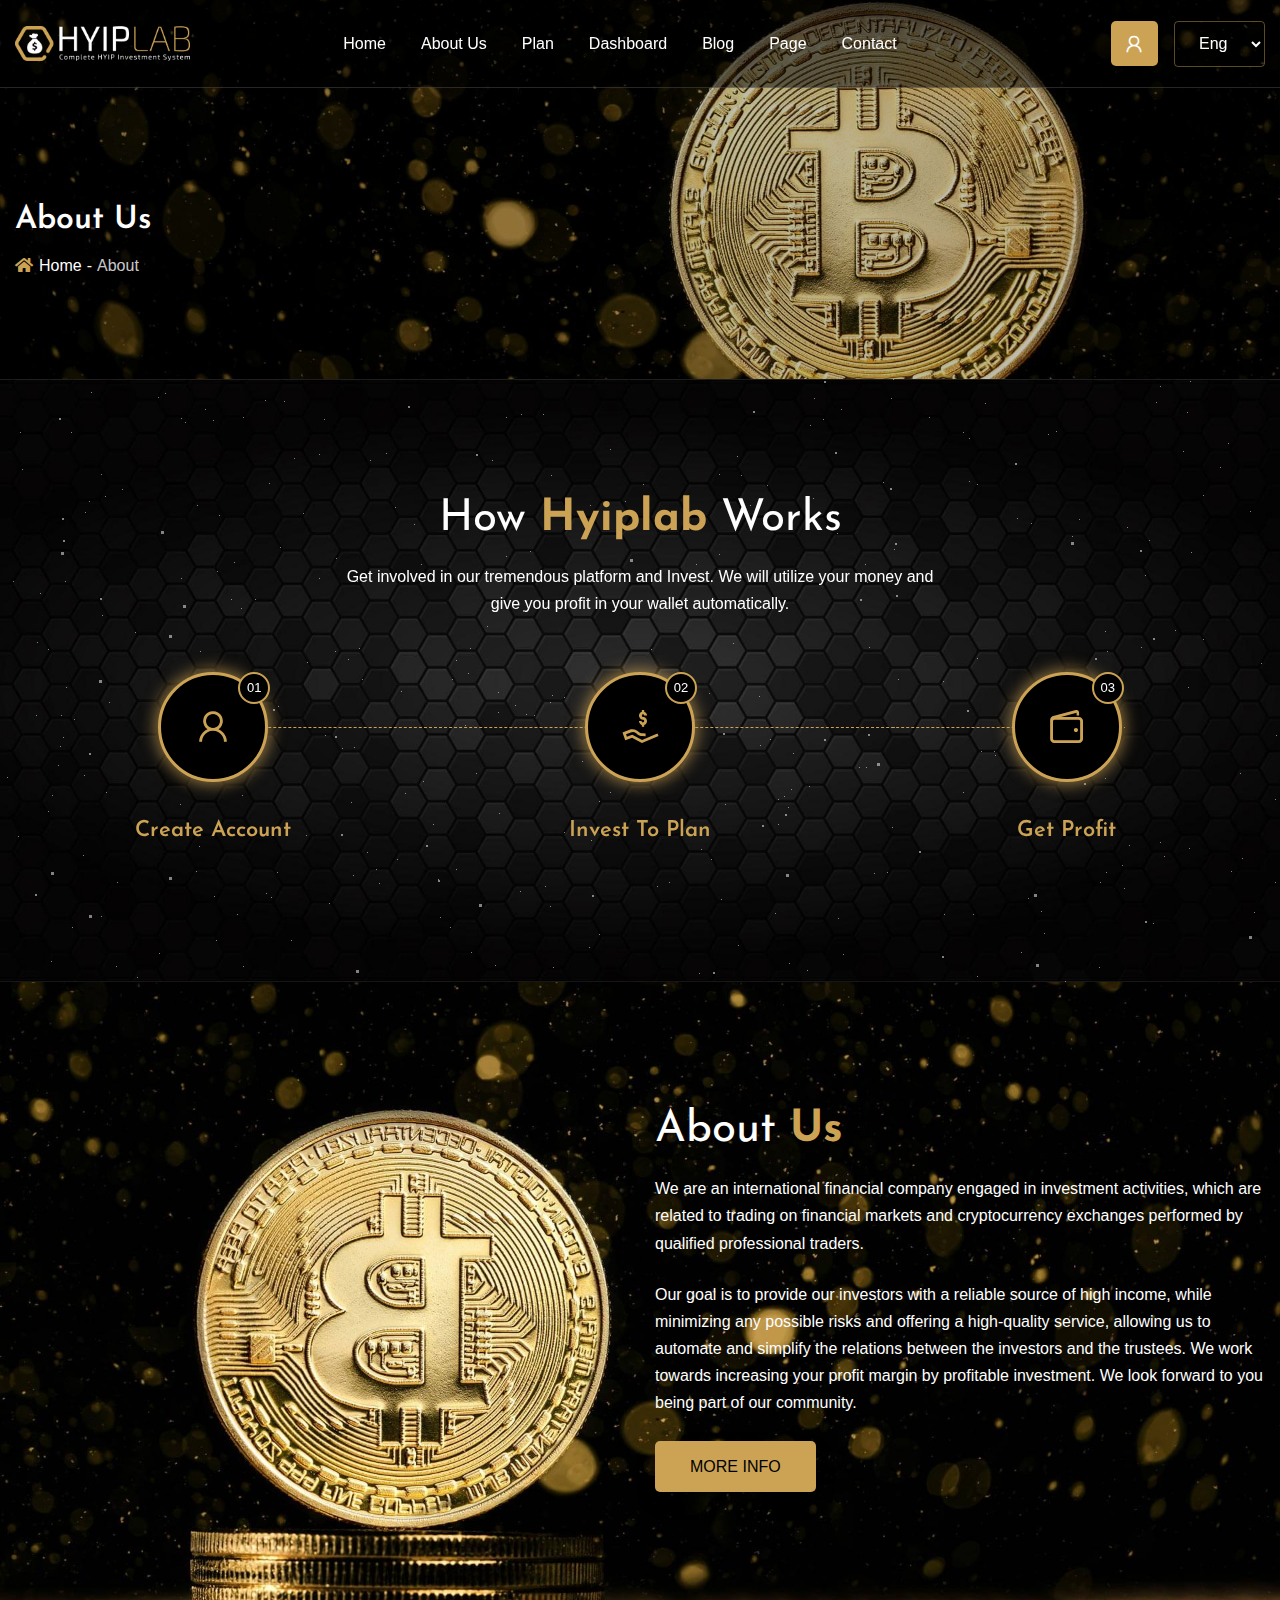
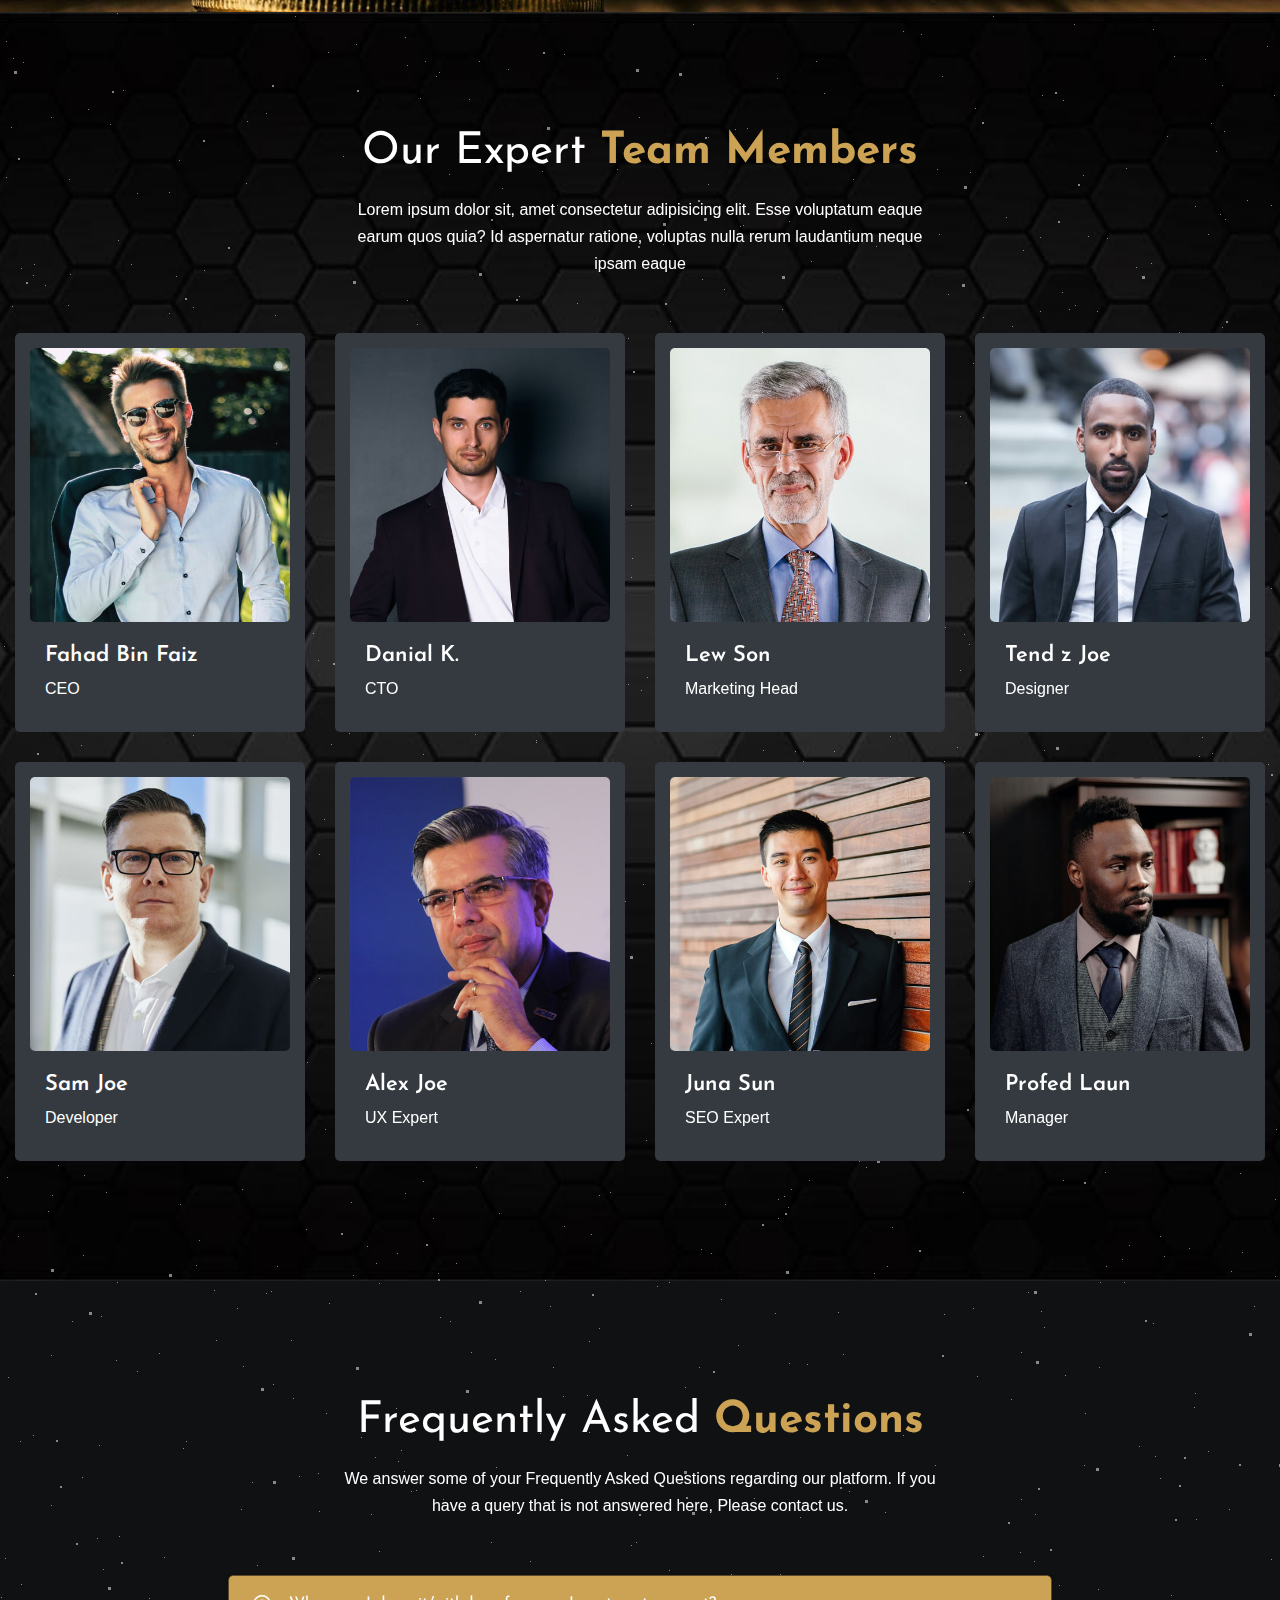
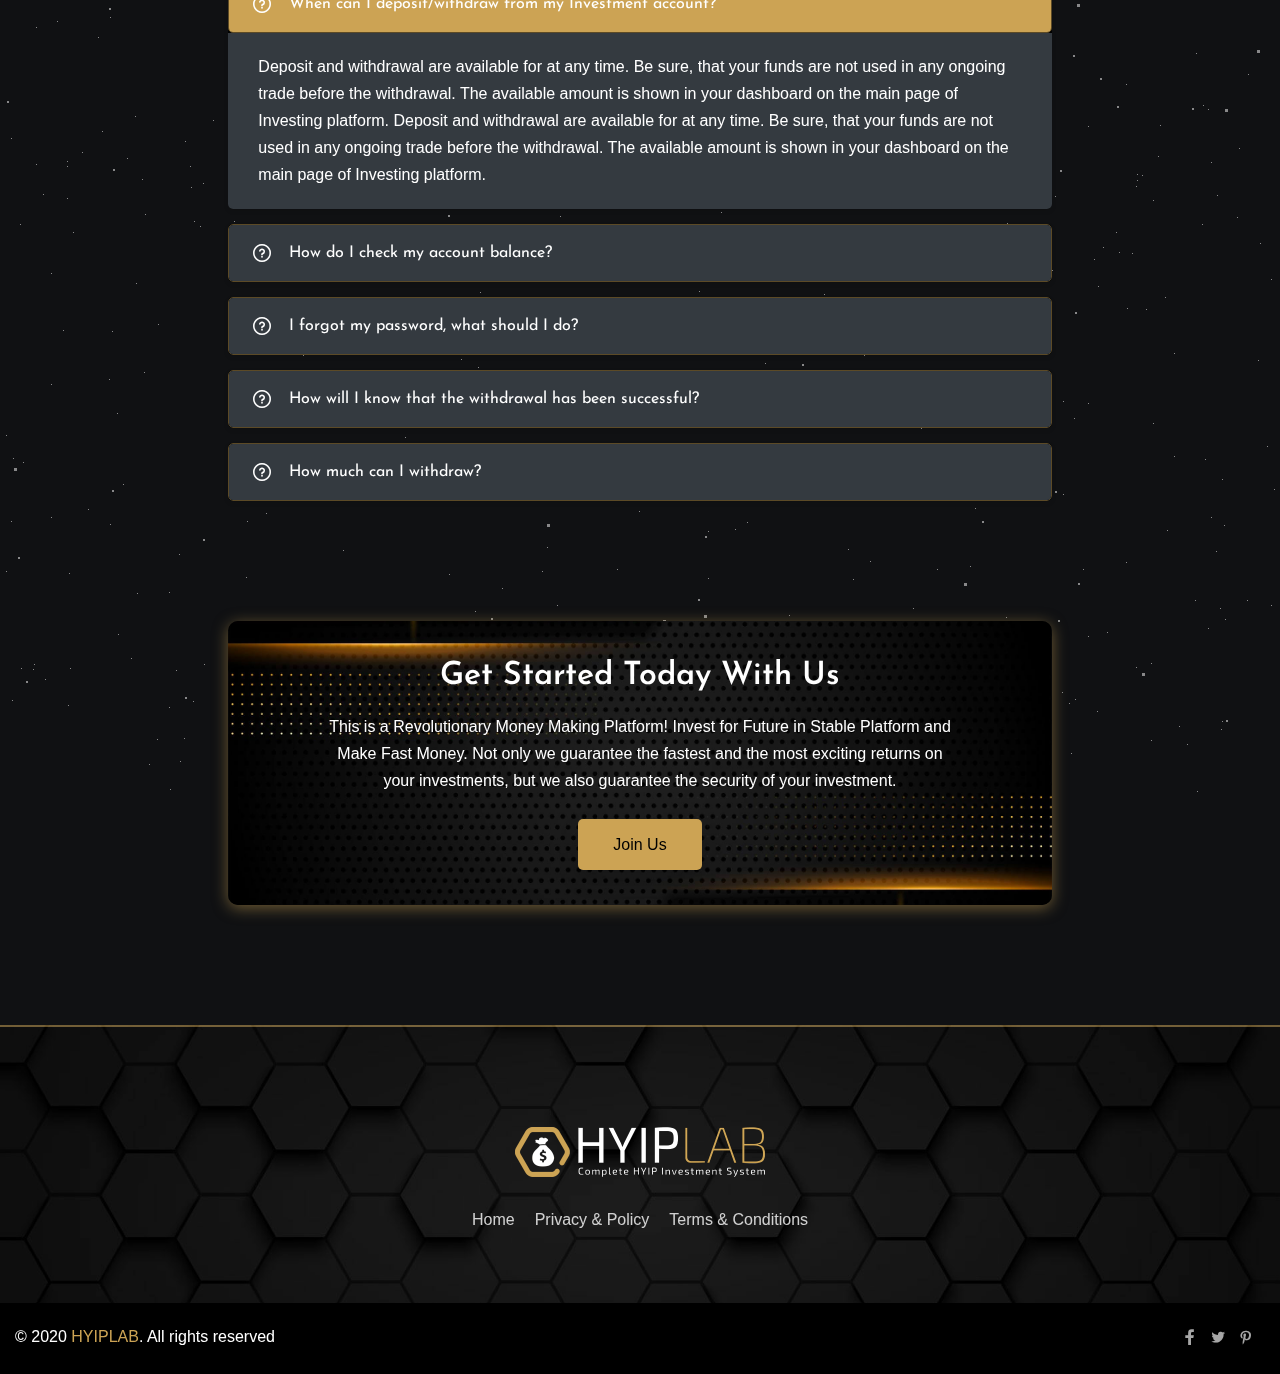
<file: about.html>
<!-- meta tags and other links -->
<!DOCTYPE html>
<html lang="en">

<!-- Mirrored from template.viserlab.com/hyiplab/demo/about.html by HTTrack Website Copier/3.x [XR&CO'2014], Tue, 16 Jul 2024 17:25:26 GMT -->
<head>
  <meta charset="UTF-8">
  <meta name="viewport" content="width=device-width, initial-scale=1.0">
  <title>HYIPLAB - HYIP Investment HTML template</title>
  <link rel="icon" type="image/png" href="assets/images/favicon.png" sizes="16x16">
  <!-- bootstrap 4  -->
  <link rel="stylesheet" href="assets/css/vendor/bootstrap.min.css">
  <!-- fontawesome 5  -->
  <link rel="stylesheet" href="assets/css/all.min.css">
  <!-- line-awesome webfont -->
  <link rel="stylesheet" href="assets/css/line-awesome.min.css">
  <link rel="stylesheet" href="assets/css/vendor/animate.min.css">
  <!-- slick slider css -->
  <link rel="stylesheet" href="assets/css/vendor/slick.css">
  <link rel="stylesheet" href="assets/css/vendor/dots.css">
  <!-- dashdoard main css -->
  <link rel="stylesheet" href="assets/css/main.css">
</head>
  <body>
    <div class="preloader">
      <div class="preloader-container">
        <span class="animated-preloader"></span>
      </div>
    </div>
  
    <!-- scroll-to-top start -->
    <div class="scroll-to-top">
      <span class="scroll-icon">
        <i class="fa fa-rocket" aria-hidden="true"></i>
      </span>
    </div>
    <!-- scroll-to-top end -->

  <div class="full-wh">
    <!-- STAR ANIMATION -->
    <div class="bg-animation">
      <div id='stars'></div>
      <div id='stars2'></div>
      <div id='stars3'></div>
      <div id='stars4'></div>
    </div><!-- / STAR ANIMATION -->
  </div>
  <div class="page-wrapper">
      <!-- header-section start  -->
  <header class="header">
    <div class="header__bottom">
      <div class="container">
        <nav class="navbar navbar-expand-xl p-0 align-items-center">
          <a class="site-logo site-title" href="index.html"><img src="assets/images/logo.png" alt="site-logo"></a>
          <ul class="account-menu mobile-acc-menu">
            <li class="icon">
              <a href="login.html"><i class="las la-user"></i></a>
            </li>
          </ul> 
          <button class="navbar-toggler" type="button" data-toggle="collapse" data-target="#navbarSupportedContent" aria-controls="navbarSupportedContent" aria-expanded="false" aria-label="Toggle navigation">
            <span class="menu-toggle"></span>
          </button>
          <div class="collapse navbar-collapse" id="navbarSupportedContent">
            <ul class="navbar-nav main-menu m-auto">
              <li> <a href="index.html">Home</a></li>
              <li> <a href="about.html">About Us</a></li>
              <li> <a href="plan.html">Plan</a></li>
              <li><a href="dashboard.html">Dashboard</a></li>
              <li class="menu_has_children"><a href="#0">Blog</a>
                <ul class="sub-menu">
                  <li><a href="blog.html">Blog Posts</a></li>
                  <li><a href="blog-details.html">Blog Details</a></li>
                </ul>
              </li>
              <li class="menu_has_children"><a href="#0">Page</a>
                <ul class="sub-menu">
                  <li><a href="error-404.html">Error - 404</a></li>
                </ul>
              </li>
              <li><a href="contact.html">Contact</a></li>
            </ul>
            <div class="nav-right">
              <ul class="account-menu ml-3">
                <li class="icon">
                  <a href="login.html"><i class="las la-user"></i></a>
                </li>
              </ul> 
              <select class="select d-inline-block w-auto ml-xl-3">
                <option>Eng</option>
                <option>Ban</option>
                <option>Hin</option>
              </select>
            </div>
          </div> 
        </nav>
      </div>
    </div><!-- header__bottom end -->
  </header>
  <!-- header-section end  -->
    
    <!-- inner hero start -->
    <section class="inner-hero bg_img" data-background="assets/images/bg/bg-1.jpg">
      <div class="container">
        <div class="row">
          <div class="col-lg-6">
            <h2 class="page-title">About Us</h2>
            <ul class="page-breadcrumb">
              <li><a href="index.html">Home</a></li>
              <li>About</li>
            </ul>
          </div>
        </div>
      </div>
    </section>
    <!-- inner hero end -->


    <!-- how work section start -->
    <section class="pt-120 pb-120 bg_img" data-background="assets/images/bg/bg-5.jpg">
      <div class="container">
        <div class="row justify-content-center">
          <div class="col-lg-6 text-center">
            <div class="section-header">
              <h2 class="section-title"><span class="font-weight-normal">How</span> <b class="base--color">Hyiplab</b> <span class="font-weight-normal">Works</span></h2>
              <p>Get involved in our tremendous platform and Invest. We will utilize your money and give you profit in your wallet automatically.</p>
            </div>
          </div>
        </div><!-- row end -->
        <div class="row justify-content-center mb-none-30">
          <div class="col-lg-4 col-md-6 work-item mb-30">
            <div class="work-card text-center">
              <div class="work-card__icon">
                <i class="las la-user base--color"></i>
                <span class="step-number">01</span>
              </div>
              <div class="work-card__content">
                <h4 class="base--color mb-3">Create Account</h4>
              </div>
            </div><!-- work-card end -->
          </div>
          <div class="col-lg-4 col-md-6 work-item mb-30">
            <div class="work-card text-center">
              <div class="work-card__icon">
                <i class="las la-hand-holding-usd base--color"></i>
                <span class="step-number">02</span>
              </div>
              <div class="work-card__content">
                <h4 class="base--color mb-3">Invest To Plan</h4>
              </div>
            </div><!-- work-card end -->
          </div>
          <div class="col-lg-4 col-md-6 work-item mb-30">
            <div class="work-card text-center">
              <div class="work-card__icon">
                <i class="las la-wallet base--color"></i>
                <span class="step-number">03</span>
              </div>
              <div class="work-card__content">
                <h4 class="base--color mb-3">Get Profit</h4>
              </div>
            </div><!-- work-card end -->
          </div>
        </div>
      </div>
    </section>
    <!-- how work section end  -->


    <!-- about section start -->
    <section class="about-section pt-120 pb-120 bg_img" data-background="assets/images/bg/bg-2.jpg">
      <div class="container">
        <div class="row">
          <div class="col-lg-6 offset-lg-6">
            <div class="about-content">
              <h2 class="section-title mb-3"><span class="font-weight-normal">About</span> <b class="base--color">Us</b></h2>
              <p>We are an international financial company engaged in investment activities, which are related to trading on financial markets and cryptocurrency exchanges performed by qualified professional traders.</p>
              <p class="mt-4">Our goal is to provide our investors with a reliable source of high income, while minimizing any possible risks and offering a high-quality service, allowing us to automate and simplify the relations between the investors and the trustees. We work towards increasing your profit margin by profitable investment. We look forward to you being part of our community.</p>
              <a href="#0" class="cmn-btn mt-4">MORE INFO</a>
            </div><!-- about-content end -->
          </div>
        </div>
      </div>
    </section>
    <!-- about section end -->

    <!-- team section start -->
    <section class="pt-120 pb-120 bg_img" data-background="assets/images/bg/bg-5.jpg">
      <div class="container">
        <div class="row justify-content-center">
          <div class="col-lg-6 text-center">
            <div class="section-header">
              <h2 class="section-title"><span class="font-weight-normal">Our Expert</span> <b class="base--color">Team Members</b></h2>
              <p>Lorem ipsum dolor sit, amet consectetur adipisicing elit. Esse voluptatum eaque earum quos quia? Id aspernatur ratione, voluptas nulla rerum laudantium neque ipsam eaque</p>
            </div>
          </div>
        </div><!-- row end -->
        <div class="row justify-content-center mb-none-30">
          <div class="col-xl-3 col-lg-4 col-sm-6 mb-30">
            <div class="team-card">
              <div class="team-card__thumb">
                <img src="assets/images/investor/1.jpg" alt="image">
              </div>
              <div class="team-card__content">
                <h4 class="name mb-1">Fahad Bin Faiz</h4>
                <span class="designation">CEO</span>
              </div>
            </div><!-- team-card end -->
          </div>
          <div class="col-xl-3 col-lg-4 col-sm-6 mb-30">
            <div class="team-card">
              <div class="team-card__thumb">
                <img src="assets/images/investor/2.jpg" alt="image">
              </div>
              <div class="team-card__content">
                <h4 class="name mb-1">Danial K.</h4>
                <span class="designation">CTO</span>
              </div>
            </div><!-- team-card end -->
          </div>
          <div class="col-xl-3 col-lg-4 col-sm-6 mb-30">
            <div class="team-card">
              <div class="team-card__thumb">
                <img src="assets/images/investor/3.jpg" alt="image">
              </div>
              <div class="team-card__content">
                <h4 class="name mb-1">Lew Son</h4>
                <span class="designation">Marketing Head</span>
              </div>
            </div><!-- team-card end -->
          </div>
          <div class="col-xl-3 col-lg-4 col-sm-6 mb-30">
            <div class="team-card">
              <div class="team-card__thumb">
                <img src="assets/images/investor/4.jpg" alt="image">
              </div>
              <div class="team-card__content">
                <h4 class="name mb-1">Tend z Joe</h4>
                <span class="designation">Designer</span>
              </div>
            </div><!-- team-card end -->
          </div>
          <div class="col-xl-3 col-lg-4 col-sm-6 mb-30">
            <div class="team-card">
              <div class="team-card__thumb">
                <img src="assets/images/investor/5.jpg" alt="image">
              </div>
              <div class="team-card__content">
                <h4 class="name mb-1">Sam Joe</h4>
                <span class="designation">Developer</span>
              </div>
            </div><!-- team-card end -->
          </div>
          <div class="col-xl-3 col-lg-4 col-sm-6 mb-30">
            <div class="team-card">
              <div class="team-card__thumb">
                <img src="assets/images/investor/6.jpg" alt="image">
              </div>
              <div class="team-card__content">
                <h4 class="name mb-1">Alex Joe</h4>
                <span class="designation">UX Expert</span>
              </div>
            </div><!-- team-card end -->
          </div>
          <div class="col-xl-3 col-lg-4 col-sm-6 mb-30">
            <div class="team-card">
              <div class="team-card__thumb">
                <img src="assets/images/investor/7.jpg" alt="image">
              </div>
              <div class="team-card__content">
                <h4 class="name mb-1">Juna Sun</h4>
                <span class="designation">SEO Expert</span>
              </div>
            </div><!-- team-card end -->
          </div>
          <div class="col-xl-3 col-lg-4 col-sm-6 mb-30">
            <div class="team-card">
              <div class="team-card__thumb">
                <img src="assets/images/investor/8.jpg" alt="image">
              </div>
              <div class="team-card__content">
                <h4 class="name mb-1">Profed Laun</h4>
                <span class="designation">Manager</span>
              </div>
            </div><!-- team-card end -->
          </div>
        </div>
      </div>
    </section>
    <!-- team section end -->

    <!-- faq section start -->
    <section class="pt-120 pb-120">
      <div class="container">
        <div class="row justify-content-center">
          <div class="col-lg-6 text-center">
            <div class="section-header">
              <h2 class="section-title"><span class="font-weight-normal">Frequently Asked</span> <b class="base--color">Questions</b></h2>
              <p>We answer some of your Frequently Asked Questions regarding our platform. If you have a query that is not answered here, Please contact us.</p>
            </div>
          </div>
        </div><!-- row end -->
        <div class="row justify-content-center">
          <div class="col-lg-8">
            <div class="accordion cmn-accordion" id="accordionExample">
              <div class="card">
                <div class="card-header" id="headingOne">
                  <h2 class="mb-0">
                    <button class="btn btn-link btn-block text-left" type="button" data-toggle="collapse" data-target="#collapseOne" aria-expanded="true" aria-controls="collapseOne">
                      <i class="las la-question-circle"></i>
                      <span>When can I deposit/withdraw from my Investment account?</span>
                    </button>
                  </h2>
                </div>
            
                <div id="collapseOne" class="collapse show" aria-labelledby="headingOne" data-parent="#accordionExample">
                  <div class="card-body">
                    Deposit and withdrawal are available for at any time. Be sure, that your funds are not used in any ongoing trade before the withdrawal. The available amount is shown in your dashboard on the main page of Investing platform. Deposit and withdrawal are available for at any time. Be sure, that your funds are not used in any ongoing trade before the withdrawal. The available amount is shown in your dashboard on the main page of Investing platform.
                  </div>
                </div>
              </div>
              <div class="card">
                <div class="card-header" id="headingTwo">
                  <h2 class="mb-0">
                    <button class="btn btn-link btn-block text-left collapsed" type="button" data-toggle="collapse" data-target="#collapseTwo" aria-expanded="false" aria-controls="collapseTwo">
                      <i class="las la-question-circle"></i>
                      <span>How do I check my account balance?</span>
                    </button>
                  </h2>
                </div>
                <div id="collapseTwo" class="collapse" aria-labelledby="headingTwo" data-parent="#accordionExample">
                  <div class="card-body">
                    You can see this anytime on your accounts dashboard. You can see this anytime on your accounts dashboard.
                  </div>
                </div>
              </div>
              <div class="card">
                <div class="card-header" id="headingThree">
                  <h2 class="mb-0">
                    <button class="btn btn-link btn-block text-left collapsed" type="button" data-toggle="collapse" data-target="#collapseThree" aria-expanded="false" aria-controls="collapseThree">
                      <i class="las la-question-circle"></i>
                      <span>I forgot my password, what should I do?</span>
                    </button>
                  </h2>
                </div>
                <div id="collapseThree" class="collapse" aria-labelledby="headingThree" data-parent="#accordionExample">
                  <div class="card-body">
                    Visit the password reset page, type in your email address and click the `Reset` button. Visit the password reset page, type in your email address and click the `Reset` button.
                  </div>
                </div>
              </div>
              <div class="card">
                <div class="card-header" id="headingFour">
                  <h2 class="mb-0">
                    <button class="btn btn-link btn-block text-left collapsed" type="button" data-toggle="collapse" data-target="#collapseFour" aria-expanded="false" aria-controls="collapseFour">
                      <i class="las la-question-circle"></i>
                      <span>How will I know that the withdrawal has been successful?</span>
                    </button>
                  </h2>
                </div>
                <div id="collapseFour" class="collapse" aria-labelledby="headingFour" data-parent="#accordionExample">
                  <div class="card-body">
                    You will get an automatic notification once we send the funds and you can always check your transactions or account balance. Your chosen payment system dictates how long it will take for the funds to reach you. You will get an automatic notification once we send the funds and you can always check your transactions or account balance. Your chosen payment system dictates how long it will take for the funds to reach you.
                  </div>
                </div>
              </div>
              <div class="card">
                <div class="card-header" id="headingFive">
                  <h2 class="mb-0">
                    <button class="btn btn-link btn-block text-left collapsed" type="button" data-toggle="collapse" data-target="#collapseFive" aria-expanded="false" aria-controls="collapseFive">
                      <i class="las la-question-circle"></i>
                      <span>How much can I withdraw?</span>
                    </button>
                  </h2>
                </div>
                <div id="collapseFive" class="collapse" aria-labelledby="headingFive" data-parent="#accordionExample">
                  <div class="card-body">
                    You can withdraw the full amount of your account balance minus the funds that are used currently for supporting opened positions. You can withdraw the full amount of your account balance minus the funds that are used currently for supporting opened positions.
                  </div>
                </div>
              </div>
            </div>
          </div>
        </div>
      </div>
    </section>
    <!-- faq section end -->

    <!-- cta section start -->
    <section class="pb-120">
      <div class="container">
        <div class="row justify-content-center">
          <div class="col-xl-8">
            <div class="cta-wrapper bg_img border-radius--10 text-center" data-background="assets/images/bg/bg-8.jpg">
              <h2 class="title mb-3">Get Started Today With Us</h2>
              <p>This is a Revolutionary Money Making Platform! Invest for Future in Stable Platform and Make Fast Money. Not only we guarantee the fastest and the most exciting returns on your investments, but we also guarantee the security of your investment.</p>
              <a href="registration.html" class="cmn-btn mt-4">Join Us</a>
            </div>
          </div>
        </div>
      </div>
    </section>
    <!-- cta section end -->

    
    <!-- footer section start -->
<footer class="footer bg_img" data-background="assets/images/bg/bg-7.jpg">
  <div class="footer__top">
    <div class="container">
      <div class="row justify-content-center">
        <div class="col-lg-12 text-center">
          <a href="#0" class="footer-logo"><img src="assets/images/logo.png" alt="image"></a>
          <ul class="footer-short-menu d-flex flex-wrap justify-content-center mt-4">
            <li><a href="#0">Home</a></li>
            <li><a href="#0">Privacy & Policy</a></li>
            <li><a href="#0">Terms & Conditions</a></li>
          </ul>
        </div>
      </div>
    </div>
  </div>
  <div class="footer__bottom">
    <div class="container">
      <div class="row">
        <div class="col-md-6 text-md-left text-center">
          <p>© 2020 <a href="index.html" class="base--color">HYIPLAB</a>. All rights reserved</p>
        </div>
        <div class="col-md-6">
          <ul class="social-link-list d-flex flex-wrap justify-content-md-end justify-content-center">
            <li><a href="#0" data-toggle="tooltip" data-placement="top" title="facebook"><i class="lab la-facebook-f"></i></a></li>
            <li><a href="#0" data-toggle="tooltip" data-placement="top" title="twitter"><i class="lab la-twitter"></i></a></li>
            <li><a href="#0" data-toggle="tooltip" data-placement="top" title="pinterest"><i class="lab la-pinterest-p"></i></a></li>
            <li><a href="#0" data-toggle="tooltip" data-placement="top" title="pinterest"><i class="lab la-pinterest-in"></i></a></li>
          </ul>
        </div>
      </div>
    </div>
  </div>
</footer>
<!-- footer section end -->
  </div> <!-- page-wrapper end -->
    <!-- jQuery library -->
  <script src="assets/js/vendor/jquery-3.5.1.min.js"></script>
  <!-- bootstrap js -->
  <script src="assets/js/vendor/bootstrap.bundle.min.js"></script>
  <!-- slick slider js -->
  <script src="assets/js/vendor/slick.min.js"></script>
  <script src="assets/js/vendor/wow.min.js"></script>
  <script src="assets/js/contact.js"></script>
  <!-- dashboard custom js -->
  <script src="assets/js/app.js"></script>
  </body>

<!-- Mirrored from template.viserlab.com/hyiplab/demo/about.html by HTTrack Website Copier/3.x [XR&CO'2014], Tue, 16 Jul 2024 17:25:27 GMT -->
</html>
</file>
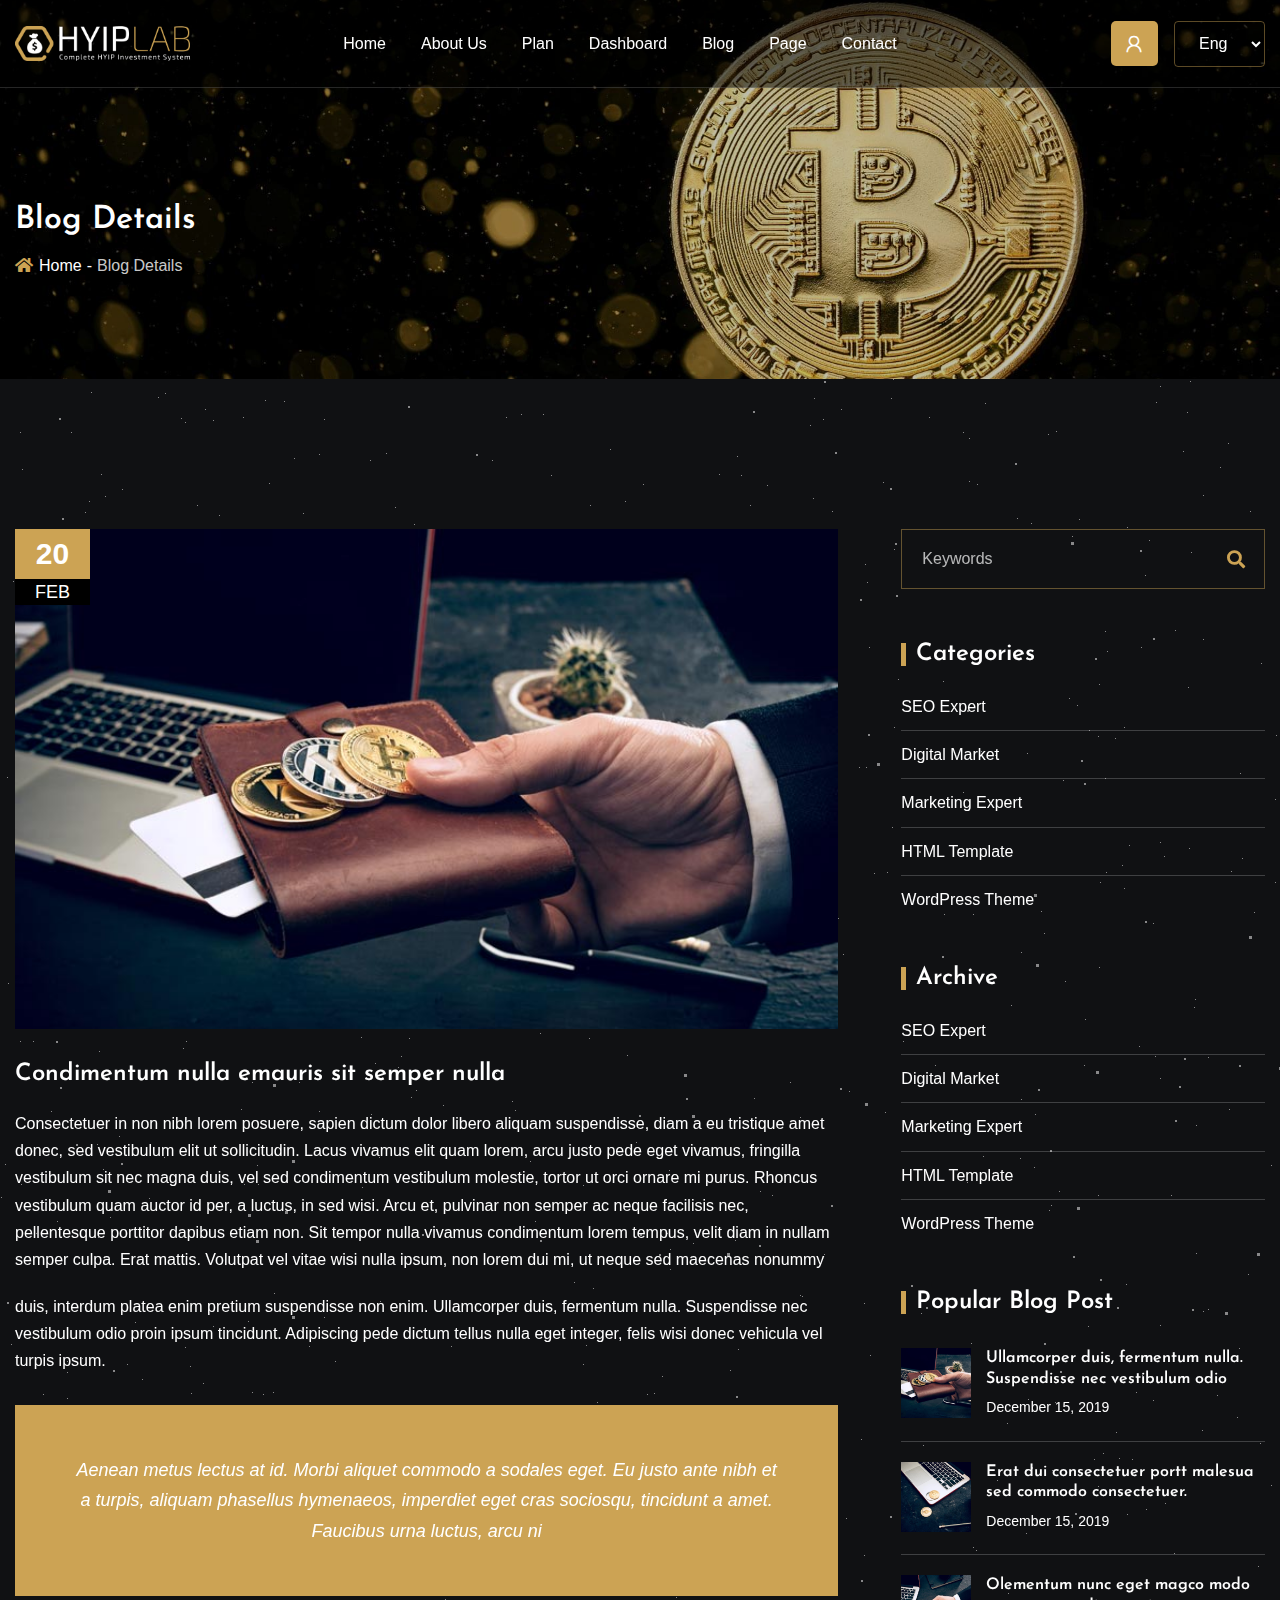
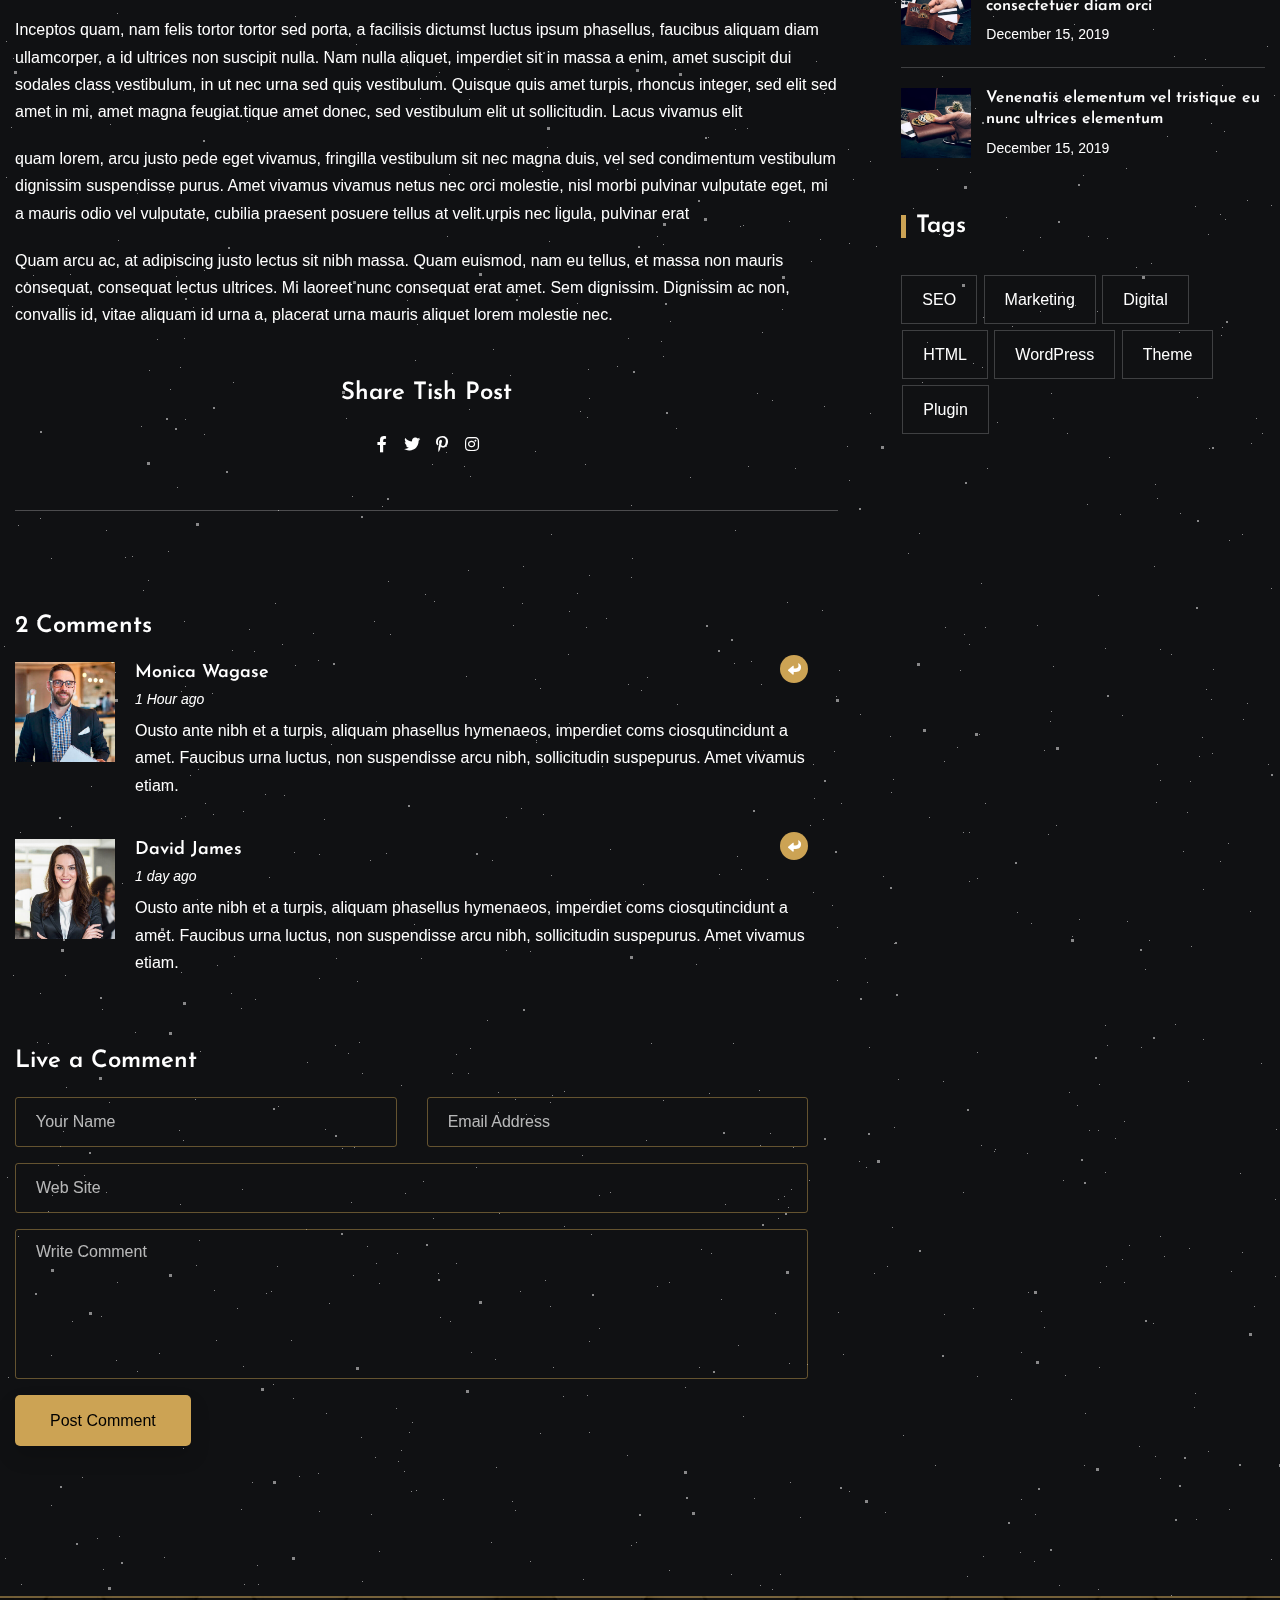
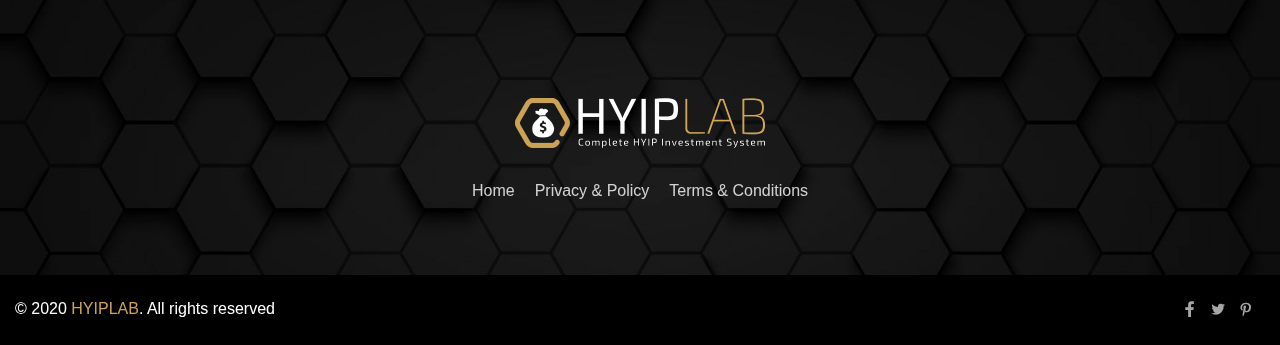
<file: blog-details.html>
<!-- meta tags and other links -->
<!DOCTYPE html>
<html lang="en">

<!-- Mirrored from template.viserlab.com/hyiplab/demo/blog-details.html by HTTrack Website Copier/3.x [XR&CO'2014], Tue, 16 Jul 2024 17:25:27 GMT -->
<head>
  <meta charset="UTF-8">
  <meta name="viewport" content="width=device-width, initial-scale=1.0">
  <title>HYIPLAB - HYIP Investment HTML template</title>
  <link rel="icon" type="image/png" href="assets/images/favicon.png" sizes="16x16">
  <!-- bootstrap 4  -->
  <link rel="stylesheet" href="assets/css/vendor/bootstrap.min.css">
  <!-- fontawesome 5  -->
  <link rel="stylesheet" href="assets/css/all.min.css">
  <!-- line-awesome webfont -->
  <link rel="stylesheet" href="assets/css/line-awesome.min.css">
  <link rel="stylesheet" href="assets/css/vendor/animate.min.css">
  <!-- slick slider css -->
  <link rel="stylesheet" href="assets/css/vendor/slick.css">
  <link rel="stylesheet" href="assets/css/vendor/dots.css">
  <!-- dashdoard main css -->
  <link rel="stylesheet" href="assets/css/main.css">
</head>
  <body>
    <div class="preloader">
      <div class="preloader-container">
        <span class="animated-preloader"></span>
      </div>
    </div>
  
    <!-- scroll-to-top start -->
    <div class="scroll-to-top">
      <span class="scroll-icon">
        <i class="fa fa-rocket" aria-hidden="true"></i>
      </span>
    </div>
    <!-- scroll-to-top end -->

  <div class="full-wh">
    <!-- STAR ANIMATION -->
    <div class="bg-animation">
      <div id='stars'></div>
      <div id='stars2'></div>
      <div id='stars3'></div>
      <div id='stars4'></div>
    </div><!-- / STAR ANIMATION -->
  </div>
  <div class="page-wrapper">
      <!-- header-section start  -->
  <header class="header">
    <div class="header__bottom">
      <div class="container">
        <nav class="navbar navbar-expand-xl p-0 align-items-center">
          <a class="site-logo site-title" href="index.html"><img src="assets/images/logo.png" alt="site-logo"></a>
          <ul class="account-menu mobile-acc-menu">
            <li class="icon">
              <a href="login.html"><i class="las la-user"></i></a>
            </li>
          </ul> 
          <button class="navbar-toggler" type="button" data-toggle="collapse" data-target="#navbarSupportedContent" aria-controls="navbarSupportedContent" aria-expanded="false" aria-label="Toggle navigation">
            <span class="menu-toggle"></span>
          </button>
          <div class="collapse navbar-collapse" id="navbarSupportedContent">
            <ul class="navbar-nav main-menu m-auto">
              <li> <a href="index.html">Home</a></li>
              <li> <a href="about.html">About Us</a></li>
              <li> <a href="plan.html">Plan</a></li>
              <li><a href="dashboard.html">Dashboard</a></li>
              <li class="menu_has_children"><a href="#0">Blog</a>
                <ul class="sub-menu">
                  <li><a href="blog.html">Blog Posts</a></li>
                  <li><a href="blog-details.html">Blog Details</a></li>
                </ul>
              </li>
              <li class="menu_has_children"><a href="#0">Page</a>
                <ul class="sub-menu">
                  <li><a href="error-404.html">Error - 404</a></li>
                </ul>
              </li>
              <li><a href="contact.html">Contact</a></li>
            </ul>
            <div class="nav-right">
              <ul class="account-menu ml-3">
                <li class="icon">
                  <a href="login.html"><i class="las la-user"></i></a>
                </li>
              </ul> 
              <select class="select d-inline-block w-auto ml-xl-3">
                <option>Eng</option>
                <option>Ban</option>
                <option>Hin</option>
              </select>
            </div>
          </div> 
        </nav>
      </div>
    </div><!-- header__bottom end -->
  </header>
  <!-- header-section end  -->
    
    <!-- inner hero start -->
    <section class="inner-hero bg_img" data-background="assets/images/bg/bg-1.jpg">
      <div class="container">
        <div class="row">
          <div class="col-lg-6">
            <h2 class="page-title">Blog Details</h2>
            <ul class="page-breadcrumb">
              <li><a href="index.html">Home</a></li>
              <li>Blog Details</li>
            </ul>
          </div>
        </div>
      </div>
    </section>
    <!-- inner hero end -->


    <!-- blog-details-section start -->
    <section class="pt-150 pb-150">
      <div class="container">
        <div class="row">
          <div class="col-lg-8">
            <div class="blog-details-wrapper">
              <div class="blog-details__thumb">
                <img src="assets/images/blog/1.jpg" alt="image">
                <div class="post__date">
                  <span class="date">20</span>
                  <span class="month">feb</span>
                </div>
              </div><!-- blog-details__thumb end -->
              <div class="blog-details__content">
                <h4 class="blog-details__title">Condimentum nulla emauris sit semper nulla</h4>
                <p>Consectetuer in non nibh lorem posuere, sapien dictum dolor libero aliquam suspendisse, diam a eu tristique amet donec, sed vestibulum elit ut sollicitudin. Lacus vivamus elit quam lorem, arcu justo pede eget vivamus, fringilla vestibulum sit nec magna duis, vel sed condimentum vestibulum molestie, tortor ut orci ornare mi purus. Rhoncus vestibulum quam auctor id per, a luctus, in sed wisi. Arcu et, pulvinar non semper ac neque facilisis nec, pellentesque porttitor dapibus etiam non. Sit tempor nulla vivamus condimentum lorem tempus, velit diam in nullam semper culpa. Erat mattis. Volutpat vel vitae wisi nulla ipsum, non lorem dui mi, ut neque sed maecenas nonummy </p>
                <p>duis, interdum platea enim pretium suspendisse non enim. Ullamcorper duis, fermentum nulla. Suspendisse nec vestibulum odio proin ipsum tincidunt. Adipiscing pede dictum tellus nulla eget integer, felis wisi donec vehicula vel turpis ipsum.</p>
                <blockquote>Aenean metus lectus at id. Morbi aliquet commodo a sodales eget. Eu justo ante nibh et a turpis, aliquam phasellus hymenaeos, imperdiet eget cras sociosqu, tincidunt a amet. Faucibus urna luctus, arcu ni</blockquote>
                <p>Inceptos quam, nam felis tortor tortor sed porta, a facilisis dictumst luctus ipsum phasellus, faucibus aliquam diam ullamcorper, a id ultrices non suscipit nulla. Nam nulla aliquet, imperdiet sit in massa a enim, amet suscipit dui sodales class vestibulum, in ut nec urna sed quis vestibulum. Quisque quis amet turpis, rhoncus integer, sed elit sed amet in mi, amet magna feugiat.tique amet donec, sed vestibulum elit ut sollicitudin. Lacus vivamus elit </p>
                <p>quam lorem, arcu justo pede eget vivamus, fringilla vestibulum sit nec magna duis, vel sed condimentum vestibulum dignissim suspendisse purus. Amet vivamus vivamus netus nec orci molestie, nisl morbi pulvinar vulputate eget, mi a mauris odio vel vulputate, cubilia praesent posuere tellus at velit.urpis nec ligula, pulvinar erat</p>
                <p>Quam arcu ac, at adipiscing justo lectus sit nibh massa. Quam euismod, nam eu tellus, et massa non mauris consequat, consequat lectus ultrices. Mi laoreet nunc consequat erat amet. Sem dignissim. Dignissim ac non, convallis id, vitae aliquam id urna a, placerat urna mauris aliquet lorem molestie nec.</p>
              </div><!-- blog-details__content end -->
              <div class="blog-details__footer">
                <h4 class="caption">Share Tish Post</h4>
                <ul class="social__links">
                  <li><a href="#0"><i class="fab fa-facebook-f"></i></a></li>
                  <li><a href="#0"><i class="fab fa-twitter"></i></a></li>
                  <li><a href="#0"><i class="fab fa-pinterest-p"></i></a></li>
                  <li><a href="#0"><i class="fab fa-instagram"></i></a></li>
                </ul>
              </div><!-- blog-details__footer end -->
            </div><!-- blog-details-wrapper end -->
            <div class="comments-area">
              <h3 class="title">2 comments</h3>
              <ul class="comments-list">
                <li class="single-comment">
                  <div class="single-comment__thumb">
                    <img src="assets/images/testimonial/1.jpg" alt="image">
                  </div>
                  <div class="single-comment__content">
                    <h6 class="name">Monica Wagase</h6>
                    <span class="date">1 Hour ago</span>
                    <a href="#0" class="reply-btn"><i class="fa fa-share"></i></a>
                    <p>Ousto ante nibh et a turpis, aliquam phasellus hymenaeos, imperdiet  coms  ciosqutincidunt a amet. Faucibus urna luctus, non suspendisse arcu nibh, sollicitudin suspepurus. Amet vivamus etiam.</p>
                  </div>
                </li><!-- single-review end -->
                <li class="single-comment">
                  <div class="single-comment__thumb">
                    <img src="assets/images/testimonial/2.jpg" alt="image">
                  </div>
                  <div class="single-comment__content">
                    <h6 class="name">David James</h6>
                    <span class="date">1 day ago</span>
                    <a href="#0" class="reply-btn"><i class="fa fa-share"></i></a>
                    <p>Ousto ante nibh et a turpis, aliquam phasellus hymenaeos, imperdiet  coms  ciosqutincidunt a amet. Faucibus urna luctus, non suspendisse arcu nibh, sollicitudin suspepurus. Amet vivamus etiam.</p>
                  </div>
                </li><!-- single-review end -->
              </ul>
            </div><!-- comments-area end -->
            <div class="comment-form-area">
              <h3 class="title">Live a Comment</h3>
              <form class="comment-form">
                <div class="row">
                  <div class="col-lg-6 form-group">
                    <input type="text" name="comment-name" id="comment-name" placeholder="Your Name" class="form-control">
                  </div>
                  <div class="col-lg-6 form-group">
                    <input type="email" name="comment-email" id="comment-email" placeholder="Email Address" class="form-control">
                  </div>
                  <div class="col-lg-12 form-group">
                    <input type="url" name="comment-url" id="comment-url" placeholder="Web Site" class="form-control">
                  </div>
                  <div class="col-lg-12 form-group">
                    <textarea name="comment-message" id="comment-message" placeholder="Write Comment" class="form-control"></textarea>
                  </div>
                  <div class="col-lg-12">
                    <button type="submit" class="cmn-btn">Post Comment</button>
                  </div>
                </div>
              </form>
            </div><!-- comment-form-area end -->
          </div>
          <div class="col-lg-4 pl-lg-5">
            <div class="sidebar">
              <div class="widget">
                <form class="search-from">
                  <div class="custom-input-field">
                    <input type="text" name="ship-search_keyword" id="ship-search_keyword" placeholder="Keywords" class="form-control">
                    <i class="fa fa-search"></i>
                  </div>
                </form>
              </div><!-- widget end -->
              <div class="widget">
                <h3 class="widget-title">Categories</h3>
                <ul class="category-list">
                  <li><a href="#0">SEO Expert</a></li>
                  <li><a href="#0">Digital Market</a></li>
                  <li><a href="#0">Marketing Expert</a></li>
                  <li><a href="#0">HTML Template</a></li>
                  <li><a href="#0">WordPress Theme</a></li>
                </ul>
              </div><!-- widget end-->

              <div class="widget">
                <h3 class="widget-title">Archive</h3>
                <ul class="category-list">
                  <li><a href="#0">SEO Expert</a></li>
                  <li><a href="#0">Digital Market</a></li>
                  <li><a href="#0">Marketing Expert</a></li>
                  <li><a href="#0">HTML Template</a></li>
                  <li><a href="#0">WordPress Theme</a></li>
                </ul>
              </div><!-- widget end-->

              <div class="widget">
                <h3 class="widget-title">Popular blog post</h3>
                <ul class="small-post-list">
                  <li class="small-post-single">
                    <div class="thumb"><img src="assets/images/blog/1.jpg" alt="image"></div>
                    <div class="content">
                      <h6 class="post-title"><a href="blog-details.html"> Ullamcorper duis, fermentum nulla. Suspendisse nec vestibulum odio</a></h6>
                      <a href="#0" class="date">December 15, 2019</a>
                    </div>
                  </li><!-- small-post-single end -->
                  <li class="small-post-single">
                    <div class="thumb"><img src="assets/images/blog/2.jpg" alt="image"></div>
                    <div class="content">
                      <h6 class="post-title"><a href="blog-details.html">Erat dui consectetuer portt malesua sed commodo consectetuer.</a></h6>
                      <a href="#0" class="date">December 15, 2019</a>
                    </div>
                  </li><!-- small-post-single end -->
                  <li class="small-post-single">
                    <div class="thumb"><img src="assets/images/blog/3.jpg" alt="image"></div>
                    <div class="content">
                      <h6 class="post-title"><a href="blog-details.html">Olementum nunc eget magco modo consectetuer diam orci </a></h6>
                      <a href="#0" class="date">December 15, 2019</a>
                    </div>
                  </li><!-- small-post-single end -->
                  <li class="small-post-single">
                    <div class="thumb"><img src="assets/images/blog/1.jpg" alt="image"></div>
                    <div class="content">
                      <h6 class="post-title"><a href="blog-details.html">Venenatis elementum vel tristique eu nunc  ultrices elementum</a></h6>
                      <a href="#0" class="date">December 15, 2019</a>
                    </div>
                  </li><!-- small-post-single end -->
                </ul>
              </div><!-- widget end -->
              <div class="widget">
                <h3 class="widget-title">tags</h3>
                <d class="tag-list">
                  <a href="#0">SEO</a>
                  <a href="#0">Marketing</a>
                  <a href="#0">Digital</a>
                  <a href="#0">HTML</a>
                  <a href="#0">WordPress</a>
                  <a href="#0">Theme</a>
                  <a href="#0">Plugin</a>
                </d
              </div><!-- widget end -->
            </div><!-- sidebar end -->
          </div>
        </div>
      </div>
    </section>
    <!-- blog-details-section end -->


    <!-- footer section start -->
<footer class="footer bg_img" data-background="assets/images/bg/bg-7.jpg">
  <div class="footer__top">
    <div class="container">
      <div class="row justify-content-center">
        <div class="col-lg-12 text-center">
          <a href="#0" class="footer-logo"><img src="assets/images/logo.png" alt="image"></a>
          <ul class="footer-short-menu d-flex flex-wrap justify-content-center mt-4">
            <li><a href="#0">Home</a></li>
            <li><a href="#0">Privacy & Policy</a></li>
            <li><a href="#0">Terms & Conditions</a></li>
          </ul>
        </div>
      </div>
    </div>
  </div>
  <div class="footer__bottom">
    <div class="container">
      <div class="row">
        <div class="col-md-6 text-md-left text-center">
          <p>© 2020 <a href="index.html" class="base--color">HYIPLAB</a>. All rights reserved</p>
        </div>
        <div class="col-md-6">
          <ul class="social-link-list d-flex flex-wrap justify-content-md-end justify-content-center">
            <li><a href="#0" data-toggle="tooltip" data-placement="top" title="facebook"><i class="lab la-facebook-f"></i></a></li>
            <li><a href="#0" data-toggle="tooltip" data-placement="top" title="twitter"><i class="lab la-twitter"></i></a></li>
            <li><a href="#0" data-toggle="tooltip" data-placement="top" title="pinterest"><i class="lab la-pinterest-p"></i></a></li>
            <li><a href="#0" data-toggle="tooltip" data-placement="top" title="pinterest"><i class="lab la-pinterest-in"></i></a></li>
          </ul>
        </div>
      </div>
    </div>
  </div>
</footer>
<!-- footer section end -->
  </div> <!-- page-wrapper end -->
    <!-- jQuery library -->
  <script src="assets/js/vendor/jquery-3.5.1.min.js"></script>
  <!-- bootstrap js -->
  <script src="assets/js/vendor/bootstrap.bundle.min.js"></script>
  <!-- slick slider js -->
  <script src="assets/js/vendor/slick.min.js"></script>
  <script src="assets/js/vendor/wow.min.js"></script>
  <script src="assets/js/contact.js"></script>
  <!-- dashboard custom js -->
  <script src="assets/js/app.js"></script>
  </body>

<!-- Mirrored from template.viserlab.com/hyiplab/demo/blog-details.html by HTTrack Website Copier/3.x [XR&CO'2014], Tue, 16 Jul 2024 17:25:27 GMT -->
</html>
</file>
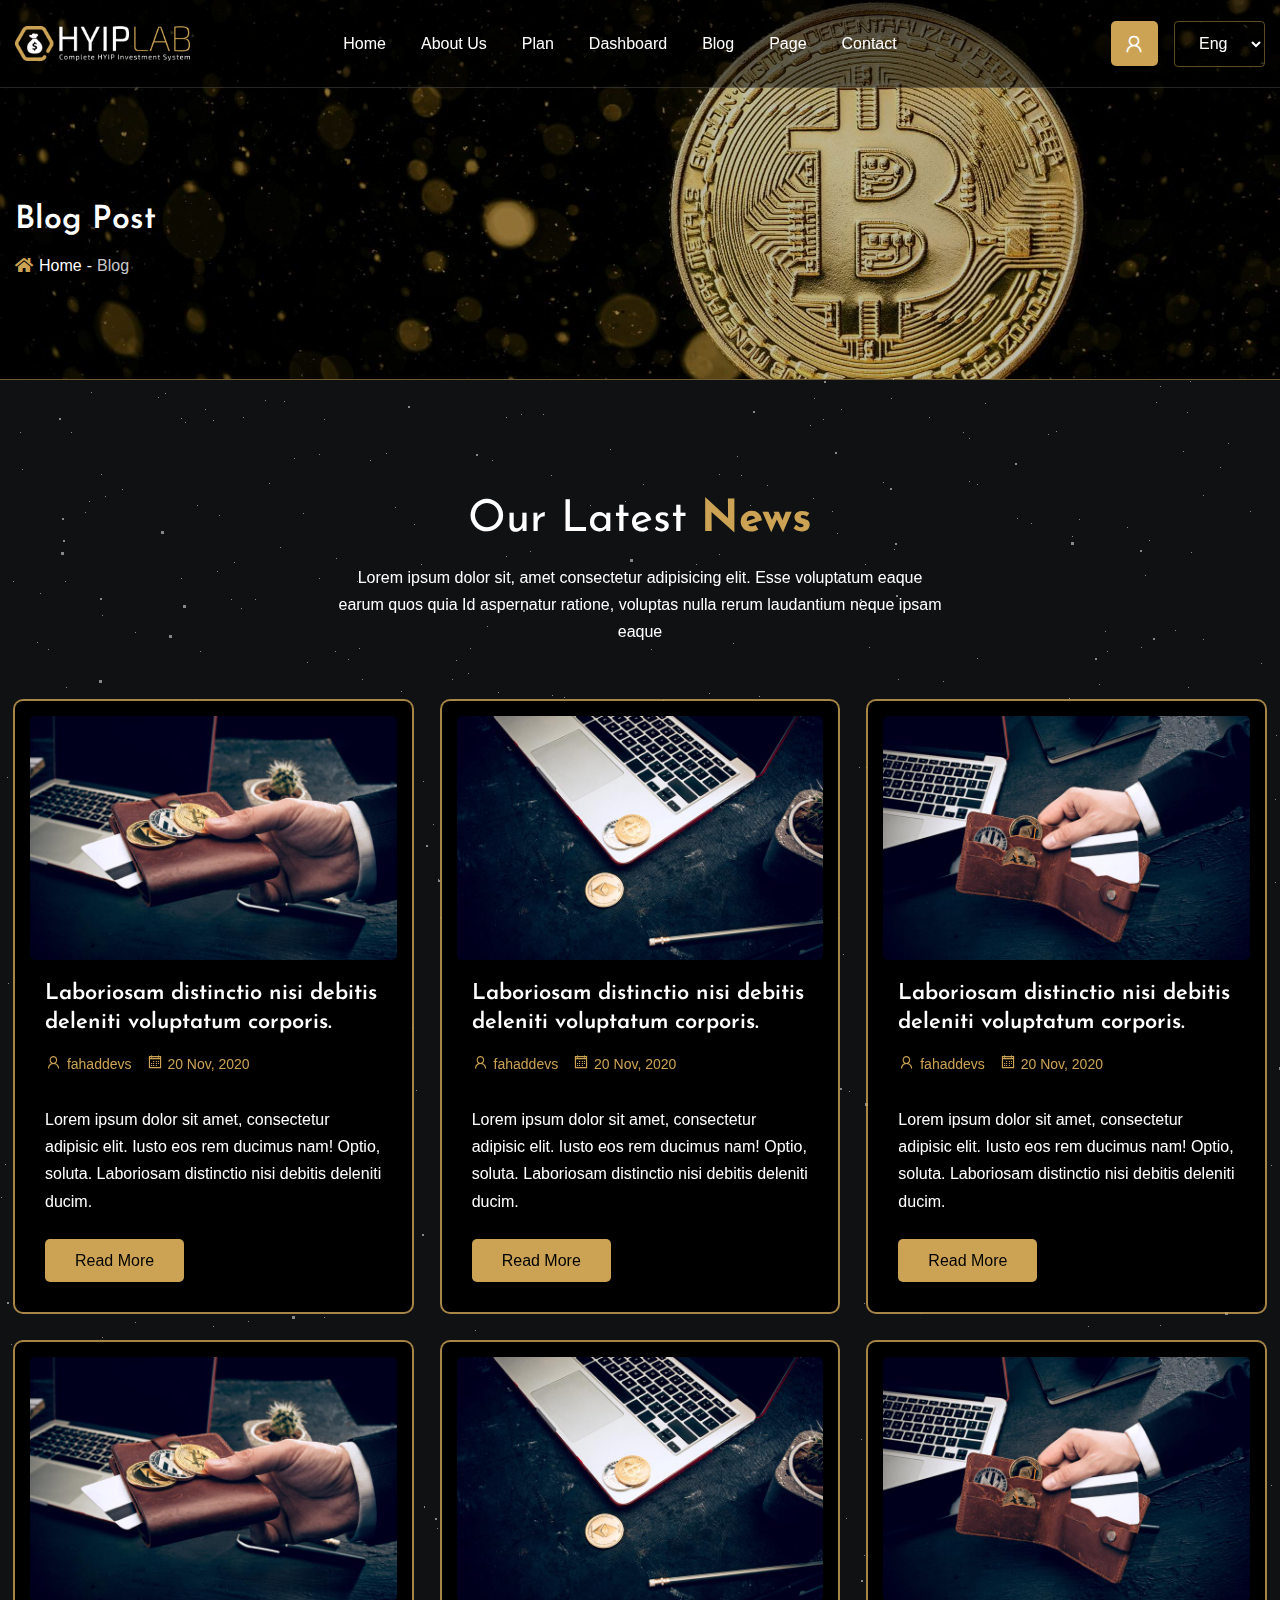
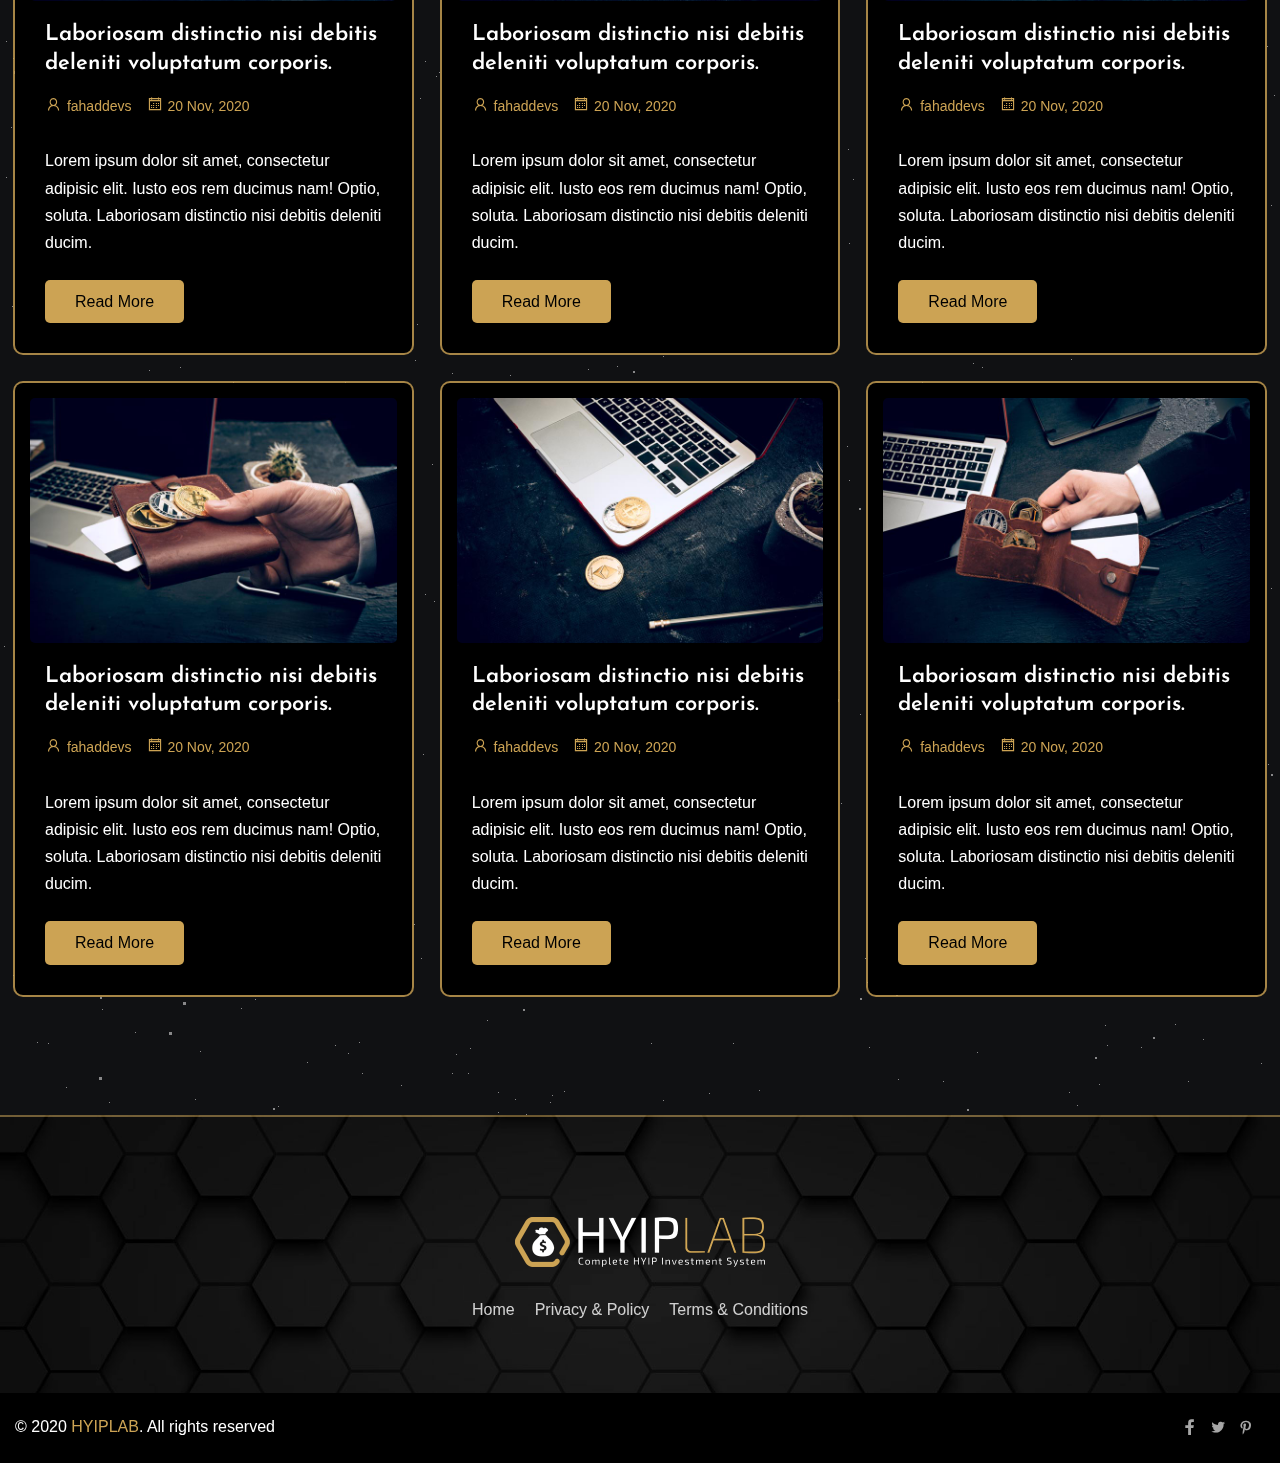
<file: blog.html>
<!-- meta tags and other links -->
<!DOCTYPE html>
<html lang="en">

<!-- Mirrored from template.viserlab.com/hyiplab/demo/blog.html by HTTrack Website Copier/3.x [XR&CO'2014], Tue, 16 Jul 2024 17:25:27 GMT -->
<head>
  <meta charset="UTF-8">
  <meta name="viewport" content="width=device-width, initial-scale=1.0">
  <title>HYIPLAB - HYIP Investment HTML template</title>
  <link rel="icon" type="image/png" href="assets/images/favicon.png" sizes="16x16">
  <!-- bootstrap 4  -->
  <link rel="stylesheet" href="assets/css/vendor/bootstrap.min.css">
  <!-- fontawesome 5  -->
  <link rel="stylesheet" href="assets/css/all.min.css">
  <!-- line-awesome webfont -->
  <link rel="stylesheet" href="assets/css/line-awesome.min.css">
  <link rel="stylesheet" href="assets/css/vendor/animate.min.css">
  <!-- slick slider css -->
  <link rel="stylesheet" href="assets/css/vendor/slick.css">
  <link rel="stylesheet" href="assets/css/vendor/dots.css">
  <!-- dashdoard main css -->
  <link rel="stylesheet" href="assets/css/main.css">
</head>
  <body>
    <div class="preloader">
      <div class="preloader-container">
        <span class="animated-preloader"></span>
      </div>
    </div>
  
    <!-- scroll-to-top start -->
    <div class="scroll-to-top">
      <span class="scroll-icon">
        <i class="fa fa-rocket" aria-hidden="true"></i>
      </span>
    </div>
    <!-- scroll-to-top end -->

  <div class="full-wh">
    <!-- STAR ANIMATION -->
    <div class="bg-animation">
      <div id='stars'></div>
      <div id='stars2'></div>
      <div id='stars3'></div>
      <div id='stars4'></div>
    </div><!-- / STAR ANIMATION -->
  </div>
  <div class="page-wrapper">
      <!-- header-section start  -->
  <header class="header">
    <div class="header__bottom">
      <div class="container">
        <nav class="navbar navbar-expand-xl p-0 align-items-center">
          <a class="site-logo site-title" href="index.html"><img src="assets/images/logo.png" alt="site-logo"></a>
          <ul class="account-menu mobile-acc-menu">
            <li class="icon">
              <a href="login.html"><i class="las la-user"></i></a>
            </li>
          </ul> 
          <button class="navbar-toggler" type="button" data-toggle="collapse" data-target="#navbarSupportedContent" aria-controls="navbarSupportedContent" aria-expanded="false" aria-label="Toggle navigation">
            <span class="menu-toggle"></span>
          </button>
          <div class="collapse navbar-collapse" id="navbarSupportedContent">
            <ul class="navbar-nav main-menu m-auto">
              <li> <a href="index.html">Home</a></li>
              <li> <a href="about.html">About Us</a></li>
              <li> <a href="plan.html">Plan</a></li>
              <li><a href="dashboard.html">Dashboard</a></li>
              <li class="menu_has_children"><a href="#0">Blog</a>
                <ul class="sub-menu">
                  <li><a href="blog.html">Blog Posts</a></li>
                  <li><a href="blog-details.html">Blog Details</a></li>
                </ul>
              </li>
              <li class="menu_has_children"><a href="#0">Page</a>
                <ul class="sub-menu">
                  <li><a href="error-404.html">Error - 404</a></li>
                </ul>
              </li>
              <li><a href="contact.html">Contact</a></li>
            </ul>
            <div class="nav-right">
              <ul class="account-menu ml-3">
                <li class="icon">
                  <a href="login.html"><i class="las la-user"></i></a>
                </li>
              </ul> 
              <select class="select d-inline-block w-auto ml-xl-3">
                <option>Eng</option>
                <option>Ban</option>
                <option>Hin</option>
              </select>
            </div>
          </div> 
        </nav>
      </div>
    </div><!-- header__bottom end -->
  </header>
  <!-- header-section end  -->
    
    <!-- inner hero start -->
    <section class="inner-hero bg_img" data-background="assets/images/bg/bg-1.jpg">
      <div class="container">
        <div class="row">
          <div class="col-lg-6">
            <h2 class="page-title">Blog Post</h2>
            <ul class="page-breadcrumb">
              <li><a href="index.html">Home</a></li>
              <li>Blog</li>
            </ul>
          </div>
        </div>
      </div>
    </section>
    <!-- inner hero end -->


    <!-- blog section start -->
    <section class="pt-120 pb-120 border-top-1">
      <div class="container">
        <div class="row justify-content-center">
          <div class="col-lg-6 text-center">
            <div class="section-header">
              <h2 class="section-title"><span class="font-weight-normal">Our Latest</span> <b class="base--color">News</b></h2>
              <p>Lorem ipsum dolor sit, amet consectetur adipisicing elit. Esse voluptatum eaque earum quos quia Id aspernatur ratione, voluptas nulla rerum laudantium neque ipsam eaque</p>
            </div>
          </div>
        </div><!-- row end -->
        <div class="row justify-content-center mb-none-30">
          <div class="col-lg-4 col-md-6 mb-30">
            <div class="blog-card">
              <div class="blog-card__thumb">
                <img src="assets/images/blog/1.jpg" alt="image">
              </div>
              <div class="blog-card__content">
                <h4 class="blog-card__title mb-3"><a href="#0">Laboriosam distinctio nisi debitis deleniti voluptatum corporis.</a></h4>
                <ul class="blog-card__meta d-flex flex-wrap mb-4">
                  <li>
                    <i class="las la-user"></i>
                    <a href="#0">fahaddevs</a>
                  </li>
                  <li>
                    <i class="las la-calendar"></i>
                    <a href="#0">20 Nov, 2020</a>
                  </li>
                </ul>
                <p>Lorem ipsum dolor sit amet, consectetur adipisic elit. Iusto eos rem ducimus nam! Optio, soluta. Laboriosam distinctio nisi debitis deleniti ducim.</p>
                <a href="#0" class="cmn-btn btn-md mt-4">Read More</a>
              </div>
            </div>
          </div>
          <div class="col-lg-4 col-md-6 mb-30">
            <div class="blog-card">
              <div class="blog-card__thumb">
                <img src="assets/images/blog/2.jpg" alt="image">
              </div>
              <div class="blog-card__content">
                <h4 class="blog-card__title mb-3"><a href="#0">Laboriosam distinctio nisi debitis deleniti voluptatum corporis.</a></h4>
                <ul class="blog-card__meta d-flex flex-wrap mb-4">
                  <li>
                    <i class="las la-user"></i>
                    <a href="#0">fahaddevs</a>
                  </li>
                  <li>
                    <i class="las la-calendar"></i>
                    <a href="#0">20 Nov, 2020</a>
                  </li>
                </ul>
                <p>Lorem ipsum dolor sit amet, consectetur adipisic elit. Iusto eos rem ducimus nam! Optio, soluta. Laboriosam distinctio nisi debitis deleniti ducim.</p>
                <a href="#0" class="cmn-btn btn-md mt-4">Read More</a>
              </div>
            </div>
          </div>
          <div class="col-lg-4 col-md-6 mb-30">
            <div class="blog-card">
              <div class="blog-card__thumb">
                <img src="assets/images/blog/3.jpg" alt="image">
              </div>
              <div class="blog-card__content">
                <h4 class="blog-card__title mb-3"><a href="#0">Laboriosam distinctio nisi debitis deleniti voluptatum corporis.</a></h4>
                <ul class="blog-card__meta d-flex flex-wrap mb-4">
                  <li>
                    <i class="las la-user"></i>
                    <a href="#0">fahaddevs</a>
                  </li>
                  <li>
                    <i class="las la-calendar"></i>
                    <a href="#0">20 Nov, 2020</a>
                  </li>
                </ul>
                <p>Lorem ipsum dolor sit amet, consectetur adipisic elit. Iusto eos rem ducimus nam! Optio, soluta. Laboriosam distinctio nisi debitis deleniti ducim.</p>
                <a href="#0" class="cmn-btn btn-md mt-4">Read More</a>
              </div>
            </div>
          </div>
          <div class="col-lg-4 col-md-6 mb-30">
            <div class="blog-card">
              <div class="blog-card__thumb">
                <img src="assets/images/blog/1.jpg" alt="image">
              </div>
              <div class="blog-card__content">
                <h4 class="blog-card__title mb-3"><a href="#0">Laboriosam distinctio nisi debitis deleniti voluptatum corporis.</a></h4>
                <ul class="blog-card__meta d-flex flex-wrap mb-4">
                  <li>
                    <i class="las la-user"></i>
                    <a href="#0">fahaddevs</a>
                  </li>
                  <li>
                    <i class="las la-calendar"></i>
                    <a href="#0">20 Nov, 2020</a>
                  </li>
                </ul>
                <p>Lorem ipsum dolor sit amet, consectetur adipisic elit. Iusto eos rem ducimus nam! Optio, soluta. Laboriosam distinctio nisi debitis deleniti ducim.</p>
                <a href="#0" class="cmn-btn btn-md mt-4">Read More</a>
              </div>
            </div>
          </div>
          <div class="col-lg-4 col-md-6 mb-30">
            <div class="blog-card">
              <div class="blog-card__thumb">
                <img src="assets/images/blog/2.jpg" alt="image">
              </div>
              <div class="blog-card__content">
                <h4 class="blog-card__title mb-3"><a href="#0">Laboriosam distinctio nisi debitis deleniti voluptatum corporis.</a></h4>
                <ul class="blog-card__meta d-flex flex-wrap mb-4">
                  <li>
                    <i class="las la-user"></i>
                    <a href="#0">fahaddevs</a>
                  </li>
                  <li>
                    <i class="las la-calendar"></i>
                    <a href="#0">20 Nov, 2020</a>
                  </li>
                </ul>
                <p>Lorem ipsum dolor sit amet, consectetur adipisic elit. Iusto eos rem ducimus nam! Optio, soluta. Laboriosam distinctio nisi debitis deleniti ducim.</p>
                <a href="#0" class="cmn-btn btn-md mt-4">Read More</a>
              </div>
            </div>
          </div>
          <div class="col-lg-4 col-md-6 mb-30">
            <div class="blog-card">
              <div class="blog-card__thumb">
                <img src="assets/images/blog/3.jpg" alt="image">
              </div>
              <div class="blog-card__content">
                <h4 class="blog-card__title mb-3"><a href="#0">Laboriosam distinctio nisi debitis deleniti voluptatum corporis.</a></h4>
                <ul class="blog-card__meta d-flex flex-wrap mb-4">
                  <li>
                    <i class="las la-user"></i>
                    <a href="#0">fahaddevs</a>
                  </li>
                  <li>
                    <i class="las la-calendar"></i>
                    <a href="#0">20 Nov, 2020</a>
                  </li>
                </ul>
                <p>Lorem ipsum dolor sit amet, consectetur adipisic elit. Iusto eos rem ducimus nam! Optio, soluta. Laboriosam distinctio nisi debitis deleniti ducim.</p>
                <a href="#0" class="cmn-btn btn-md mt-4">Read More</a>
              </div>
            </div>
          </div>
          <div class="col-lg-4 col-md-6 mb-30">
            <div class="blog-card">
              <div class="blog-card__thumb">
                <img src="assets/images/blog/1.jpg" alt="image">
              </div>
              <div class="blog-card__content">
                <h4 class="blog-card__title mb-3"><a href="#0">Laboriosam distinctio nisi debitis deleniti voluptatum corporis.</a></h4>
                <ul class="blog-card__meta d-flex flex-wrap mb-4">
                  <li>
                    <i class="las la-user"></i>
                    <a href="#0">fahaddevs</a>
                  </li>
                  <li>
                    <i class="las la-calendar"></i>
                    <a href="#0">20 Nov, 2020</a>
                  </li>
                </ul>
                <p>Lorem ipsum dolor sit amet, consectetur adipisic elit. Iusto eos rem ducimus nam! Optio, soluta. Laboriosam distinctio nisi debitis deleniti ducim.</p>
                <a href="#0" class="cmn-btn btn-md mt-4">Read More</a>
              </div>
            </div>
          </div>
          <div class="col-lg-4 col-md-6 mb-30">
            <div class="blog-card">
              <div class="blog-card__thumb">
                <img src="assets/images/blog/2.jpg" alt="image">
              </div>
              <div class="blog-card__content">
                <h4 class="blog-card__title mb-3"><a href="#0">Laboriosam distinctio nisi debitis deleniti voluptatum corporis.</a></h4>
                <ul class="blog-card__meta d-flex flex-wrap mb-4">
                  <li>
                    <i class="las la-user"></i>
                    <a href="#0">fahaddevs</a>
                  </li>
                  <li>
                    <i class="las la-calendar"></i>
                    <a href="#0">20 Nov, 2020</a>
                  </li>
                </ul>
                <p>Lorem ipsum dolor sit amet, consectetur adipisic elit. Iusto eos rem ducimus nam! Optio, soluta. Laboriosam distinctio nisi debitis deleniti ducim.</p>
                <a href="#0" class="cmn-btn btn-md mt-4">Read More</a>
              </div>
            </div>
          </div>
          <div class="col-lg-4 col-md-6 mb-30">
            <div class="blog-card">
              <div class="blog-card__thumb">
                <img src="assets/images/blog/3.jpg" alt="image">
              </div>
              <div class="blog-card__content">
                <h4 class="blog-card__title mb-3"><a href="#0">Laboriosam distinctio nisi debitis deleniti voluptatum corporis.</a></h4>
                <ul class="blog-card__meta d-flex flex-wrap mb-4">
                  <li>
                    <i class="las la-user"></i>
                    <a href="#0">fahaddevs</a>
                  </li>
                  <li>
                    <i class="las la-calendar"></i>
                    <a href="#0">20 Nov, 2020</a>
                  </li>
                </ul>
                <p>Lorem ipsum dolor sit amet, consectetur adipisic elit. Iusto eos rem ducimus nam! Optio, soluta. Laboriosam distinctio nisi debitis deleniti ducim.</p>
                <a href="#0" class="cmn-btn btn-md mt-4">Read More</a>
              </div>
            </div>
          </div>
        </div>
      </div>
    </section>
    <!-- blog section end -->

    
    <!-- footer section start -->
<footer class="footer bg_img" data-background="assets/images/bg/bg-7.jpg">
  <div class="footer__top">
    <div class="container">
      <div class="row justify-content-center">
        <div class="col-lg-12 text-center">
          <a href="#0" class="footer-logo"><img src="assets/images/logo.png" alt="image"></a>
          <ul class="footer-short-menu d-flex flex-wrap justify-content-center mt-4">
            <li><a href="#0">Home</a></li>
            <li><a href="#0">Privacy & Policy</a></li>
            <li><a href="#0">Terms & Conditions</a></li>
          </ul>
        </div>
      </div>
    </div>
  </div>
  <div class="footer__bottom">
    <div class="container">
      <div class="row">
        <div class="col-md-6 text-md-left text-center">
          <p>© 2020 <a href="index.html" class="base--color">HYIPLAB</a>. All rights reserved</p>
        </div>
        <div class="col-md-6">
          <ul class="social-link-list d-flex flex-wrap justify-content-md-end justify-content-center">
            <li><a href="#0" data-toggle="tooltip" data-placement="top" title="facebook"><i class="lab la-facebook-f"></i></a></li>
            <li><a href="#0" data-toggle="tooltip" data-placement="top" title="twitter"><i class="lab la-twitter"></i></a></li>
            <li><a href="#0" data-toggle="tooltip" data-placement="top" title="pinterest"><i class="lab la-pinterest-p"></i></a></li>
            <li><a href="#0" data-toggle="tooltip" data-placement="top" title="pinterest"><i class="lab la-pinterest-in"></i></a></li>
          </ul>
        </div>
      </div>
    </div>
  </div>
</footer>
<!-- footer section end -->
  </div> <!-- page-wrapper end -->
    <!-- jQuery library -->
  <script src="assets/js/vendor/jquery-3.5.1.min.js"></script>
  <!-- bootstrap js -->
  <script src="assets/js/vendor/bootstrap.bundle.min.js"></script>
  <!-- slick slider js -->
  <script src="assets/js/vendor/slick.min.js"></script>
  <script src="assets/js/vendor/wow.min.js"></script>
  <script src="assets/js/contact.js"></script>
  <!-- dashboard custom js -->
  <script src="assets/js/app.js"></script>
  </body>

<!-- Mirrored from template.viserlab.com/hyiplab/demo/blog.html by HTTrack Website Copier/3.x [XR&CO'2014], Tue, 16 Jul 2024 17:25:27 GMT -->
</html>
</file>
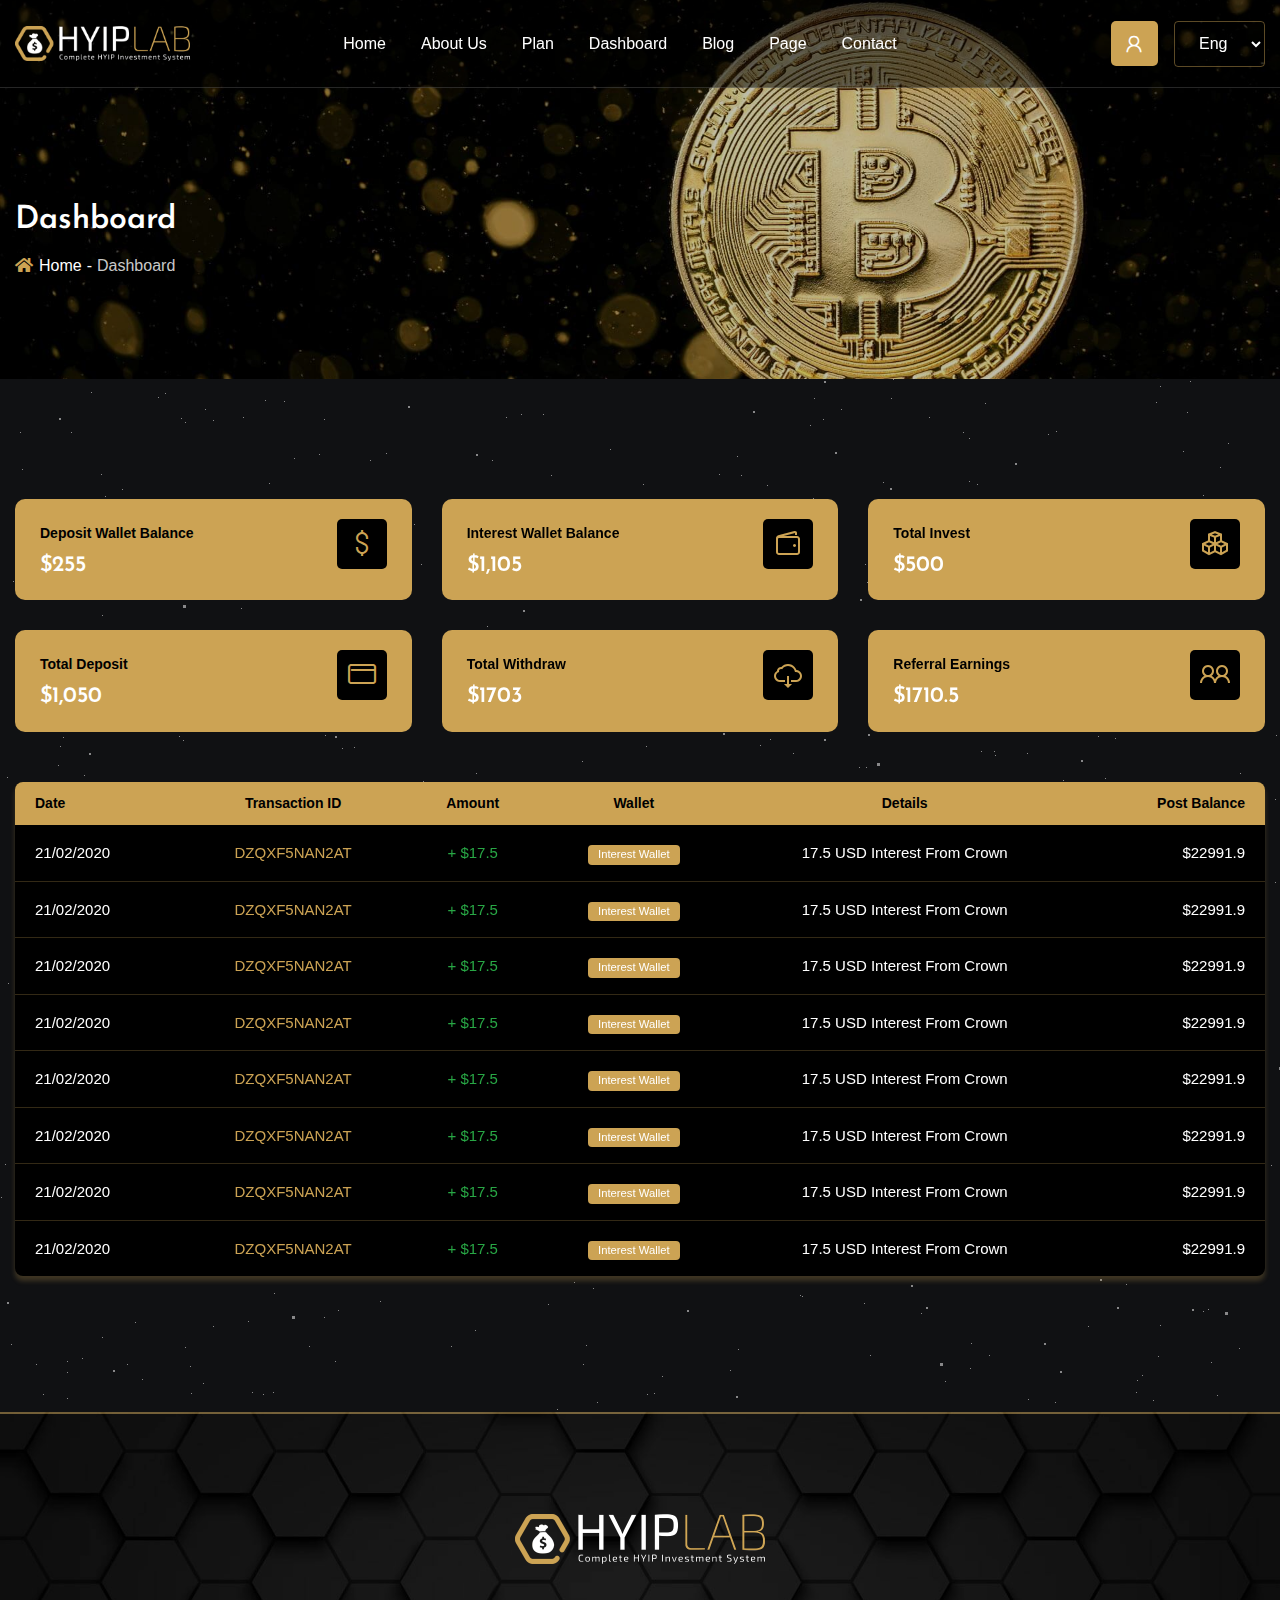
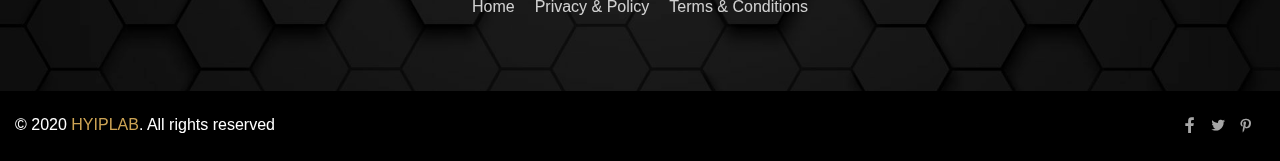
<file: dashboard.html>
<!-- meta tags and other links -->
<!DOCTYPE html>
<html lang="en">

<!-- Mirrored from template.viserlab.com/hyiplab/demo/dashboard.html by HTTrack Website Copier/3.x [XR&CO'2014], Tue, 16 Jul 2024 17:25:27 GMT -->
<head>
  <meta charset="UTF-8">
  <meta name="viewport" content="width=device-width, initial-scale=1.0">
  <title>HYIPLAB - HYIP Investment HTML template</title>
  <link rel="icon" type="image/png" href="assets/images/favicon.png" sizes="16x16">
  <!-- bootstrap 4  -->
  <link rel="stylesheet" href="assets/css/vendor/bootstrap.min.css">
  <!-- fontawesome 5  -->
  <link rel="stylesheet" href="assets/css/all.min.css">
  <!-- line-awesome webfont -->
  <link rel="stylesheet" href="assets/css/line-awesome.min.css">
  <link rel="stylesheet" href="assets/css/vendor/animate.min.css">
  <!-- slick slider css -->
  <link rel="stylesheet" href="assets/css/vendor/slick.css">
  <link rel="stylesheet" href="assets/css/vendor/dots.css">
  <!-- dashdoard main css -->
  <link rel="stylesheet" href="assets/css/main.css">
</head>
  <body>
    <div class="preloader">
      <div class="preloader-container">
        <span class="animated-preloader"></span>
      </div>
    </div>
  
    <!-- scroll-to-top start -->
    <div class="scroll-to-top">
      <span class="scroll-icon">
        <i class="fa fa-rocket" aria-hidden="true"></i>
      </span>
    </div>
    <!-- scroll-to-top end -->

  <div class="full-wh">
    <!-- STAR ANIMATION -->
    <div class="bg-animation">
      <div id='stars'></div>
      <div id='stars2'></div>
      <div id='stars3'></div>
      <div id='stars4'></div>
    </div><!-- / STAR ANIMATION -->
  </div>
  <div class="page-wrapper">
      <!-- header-section start  -->
  <header class="header">
    <div class="header__bottom">
      <div class="container">
        <nav class="navbar navbar-expand-xl p-0 align-items-center">
          <a class="site-logo site-title" href="index.html"><img src="assets/images/logo.png" alt="site-logo"></a>
          <ul class="account-menu mobile-acc-menu">
            <li class="icon">
              <a href="login.html"><i class="las la-user"></i></a>
            </li>
          </ul> 
          <button class="navbar-toggler" type="button" data-toggle="collapse" data-target="#navbarSupportedContent" aria-controls="navbarSupportedContent" aria-expanded="false" aria-label="Toggle navigation">
            <span class="menu-toggle"></span>
          </button>
          <div class="collapse navbar-collapse" id="navbarSupportedContent">
            <ul class="navbar-nav main-menu m-auto">
              <li> <a href="index.html">Home</a></li>
              <li> <a href="about.html">About Us</a></li>
              <li> <a href="plan.html">Plan</a></li>
              <li><a href="dashboard.html">Dashboard</a></li>
              <li class="menu_has_children"><a href="#0">Blog</a>
                <ul class="sub-menu">
                  <li><a href="blog.html">Blog Posts</a></li>
                  <li><a href="blog-details.html">Blog Details</a></li>
                </ul>
              </li>
              <li class="menu_has_children"><a href="#0">Page</a>
                <ul class="sub-menu">
                  <li><a href="error-404.html">Error - 404</a></li>
                </ul>
              </li>
              <li><a href="contact.html">Contact</a></li>
            </ul>
            <div class="nav-right">
              <ul class="account-menu ml-3">
                <li class="icon">
                  <a href="login.html"><i class="las la-user"></i></a>
                </li>
              </ul> 
              <select class="select d-inline-block w-auto ml-xl-3">
                <option>Eng</option>
                <option>Ban</option>
                <option>Hin</option>
              </select>
            </div>
          </div> 
        </nav>
      </div>
    </div><!-- header__bottom end -->
  </header>
  <!-- header-section end  -->
    
    <!-- inner hero start -->
    <section class="inner-hero bg_img" data-background="assets/images/bg/bg-1.jpg">
      <div class="container">
        <div class="row">
          <div class="col-lg-6">
            <h2 class="page-title">Dashboard</h2>
            <ul class="page-breadcrumb">
              <li><a href="index.html">Home</a></li>
              <li>Dashboard</li>
            </ul>
          </div>
        </div>
      </div>
    </section>
    <!-- inner hero end -->


    <!-- dashboard section start -->
    <div class="pt-120 pb-120">
      <div class="container">
        <div class="row justify-content-center">
          <div class="col-lg-12">
            <div class="row mb-none-30">
              <div class="col-xl-4 col-sm-6 mb-30">
                <div class="d-widget d-flex flex-wrap">
                  <div class="col-8">
                    <span class="caption">Deposit Wallet Balance</span>
                    <h4 class="currency-amount">$255</h4>
                  </div>
                  <div class="col-4">
                    <div class="icon ml-auto">
                      <i class="las la-dollar-sign"></i>
                    </div>
                  </div>
                </div><!-- d-widget-two end -->
              </div>
              <div class="col-xl-4 col-sm-6 mb-30">
                <div class="d-widget d-flex flex-wrap">
                  <div class="col-8">
                    <span class="caption">Interest Wallet Balance</span>
                    <h4 class="currency-amount">$1,105</h4>
                  </div>
                  <div class="col-4">
                    <div class="icon ml-auto">
                      <i class="las la-wallet"></i>
                    </div>
                  </div>
                </div><!-- d-widget-two end -->
              </div>
              <div class="col-xl-4 col-sm-6 mb-30">
                <div class="d-widget d-flex flex-wrap">
                  <div class="col-8">
                    <span class="caption">Total Invest</span>
                    <h4 class="currency-amount">$500</h4>
                  </div>
                  <div class="col-4">
                    <div class="icon ml-auto">
                      <i class="las la-cubes "></i>
                    </div>
                  </div>
                </div><!-- d-widget-two end -->
              </div>
              <div class="col-xl-4 col-sm-6 mb-30">
                <div class="d-widget d-flex flex-wrap">
                  <div class="col-8">
                    <span class="caption">Total Deposit</span>
                    <h4 class="currency-amount">$1,050</h4>
                  </div>
                  <div class="col-4">
                    <div class="icon ml-auto">
                      <i class="las la-credit-card"></i>
                    </div>
                  </div>
                </div><!-- d-widget-two end -->
              </div>
              <div class="col-xl-4 col-sm-6 mb-30">
                <div class="d-widget d-flex flex-wrap">
                  <div class="col-8">
                    <span class="caption">Total Withdraw</span>
                    <h4 class="currency-amount">$1703</h4>
                  </div>
                  <div class="col-4">
                    <div class="icon ml-auto">
                      <i class="las la-cloud-download-alt"></i>
                    </div>
                  </div>
                </div><!-- d-widget-two end -->
              </div>
              <div class="col-xl-4 col-sm-6 mb-30">
                <div class="d-widget d-flex flex-wrap">
                  <div class="col-8">
                    <span class="caption">Referral Earnings</span>
                    <h4 class="currency-amount">$1710.5</h4>
                  </div>
                  <div class="col-4">
                    <div class="icon ml-auto">
                      <i class="las la-user-friends"></i>
                    </div>
                  </div>
                </div><!-- d-widget-two end -->
              </div>
            </div><!-- row end -->
            <div class="row mt-50">
              <div class="col-lg-12">
                <div class="table-responsive--md p-0">
                  <table class="table style--two white-space-nowrap">
                    <thead>
                      <tr>
                        <th>Date</th>
                        <th>Transaction ID</th>
                        <th>Amount</th>
                        <th>Wallet</th>
                        <th>Details</th>
                        <th>Post Balance</th>
                      </tr>
                    </thead>
                    <tbody>
                      <tr>
                        <td data-label="Date">21/02/2020</td>
                        <td data-label="Transaction ID">
                          <span class="base--color">DZQXF5NAN2AT</span>
                        </td>
                        <td data-label="Amount">
                          <span class="text-success">+ $17.5</span>
                        </td>
                        <td data-label="Wallet">
                          <span class="badge base--bg">Interest Wallet</span>
                        </td>
                        <td data-label="Details">17.5 USD Interest From Crown</td>
                        <td data-label="Post Balance">$22991.9</td>
                      </tr>
                      <tr>
                        <td data-label="Date">21/02/2020</td>
                        <td data-label="Transaction ID">
                          <span class="base--color">DZQXF5NAN2AT</span>
                        </td>
                        <td data-label="Amount">
                          <span class="text-success">+ $17.5</span>
                        </td>
                        <td data-label="Wallet">
                          <span class="badge base--bg">Interest Wallet</span>
                        </td>
                        <td data-label="Details">17.5 USD Interest From Crown</td>
                        <td data-label="Post Balance">$22991.9</td>
                      </tr>
                      <tr>
                        <td data-label="Date">21/02/2020</td>
                        <td data-label="Transaction ID">
                          <span class="base--color">DZQXF5NAN2AT</span>
                        </td>
                        <td data-label="Amount">
                          <span class="text-success">+ $17.5</span>
                        </td>
                        <td data-label="Wallet">
                          <span class="badge base--bg">Interest Wallet</span>
                        </td>
                        <td data-label="Details">17.5 USD Interest From Crown</td>
                        <td data-label="Post Balance">$22991.9</td>
                      </tr>
                      <tr>
                        <td data-label="Date">21/02/2020</td>
                        <td data-label="Transaction ID">
                          <span class="base--color">DZQXF5NAN2AT</span>
                        </td>
                        <td data-label="Amount">
                          <span class="text-success">+ $17.5</span>
                        </td>
                        <td data-label="Wallet">
                          <span class="badge base--bg">Interest Wallet</span>
                        </td>
                        <td data-label="Details">17.5 USD Interest From Crown</td>
                        <td data-label="Post Balance">$22991.9</td>
                      </tr>
                      <tr>
                        <td data-label="Date">21/02/2020</td>
                        <td data-label="Transaction ID">
                          <span class="base--color">DZQXF5NAN2AT</span>
                        </td>
                        <td data-label="Amount">
                          <span class="text-success">+ $17.5</span>
                        </td>
                        <td data-label="Wallet">
                          <span class="badge base--bg">Interest Wallet</span>
                        </td>
                        <td data-label="Details">17.5 USD Interest From Crown</td>
                        <td data-label="Post Balance">$22991.9</td>
                      </tr>
                      <tr>
                        <td data-label="Date">21/02/2020</td>
                        <td data-label="Transaction ID">
                          <span class="base--color">DZQXF5NAN2AT</span>
                        </td>
                        <td data-label="Amount">
                          <span class="text-success">+ $17.5</span>
                        </td>
                        <td data-label="Wallet">
                          <span class="badge base--bg">Interest Wallet</span>
                        </td>
                        <td data-label="Details">17.5 USD Interest From Crown</td>
                        <td data-label="Post Balance">$22991.9</td>
                      </tr>
                      <tr>
                        <td data-label="Date">21/02/2020</td>
                        <td data-label="Transaction ID">
                          <span class="base--color">DZQXF5NAN2AT</span>
                        </td>
                        <td data-label="Amount">
                          <span class="text-success">+ $17.5</span>
                        </td>
                        <td data-label="Wallet">
                          <span class="badge base--bg">Interest Wallet</span>
                        </td>
                        <td data-label="Details">17.5 USD Interest From Crown</td>
                        <td data-label="Post Balance">$22991.9</td>
                      </tr>
                      <tr>
                        <td data-label="Date">21/02/2020</td>
                        <td data-label="Transaction ID">
                          <span class="base--color">DZQXF5NAN2AT</span>
                        </td>
                        <td data-label="Amount">
                          <span class="text-success">+ $17.5</span>
                        </td>
                        <td data-label="Wallet">
                          <span class="badge base--bg">Interest Wallet</span>
                        </td>
                        <td data-label="Details">17.5 USD Interest From Crown</td>
                        <td data-label="Post Balance">$22991.9</td>
                      </tr>
                    </tbody>
                  </table>
                </div>
              </div>
            </div><!-- row end -->
          </div>
        </div>
      </div>
    </div>
    <!-- dashboard section end -->



    <!-- footer section start -->
<footer class="footer bg_img" data-background="assets/images/bg/bg-7.jpg">
  <div class="footer__top">
    <div class="container">
      <div class="row justify-content-center">
        <div class="col-lg-12 text-center">
          <a href="#0" class="footer-logo"><img src="assets/images/logo.png" alt="image"></a>
          <ul class="footer-short-menu d-flex flex-wrap justify-content-center mt-4">
            <li><a href="#0">Home</a></li>
            <li><a href="#0">Privacy & Policy</a></li>
            <li><a href="#0">Terms & Conditions</a></li>
          </ul>
        </div>
      </div>
    </div>
  </div>
  <div class="footer__bottom">
    <div class="container">
      <div class="row">
        <div class="col-md-6 text-md-left text-center">
          <p>© 2020 <a href="index.html" class="base--color">HYIPLAB</a>. All rights reserved</p>
        </div>
        <div class="col-md-6">
          <ul class="social-link-list d-flex flex-wrap justify-content-md-end justify-content-center">
            <li><a href="#0" data-toggle="tooltip" data-placement="top" title="facebook"><i class="lab la-facebook-f"></i></a></li>
            <li><a href="#0" data-toggle="tooltip" data-placement="top" title="twitter"><i class="lab la-twitter"></i></a></li>
            <li><a href="#0" data-toggle="tooltip" data-placement="top" title="pinterest"><i class="lab la-pinterest-p"></i></a></li>
            <li><a href="#0" data-toggle="tooltip" data-placement="top" title="pinterest"><i class="lab la-pinterest-in"></i></a></li>
          </ul>
        </div>
      </div>
    </div>
  </div>
</footer>
<!-- footer section end -->
  </div> <!-- page-wrapper end -->
    <!-- jQuery library -->
  <script src="assets/js/vendor/jquery-3.5.1.min.js"></script>
  <!-- bootstrap js -->
  <script src="assets/js/vendor/bootstrap.bundle.min.js"></script>
  <!-- slick slider js -->
  <script src="assets/js/vendor/slick.min.js"></script>
  <script src="assets/js/vendor/wow.min.js"></script>
  <script src="assets/js/contact.js"></script>
  <!-- dashboard custom js -->
  <script src="assets/js/app.js"></script>

  </body>

<!-- Mirrored from template.viserlab.com/hyiplab/demo/dashboard.html by HTTrack Website Copier/3.x [XR&CO'2014], Tue, 16 Jul 2024 17:25:27 GMT -->
</html>
</file>
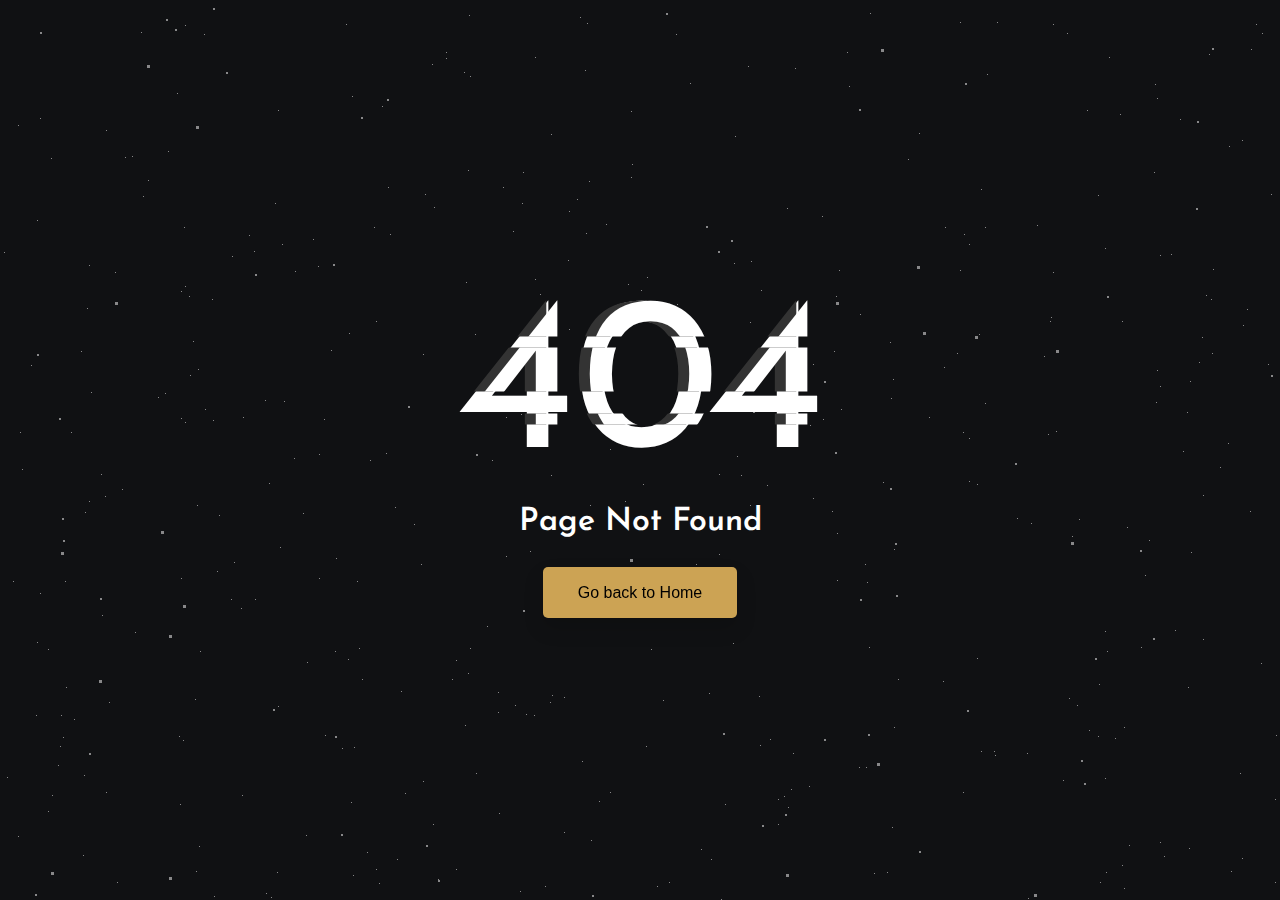
<file: error-404.html>
<!-- meta tags and other links -->
<!DOCTYPE html>
<html lang="en">

<!-- Mirrored from template.viserlab.com/hyiplab/demo/error-404.html by HTTrack Website Copier/3.x [XR&CO'2014], Tue, 16 Jul 2024 17:25:27 GMT -->
<head>
  <meta charset="UTF-8">
  <meta name="viewport" content="width=device-width, initial-scale=1.0">
  <title>HYIPLAB - HYIP Investment HTML template</title>
  <link rel="icon" type="image/png" href="assets/images/favicon.png" sizes="16x16">
  <!-- bootstrap 4  -->
  <link rel="stylesheet" href="assets/css/vendor/bootstrap.min.css">
  <!-- fontawesome 5  -->
  <link rel="stylesheet" href="assets/css/all.min.css">
  <!-- line-awesome webfont -->
  <link rel="stylesheet" href="assets/css/line-awesome.min.css">
  <link rel="stylesheet" href="assets/css/vendor/animate.min.css">
  <!-- slick slider css -->
  <link rel="stylesheet" href="assets/css/vendor/slick.css">
  <link rel="stylesheet" href="assets/css/vendor/dots.css">
  <!-- dashdoard main css -->
  <link rel="stylesheet" href="assets/css/main.css">
</head>
  <body>
    <div class="preloader">
      <div class="preloader-container">
        <span class="animated-preloader"></span>
      </div>
    </div>
  
    <!-- scroll-to-top start -->
    <div class="scroll-to-top">
      <span class="scroll-icon">
        <i class="fa fa-rocket" aria-hidden="true"></i>
      </span>
    </div>
    <!-- scroll-to-top end -->

  <div class="full-wh">
    <!-- STAR ANIMATION -->
    <div class="bg-animation">
      <div id='stars'></div>
      <div id='stars2'></div>
      <div id='stars3'></div>
      <div id='stars4'></div>
    </div><!-- / STAR ANIMATION -->
  </div>
  <div class="page-wrapper">

    <div class="error-area">
      <div class="error-content text-center">
        <div class="error-num">
          404
          <div class="error-num__clip">404</div>
        </div>
        <h2>Page Not Found</h2>
        <a href="index.html" class="cmn-btn mt-4">Go back to Home</a>
      </div>
    </div>

  </div> <!-- page-wrapper end -->
    <!-- jQuery library -->
  <script src="assets/js/vendor/jquery-3.5.1.min.js"></script>
  <!-- bootstrap js -->
  <script src="assets/js/vendor/bootstrap.bundle.min.js"></script>
  <!-- slick slider js -->
  <script src="assets/js/vendor/slick.min.js"></script>
  <script src="assets/js/vendor/wow.min.js"></script>
  <script src="assets/js/contact.js"></script>
  <!-- dashboard custom js -->
  <script src="assets/js/app.js"></script>

  </body>

<!-- Mirrored from template.viserlab.com/hyiplab/demo/error-404.html by HTTrack Website Copier/3.x [XR&CO'2014], Tue, 16 Jul 2024 17:25:27 GMT -->
</html>
</file>
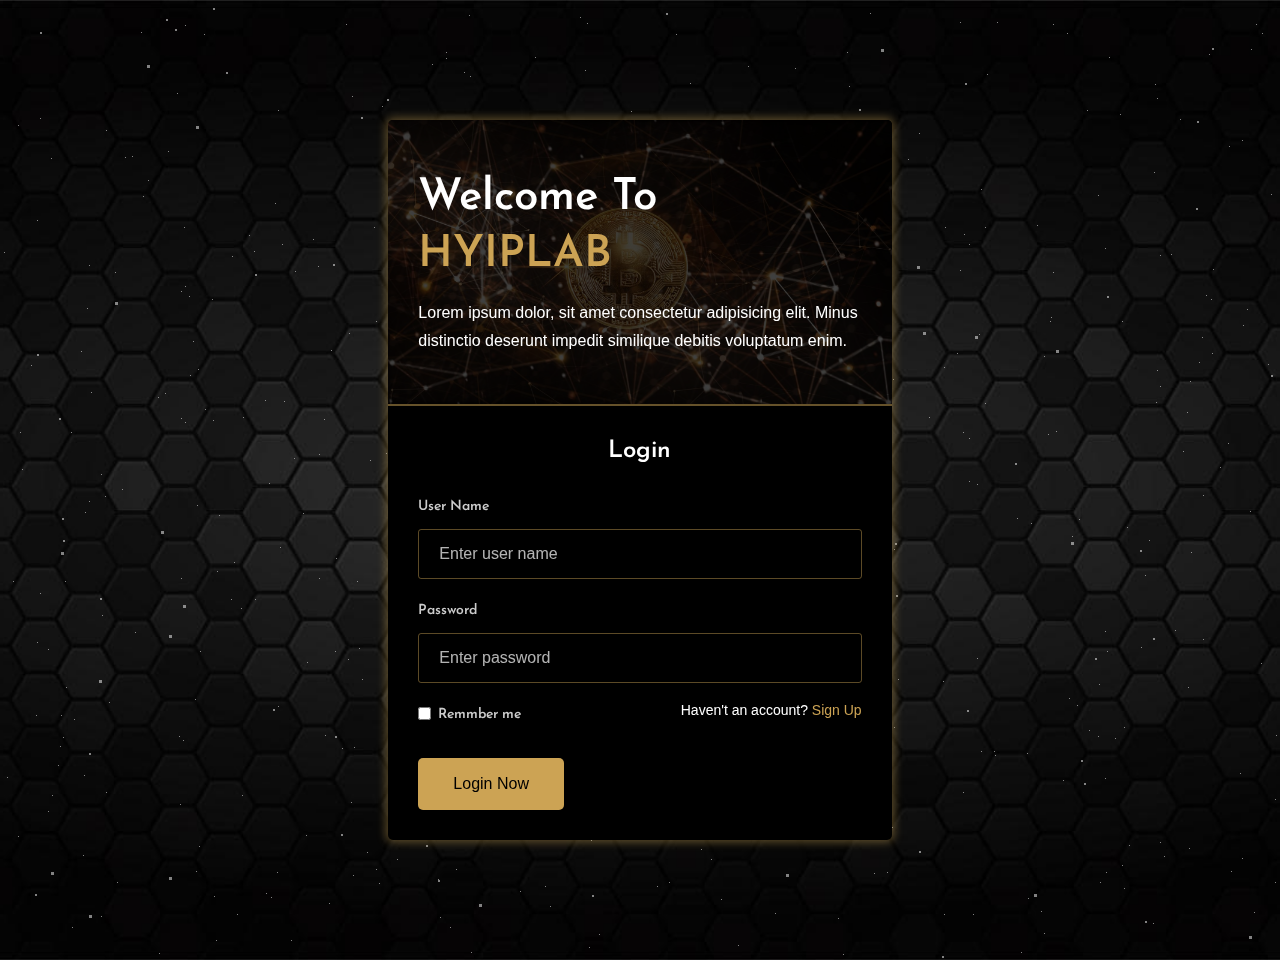
<file: login.html>
<!-- meta tags and other links -->
<!DOCTYPE html>
<html lang="en">

<!-- Mirrored from template.viserlab.com/hyiplab/demo/login.html by HTTrack Website Copier/3.x [XR&CO'2014], Tue, 16 Jul 2024 17:25:25 GMT -->
<head>
  <meta charset="UTF-8">
  <meta name="viewport" content="width=device-width, initial-scale=1.0">
  <title>HYIPLAB - HYIP Investment HTML template</title>
  <link rel="icon" type="image/png" href="assets/images/favicon.png" sizes="16x16">
  <!-- bootstrap 4  -->
  <link rel="stylesheet" href="assets/css/vendor/bootstrap.min.css">
  <!-- fontawesome 5  -->
  <link rel="stylesheet" href="assets/css/all.min.css">
  <!-- line-awesome webfont -->
  <link rel="stylesheet" href="assets/css/line-awesome.min.css">
  <link rel="stylesheet" href="assets/css/vendor/animate.min.css">
  <!-- slick slider css -->
  <link rel="stylesheet" href="assets/css/vendor/slick.css">
  <link rel="stylesheet" href="assets/css/vendor/dots.css">
  <!-- dashdoard main css -->
  <link rel="stylesheet" href="assets/css/main.css">
</head>
  <body>
    <div class="preloader">
      <div class="preloader-container">
        <span class="animated-preloader"></span>
      </div>
    </div>
  
    <!-- scroll-to-top start -->
    <div class="scroll-to-top">
      <span class="scroll-icon">
        <i class="fa fa-rocket" aria-hidden="true"></i>
      </span>
    </div>
    <!-- scroll-to-top end -->

  <div class="full-wh">
    <!-- STAR ANIMATION -->
    <div class="bg-animation">
      <div id='stars'></div>
      <div id='stars2'></div>
      <div id='stars3'></div>
      <div id='stars4'></div>
    </div><!-- / STAR ANIMATION -->
  </div>
  <div class="page-wrapper">

    <!-- account section start -->
    <div class="account-section bg_img" data-background="assets/images/bg/bg-5.jpg">
      <div class="container">
        <div class="row justify-content-center">
          <div class="col-xl-5 col-lg-7">
            <div class="account-card">
              <div class="account-card__header bg_img overlay--one" data-background="assets/images/bg/bg-6.jpg">
                <h2 class="section-title">Welcome to <span class="base--color">HYIPLAB</span></h2>
                <p>Lorem ipsum dolor, sit amet consectetur adipisicing elit. Minus distinctio deserunt impedit similique debitis voluptatum enim.</p>
              </div>
              <div class="account-card__body">
                <h3 class="text-center">Login</h3>
                <form class="mt-4">
                  <div class="form-group">
                    <label>User Name</label>
                    <input type="text" class="form-control" placeholder="Enter user name">
                  </div>
                  <div class="form-group">
                    <label>Password</label>
                    <input type="email" class="form-control" placeholder="Enter password">
                  </div>
                  <div class="form-row">
                    <div class="col-sm-6">
                      <div class="form-group form-check">
                        <input type="checkbox" class="form-check-input" id="exampleCheck1">
                        <label class="form-check-label" for="exampleCheck1">Remmber me</label>
                      </div>
                    </div>
                    <div class="col-sm-6 text-sm-right">
                      <p class="f-size-14">Haven't an account? <a href="registration.html" class="base--color">Sign Up</a></p>
                    </div>
                  </div>
                  <div class="mt-3">
                    <button class="cmn-btn">Login Now</button>
                  </div>
                </form>
              </div>
            </div>
          </div>
        </div>
      </div>
    </div>
    <!-- account section end -->

  </div> <!-- page-wrapper end -->
    <!-- jQuery library -->
  <script src="assets/js/vendor/jquery-3.5.1.min.js"></script>
  <!-- bootstrap js -->
  <script src="assets/js/vendor/bootstrap.bundle.min.js"></script>
  <!-- slick slider js -->
  <script src="assets/js/vendor/slick.min.js"></script>
  <script src="assets/js/vendor/wow.min.js"></script>
  <script src="assets/js/contact.js"></script>
  <!-- dashboard custom js -->
  <script src="assets/js/app.js"></script>
  </body>

<!-- Mirrored from template.viserlab.com/hyiplab/demo/login.html by HTTrack Website Copier/3.x [XR&CO'2014], Tue, 16 Jul 2024 17:25:26 GMT -->
</html>
</file>
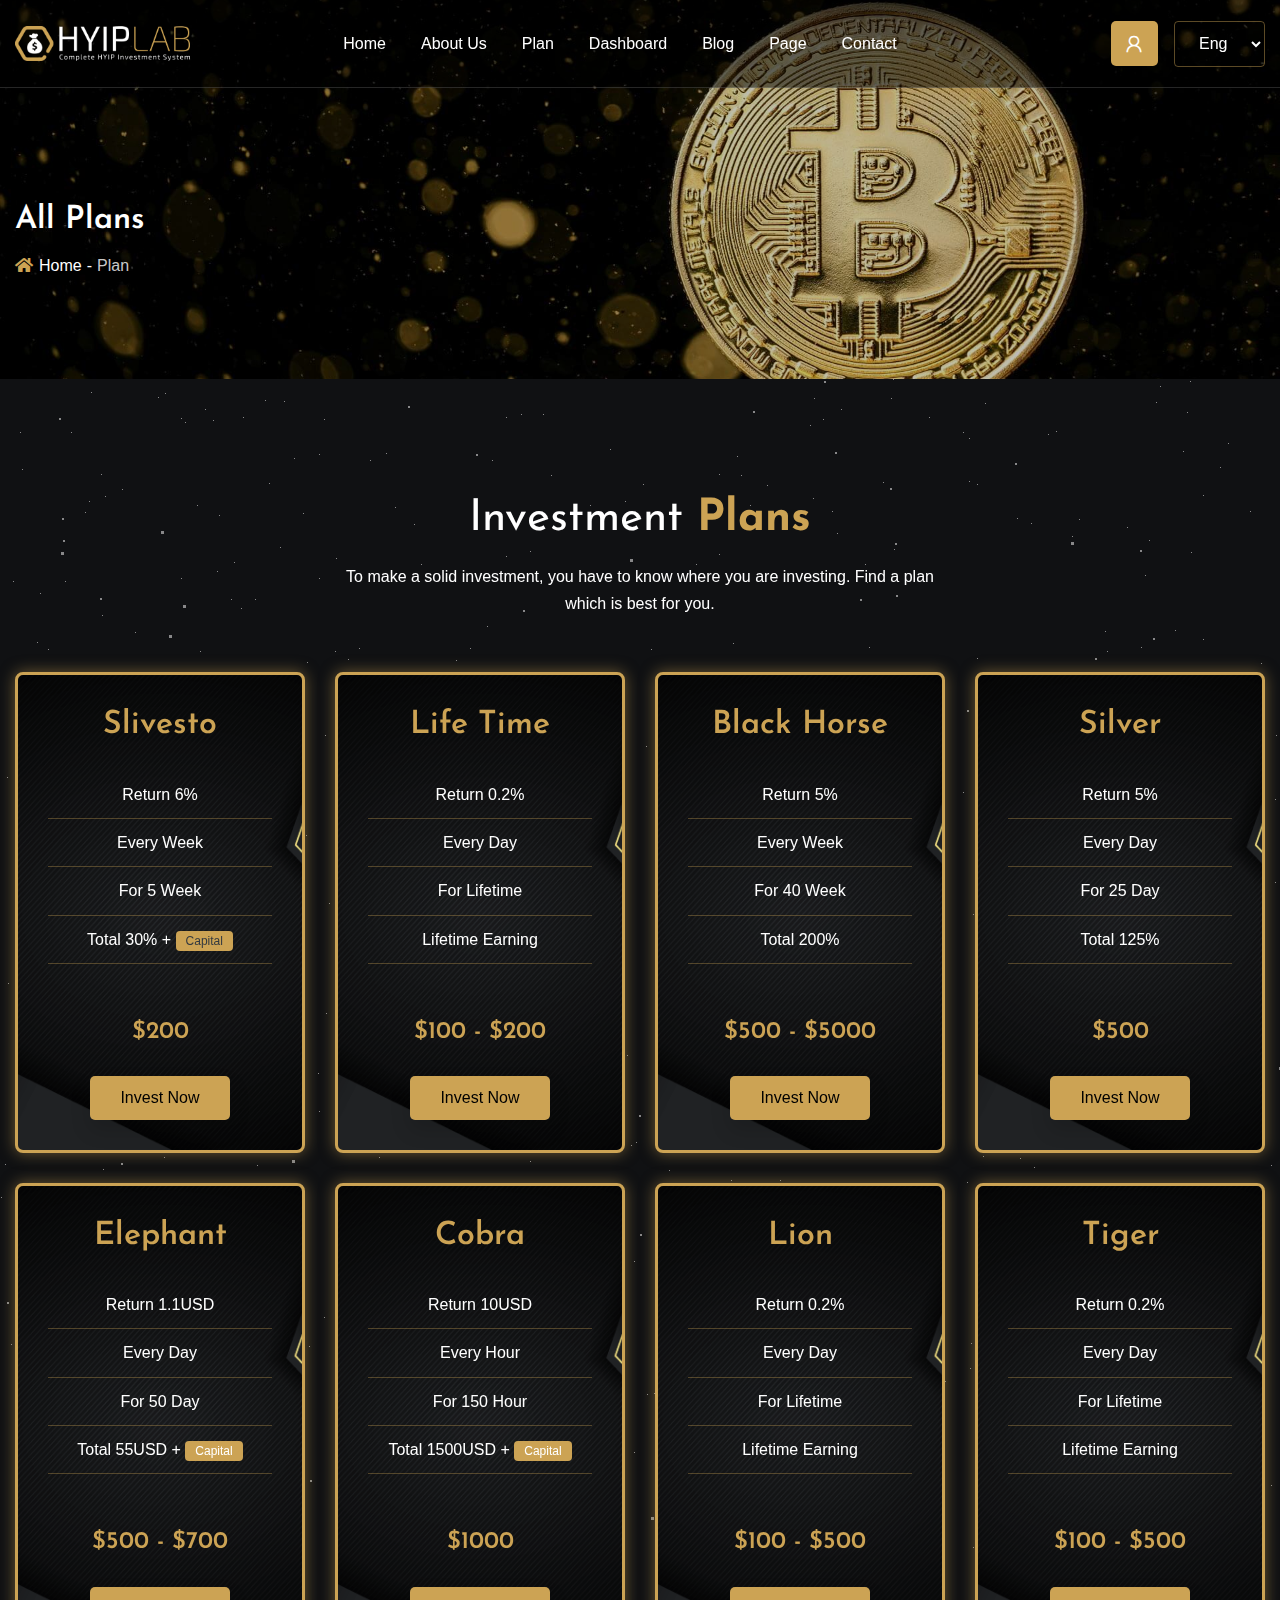
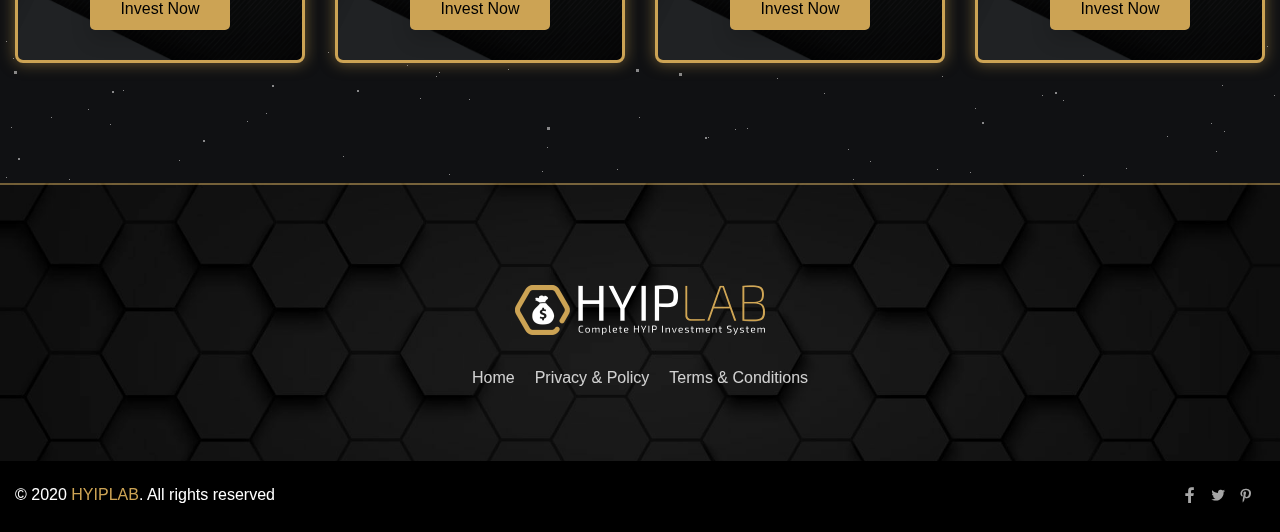
<file: plan.html>
<!-- meta tags and other links -->
<!DOCTYPE html>
<html lang="en">

<!-- Mirrored from template.viserlab.com/hyiplab/demo/plan.html by HTTrack Website Copier/3.x [XR&CO'2014], Tue, 16 Jul 2024 17:25:27 GMT -->
<head>
  <meta charset="UTF-8">
  <meta name="viewport" content="width=device-width, initial-scale=1.0">
  <title>HYIPLAB - HYIP Investment HTML template</title>
  <link rel="icon" type="image/png" href="assets/images/favicon.png" sizes="16x16">
  <!-- bootstrap 4  -->
  <link rel="stylesheet" href="assets/css/vendor/bootstrap.min.css">
  <!-- fontawesome 5  -->
  <link rel="stylesheet" href="assets/css/all.min.css">
  <!-- line-awesome webfont -->
  <link rel="stylesheet" href="assets/css/line-awesome.min.css">
  <link rel="stylesheet" href="assets/css/vendor/animate.min.css">
  <!-- slick slider css -->
  <link rel="stylesheet" href="assets/css/vendor/slick.css">
  <link rel="stylesheet" href="assets/css/vendor/dots.css">
  <!-- dashdoard main css -->
  <link rel="stylesheet" href="assets/css/main.css">
</head>
  <body>
    <div class="preloader">
      <div class="preloader-container">
        <span class="animated-preloader"></span>
      </div>
    </div>
  
    <!-- scroll-to-top start -->
    <div class="scroll-to-top">
      <span class="scroll-icon">
        <i class="fa fa-rocket" aria-hidden="true"></i>
      </span>
    </div>
    <!-- scroll-to-top end -->

  <div class="full-wh">
    <!-- STAR ANIMATION -->
    <div class="bg-animation">
      <div id='stars'></div>
      <div id='stars2'></div>
      <div id='stars3'></div>
      <div id='stars4'></div>
    </div><!-- / STAR ANIMATION -->
  </div>
  <div class="page-wrapper">
      <!-- header-section start  -->
  <header class="header">
    <div class="header__bottom">
      <div class="container">
        <nav class="navbar navbar-expand-xl p-0 align-items-center">
          <a class="site-logo site-title" href="index.html"><img src="assets/images/logo.png" alt="site-logo"></a>
          <ul class="account-menu mobile-acc-menu">
            <li class="icon">
              <a href="login.html"><i class="las la-user"></i></a>
            </li>
          </ul> 
          <button class="navbar-toggler" type="button" data-toggle="collapse" data-target="#navbarSupportedContent" aria-controls="navbarSupportedContent" aria-expanded="false" aria-label="Toggle navigation">
            <span class="menu-toggle"></span>
          </button>
          <div class="collapse navbar-collapse" id="navbarSupportedContent">
            <ul class="navbar-nav main-menu m-auto">
              <li> <a href="index.html">Home</a></li>
              <li> <a href="about.html">About Us</a></li>
              <li> <a href="plan.html">Plan</a></li>
              <li><a href="dashboard.html">Dashboard</a></li>
              <li class="menu_has_children"><a href="#0">Blog</a>
                <ul class="sub-menu">
                  <li><a href="blog.html">Blog Posts</a></li>
                  <li><a href="blog-details.html">Blog Details</a></li>
                </ul>
              </li>
              <li class="menu_has_children"><a href="#0">Page</a>
                <ul class="sub-menu">
                  <li><a href="error-404.html">Error - 404</a></li>
                </ul>
              </li>
              <li><a href="contact.html">Contact</a></li>
            </ul>
            <div class="nav-right">
              <ul class="account-menu ml-3">
                <li class="icon">
                  <a href="login.html"><i class="las la-user"></i></a>
                </li>
              </ul> 
              <select class="select d-inline-block w-auto ml-xl-3">
                <option>Eng</option>
                <option>Ban</option>
                <option>Hin</option>
              </select>
            </div>
          </div> 
        </nav>
      </div>
    </div><!-- header__bottom end -->
  </header>
  <!-- header-section end  -->
    
    <!-- inner hero start -->
    <section class="inner-hero bg_img" data-background="assets/images/bg/bg-1.jpg">
      <div class="container">
        <div class="row">
          <div class="col-lg-6">
            <h2 class="page-title">All Plans</h2>
            <ul class="page-breadcrumb">
              <li><a href="index.html">Home</a></li>
              <li>Plan</li>
            </ul>
          </div>
        </div>
      </div>
    </section>
    <!-- inner hero end -->


    <!-- package section start -->
    <section class="pt-120 pb-120">
      <div class="container">
        <div class="row justify-content-center">
          <div class="col-lg-6 text-center">
            <div class="section-header">
              <h2 class="section-title"><span class="font-weight-normal">Investment</span> <b class="base--color">Plans</b></h2>
              <p>To make a solid investment, you have to know where you are investing. Find a plan which is best for you.</p>
            </div>
          </div>
        </div><!-- row end -->
        <div class="row justify-content-center mb-none-30">
          <div class="col-xl-3 col-lg-4 col-md-6 mb-30">
            <div class="package-card text-center bg_img" data-background="assets/images/bg/bg-4.png">
              <h4 class="package-card__title base--color mb-2">Slivesto</h4>
              <ul class="package-card__features mt-4">
                <li>Return 6%</li>
                <li>Every Week</li>
                <li>For 5 Week</li>
                <li>Total 30% + <span class="badge base--bg text-dark">Capital</span></li>
              </ul>
              <div class="package-card__range mt-5 base--color">$200</div>
              <a href="#0" class="cmn-btn btn-md mt-4">Invest Now</a>
            </div><!-- package-card end -->
          </div>
          <div class="col-xl-3 col-lg-4 col-md-6 mb-30">
            <div class="package-card text-center bg_img" data-background="assets/images/bg/bg-4.png">
              <h4 class="package-card__title base--color mb-2">Life Time</h4>
              <ul class="package-card__features mt-4">
                <li>Return 0.2%</li>
                <li>Every Day</li>
                <li>For Lifetime</li>
                <li>Lifetime Earning</li>
              </ul>
              <div class="package-card__range mt-5 base--color">$100 - $200</div>
              <a href="#0" class="cmn-btn btn-md mt-4">Invest Now</a>
            </div><!-- package-card end -->
          </div>
          <div class="col-xl-3 col-lg-4 col-md-6 mb-30">
            <div class="package-card text-center bg_img" data-background="assets/images/bg/bg-4.png">
              <h4 class="package-card__title base--color mb-2">Black Horse</h4>
              <ul class="package-card__features mt-4">
                <li>Return 5%</li>
                <li>Every Week</li>
                <li>For 40 Week</li>
                <li>Total 200%</li>
              </ul>
              <div class="package-card__range mt-5 base--color">$500 - $5000</div>
              <a href="#0" class="cmn-btn btn-md mt-4">Invest Now</a>
            </div><!-- package-card end -->
          </div>
          <div class="col-xl-3 col-lg-4 col-md-6 mb-30">
            <div class="package-card text-center bg_img" data-background="assets/images/bg/bg-4.png">
              <h4 class="package-card__title base--color mb-2">Silver</h4>
              <ul class="package-card__features mt-4">
                <li>Return 5%</li>
                <li>Every Day</li>
                <li>For 25 Day</li>
                <li>Total 125%</li>
              </ul>
              <div class="package-card__range mt-5 base--color">$500</div>
              <a href="#0" class="cmn-btn btn-md mt-4">Invest Now</a>
            </div><!-- package-card end -->
          </div>
          <div class="col-xl-3 col-lg-4 col-md-6 mb-30">
            <div class="package-card text-center bg_img" data-background="assets/images/bg/bg-4.png">
              <h4 class="package-card__title base--color mb-2">Elephant</h4>
              <ul class="package-card__features mt-4">
                <li>Return 1.1USD</li>
                <li>Every Day</li>
                <li>For 50 Day</li>
                <li>Total 55USD + <span class="badge base--bg">Capital</span></li>
              </ul>
              <div class="package-card__range mt-5 base--color">$500 - $700</div>
              <a href="#0" class="cmn-btn btn-md mt-4">Invest Now</a>
            </div><!-- package-card end -->
          </div>
          <div class="col-xl-3 col-lg-4 col-md-6 mb-30">
            <div class="package-card text-center bg_img" data-background="assets/images/bg/bg-4.png">
              <h4 class="package-card__title base--color mb-2">Cobra</h4>
              <ul class="package-card__features mt-4">
                <li>Return 10USD</li>
                <li>Every Hour</li>
                <li>For 150 Hour</li>
                <li>Total 1500USD + <span class="badge base--bg">Capital</span></li>
              </ul>
              <div class="package-card__range mt-5 base--color">$1000</div>
              <a href="#0" class="cmn-btn btn-md mt-4">Invest Now</a>
            </div><!-- package-card end -->
          </div>
          <div class="col-xl-3 col-lg-4 col-md-6 mb-30">
            <div class="package-card text-center bg_img" data-background="assets/images/bg/bg-4.png">
              <h4 class="package-card__title base--color mb-2">Lion</h4>
              <ul class="package-card__features mt-4">
                <li>Return 0.2%</li>
                <li>Every Day</li>
                <li>For Lifetime</li>
                <li>Lifetime Earning</li>
              </ul>
              <div class="package-card__range mt-5 base--color">$100 - $500</div>
              <a href="#0" class="cmn-btn btn-md mt-4">Invest Now</a>
            </div><!-- package-card end -->
          </div>
          <div class="col-xl-3 col-lg-4 col-md-6 mb-30">
            <div class="package-card text-center bg_img" data-background="assets/images/bg/bg-4.png">
              <h4 class="package-card__title base--color mb-2">Tiger</h4>
              <ul class="package-card__features mt-4">
                <li>Return 0.2%</li>
                <li>Every Day</li>
                <li>For Lifetime</li>
                <li>Lifetime Earning</li>
              </ul>
              <div class="package-card__range mt-5 base--color">$100 - $500</div>
              <a href="#0" class="cmn-btn btn-md mt-4">Invest Now</a>
            </div><!-- package-card end -->
          </div>
        </div><!-- row end -->
      </div>
    </section>
    <!-- package section end  -->


    
    <!-- footer section start -->
<footer class="footer bg_img" data-background="assets/images/bg/bg-7.jpg">
  <div class="footer__top">
    <div class="container">
      <div class="row justify-content-center">
        <div class="col-lg-12 text-center">
          <a href="#0" class="footer-logo"><img src="assets/images/logo.png" alt="image"></a>
          <ul class="footer-short-menu d-flex flex-wrap justify-content-center mt-4">
            <li><a href="#0">Home</a></li>
            <li><a href="#0">Privacy & Policy</a></li>
            <li><a href="#0">Terms & Conditions</a></li>
          </ul>
        </div>
      </div>
    </div>
  </div>
  <div class="footer__bottom">
    <div class="container">
      <div class="row">
        <div class="col-md-6 text-md-left text-center">
          <p>© 2020 <a href="index.html" class="base--color">HYIPLAB</a>. All rights reserved</p>
        </div>
        <div class="col-md-6">
          <ul class="social-link-list d-flex flex-wrap justify-content-md-end justify-content-center">
            <li><a href="#0" data-toggle="tooltip" data-placement="top" title="facebook"><i class="lab la-facebook-f"></i></a></li>
            <li><a href="#0" data-toggle="tooltip" data-placement="top" title="twitter"><i class="lab la-twitter"></i></a></li>
            <li><a href="#0" data-toggle="tooltip" data-placement="top" title="pinterest"><i class="lab la-pinterest-p"></i></a></li>
            <li><a href="#0" data-toggle="tooltip" data-placement="top" title="pinterest"><i class="lab la-pinterest-in"></i></a></li>
          </ul>
        </div>
      </div>
    </div>
  </div>
</footer>
<!-- footer section end -->
  </div> <!-- page-wrapper end -->
    <!-- jQuery library -->
  <script src="assets/js/vendor/jquery-3.5.1.min.js"></script>
  <!-- bootstrap js -->
  <script src="assets/js/vendor/bootstrap.bundle.min.js"></script>
  <!-- slick slider js -->
  <script src="assets/js/vendor/slick.min.js"></script>
  <script src="assets/js/vendor/wow.min.js"></script>
  <script src="assets/js/contact.js"></script>
  <!-- dashboard custom js -->
  <script src="assets/js/app.js"></script>
  </body>

<!-- Mirrored from template.viserlab.com/hyiplab/demo/plan.html by HTTrack Website Copier/3.x [XR&CO'2014], Tue, 16 Jul 2024 17:25:27 GMT -->
</html>
</file>
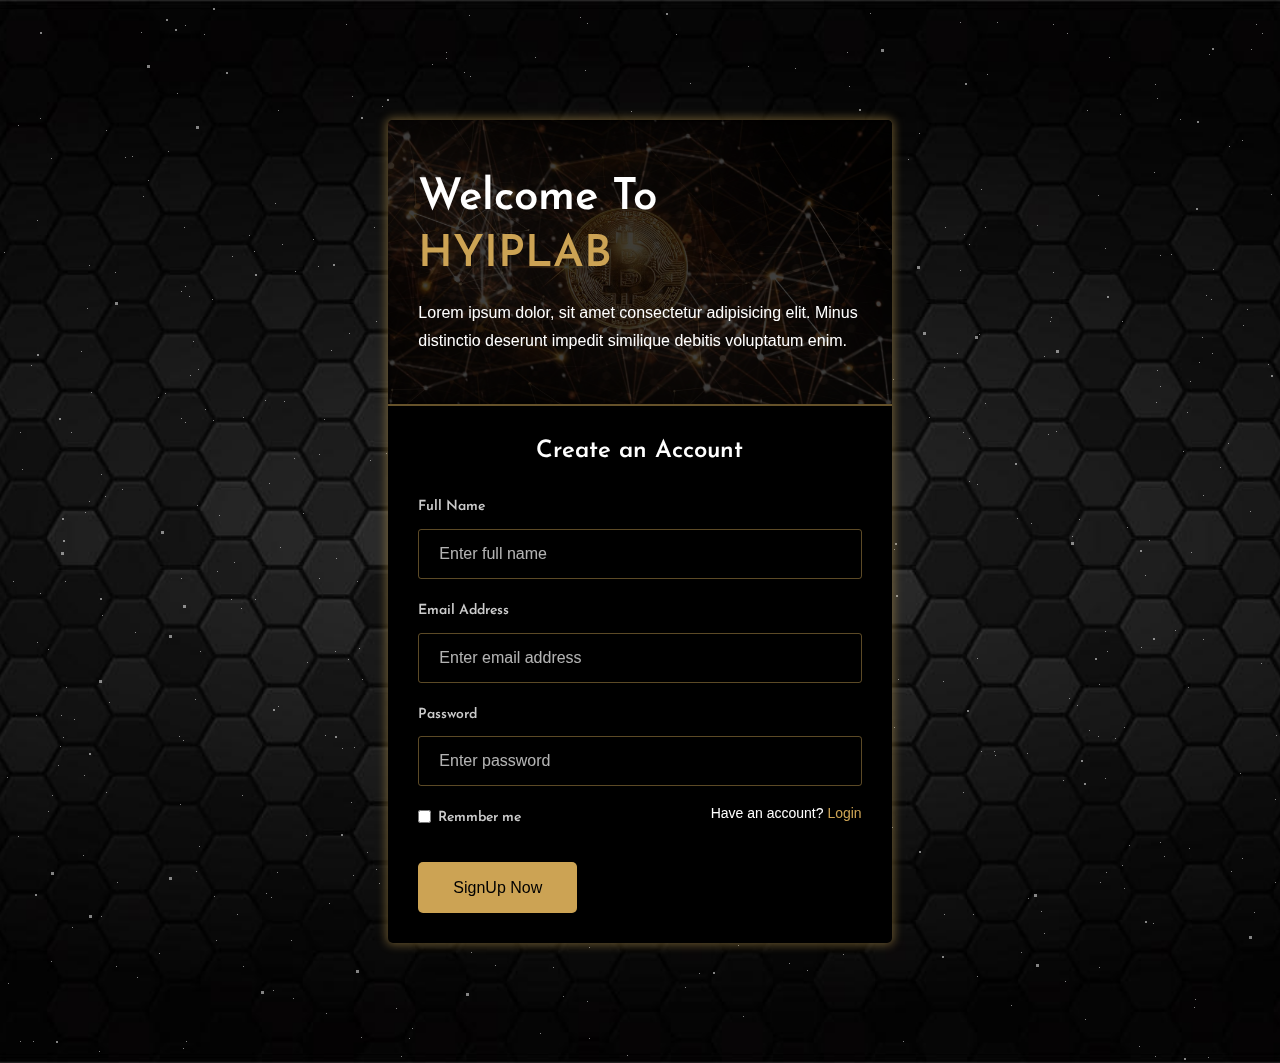
<file: registration.html>
<!-- meta tags and other links -->
<!DOCTYPE html>
<html lang="en">

<!-- Mirrored from template.viserlab.com/hyiplab/demo/registration.html by HTTrack Website Copier/3.x [XR&CO'2014], Tue, 16 Jul 2024 17:25:27 GMT -->
<head>
  <meta charset="UTF-8">
  <meta name="viewport" content="width=device-width, initial-scale=1.0">
  <title>HYIPLAB - HYIP Investment HTML template</title>
  <link rel="icon" type="image/png" href="assets/images/favicon.png" sizes="16x16">
  <!-- bootstrap 4  -->
  <link rel="stylesheet" href="assets/css/vendor/bootstrap.min.css">
  <!-- fontawesome 5  -->
  <link rel="stylesheet" href="assets/css/all.min.css">
  <!-- line-awesome webfont -->
  <link rel="stylesheet" href="assets/css/line-awesome.min.css">
  <link rel="stylesheet" href="assets/css/vendor/animate.min.css">
  <!-- slick slider css -->
  <link rel="stylesheet" href="assets/css/vendor/slick.css">
  <link rel="stylesheet" href="assets/css/vendor/dots.css">
  <!-- dashdoard main css -->
  <link rel="stylesheet" href="assets/css/main.css">
</head>
  <body>
    <div class="preloader">
      <div class="preloader-container">
        <span class="animated-preloader"></span>
      </div>
    </div>
  
    <!-- scroll-to-top start -->
    <div class="scroll-to-top">
      <span class="scroll-icon">
        <i class="fa fa-rocket" aria-hidden="true"></i>
      </span>
    </div>
    <!-- scroll-to-top end -->

  <div class="full-wh">
    <!-- STAR ANIMATION -->
    <div class="bg-animation">
      <div id='stars'></div>
      <div id='stars2'></div>
      <div id='stars3'></div>
      <div id='stars4'></div>
    </div><!-- / STAR ANIMATION -->
  </div>
  <div class="page-wrapper">

    <!-- account section start -->
    <div class="account-section bg_img" data-background="assets/images/bg/bg-5.jpg">
      <div class="container">
        <div class="row justify-content-center">
          <div class="col-xl-5 col-lg-7">
            <div class="account-card">
              <div class="account-card__header bg_img overlay--one" data-background="assets/images/bg/bg-6.jpg">
                <h2 class="section-title">Welcome to <span class="base--color">HYIPLAB</span></h2>
                <p>Lorem ipsum dolor, sit amet consectetur adipisicing elit. Minus distinctio deserunt impedit similique debitis voluptatum enim.</p>
              </div>
              <div class="account-card__body">
                <h3 class="text-center">Create an Account</h2>
                <form class="mt-4">
                  <div class="form-group">
                    <label>Full Name</label>
                    <input type="text" class="form-control" placeholder="Enter full name">
                  </div>
                  <div class="form-group">
                    <label>Email Address</label>
                    <input type="email" class="form-control" placeholder="Enter email address">
                  </div>
                  <div class="form-group">
                    <label>Password</label>
                    <input type="password" class="form-control" placeholder="Enter password">
                  </div>
                  <div class="form-row">
                    <div class="col-sm-6">
                      <div class="form-group form-check">
                        <input type="checkbox" class="form-check-input" id="exampleCheck1">
                        <label class="form-check-label" for="exampleCheck1">Remmber me</label>
                      </div>
                    </div>
                    <div class="col-sm-6 text-sm-right">
                      <p class="f-size-14">Have an account? <a href="login.html" class="base--color">Login</a></p>
                    </div>
                  </div>
                  <div class="mt-3">
                    <button class="cmn-btn">SignUp Now</button>
                  </div>
                </form>
              </div>
            </div>
          </div>
        </div>
      </div>
    </div>
    <!-- account section end -->

  </div> <!-- page-wrapper end -->
    <!-- jQuery library -->
  <script src="assets/js/vendor/jquery-3.5.1.min.js"></script>
  <!-- bootstrap js -->
  <script src="assets/js/vendor/bootstrap.bundle.min.js"></script>
  <!-- slick slider js -->
  <script src="assets/js/vendor/slick.min.js"></script>
  <script src="assets/js/vendor/wow.min.js"></script>
  <script src="assets/js/contact.js"></script>
  <!-- dashboard custom js -->
  <script src="assets/js/app.js"></script>
  </body>

<!-- Mirrored from template.viserlab.com/hyiplab/demo/registration.html by HTTrack Website Copier/3.x [XR&CO'2014], Tue, 16 Jul 2024 17:25:27 GMT -->
</html>
</file>
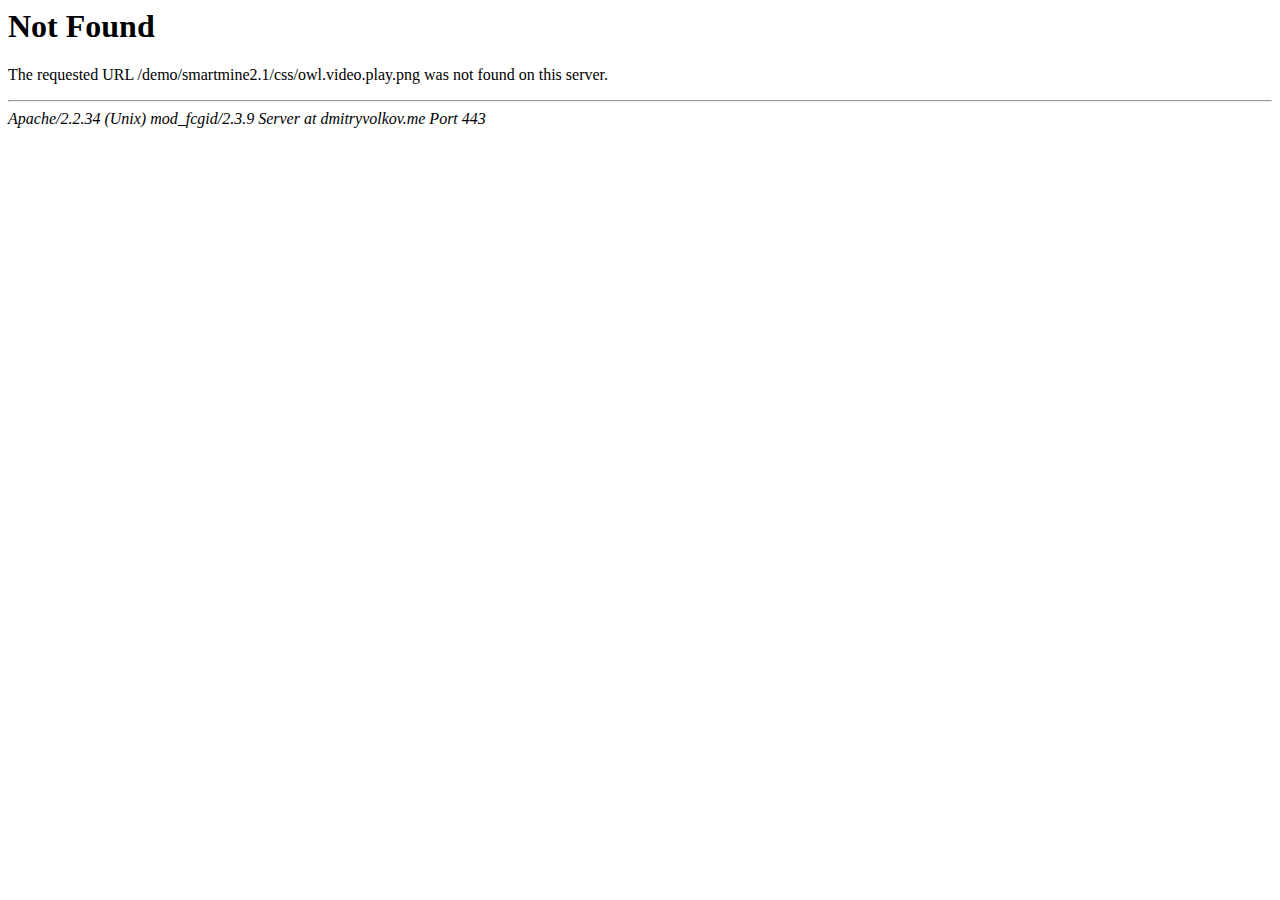
<file: dash/css/owl.video.play.html>
<!DOCTYPE HTML PUBLIC "-//IETF//DTD HTML 2.0//EN">
<html><head>
<title>404 Not Found</title>
</head><body>
<h1>Not Found</h1>
<p>The requested URL /demo/smartmine2.1/css/owl.video.play.png was not found on this server.</p>
<hr>
<address>Apache/2.2.34 (Unix) mod_fcgid/2.3.9 Server at dmitryvolkov.me Port 443</address>
</body></html>
</file>
<file: assets/css/vendor/dots.css>
.full-wh {
  position: absolute;
  top: 0px;
  left: 0px;
  bottom: 0px;
  width: 100%;
}

.bg-animation {
  position: fixed;
  top: 0;
  left: 0;
  width: 100%;
  height: 100%;
}

.bg-animation {
  position: fixed;
  top: 0;
  left: 0;
  width: 100%;
  height: 100%;
  opacity: 0.5;
}
#stars {
  width: 1px;
  height: 1px;
  background: transparent;
  box-shadow: 117px 1613px #fff, 1488px 635px #fff, 944px 914px #fff,
    647px 277px #fff, 1792px 1205px #fff, 656px 1517px #fff, 820px 1839px #fff,
    1153px 1400px #fff, 870px 13px #fff, 550px 702px #fff, 1155px 1056px #fff,
    88px 1709px #fff, 1450px 1090px #fff, 1929px 457px #fff, 1390px 905px #fff,
    1771px 269px #fff, 1741px 669px #fff, 432px 64px #fff, 563px 996px #fff,
    1918px 1873px #fff, 1845px 1211px #fff, 231px 1503px #fff, 37px 220px #fff,
    1970px 495px #fff, 1812px 925px #fff, 67px 1398px #fff, 535px 279px #fff,
    1837px 829px #fff, 1945px 685px #fff, 1677px 1817px #fff, 1317px 1415px #fff,
    1785px 905px #fff, 1787px 1554px #fff, 802px 1296px #fff, 512px 1101px #fff,
    583px 1364px #fff, 336px 558px #fff, 979px 334px #fff, 106px 792px #fff,
    204px 34px #fff, 1845px 1763px #fff, 445px 1599px #fff, 386px 453px #fff,
    471px 952px #fff, 1466px 1676px #fff, 1885px 303px #fff, 51px 1717px #fff,
    1211px 299px #fff, 1546px 1887px #fff, 1067px 33px #fff, 1088px 1326px #fff,
    1938px 760px #fff, 470px 648px #fff, 1213px 269px #fff, 1767px 78px #fff,
    977px 976px #fff, 1926px 175px #fff, 722px 1512px #fff, 945px 227px #fff,
    1811px 99px #fff, 1912px 1406px #fff, 1602px 1243px #fff, 610px 449px #fff,
    654px 1393px #fff, 1930px 1193px #fff, 258px 1184px #fff, 89px 265px #fff,
    824px 1494px #fff, 1506px 1435px #fff, 1027px 753px #fff, 1px 1197px #fff,
    530px 1161px #fff, 864px 1555px #fff, 1610px 1604px #fff, 1035px 1114px #fff,
    1456px 133px #fff, 1196px 1253px #fff, 361px 1037px #fff, 834px 351px #fff,
    436px 1676px #fff, 1194px 1007px #fff, 1141px 647px #fff, 319px 454px #fff,
    937px 1769px #fff, 1872px 1013px #fff, 733px 643px #fff, 1250px 511px #fff,
    189px 296px #fff, 1639px 163px #fff, 1584px 336px #fff, 1912px 1343px #fff,
    1298px 1307px #fff, 1750px 902px #fff, 1129px 845px #fff, 1899px 1470px #fff,
    1427px 232px #fff, 1391px 838px #fff, 1225px 1819px #fff, 190px 1366px #fff,
    1865px 518px #fff, 203px 1383px #fff, 1455px 614px #fff, 423px 354px #fff,
    1678px 1790px #fff, 241px 608px #fff, 1089px 730px #fff, 1342px 38px #fff,
    1848px 249px #fff, 1874px 1785px #fff, 1040px 1837px #fff, 751px 261px #fff,
    510px 1975px #fff, 52px 795px #fff, 1786px 1310px #fff, 498px 712px #fff,
    190px 375px #fff, 1341px 722px #fff, 43px 1394px #fff, 1821px 1687px #fff,
    106px 130px #fff, 1717px 1978px #fff, 168px 151px #fff, 183px 740px #fff,
    945px 1381px #fff, 669px 1170px #fff, 1285px 1816px #fff, 110px 1217px #fff,
    1623px 813px #fff, 869px 647px #fff, 867px 582px #fff, 735px 1240px #fff,
    519px 1896px #fff, 132px 156px #fff, 1649px 193px #fff, 241px 1109px #fff,
    643px 484px #fff, 574px 1282px #fff, 1952px 564px #fff, 1978px 145px #fff,
    329px 903px #fff, 1674px 617px #fff, 1978px 558px #fff, 1808px 1715px #fff,
    1526px 1238px #fff, 475px 1330px #fff, 810px 425px #fff, 1709px 634px #fff,
    1658px 336px #fff, 425px 194px #fff, 352px 96px #fff, 148px 180px #fff,
    1139px 1046px #fff, 1809px 1233px #fff, 1669px 171px #fff, 263px 1394px #fff,
    534px 715px #fff, 396px 1008px #fff, 589px 1445px #fff, 1190px 381px #fff,
    1709px 279px #fff, 520px 891px #fff, 1136px 1867px #fff, 1280px 1233px #fff,
    836px 296px #fff, 1348px 646px #fff, 1539px 913px #fff, 423px 781px #fff,
    1271px 1805px #fff, 696px 564px #fff, 1549px 804px #fff, 303px 1555px #fff,
    1449px 1903px #fff, 66px 687px #fff, 1164px 856px #fff, 1958px 1326px #fff,
    125px 157px #fff, 508px 1669px #fff, 465px 725px #fff, 1925px 1440px #fff,
    405px 793px #fff, 278px 110px #fff, 1084px 1065px #fff, 1077px 705px #fff,
    663px 1844px #fff, 734px 263px #fff, 870px 1761px #fff, 103px 1169px #fff,
    1506px 1295px #fff, 1883px 926px #fff, 335px 1361px #fff, 1126px 1284px #fff,
    257px 1165px #fff, 837px 580px #fff, 1211px 1362px #fff, 1137px 1380px #fff,
    135px 632px #fff, 1491px 1965px #fff, 1098px 195px #fff, 506px 417px #fff,
    693px 1243px #fff, 622px 1862px #fff, 1412px 1343px #fff, 948px 1894px #fff,
    1315px 1363px #fff, 754px 1098px #fff, 1931px 930px #fff, 1831px 342px #fff,
    1751px 1839px #fff, 84px 775px #fff, 1662px 1488px #fff, 617px 1769px #fff,
    1869px 1292px #fff, 963px 432px #fff, 371px 1114px #fff, 37px 642px #fff,
    21px 1184px #fff, 602px 366px #fff, 414px 524px #fff, 282px 244px #fff,
    1689px 868px #fff, 943px 681px #fff, 898px 679px #fff, 449px 1774px #fff,
    1678px 1313px #fff, 475px 1811px #fff, 1146px 1509px #fff,
    1151px 1863px #fff, 1617px 846px #fff, 82px 1077px #fff, 324px 1317px #fff,
    1516px 885px #fff, 1706px 1526px #fff, 1925px 1180px #fff, 553px 967px #fff,
    1072px 536px #fff, 1715px 1816px #fff, 185px 286px #fff, 1362px 1600px #fff,
    628px 1938px #fff, 1187px 412px #fff, 569px 211px #fff, 1959px 1356px #fff,
    1571px 105px #fff, 319px 1111px #fff, 36px 1364px #fff, 502px 1788px #fff,
    1051px 1993px #fff, 1617px 773px #fff, 424px 1507px #fff, 1623px 1955px #fff,
    307px 662px #fff, 183px 1048px #fff, 1919px 1453px #fff, 1006px 1817px #fff,
    468px 673px #fff, 1142px 1375px #fff, 1228px 443px #fff, 1734px 552px #fff,
    20px 1041px #fff, 1783px 334px #fff, 98px 1237px #fff, 1356px 1940px #fff,
    853px 1779px #fff, 1910px 560px #fff, 1174px 1656px #fff, 110px 1724px #fff,
    542px 1771px #fff, 1758px 1931px #fff, 1463px 1401px #fff, 1155px 84px #fff,
    1504px 835px #fff, 750px 322px #fff, 407px 1900px #fff, 1600px 1141px #fff,
    657px 886px #fff, 526px 714px #fff, 18px 836px #fff, 1546px 1548px #fff,
    22px 469px #fff, 594px 1466px #fff, 1160px 1078px #fff, 627px 1055px #fff,
    195px 699px #fff, 1099px 684px #fff, 530px 551px #fff, 1160px 1325px #fff,
    894px 727px #fff, 1157px 98px #fff, 136px 1483px #fff, 1875px 1975px #fff,
    1803px 566px #fff, 318px 1073px #fff, 1866px 1656px #fff, 543px 414px #fff,
    719px 474px #fff, 1115px 738px #fff, 353px 875px #fff, 184px 1938px #fff,
    1854px 1534px #fff, 420px 1698px #fff, 1480px 1550px #fff, 522px 203px #fff,
    1897px 1904px #fff, 975px 1708px #fff, 1774px 602px #fff, 1908px 274px #fff,
    61px 715px #fff, 983px 1156px #fff, 326px 1013px #fff, 641px 290px #fff,
    1522px 120px #fff, 405px 1637px #fff, 1021px 1099px #fff, 631px 1145px #fff,
    982px 1967px #fff, 200px 651px #fff, 795px 351px #fff, 790px 1082px #fff,
    144px 1572px #fff, 1542px 901px #fff, 158px 1524px #fff, 849px 1843px #fff,
    1807px 203px #fff, 1747px 45px #fff, 1603px 1738px #fff, 617px 1966px #fff,
    342px 748px #fff, 1779px 1173px #fff, 1428px 152px #fff, 589px 1998px #fff,
    1940px 1838px #fff, 115px 272px #fff, 1217px 1395px #fff, 1402px 1491px #fff,
    1833px 1814px #fff, 243px 966px #fff, 319px 578px #fff, 813px 364px #fff,
    669px 882px #fff, 551px 134px #fff, 1819px 920px #fff, 740px 1826px #fff,
    1021px 952px #fff, 1575px 453px #fff, 324px 419px #fff, 929px 417px #fff,
    885px 1112px #fff, 503px 187px #fff, 1908px 362px #fff, 1063px 1601px #fff,
    169px 1792px #fff, 789px 963px #fff, 1697px 948px #fff, 1761px 1810px #fff,
    1844px 1591px #fff, 1709px 949px #fff, 1402px 1396px #fff, 1037px 225px #fff,
    1832px 518px #fff, 1728px 1782px #fff, 194px 1421px #fff, 1395px 742px #fff,
    1478px 1325px #fff, 40px 593px #fff, 1732px 117px #fff, 51px 158px #fff,
    1598px 1672px #fff, 701px 849px #fff, 1403px 1979px #fff, 145px 1414px #fff,
    550px 906px #fff, 1366px 460px #fff, 142px 1379px #fff, 34px 1864px #fff,
    1346px 308px #fff, 293px 998px #fff, 21px 1868px #fff, 540px 1033px #fff,
    60px 746px #fff, 1602px 1476px #fff, 180px 804px #fff, 345px 1982px #fff,
    1439px 640px #fff, 939px 1834px #fff, 20px 432px #fff, 492px 1549px #fff,
    109px 1579px #fff, 1796px 1403px #fff, 1079px 519px #fff, 1664px 389px #fff,
    1627px 1061px #fff, 823px 419px #fff, 1399px 1882px #fff, 1906px 344px #fff,
    1189px 848px #fff, 117px 882px #fff, 1262px 33px #fff, 1048px 434px #fff,
    1208px 1309px #fff, 1616px 408px #fff, 1833px 853px #fff, 1433px 1656px #fff,
    811px 1861px #fff, 439px 1672px #fff, 1105px 248px #fff, 328px 1652px #fff,
    13px 1658px #fff, 685px 987px #fff, 985px 403px #fff, 1664px 1206px #fff,
    1993px 1925px #fff, 440px 917px #fff, 1835px 319px #fff, 1404px 1907px #fff,
    624px 1443px #fff, 843px 954px #fff, 478px 1567px #fff, 895px 1602px #fff,
    1231px 871px #fff, 1267px 1646px #fff, 475px 334px #fff, 784px 796px #fff,
    1294px 199px #fff, 109px 702px #fff, 1978px 362px #fff, 291px 940px #fff,
    971px 1343px #fff, 74px 719px #fff, 36px 715px #fff, 1007px 1423px #fff,
    860px 314px #fff, 631px 177px #fff, 1900px 1590px #fff, 1239px 1348px #fff,
    1346px 1270px #fff, 1934px 1475px #fff, 1553px 559px #fff, 588px 1969px #fff,
    670px 1269px #fff, 1484px 376px #fff, 20px 1424px #fff, 1396px 8px #fff,
    969px 244px #fff, 1807px 538px #fff, 1873px 891px #fff, 636px 1142px #fff,
    1474px 1562px #fff, 763px 350px #fff, 663px 700px #fff, 500px 1469px #fff,
    1302px 722px #fff, 181px 291px #fff, 266px 893px #fff, 1403px 654px #fff,
    492px 460px #fff, 1503px 1369px #fff, 23px 1662px #fff, 349px 333px #fff,
    1435px 1017px #fff, 1441px 705px #fff, 1708px 1446px #fff, 1041px 911px #fff,
    1063px 780px #fff, 1158px 1356px #fff, 767px 1454px #fff, 1912px 797px #fff,
    1731px 1759px #fff, 1378px 1390px #fff, 1815px 1364px #fff, 960px 270px #fff,
    1343px 427px #fff, 275px 203px #fff, 1319px 1092px #fff, 1455px 770px #fff,
    283px 1503px #fff, 1505px 901px #fff, 1738px 1561px #fff, 1526px 1935px #fff,
    1757px 669px #fff, 1640px 620px #fff, 1750px 722px #fff, 748px 66px #fff,
    1149px 540px #fff, 159px 953px #fff, 200px 1426px #fff, 515px 1110px #fff,
    1552px 737px #fff, 1094px 1459px #fff, 778px 799px #fff, 1031px 523px #fff,
    743px 1825px #fff, 1100px 882px #fff, 1088px 1836px #fff, 255px 599px #fff,
    67px 1361px #fff, 247px 1721px #fff, 1722px 346px #fff, 1822px 155px #fff,
    452px 1973px #fff, 415px 1960px #fff, 1109px 57px #fff, 273px 1392px #fff,
    404px 1071px #fff, 1212px 353px #fff, 370px 460px #fff, 795px 1523px #fff,
    1932px 340px #fff, 51px 1473px #fff, 1268px 364px #fff, 1512px 1862px #fff,
    1678px 1801px #fff, 1796px 579px #fff, 254px 251px #fff, 1466px 1717px #fff,
    893px 379px #fff, 1153px 923px #fff, 913px 1808px #fff, 791px 789px #fff,
    417px 1924px #fff, 1336px 1599px #fff, 1695px 908px #fff, 1120px 114px #fff,
    493px 1949px #fff, 68px 1905px #fff, 969px 481px #fff, 1420px 1095px #fff,
    800px 1117px #fff, 390px 234px #fff, 356px 1644px #fff, 1098px 1486px #fff,
    1360px 521px #fff, 149px 1198px #fff, 354px 747px #fff, 1749px 487px #fff,
    470px 76px #fff, 1672px 289px #fff, 1731px 545px #fff, 1547px 1590px #fff,
    498px 692px #fff, 398px 1592px #fff, 1846px 1237px #fff, 1537px 1474px #fff,
    1726px 1374px #fff, 1922px 858px #fff, 376px 321px #fff, 985px 227px #fff,
    234px 1421px #fff, 760px 745px #fff, 1990px 1132px #fff, 1560px 1597px #fff,
    338px 1310px #fff, 1924px 1664px #fff, 547px 1747px #fff, 1639px 1282px #fff,
    1202px 337px #fff, 1985px 779px #fff, 737px 456px #fff, 89px 501px #fff,
    963px 792px #fff, 655px 1447px #fff, 1492px 1994px #fff, 1171px 254px #fff,
    892px 827px #fff, 1735px 442px #fff, 1474px 1187px #fff, 846px 1518px #fff,
    557px 1805px #fff, 738px 945px #fff, 795px 68px #fff, 663px 1956px #fff,
    1607px 290px #fff, 1524px 15px #fff, 1097px 1911px #fff, 157px 1939px #fff,
    935px 1065px #fff, 1809px 1708px #fff, 164px 1157px #fff, 83px 855px #fff,
    625px 501px #fff, 814px 398px #fff, 552px 695px #fff, 597px 1546px #fff,
    1237px 1417px #fff, 628px 284px #fff, 866px 767px #fff, 1403px 1394px #fff,
    765px 1563px #fff, 1648px 109px #fff, 1205px 1659px #fff, 921px 1313px #fff,
    1319px 243px #fff, 18px 125px #fff, 7px 777px #fff, 181px 418px #fff,
    1062px 1892px #fff, 382px 106px #fff, 994px 751px #fff, 964px 234px #fff,
    40px 118px #fff, 278px 706px #fff, 1540px 1978px #fff, 425px 1661px #fff,
    1050px 321px #fff, 735px 1729px #fff, 1438px 260px #fff, 1229px 1109px #fff,
    186px 1041px #fff, 244px 1184px #fff, 392px 1472px #fff, 670px 1249px #fff,
    1260px 1443px #fff, 1977px 1511px #fff, 1240px 773px #fff, 303px 513px #fff,
    63px 1530px #fff, 610px 792px #fff, 1987px 1647px #fff, 676px 1597px #fff,
    1740px 1244px #fff, 816px 1661px #fff, 351px 802px #fff, 252px 1082px #fff,
    31px 365px #fff, 1453px 984px #fff, 667px 1233px #fff, 1247px 1800px #fff,
    839px 270px #fff, 775px 913px #fff, 1966px 1398px #fff, 499px 813px #fff,
    922px 1982px #fff, 1409px 1902px #fff, 1499px 1766px #fff, 721px 899px #fff,
    788px 807px #fff, 989px 1355px #fff, 1248px 1274px #fff, 849px 1091px #fff,
    1799px 1036px #fff, 1486px 700px #fff, 170px 1989px #fff, 1275px 799px #fff,
    772px 2000px #fff, 1642px 362px #fff, 216px 940px #fff, 1893px 281px #fff,
    1944px 1298px #fff, 1294px 400px #fff, 1523px 441px #fff, 1829px 340px #fff,
    468px 170px #fff, 1099px 967px #fff, 1331px 665px #fff, 1174px 1553px #fff,
    1567px 325px #fff, 1028px 1399px #fff, 781px 1451px #fff, 1912px 1954px #fff,
    874px 873px #fff, 1298px 1722px #fff, 1879px 706px #fff, 57px 1221px #fff,
    1116px 1432px #fff, 48px 811px #fff, 101px 916px #fff, 677px 304px #fff,
    1203px 639px #fff, 1391px 199px #fff, 1895px 1988px #fff, 1462px 1023px #fff,
    1216px 1751px #fff, 1261px 663px #fff, 1290px 1119px #fff, 137px 1793px #fff,
    1052px 1470px #fff, 1561px 226px #fff, 1156px 402px #fff, 709px 693px #fff,
    1040px 1911px #fff, 1624px 1115px #fff, 551px 475px #fff, 416px 1090px #fff,
    1183px 451px #fff, 58px 765px #fff, 743px 1016px #fff, 198px 369px #fff,
    1645px 1503px #fff, 997px 22px #fff, 1447px 1323px #fff, 379px 883px #fff,
    1171px 1195px #fff, 919px 133px #fff, 1400px 517px #fff, 725px 804px #fff,
    1600px 699px #fff, 357px 581px #fff, 266px 1713px #fff, 848px 1749px #fff,
    1963px 1045px #fff, 119px 1136px #fff;
  -webkit-animation: animStar 50s linear infinite;
  -moz-animation: animStar 50s linear infinite;
  -ms-animation: animStar 50s linear infinite;
  animation: animStar 50s linear infinite;
}
#stars:after {
  content: " ";
  position: absolute;
  top: 2000px;
  width: 1px;
  height: 1px;
  background: transparent;
  box-shadow: 117px 1613px #fff, 1488px 635px #fff, 944px 914px #fff,
    647px 277px #fff, 1792px 1205px #fff, 656px 1517px #fff, 820px 1839px #fff,
    1153px 1400px #fff, 870px 13px #fff, 550px 702px #fff, 1155px 1056px #fff,
    88px 1709px #fff, 1450px 1090px #fff, 1929px 457px #fff, 1390px 905px #fff,
    1771px 269px #fff, 1741px 669px #fff, 432px 64px #fff, 563px 996px #fff,
    1918px 1873px #fff, 1845px 1211px #fff, 231px 1503px #fff, 37px 220px #fff,
    1970px 495px #fff, 1812px 925px #fff, 67px 1398px #fff, 535px 279px #fff,
    1837px 829px #fff, 1945px 685px #fff, 1677px 1817px #fff, 1317px 1415px #fff,
    1785px 905px #fff, 1787px 1554px #fff, 802px 1296px #fff, 512px 1101px #fff,
    583px 1364px #fff, 336px 558px #fff, 979px 334px #fff, 106px 792px #fff,
    204px 34px #fff, 1845px 1763px #fff, 445px 1599px #fff, 386px 453px #fff,
    471px 952px #fff, 1466px 1676px #fff, 1885px 303px #fff, 51px 1717px #fff,
    1211px 299px #fff, 1546px 1887px #fff, 1067px 33px #fff, 1088px 1326px #fff,
    1938px 760px #fff, 470px 648px #fff, 1213px 269px #fff, 1767px 78px #fff,
    977px 976px #fff, 1926px 175px #fff, 722px 1512px #fff, 945px 227px #fff,
    1811px 99px #fff, 1912px 1406px #fff, 1602px 1243px #fff, 610px 449px #fff,
    654px 1393px #fff, 1930px 1193px #fff, 258px 1184px #fff, 89px 265px #fff,
    824px 1494px #fff, 1506px 1435px #fff, 1027px 753px #fff, 1px 1197px #fff,
    530px 1161px #fff, 864px 1555px #fff, 1610px 1604px #fff, 1035px 1114px #fff,
    1456px 133px #fff, 1196px 1253px #fff, 361px 1037px #fff, 834px 351px #fff,
    436px 1676px #fff, 1194px 1007px #fff, 1141px 647px #fff, 319px 454px #fff,
    937px 1769px #fff, 1872px 1013px #fff, 733px 643px #fff, 1250px 511px #fff,
    189px 296px #fff, 1639px 163px #fff, 1584px 336px #fff, 1912px 1343px #fff,
    1298px 1307px #fff, 1750px 902px #fff, 1129px 845px #fff, 1899px 1470px #fff,
    1427px 232px #fff, 1391px 838px #fff, 1225px 1819px #fff, 190px 1366px #fff,
    1865px 518px #fff, 203px 1383px #fff, 1455px 614px #fff, 423px 354px #fff,
    1678px 1790px #fff, 241px 608px #fff, 1089px 730px #fff, 1342px 38px #fff,
    1848px 249px #fff, 1874px 1785px #fff, 1040px 1837px #fff, 751px 261px #fff,
    510px 1975px #fff, 52px 795px #fff, 1786px 1310px #fff, 498px 712px #fff,
    190px 375px #fff, 1341px 722px #fff, 43px 1394px #fff, 1821px 1687px #fff,
    106px 130px #fff, 1717px 1978px #fff, 168px 151px #fff, 183px 740px #fff,
    945px 1381px #fff, 669px 1170px #fff, 1285px 1816px #fff, 110px 1217px #fff,
    1623px 813px #fff, 869px 647px #fff, 867px 582px #fff, 735px 1240px #fff,
    519px 1896px #fff, 132px 156px #fff, 1649px 193px #fff, 241px 1109px #fff,
    643px 484px #fff, 574px 1282px #fff, 1952px 564px #fff, 1978px 145px #fff,
    329px 903px #fff, 1674px 617px #fff, 1978px 558px #fff, 1808px 1715px #fff,
    1526px 1238px #fff, 475px 1330px #fff, 810px 425px #fff, 1709px 634px #fff,
    1658px 336px #fff, 425px 194px #fff, 352px 96px #fff, 148px 180px #fff,
    1139px 1046px #fff, 1809px 1233px #fff, 1669px 171px #fff, 263px 1394px #fff,
    534px 715px #fff, 396px 1008px #fff, 589px 1445px #fff, 1190px 381px #fff,
    1709px 279px #fff, 520px 891px #fff, 1136px 1867px #fff, 1280px 1233px #fff,
    836px 296px #fff, 1348px 646px #fff, 1539px 913px #fff, 423px 781px #fff,
    1271px 1805px #fff, 696px 564px #fff, 1549px 804px #fff, 303px 1555px #fff,
    1449px 1903px #fff, 66px 687px #fff, 1164px 856px #fff, 1958px 1326px #fff,
    125px 157px #fff, 508px 1669px #fff, 465px 725px #fff, 1925px 1440px #fff,
    405px 793px #fff, 278px 110px #fff, 1084px 1065px #fff, 1077px 705px #fff,
    663px 1844px #fff, 734px 263px #fff, 870px 1761px #fff, 103px 1169px #fff,
    1506px 1295px #fff, 1883px 926px #fff, 335px 1361px #fff, 1126px 1284px #fff,
    257px 1165px #fff, 837px 580px #fff, 1211px 1362px #fff, 1137px 1380px #fff,
    135px 632px #fff, 1491px 1965px #fff, 1098px 195px #fff, 506px 417px #fff,
    693px 1243px #fff, 622px 1862px #fff, 1412px 1343px #fff, 948px 1894px #fff,
    1315px 1363px #fff, 754px 1098px #fff, 1931px 930px #fff, 1831px 342px #fff,
    1751px 1839px #fff, 84px 775px #fff, 1662px 1488px #fff, 617px 1769px #fff,
    1869px 1292px #fff, 963px 432px #fff, 371px 1114px #fff, 37px 642px #fff,
    21px 1184px #fff, 602px 366px #fff, 414px 524px #fff, 282px 244px #fff,
    1689px 868px #fff, 943px 681px #fff, 898px 679px #fff, 449px 1774px #fff,
    1678px 1313px #fff, 475px 1811px #fff, 1146px 1509px #fff,
    1151px 1863px #fff, 1617px 846px #fff, 82px 1077px #fff, 324px 1317px #fff,
    1516px 885px #fff, 1706px 1526px #fff, 1925px 1180px #fff, 553px 967px #fff,
    1072px 536px #fff, 1715px 1816px #fff, 185px 286px #fff, 1362px 1600px #fff,
    628px 1938px #fff, 1187px 412px #fff, 569px 211px #fff, 1959px 1356px #fff,
    1571px 105px #fff, 319px 1111px #fff, 36px 1364px #fff, 502px 1788px #fff,
    1051px 1993px #fff, 1617px 773px #fff, 424px 1507px #fff, 1623px 1955px #fff,
    307px 662px #fff, 183px 1048px #fff, 1919px 1453px #fff, 1006px 1817px #fff,
    468px 673px #fff, 1142px 1375px #fff, 1228px 443px #fff, 1734px 552px #fff,
    20px 1041px #fff, 1783px 334px #fff, 98px 1237px #fff, 1356px 1940px #fff,
    853px 1779px #fff, 1910px 560px #fff, 1174px 1656px #fff, 110px 1724px #fff,
    542px 1771px #fff, 1758px 1931px #fff, 1463px 1401px #fff, 1155px 84px #fff,
    1504px 835px #fff, 750px 322px #fff, 407px 1900px #fff, 1600px 1141px #fff,
    657px 886px #fff, 526px 714px #fff, 18px 836px #fff, 1546px 1548px #fff,
    22px 469px #fff, 594px 1466px #fff, 1160px 1078px #fff, 627px 1055px #fff,
    195px 699px #fff, 1099px 684px #fff, 530px 551px #fff, 1160px 1325px #fff,
    894px 727px #fff, 1157px 98px #fff, 136px 1483px #fff, 1875px 1975px #fff,
    1803px 566px #fff, 318px 1073px #fff, 1866px 1656px #fff, 543px 414px #fff,
    719px 474px #fff, 1115px 738px #fff, 353px 875px #fff, 184px 1938px #fff,
    1854px 1534px #fff, 420px 1698px #fff, 1480px 1550px #fff, 522px 203px #fff,
    1897px 1904px #fff, 975px 1708px #fff, 1774px 602px #fff, 1908px 274px #fff,
    61px 715px #fff, 983px 1156px #fff, 326px 1013px #fff, 641px 290px #fff,
    1522px 120px #fff, 405px 1637px #fff, 1021px 1099px #fff, 631px 1145px #fff,
    982px 1967px #fff, 200px 651px #fff, 795px 351px #fff, 790px 1082px #fff,
    144px 1572px #fff, 1542px 901px #fff, 158px 1524px #fff, 849px 1843px #fff,
    1807px 203px #fff, 1747px 45px #fff, 1603px 1738px #fff, 617px 1966px #fff,
    342px 748px #fff, 1779px 1173px #fff, 1428px 152px #fff, 589px 1998px #fff,
    1940px 1838px #fff, 115px 272px #fff, 1217px 1395px #fff, 1402px 1491px #fff,
    1833px 1814px #fff, 243px 966px #fff, 319px 578px #fff, 813px 364px #fff,
    669px 882px #fff, 551px 134px #fff, 1819px 920px #fff, 740px 1826px #fff,
    1021px 952px #fff, 1575px 453px #fff, 324px 419px #fff, 929px 417px #fff,
    885px 1112px #fff, 503px 187px #fff, 1908px 362px #fff, 1063px 1601px #fff,
    169px 1792px #fff, 789px 963px #fff, 1697px 948px #fff, 1761px 1810px #fff,
    1844px 1591px #fff, 1709px 949px #fff, 1402px 1396px #fff, 1037px 225px #fff,
    1832px 518px #fff, 1728px 1782px #fff, 194px 1421px #fff, 1395px 742px #fff,
    1478px 1325px #fff, 40px 593px #fff, 1732px 117px #fff, 51px 158px #fff,
    1598px 1672px #fff, 701px 849px #fff, 1403px 1979px #fff, 145px 1414px #fff,
    550px 906px #fff, 1366px 460px #fff, 142px 1379px #fff, 34px 1864px #fff,
    1346px 308px #fff, 293px 998px #fff, 21px 1868px #fff, 540px 1033px #fff,
    60px 746px #fff, 1602px 1476px #fff, 180px 804px #fff, 345px 1982px #fff,
    1439px 640px #fff, 939px 1834px #fff, 20px 432px #fff, 492px 1549px #fff,
    109px 1579px #fff, 1796px 1403px #fff, 1079px 519px #fff, 1664px 389px #fff,
    1627px 1061px #fff, 823px 419px #fff, 1399px 1882px #fff, 1906px 344px #fff,
    1189px 848px #fff, 117px 882px #fff, 1262px 33px #fff, 1048px 434px #fff,
    1208px 1309px #fff, 1616px 408px #fff, 1833px 853px #fff, 1433px 1656px #fff,
    811px 1861px #fff, 439px 1672px #fff, 1105px 248px #fff, 328px 1652px #fff,
    13px 1658px #fff, 685px 987px #fff, 985px 403px #fff, 1664px 1206px #fff,
    1993px 1925px #fff, 440px 917px #fff, 1835px 319px #fff, 1404px 1907px #fff,
    624px 1443px #fff, 843px 954px #fff, 478px 1567px #fff, 895px 1602px #fff,
    1231px 871px #fff, 1267px 1646px #fff, 475px 334px #fff, 784px 796px #fff,
    1294px 199px #fff, 109px 702px #fff, 1978px 362px #fff, 291px 940px #fff,
    971px 1343px #fff, 74px 719px #fff, 36px 715px #fff, 1007px 1423px #fff,
    860px 314px #fff, 631px 177px #fff, 1900px 1590px #fff, 1239px 1348px #fff,
    1346px 1270px #fff, 1934px 1475px #fff, 1553px 559px #fff, 588px 1969px #fff,
    670px 1269px #fff, 1484px 376px #fff, 20px 1424px #fff, 1396px 8px #fff,
    969px 244px #fff, 1807px 538px #fff, 1873px 891px #fff, 636px 1142px #fff,
    1474px 1562px #fff, 763px 350px #fff, 663px 700px #fff, 500px 1469px #fff,
    1302px 722px #fff, 181px 291px #fff, 266px 893px #fff, 1403px 654px #fff,
    492px 460px #fff, 1503px 1369px #fff, 23px 1662px #fff, 349px 333px #fff,
    1435px 1017px #fff, 1441px 705px #fff, 1708px 1446px #fff, 1041px 911px #fff,
    1063px 780px #fff, 1158px 1356px #fff, 767px 1454px #fff, 1912px 797px #fff,
    1731px 1759px #fff, 1378px 1390px #fff, 1815px 1364px #fff, 960px 270px #fff,
    1343px 427px #fff, 275px 203px #fff, 1319px 1092px #fff, 1455px 770px #fff,
    283px 1503px #fff, 1505px 901px #fff, 1738px 1561px #fff, 1526px 1935px #fff,
    1757px 669px #fff, 1640px 620px #fff, 1750px 722px #fff, 748px 66px #fff,
    1149px 540px #fff, 159px 953px #fff, 200px 1426px #fff, 515px 1110px #fff,
    1552px 737px #fff, 1094px 1459px #fff, 778px 799px #fff, 1031px 523px #fff,
    743px 1825px #fff, 1100px 882px #fff, 1088px 1836px #fff, 255px 599px #fff,
    67px 1361px #fff, 247px 1721px #fff, 1722px 346px #fff, 1822px 155px #fff,
    452px 1973px #fff, 415px 1960px #fff, 1109px 57px #fff, 273px 1392px #fff,
    404px 1071px #fff, 1212px 353px #fff, 370px 460px #fff, 795px 1523px #fff,
    1932px 340px #fff, 51px 1473px #fff, 1268px 364px #fff, 1512px 1862px #fff,
    1678px 1801px #fff, 1796px 579px #fff, 254px 251px #fff, 1466px 1717px #fff,
    893px 379px #fff, 1153px 923px #fff, 913px 1808px #fff, 791px 789px #fff,
    417px 1924px #fff, 1336px 1599px #fff, 1695px 908px #fff, 1120px 114px #fff,
    493px 1949px #fff, 68px 1905px #fff, 969px 481px #fff, 1420px 1095px #fff,
    800px 1117px #fff, 390px 234px #fff, 356px 1644px #fff, 1098px 1486px #fff,
    1360px 521px #fff, 149px 1198px #fff, 354px 747px #fff, 1749px 487px #fff,
    470px 76px #fff, 1672px 289px #fff, 1731px 545px #fff, 1547px 1590px #fff,
    498px 692px #fff, 398px 1592px #fff, 1846px 1237px #fff, 1537px 1474px #fff,
    1726px 1374px #fff, 1922px 858px #fff, 376px 321px #fff, 985px 227px #fff,
    234px 1421px #fff, 760px 745px #fff, 1990px 1132px #fff, 1560px 1597px #fff,
    338px 1310px #fff, 1924px 1664px #fff, 547px 1747px #fff, 1639px 1282px #fff,
    1202px 337px #fff, 1985px 779px #fff, 737px 456px #fff, 89px 501px #fff,
    963px 792px #fff, 655px 1447px #fff, 1492px 1994px #fff, 1171px 254px #fff,
    892px 827px #fff, 1735px 442px #fff, 1474px 1187px #fff, 846px 1518px #fff,
    557px 1805px #fff, 738px 945px #fff, 795px 68px #fff, 663px 1956px #fff,
    1607px 290px #fff, 1524px 15px #fff, 1097px 1911px #fff, 157px 1939px #fff,
    935px 1065px #fff, 1809px 1708px #fff, 164px 1157px #fff, 83px 855px #fff,
    625px 501px #fff, 814px 398px #fff, 552px 695px #fff, 597px 1546px #fff,
    1237px 1417px #fff, 628px 284px #fff, 866px 767px #fff, 1403px 1394px #fff,
    765px 1563px #fff, 1648px 109px #fff, 1205px 1659px #fff, 921px 1313px #fff,
    1319px 243px #fff, 18px 125px #fff, 7px 777px #fff, 181px 418px #fff,
    1062px 1892px #fff, 382px 106px #fff, 994px 751px #fff, 964px 234px #fff,
    40px 118px #fff, 278px 706px #fff, 1540px 1978px #fff, 425px 1661px #fff,
    1050px 321px #fff, 735px 1729px #fff, 1438px 260px #fff, 1229px 1109px #fff,
    186px 1041px #fff, 244px 1184px #fff, 392px 1472px #fff, 670px 1249px #fff,
    1260px 1443px #fff, 1977px 1511px #fff, 1240px 773px #fff, 303px 513px #fff,
    63px 1530px #fff, 610px 792px #fff, 1987px 1647px #fff, 676px 1597px #fff,
    1740px 1244px #fff, 816px 1661px #fff, 351px 802px #fff, 252px 1082px #fff,
    31px 365px #fff, 1453px 984px #fff, 667px 1233px #fff, 1247px 1800px #fff,
    839px 270px #fff, 775px 913px #fff, 1966px 1398px #fff, 499px 813px #fff,
    922px 1982px #fff, 1409px 1902px #fff, 1499px 1766px #fff, 721px 899px #fff,
    788px 807px #fff, 989px 1355px #fff, 1248px 1274px #fff, 849px 1091px #fff,
    1799px 1036px #fff, 1486px 700px #fff, 170px 1989px #fff, 1275px 799px #fff,
    772px 2000px #fff, 1642px 362px #fff, 216px 940px #fff, 1893px 281px #fff,
    1944px 1298px #fff, 1294px 400px #fff, 1523px 441px #fff, 1829px 340px #fff,
    468px 170px #fff, 1099px 967px #fff, 1331px 665px #fff, 1174px 1553px #fff,
    1567px 325px #fff, 1028px 1399px #fff, 781px 1451px #fff, 1912px 1954px #fff,
    874px 873px #fff, 1298px 1722px #fff, 1879px 706px #fff, 57px 1221px #fff,
    1116px 1432px #fff, 48px 811px #fff, 101px 916px #fff, 677px 304px #fff,
    1203px 639px #fff, 1391px 199px #fff, 1895px 1988px #fff, 1462px 1023px #fff,
    1216px 1751px #fff, 1261px 663px #fff, 1290px 1119px #fff, 137px 1793px #fff,
    1052px 1470px #fff, 1561px 226px #fff, 1156px 402px #fff, 709px 693px #fff,
    1040px 1911px #fff, 1624px 1115px #fff, 551px 475px #fff, 416px 1090px #fff,
    1183px 451px #fff, 58px 765px #fff, 743px 1016px #fff, 198px 369px #fff,
    1645px 1503px #fff, 997px 22px #fff, 1447px 1323px #fff, 379px 883px #fff,
    1171px 1195px #fff, 919px 133px #fff, 1400px 517px #fff, 725px 804px #fff,
    1600px 699px #fff, 357px 581px #fff, 266px 1713px #fff, 848px 1749px #fff,
    1963px 1045px #fff, 119px 1136px #fff;
}

#stars2 {
  width: 2px;
  height: 2px;
  background: transparent;
  box-shadow: 1117px 1306px #fff, 1078px 1783px #fff, 1179px 1085px #fff,
    1145px 920px #fff, 422px 1233px #fff, 387px 98px #fff, 1153px 637px #fff,
    1084px 782px #fff, 476px 453px #fff, 926px 1306px #fff, 60px 1086px #fff,
    753px 1575px #fff, 272px 1684px #fff, 1285px 750px #fff, 1416px 1327px #fff,
    1931px 473px #fff, 736px 1395px #fff, 1816px 763px #fff, 438px 879px #fff,
    665px 1902px #fff, 1341px 677px #fff, 1404px 1073px #fff, 100px 597px #fff,
    357px 1689px #fff, 1044px 1342px #fff, 1954px 502px #fff, 1192px 1308px #fff,
    540px 1239px #fff, 1360px 552px #fff, 89px 752px #fff, 659px 1253px #fff,
    62px 517px #fff, 1375px 1705px #fff, 1343px 1511px #fff, 1659px 1922px #fff,
    1560px 289px #fff, 1362px 1799px #fff, 1886px 1480px #fff,
    1718px 1885px #fff, 824px 738px #fff, 1060px 1370px #fff, 1781px 1171px #fff,
    255px 273px #fff, 1197px 120px #fff, 213px 7px #fff, 1226px 1920px #fff,
    1844px 207px #fff, 1675px 970px #fff, 1435px 1283px #fff, 37px 353px #fff,
    59px 417px #fff, 921px 1602px #fff, 1549px 1490px #fff, 638px 1845px #fff,
    1328px 198px #fff, 1050px 1149px #fff, 1884px 711px #fff, 333px 263px #fff,
    342px 1508px #fff, 1388px 1810px #fff, 1377px 1558px #fff, 890px 487px #fff,
    1081px 759px #fff, 890px 1515px #fff, 911px 1284px #fff, 335px 735px #fff,
    1140px 549px #fff, 1239px 1064px #fff, 226px 71px #fff, 1100px 1278px #fff,
    1851px 1805px #fff, 1370px 1999px #fff, 1008px 1122px #fff, 785px 813px #fff,
    1358px 601px #fff, 1833px 1305px #fff, 1768px 1304px #fff, 1303px 532px #fff,
    860px 598px #fff, 1329px 593px #fff, 1038px 1088px #fff, 408px 405px #fff,
    965px 82px #fff, 1483px 1438px #fff, 310px 1479px #fff, 1786px 1500px #fff,
    1866px 852px #fff, 18px 1757px #fff, 1473px 1004px #fff, 1542px 1933px #fff,
    633px 1970px #fff, 1334px 1713px #fff, 175px 28px #fff, 592px 894px #fff,
    121px 1162px #fff, 1601px 1567px #fff, 1095px 657px #fff, 640px 1233px #fff,
    1073px 1255px #fff, 840px 1087px #fff, 718px 250px #fff, 967px 709px #fff,
    731px 239px #fff, 1623px 593px #fff, 1058px 1820px #fff, 516px 1898px #fff,
    666px 12px #fff, 1997px 1382px #fff, 112px 1690px #fff, 687px 1309px #fff,
    63px 539px #fff, 185px 1897px #fff, 1055px 1691px #fff, 435px 1517px #fff,
    1175px 1119px #fff, 1721px 133px #fff, 1212px 47px #fff, 166px 18px #fff,
    1416px 1652px #fff, 1409px 1745px #fff, 1357px 1232px #fff,
    1677px 1998px #fff, 448px 1415px #fff, 705px 1736px #fff, 1031px 1466px #fff,
    543px 1651px #fff, 1592px 1888px #fff, 1749px 1175px #fff, 639px 1114px #fff,
    1591px 508px #fff, 759px 1244px #fff, 824px 380px #fff, 942px 955px #fff,
    723px 732px #fff, 113px 1369px #fff, 203px 1739px #fff, 868px 733px #fff,
    713px 971px #fff, 341px 833px #fff, 762px 824px #fff, 1359px 310px #fff,
    1858px 1349px #fff, 1531px 692px #fff, 1075px 1512px #fff, 1677px 142px #fff,
    1912px 1478px #fff, 1810px 1078px #fff, 426px 844px #fff, 1426px 588px #fff,
    1909px 654px #fff, 1107px 295px #fff, 1351px 527px #fff, 1393px 599px #fff,
    1379px 1068px #fff, 228px 1846px #fff, 1271px 374px #fff, 1348px 612px #fff,
    7px 1301px #fff, 1501px 1782px #fff, 1795px 423px #fff, 1475px 1918px #fff,
    1328px 1861px #fff, 1624px 51px #fff, 1791px 672px #fff, 1594px 1467px #fff,
    1655px 1603px #fff, 919px 850px #fff, 523px 609px #fff, 1196px 207px #fff,
    753px 410px #fff, 686px 1097px #fff, 1570px 133px #fff, 1996px 1137px #fff,
    361px 116px #fff, 1015px 462px #fff, 76px 1143px #fff, 491px 1818px #fff,
    1563px 795px #fff, 982px 1721px #fff, 831px 1204px #fff, 1737px 589px #fff,
    861px 1579px #fff, 1666px 130px #fff, 698px 1799px #fff, 726px 1519px #fff,
    109px 1208px #fff, 1184px 1057px #fff, 835px 451px #fff, 896px 594px #fff,
    35px 893px #fff, 895px 542px #fff, 706px 225px #fff, 56px 1040px #fff,
    1954px 108px #fff, 1439px 1423px #fff, 26px 1881px #fff, 802px 1564px #fff,
    273px 708px #fff, 40px 31px #fff, 859px 108px #fff;
  -webkit-animation: animStar 100s linear infinite;
  -moz-animation: animStar 100s linear infinite;
  -ms-animation: animStar 100s linear infinite;
  animation: animStar 100s linear infinite;
}
#stars2:after {
  content: " ";
  position: absolute;
  top: 2000px;
  width: 2px;
  height: 2px;
  background: transparent;
  box-shadow: 1117px 1306px #fff, 1078px 1783px #fff, 1179px 1085px #fff,
    1145px 920px #fff, 422px 1233px #fff, 387px 98px #fff, 1153px 637px #fff,
    1084px 782px #fff, 476px 453px #fff, 926px 1306px #fff, 60px 1086px #fff,
    753px 1575px #fff, 272px 1684px #fff, 1285px 750px #fff, 1416px 1327px #fff,
    1931px 473px #fff, 736px 1395px #fff, 1816px 763px #fff, 438px 879px #fff,
    665px 1902px #fff, 1341px 677px #fff, 1404px 1073px #fff, 100px 597px #fff,
    357px 1689px #fff, 1044px 1342px #fff, 1954px 502px #fff, 1192px 1308px #fff,
    540px 1239px #fff, 1360px 552px #fff, 89px 752px #fff, 659px 1253px #fff,
    62px 517px #fff, 1375px 1705px #fff, 1343px 1511px #fff, 1659px 1922px #fff,
    1560px 289px #fff, 1362px 1799px #fff, 1886px 1480px #fff,
    1718px 1885px #fff, 824px 738px #fff, 1060px 1370px #fff, 1781px 1171px #fff,
    255px 273px #fff, 1197px 120px #fff, 213px 7px #fff, 1226px 1920px #fff,
    1844px 207px #fff, 1675px 970px #fff, 1435px 1283px #fff, 37px 353px #fff,
    59px 417px #fff, 921px 1602px #fff, 1549px 1490px #fff, 638px 1845px #fff,
    1328px 198px #fff, 1050px 1149px #fff, 1884px 711px #fff, 333px 263px #fff,
    342px 1508px #fff, 1388px 1810px #fff, 1377px 1558px #fff, 890px 487px #fff,
    1081px 759px #fff, 890px 1515px #fff, 911px 1284px #fff, 335px 735px #fff,
    1140px 549px #fff, 1239px 1064px #fff, 226px 71px #fff, 1100px 1278px #fff,
    1851px 1805px #fff, 1370px 1999px #fff, 1008px 1122px #fff, 785px 813px #fff,
    1358px 601px #fff, 1833px 1305px #fff, 1768px 1304px #fff, 1303px 532px #fff,
    860px 598px #fff, 1329px 593px #fff, 1038px 1088px #fff, 408px 405px #fff,
    965px 82px #fff, 1483px 1438px #fff, 310px 1479px #fff, 1786px 1500px #fff,
    1866px 852px #fff, 18px 1757px #fff, 1473px 1004px #fff, 1542px 1933px #fff,
    633px 1970px #fff, 1334px 1713px #fff, 175px 28px #fff, 592px 894px #fff,
    121px 1162px #fff, 1601px 1567px #fff, 1095px 657px #fff, 640px 1233px #fff,
    1073px 1255px #fff, 840px 1087px #fff, 718px 250px #fff, 967px 709px #fff,
    731px 239px #fff, 1623px 593px #fff, 1058px 1820px #fff, 516px 1898px #fff,
    666px 12px #fff, 1997px 1382px #fff, 112px 1690px #fff, 687px 1309px #fff,
    63px 539px #fff, 185px 1897px #fff, 1055px 1691px #fff, 435px 1517px #fff,
    1175px 1119px #fff, 1721px 133px #fff, 1212px 47px #fff, 166px 18px #fff,
    1416px 1652px #fff, 1409px 1745px #fff, 1357px 1232px #fff,
    1677px 1998px #fff, 448px 1415px #fff, 705px 1736px #fff, 1031px 1466px #fff,
    543px 1651px #fff, 1592px 1888px #fff, 1749px 1175px #fff, 639px 1114px #fff,
    1591px 508px #fff, 759px 1244px #fff, 824px 380px #fff, 942px 955px #fff,
    723px 732px #fff, 113px 1369px #fff, 203px 1739px #fff, 868px 733px #fff,
    713px 971px #fff, 341px 833px #fff, 762px 824px #fff, 1359px 310px #fff,
    1858px 1349px #fff, 1531px 692px #fff, 1075px 1512px #fff, 1677px 142px #fff,
    1912px 1478px #fff, 1810px 1078px #fff, 426px 844px #fff, 1426px 588px #fff,
    1909px 654px #fff, 1107px 295px #fff, 1351px 527px #fff, 1393px 599px #fff,
    1379px 1068px #fff, 228px 1846px #fff, 1271px 374px #fff, 1348px 612px #fff,
    7px 1301px #fff, 1501px 1782px #fff, 1795px 423px #fff, 1475px 1918px #fff,
    1328px 1861px #fff, 1624px 51px #fff, 1791px 672px #fff, 1594px 1467px #fff,
    1655px 1603px #fff, 919px 850px #fff, 523px 609px #fff, 1196px 207px #fff,
    753px 410px #fff, 686px 1097px #fff, 1570px 133px #fff, 1996px 1137px #fff,
    361px 116px #fff, 1015px 462px #fff, 76px 1143px #fff, 491px 1818px #fff,
    1563px 795px #fff, 982px 1721px #fff, 831px 1204px #fff, 1737px 589px #fff,
    861px 1579px #fff, 1666px 130px #fff, 698px 1799px #fff, 726px 1519px #fff,
    109px 1208px #fff, 1184px 1057px #fff, 835px 451px #fff, 896px 594px #fff,
    35px 893px #fff, 895px 542px #fff, 706px 225px #fff, 56px 1040px #fff,
    1954px 108px #fff, 1439px 1423px #fff, 26px 1881px #fff, 802px 1564px #fff,
    273px 708px #fff, 40px 31px #fff, 859px 108px #fff;
}

#stars3 {
  width: 3px;
  height: 3px;
  background: transparent;
  box-shadow: 940px 1360px #fff, 1071px 539px #fff, 1710px 1414px #fff,
    836px 299px #fff, 1944px 1420px #fff, 253px 1449px #fff, 1257px 1250px #fff,
    1588px 1830px #fff, 1077px 1204px #fff, 273px 1081px #fff, 1993px 766px #fff,
    1808px 479px #fff, 917px 263px #fff, 663px 1820px #fff, 342px 1988px #fff,
    727px 1250px #fff, 636px 1666px #fff, 692px 1112px #fff, 248px 1211px #fff,
    1422px 1121px #fff, 881px 46px #fff, 1531px 1977px #fff, 1643px 1023px #fff,
    684px 1071px #fff, 1142px 1873px #fff, 292px 1313px #fff, 256px 1237px #fff,
    89px 912px #fff, 964px 1783px #fff, 877px 760px #fff, 1641px 1474px #fff,
    1492px 24px #fff, 1776px 1642px #fff, 183px 602px #fff, 1998px 62px #fff,
    1560px 367px #fff, 1333px 995px #fff, 704px 1815px #fff, 1809px 712px #fff,
    1503px 288px #fff, 630px 556px #fff, 1715px 125px #fff, 353px 1878px #fff,
    975px 333px #fff, 1740px 1409px #fff, 1341px 1871px #fff, 1279px 1064px #fff,
    169px 874px #fff, 161px 528px #fff, 1671px 1669px #fff, 169px 632px #fff,
    547px 1724px #fff, 1904px 110px #fff, 679px 1670px #fff, 196px 123px #fff,
    786px 871px #fff, 1840px 324px #fff, 356px 967px #fff, 61px 549px #fff,
    99px 677px #fff, 1719px 87px #fff, 1713px 1990px #fff, 1717px 1358px #fff,
    108px 1187px #fff, 51px 869px #fff, 1461px 902px #fff, 1034px 891px #fff,
    962px 1881px #fff, 1723px 595px #fff, 479px 901px #fff, 1546px 1823px #fff,
    285px 1208px #fff, 1056px 347px #fff, 261px 988px #fff, 466px 990px #fff,
    1657px 648px #fff, 1249px 933px #fff, 1552px 1555px #fff, 147px 62px #fff,
    292px 1157px #fff, 1816px 423px #fff, 1714px 757px #fff, 1036px 961px #fff,
    1955px 710px #fff, 1842px 516px #fff, 479px 1870px #fff, 1579px 1445px #fff,
    1225px 1309px #fff, 1965px 566px #fff, 1575px 1072px #fff, 923px 329px #fff,
    651px 1514px #fff, 865px 1100px #fff, 782px 1873px #fff, 115px 299px #fff,
    14px 1668px #fff, 1666px 1817px #fff, 1096px 1068px #fff, 1462px 742px #fff,
    1384px 1750px #fff;
  -webkit-animation: animStar 150s linear infinite;
  -moz-animation: animStar 150s linear infinite;
  -ms-animation: animStar 150s linear infinite;
  animation: animStar 150s linear infinite;
}
#stars3:after {
  content: " ";
  position: absolute;
  top: 2000px;
  width: 3px;
  height: 3px;
  background: transparent;
  box-shadow: 940px 1360px #fff, 1071px 539px #fff, 1710px 1414px #fff,
    836px 299px #fff, 1944px 1420px #fff, 253px 1449px #fff, 1257px 1250px #fff,
    1588px 1830px #fff, 1077px 1204px #fff, 273px 1081px #fff, 1993px 766px #fff,
    1808px 479px #fff, 917px 263px #fff, 663px 1820px #fff, 342px 1988px #fff,
    727px 1250px #fff, 636px 1666px #fff, 692px 1112px #fff, 248px 1211px #fff,
    1422px 1121px #fff, 881px 46px #fff, 1531px 1977px #fff, 1643px 1023px #fff,
    684px 1071px #fff, 1142px 1873px #fff, 292px 1313px #fff, 256px 1237px #fff,
    89px 912px #fff, 964px 1783px #fff, 877px 760px #fff, 1641px 1474px #fff,
    1492px 24px #fff, 1776px 1642px #fff, 183px 602px #fff, 1998px 62px #fff,
    1560px 367px #fff, 1333px 995px #fff, 704px 1815px #fff, 1809px 712px #fff,
    1503px 288px #fff, 630px 556px #fff, 1715px 125px #fff, 353px 1878px #fff,
    975px 333px #fff, 1740px 1409px #fff, 1341px 1871px #fff, 1279px 1064px #fff,
    169px 874px #fff, 161px 528px #fff, 1671px 1669px #fff, 169px 632px #fff,
    547px 1724px #fff, 1904px 110px #fff, 679px 1670px #fff, 196px 123px #fff,
    786px 871px #fff, 1840px 324px #fff, 356px 967px #fff, 61px 549px #fff,
    99px 677px #fff, 1719px 87px #fff, 1713px 1990px #fff, 1717px 1358px #fff,
    108px 1187px #fff, 51px 869px #fff, 1461px 902px #fff, 1034px 891px #fff,
    962px 1881px #fff, 1723px 595px #fff, 479px 901px #fff, 1546px 1823px #fff,
    285px 1208px #fff, 1056px 347px #fff, 261px 988px #fff, 466px 990px #fff,
    1657px 648px #fff, 1249px 933px #fff, 1552px 1555px #fff, 147px 62px #fff,
    292px 1157px #fff, 1816px 423px #fff, 1714px 757px #fff, 1036px 961px #fff,
    1955px 710px #fff, 1842px 516px #fff, 479px 1870px #fff, 1579px 1445px #fff,
    1225px 1309px #fff, 1965px 566px #fff, 1575px 1072px #fff, 923px 329px #fff,
    651px 1514px #fff, 865px 1100px #fff, 782px 1873px #fff, 115px 299px #fff,
    14px 1668px #fff, 1666px 1817px #fff, 1096px 1068px #fff, 1462px 742px #fff,
    1384px 1750px #fff;
}

#stars4 {
  width: 1px;
  height: 1px;
  background: transparent;
  box-shadow: 233px 1976px #fff, 1196px 1119px #fff, 646px 740px #fff,
    335px 645px #fff, 1119px 1452px #fff, 176px 1870px #fff, 639px 1711px #fff,
    647px 1388px #fff, 1516px 1108px #fff, 464px 66px #fff, 331px 344px #fff,
    772px 1189px #fff, 1516px 1850px #fff, 1500px 1463px #fff, 1275px 876px #fff,
    1107px 645px #fff, 977px 478px #fff, 583px 1179px #fff, 284px 395px #fff,
    1220px 461px #fff, 1160px 249px #fff, 196px 865px #fff, 670px 1915px #fff,
    1449px 382px #fff, 1191px 546px #fff, 1329px 605px #fff, 1945px 458px #fff,
    995px 749px #fff, 1495px 861px #fff, 708px 1731px #fff, 348px 653px #fff,
    548px 1298px #fff, 1606px 990px #fff, 1049px 1204px #fff, 253px 1501px #fff,
    1154px 166px #fff, 1087px 104px #fff, 1034px 1161px #fff, 1681px 462px #fff,
    577px 1897px #fff, 193px 1901px #fff, 1701px 1755px #fff, 864px 1297px #fff,
    800px 1289px #fff, 676px 28px #fff, 185px 1341px #fff, 379px 1151px #fff,
    1224px 1725px #fff, 280px 541px #fff, 473px 1196px #fff, 921px 1628px #fff,
    969px 432px #fff, 1475px 758px #fff, 1195px 993px #fff, 876px 1840px #fff,
    1274px 1689px #fff, 1977px 1101px #fff, 837px 527px #fff, 1785px 1610px #fff,
    1650px 1843px #fff, 1127px 1508px #fff, 401px 1050px #fff, 51px 1105px #fff,
    545px 880px #fff, 1786px 1672px #fff, 318px 260px #fff, 568px 254px #fff,
    1026px 1527px #fff, 1242px 852px #fff, 1785px 982px #fff, 1318px 1071px #fff,
    398px 1061px #fff, 1509px 257px #fff, 599px 928px #fff, 1195px 1800px #fff,
    1254px 906px #fff, 141px 26px #fff, 1384px 1502px #fff, 476px 767px #fff,
    1973px 722px #fff, 1339px 1031px #fff, 778px 818px #fff, 213px 1320px #fff,
    184px 221px #fff, 983px 1911px #fff, 923px 1439px #fff, 1936px 581px #fff,
    1105px 625px #fff, 325px 729px #fff, 1475px 204px #fff, 1483px 1564px #fff,
    1327px 1272px #fff, 1187px 1944px #fff, 1945px 1471px #fff, 116px 960px #fff,
    1660px 1610px #fff, 412px 1022px #fff, 1552px 1516px #fff,
    1517px 1892px #fff, 306px 829px #fff, 1416px 462px #fff, 1575px 1460px #fff,
    424px 1500px #fff, 1530px 1169px #fff, 1388px 1608px #fff, 185px 416px #fff,
    634px 1446px #fff, 767px 479px #fff, 71px 426px #fff, 1937px 145px #fff,
    1955px 1312px #fff, 1811px 611px #fff, 1145px 569px #fff, 1460px 676px #fff,
    131px 1858px #fff, 1557px 473px #fff, 735px 130px #fff, 112px 1531px #fff,
    1312px 305px #fff, 409px 1032px #fff, 149px 1964px #fff, 535px 1215px #fff,
    1382px 630px #fff, 1437px 1368px #fff, 362px 1181px #fff, 388px 181px #fff,
    274px 1287px #fff, 1858px 1414px #fff, 661px 1935px #fff, 675px 1205px #fff,
    1829px 1725px #fff, 1937px 1145px #fff, 237px 908px #fff, 1059px 1185px #fff,
    824px 1248px #fff, 1167px 1730px #fff, 180px 1961px #fff, 1663px 203px #fff,
    374px 221px #fff, 724px 1883px #fff, 970px 1362px #fff, 832px 505px #fff,
    313px 233px #fff, 1909px 597px #fff, 434px 201px #fff, 587px 995px #fff,
    1833px 623px #fff, 1464px 561px #fff, 231px 593px #fff, 1558px 1433px #fff,
    1986px 1767px #fff, 1753px 1728px #fff, 1153px 1623px #fff, 249px 229px #fff,
    1503px 1186px #fff, 1784px 137px #fff, 841px 403px #fff, 1400px 354px #fff,
    197px 499px #fff, 1188px 681px #fff, 158px 391px #fff, 443px 1099px #fff,
    723px 1445px #fff, 1408px 1235px #fff, 1908px 195px #fff, 271px 891px #fff,
    469px 1693px #fff, 580px 11px #fff, 1533px 70px #fff, 859px 761px #fff,
    1510px 1844px #fff, 421px 558px #fff, 1132px 1453px #fff, 757px 1987px #fff,
    212px 293px #fff, 569px 323px #fff, 1404px 1394px #fff, 252px 1386px #fff,
    1668px 1857px #fff, 123px 1684px #fff, 105px 490px #fff, 1083px 1769px #fff,
    1071px 1953px #fff, 1271px 1159px #fff, 699px 1491px #fff,
    1744px 1997px #fff, 1868px 1973px #fff, 1438px 1449px #fff,
    1222px 1921px #fff, 1328px 1210px #fff, 438px 873px #fff, 809px 780px #fff,
    491px 1524px #fff, 447px 1830px #fff, 927px 1936px #fff, 564px 691px #fff,
    1784px 1747px #fff, 1978px 1722px #fff, 1599px 1480px #fff,
    1276px 729px #fff, 731px 1174px #fff, 1586px 1711px #fff, 451px 1340px #fff,
    1075px 1899px #fff, 13px 575px #fff, 309px 1340px #fff, 981px 183px #fff,
    248px 1315px #fff, 849px 80px #fff, 1754px 1540px #fff, 73px 1432px #fff,
    1208px 1828px #fff, 65px 575px #fff, 1098px 730px #fff, 127px 1358px #fff,
    185px 19px #fff, 1222px 1679px #fff, 1122px 315px #fff, 1906px 452px #fff,
    761px 284px #fff, 813px 492px #fff, 1344px 843px #fff, 118px 1834px #fff,
    1620px 359px #fff, 1755px 1246px #fff, 299px 1076px #fff, 1746px 158px #fff,
    6px 1635px #fff, 143px 190px #fff, 101px 468px #fff, 137px 971px #fff,
    1221px 1929px #fff, 1752px 650px #fff, 1635px 1761px #fff, 1522px 833px #fff,
    908px 153px #fff, 1044px 350px #fff, 1151px 1940px #fff, 822px 210px #fff,
    1774px 310px #fff, 796px 1447px #fff, 1069px 1903px #fff, 217px 565px #fff,
    662px 1370px #fff, 1876px 1570px #fff, 847px 46px #fff, 1042px 1689px #fff,
    1584px 1434px #fff, 1791px 908px #fff, 973px 908px #fff, 793px 747px #fff,
    122px 483px #fff, 1137px 1374px #fff, 1757px 1791px #fff, 513px 225px #fff,
    63px 731px #fff, 1179px 1926px #fff, 346px 18px #fff, 589px 175px #fff,
    87px 302px #fff, 380px 1295px #fff, 450px 921px #fff, 1667px 1973px #fff,
    1495px 1373px #fff, 1462px 1850px #fff, 540px 288px #fff, 1208px 1051px #fff,
    1554px 1095px #fff, 1009px 1516px #fff, 181px 572px #fff, 165px 387px #fff,
    549px 1835px #fff, 960px 16px #fff, 1360px 403px #fff, 1251px 43px #fff,
    1905px 1813px #fff, 1106px 866px #fff, 1809px 277px #fff, 1828px 1720px #fff,
    295px 1610px #fff, 523px 166px #fff, 1069px 692px #fff, 1292px 217px #fff,
    11px 1721px #fff, 99px 1045px #fff, 51px 1584px #fff, 1053px 266px #fff,
    1287px 1235px #fff, 747px 1722px #fff, 1542px 736px #fff, 1256px 18px #fff,
    102px 609px #fff, 586px 1339px #fff, 1843px 1697px #fff, 824px 1687px #fff,
    1124px 882px #fff, 395px 501px #fff, 1456px 672px #fff, 1472px 1648px #fff,
    1326px 1164px #fff, 777px 1672px #fff, 81px 345px #fff, 91px 386px #fff,
    243px 411px #fff, 1560px 90px #fff, 6px 1771px #fff, 1601px 616px #fff,
    1220px 1808px #fff, 1160px 836px #fff, 246px 1777px #fff, 456px 863px #fff,
    97px 1138px #fff, 1811px 942px #fff, 213px 414px #fff, 891px 392px #fff,
    1044px 927px #fff, 1856px 216px #fff, 957px 347px #fff, 1486px 406px #fff,
    838px 912px #fff, 803px 361px #fff, 564px 826px #fff, 1597px 949px #fff,
    1206px 289px #fff, 33px 1035px #fff, 1762px 1377px #fff, 789px 1815px #fff,
    1594px 1342px #fff, 1668px 880px #fff, 1539px 1581px #fff, 1547px 53px #fff,
    861px 1433px #fff, 693px 1618px #fff, 1762px 782px #fff, 1568px 682px #fff,
    1126px 1762px #fff, 1242px 134px #fff, 495px 959px #fff, 1606px 219px #fff,
    1878px 1415px #fff, 1652px 797px #fff, 782px 1903px #fff, 1774px 1133px #fff,
    1430px 408px #fff, 265px 394px #fff, 890px 336px #fff, 1051px 311px #fff,
    461px 1559px #fff, 1931px 91px #fff, 1160px 380px #fff, 1442px 1058px #fff,
    1157px 364px #fff, 586px 227px #fff, 1365px 715px #fff, 1658px 1655px #fff,
    1923px 1664px #fff, 1023px 1844px #fff, 1939px 1367px #fff,
    1203px 1305px #fff, 359px 642px #fff, 1056px 425px #fff, 787px 202px #fff,
    1609px 1850px #fff, 1964px 200px #fff, 1537px 586px #fff, 1589px 903px #fff,
    1063px 1694px #fff, 760px 1185px #fff, 597px 1396px #fff, 294px 452px #fff,
    433px 818px #fff, 199px 840px #fff, 1332px 1937px #fff, 169px 1907px #fff,
    591px 834px #fff, 1716px 1032px #fff, 45px 1879px #fff, 686px 1469px #fff,
    1520px 475px #fff, 1122px 859px #fff, 973px 1541px #fff, 269px 477px #fff,
    1390px 716px #fff, 1791px 783px #fff, 824px 2000px #fff, 1211px 1717px #fff,
    1008px 1587px #fff, 1422px 204px #fff, 234px 556px #fff, 506px 550px #fff,
    942px 1670px #fff, 397px 853px #fff, 599px 795px #fff, 762px 1926px #fff,
    1202px 1424px #fff, 135px 1316px #fff, 1442px 1692px #fff, 977px 652px #fff,
    564px 1648px #fff, 997px 1474px #fff, 67px 1366px #fff, 1860px 1451px #fff,
    1105px 772px #fff, 1886px 1396px #fff, 1510px 658px #fff, 976px 1544px #fff,
    894px 543px #fff, 1098px 1189px #fff, 690px 77px #fff, 770px 733px #fff,
    557px 1403px #fff, 1758px 1623px #fff, 1341px 812px #fff, 699px 967px #fff,
    277px 866px #fff, 1526px 1828px #fff, 8px 977px #fff, 1707px 952px #fff,
    12px 1900px #fff, 72px 921px #fff, 496px 1067px #fff, 1288px 1749px #fff,
    273px 984px #fff, 1197px 1991px #fff, 242px 789px #fff, 903px 1035px #fff,
    480px 1492px #fff, 102px 1331px #fff, 738px 1343px #fff, 560px 1475px #fff,
    367px 846px #fff, 1420px 962px #fff, 1976px 892px #fff, 1911px 1763px #fff,
    1639px 1002px #fff, 437px 1522px #fff, 1906px 1025px #fff, 730px 1364px #fff,
    1127px 521px #fff, 1401px 1792px #fff, 1954px 1066px #fff, 232px 250px #fff,
    1685px 660px #fff, 1011px 999px #fff, 1970px 790px #fff, 750px 499px #fff,
    1738px 660px #fff, 1621px 1849px #fff, 446px 52px #fff, 1055px 1396px #fff,
    1165px 1497px #fff, 1740px 1425px #fff, 1012px 1920px #fff,
    1258px 1560px #fff, 1020px 1152px #fff, 362px 673px #fff, 1065px 975px #fff,
    582px 755px #fff, 1271px 1479px #fff, 719px 548px #fff, 1602px 879px #fff,
    590px 499px #fff, 721px 1412px #fff, 1180px 113px #fff, 1801px 1961px #fff,
    589px 941px #fff, 883px 476px #fff, 214px 890px #fff, 1028px 892px #fff,
    1107px 1832px #fff, 944px 361px #fff, 480px 1453px #fff, 1466px 683px #fff,
    981px 745px #fff, 1968px 828px #fff, 657px 1830px #fff, 11px 1338px #fff,
    179px 730px #fff, 1713px 197px #fff, 51px 955px #fff, 1243px 319px #fff,
    1175px 624px #fff, 446px 46px #fff, 5px 1158px #fff, 82px 1352px #fff,
    1877px 402px #fff, 708px 1778px #fff, 903px 1625px #fff, 1824px 352px #fff,
    1229px 140px #fff, 1518px 24px #fff, 1017px 512px #fff, 515px 699px #fff,
    295px 265px #fff, 69px 1773px #fff, 1640px 1163px #fff, 536px 342px #fff,
    970px 1766px #fff, 560px 1416px #fff, 577px 193px #fff, 469px 9px #fff,
    466px 276px #fff, 711px 853px #fff, 401px 685px #fff, 85px 506px #fff,
    865px 558px #fff, 631px 105px #fff, 887px 866px #fff, 1704px 1001px #fff,
    1051px 1199px #fff, 275px 1909px #fff, 1462px 829px #fff, 375px 1057px #fff,
    1531px 1501px #fff, 205px 403px #fff, 33px 1869px #fff, 967px 1176px #fff,
    376px 863px #fff, 1769px 1545px #fff, 535px 51px #fff, 1972px 1569px #fff,
    1773px 960px #fff, 487px 620px #fff, 1660px 687px #fff, 1632px 972px #fff,
    1362px 42px #fff, 479px 1655px #fff, 1531px 1808px #fff, 1450px 1412px #fff,
    1549px 170px #fff, 1904px 1305px #fff, 1209px 48px #fff, 1933px 820px #fff,
    1623px 595px #fff, 48px 643px #fff, 179px 1754px #fff, 589px 1032px #fff,
    1199px 356px #fff, 1755px 1418px #fff, 780px 1174px #fff, 1905px 758px #fff,
    1567px 713px #fff, 1372px 705px #fff, 456px 654px #fff, 759px 690px #fff,
    452px 673px #fff, 993px 1610px #fff, 1271px 188px #fff, 343px 1750px #fff,
    1943px 1735px #fff, 1717px 853px #fff, 1247px 303px #fff, 1314px 1895px #fff,
    1203px 489px #fff, 741px 469px #fff, 4px 246px #fff, 1515px 115px #fff,
    606px 218px #fff, 1966px 1471px #fff, 177px 87px #fff, 1575px 588px #fff,
    1136px 1386px #fff, 70px 1868px #fff, 1053px 18px #fff, 1124px 721px #fff,
    1748px 1181px #fff, 191px 1387px #fff, 1931px 840px #fff, 1088px 1603px #fff,
    634px 1255px #fff, 814px 1434px #fff, 585px 64px #fff, 1074px 1618px #fff,
    1692px 761px #fff, 651px 643px #fff, 193px 335px #fff, 1103px 1447px #fff,
    491px 1142px #fff, 521px 408px #fff, 536px 340px #fff, 411px 1091px #fff,
    1646px 193px #fff, 1595px 1285px #fff, 870px 1349px #fff, 1085px 1013px #fff,
    204px 1864px #fff, 1359px 299px #fff, 807px 964px #fff, 219px 509px #fff,
    36px 1227px #fff, 702px 1873px #fff, 1471px 934px #fff, 1763px 792px #fff,
    973px 1957px #fff, 987px 68px #fff, 593px 1282px #fff, 1900px 607px #fff,
    407px 1659px #fff, 587px 17px #fff, 632px 158px #fff;
  -webkit-animation: animStar 600s linear infinite;
  -moz-animation: animStar 600s linear infinite;
  -ms-animation: animStar 600s linear infinite;
  animation: animStar 600s linear infinite;
}
#stars4:after {
  content: " ";
  position: absolute;
  top: 2000px;
  width: 1px;
  height: 1px;
  background: transparent;
  box-shadow: 233px 1976px #fff, 1196px 1119px #fff, 646px 740px #fff,
    335px 645px #fff, 1119px 1452px #fff, 176px 1870px #fff, 639px 1711px #fff,
    647px 1388px #fff, 1516px 1108px #fff, 464px 66px #fff, 331px 344px #fff,
    772px 1189px #fff, 1516px 1850px #fff, 1500px 1463px #fff, 1275px 876px #fff,
    1107px 645px #fff, 977px 478px #fff, 583px 1179px #fff, 284px 395px #fff,
    1220px 461px #fff, 1160px 249px #fff, 196px 865px #fff, 670px 1915px #fff,
    1449px 382px #fff, 1191px 546px #fff, 1329px 605px #fff, 1945px 458px #fff,
    995px 749px #fff, 1495px 861px #fff, 708px 1731px #fff, 348px 653px #fff,
    548px 1298px #fff, 1606px 990px #fff, 1049px 1204px #fff, 253px 1501px #fff,
    1154px 166px #fff, 1087px 104px #fff, 1034px 1161px #fff, 1681px 462px #fff,
    577px 1897px #fff, 193px 1901px #fff, 1701px 1755px #fff, 864px 1297px #fff,
    800px 1289px #fff, 676px 28px #fff, 185px 1341px #fff, 379px 1151px #fff,
    1224px 1725px #fff, 280px 541px #fff, 473px 1196px #fff, 921px 1628px #fff,
    969px 432px #fff, 1475px 758px #fff, 1195px 993px #fff, 876px 1840px #fff,
    1274px 1689px #fff, 1977px 1101px #fff, 837px 527px #fff, 1785px 1610px #fff,
    1650px 1843px #fff, 1127px 1508px #fff, 401px 1050px #fff, 51px 1105px #fff,
    545px 880px #fff, 1786px 1672px #fff, 318px 260px #fff, 568px 254px #fff,
    1026px 1527px #fff, 1242px 852px #fff, 1785px 982px #fff, 1318px 1071px #fff,
    398px 1061px #fff, 1509px 257px #fff, 599px 928px #fff, 1195px 1800px #fff,
    1254px 906px #fff, 141px 26px #fff, 1384px 1502px #fff, 476px 767px #fff,
    1973px 722px #fff, 1339px 1031px #fff, 778px 818px #fff, 213px 1320px #fff,
    184px 221px #fff, 983px 1911px #fff, 923px 1439px #fff, 1936px 581px #fff,
    1105px 625px #fff, 325px 729px #fff, 1475px 204px #fff, 1483px 1564px #fff,
    1327px 1272px #fff, 1187px 1944px #fff, 1945px 1471px #fff, 116px 960px #fff,
    1660px 1610px #fff, 412px 1022px #fff, 1552px 1516px #fff,
    1517px 1892px #fff, 306px 829px #fff, 1416px 462px #fff, 1575px 1460px #fff,
    424px 1500px #fff, 1530px 1169px #fff, 1388px 1608px #fff, 185px 416px #fff,
    634px 1446px #fff, 767px 479px #fff, 71px 426px #fff, 1937px 145px #fff,
    1955px 1312px #fff, 1811px 611px #fff, 1145px 569px #fff, 1460px 676px #fff,
    131px 1858px #fff, 1557px 473px #fff, 735px 130px #fff, 112px 1531px #fff,
    1312px 305px #fff, 409px 1032px #fff, 149px 1964px #fff, 535px 1215px #fff,
    1382px 630px #fff, 1437px 1368px #fff, 362px 1181px #fff, 388px 181px #fff,
    274px 1287px #fff, 1858px 1414px #fff, 661px 1935px #fff, 675px 1205px #fff,
    1829px 1725px #fff, 1937px 1145px #fff, 237px 908px #fff, 1059px 1185px #fff,
    824px 1248px #fff, 1167px 1730px #fff, 180px 1961px #fff, 1663px 203px #fff,
    374px 221px #fff, 724px 1883px #fff, 970px 1362px #fff, 832px 505px #fff,
    313px 233px #fff, 1909px 597px #fff, 434px 201px #fff, 587px 995px #fff,
    1833px 623px #fff, 1464px 561px #fff, 231px 593px #fff, 1558px 1433px #fff,
    1986px 1767px #fff, 1753px 1728px #fff, 1153px 1623px #fff, 249px 229px #fff,
    1503px 1186px #fff, 1784px 137px #fff, 841px 403px #fff, 1400px 354px #fff,
    197px 499px #fff, 1188px 681px #fff, 158px 391px #fff, 443px 1099px #fff,
    723px 1445px #fff, 1408px 1235px #fff, 1908px 195px #fff, 271px 891px #fff,
    469px 1693px #fff, 580px 11px #fff, 1533px 70px #fff, 859px 761px #fff,
    1510px 1844px #fff, 421px 558px #fff, 1132px 1453px #fff, 757px 1987px #fff,
    212px 293px #fff, 569px 323px #fff, 1404px 1394px #fff, 252px 1386px #fff,
    1668px 1857px #fff, 123px 1684px #fff, 105px 490px #fff, 1083px 1769px #fff,
    1071px 1953px #fff, 1271px 1159px #fff, 699px 1491px #fff,
    1744px 1997px #fff, 1868px 1973px #fff, 1438px 1449px #fff,
    1222px 1921px #fff, 1328px 1210px #fff, 438px 873px #fff, 809px 780px #fff,
    491px 1524px #fff, 447px 1830px #fff, 927px 1936px #fff, 564px 691px #fff,
    1784px 1747px #fff, 1978px 1722px #fff, 1599px 1480px #fff,
    1276px 729px #fff, 731px 1174px #fff, 1586px 1711px #fff, 451px 1340px #fff,
    1075px 1899px #fff, 13px 575px #fff, 309px 1340px #fff, 981px 183px #fff,
    248px 1315px #fff, 849px 80px #fff, 1754px 1540px #fff, 73px 1432px #fff,
    1208px 1828px #fff, 65px 575px #fff, 1098px 730px #fff, 127px 1358px #fff,
    185px 19px #fff, 1222px 1679px #fff, 1122px 315px #fff, 1906px 452px #fff,
    761px 284px #fff, 813px 492px #fff, 1344px 843px #fff, 118px 1834px #fff,
    1620px 359px #fff, 1755px 1246px #fff, 299px 1076px #fff, 1746px 158px #fff,
    6px 1635px #fff, 143px 190px #fff, 101px 468px #fff, 137px 971px #fff,
    1221px 1929px #fff, 1752px 650px #fff, 1635px 1761px #fff, 1522px 833px #fff,
    908px 153px #fff, 1044px 350px #fff, 1151px 1940px #fff, 822px 210px #fff,
    1774px 310px #fff, 796px 1447px #fff, 1069px 1903px #fff, 217px 565px #fff,
    662px 1370px #fff, 1876px 1570px #fff, 847px 46px #fff, 1042px 1689px #fff,
    1584px 1434px #fff, 1791px 908px #fff, 973px 908px #fff, 793px 747px #fff,
    122px 483px #fff, 1137px 1374px #fff, 1757px 1791px #fff, 513px 225px #fff,
    63px 731px #fff, 1179px 1926px #fff, 346px 18px #fff, 589px 175px #fff,
    87px 302px #fff, 380px 1295px #fff, 450px 921px #fff, 1667px 1973px #fff,
    1495px 1373px #fff, 1462px 1850px #fff, 540px 288px #fff, 1208px 1051px #fff,
    1554px 1095px #fff, 1009px 1516px #fff, 181px 572px #fff, 165px 387px #fff,
    549px 1835px #fff, 960px 16px #fff, 1360px 403px #fff, 1251px 43px #fff,
    1905px 1813px #fff, 1106px 866px #fff, 1809px 277px #fff, 1828px 1720px #fff,
    295px 1610px #fff, 523px 166px #fff, 1069px 692px #fff, 1292px 217px #fff,
    11px 1721px #fff, 99px 1045px #fff, 51px 1584px #fff, 1053px 266px #fff,
    1287px 1235px #fff, 747px 1722px #fff, 1542px 736px #fff, 1256px 18px #fff,
    102px 609px #fff, 586px 1339px #fff, 1843px 1697px #fff, 824px 1687px #fff,
    1124px 882px #fff, 395px 501px #fff, 1456px 672px #fff, 1472px 1648px #fff,
    1326px 1164px #fff, 777px 1672px #fff, 81px 345px #fff, 91px 386px #fff,
    243px 411px #fff, 1560px 90px #fff, 6px 1771px #fff, 1601px 616px #fff,
    1220px 1808px #fff, 1160px 836px #fff, 246px 1777px #fff, 456px 863px #fff,
    97px 1138px #fff, 1811px 942px #fff, 213px 414px #fff, 891px 392px #fff,
    1044px 927px #fff, 1856px 216px #fff, 957px 347px #fff, 1486px 406px #fff,
    838px 912px #fff, 803px 361px #fff, 564px 826px #fff, 1597px 949px #fff,
    1206px 289px #fff, 33px 1035px #fff, 1762px 1377px #fff, 789px 1815px #fff,
    1594px 1342px #fff, 1668px 880px #fff, 1539px 1581px #fff, 1547px 53px #fff,
    861px 1433px #fff, 693px 1618px #fff, 1762px 782px #fff, 1568px 682px #fff,
    1126px 1762px #fff, 1242px 134px #fff, 495px 959px #fff, 1606px 219px #fff,
    1878px 1415px #fff, 1652px 797px #fff, 782px 1903px #fff, 1774px 1133px #fff,
    1430px 408px #fff, 265px 394px #fff, 890px 336px #fff, 1051px 311px #fff,
    461px 1559px #fff, 1931px 91px #fff, 1160px 380px #fff, 1442px 1058px #fff,
    1157px 364px #fff, 586px 227px #fff, 1365px 715px #fff, 1658px 1655px #fff,
    1923px 1664px #fff, 1023px 1844px #fff, 1939px 1367px #fff,
    1203px 1305px #fff, 359px 642px #fff, 1056px 425px #fff, 787px 202px #fff,
    1609px 1850px #fff, 1964px 200px #fff, 1537px 586px #fff, 1589px 903px #fff,
    1063px 1694px #fff, 760px 1185px #fff, 597px 1396px #fff, 294px 452px #fff,
    433px 818px #fff, 199px 840px #fff, 1332px 1937px #fff, 169px 1907px #fff,
    591px 834px #fff, 1716px 1032px #fff, 45px 1879px #fff, 686px 1469px #fff,
    1520px 475px #fff, 1122px 859px #fff, 973px 1541px #fff, 269px 477px #fff,
    1390px 716px #fff, 1791px 783px #fff, 824px 2000px #fff, 1211px 1717px #fff,
    1008px 1587px #fff, 1422px 204px #fff, 234px 556px #fff, 506px 550px #fff,
    942px 1670px #fff, 397px 853px #fff, 599px 795px #fff, 762px 1926px #fff,
    1202px 1424px #fff, 135px 1316px #fff, 1442px 1692px #fff, 977px 652px #fff,
    564px 1648px #fff, 997px 1474px #fff, 67px 1366px #fff, 1860px 1451px #fff,
    1105px 772px #fff, 1886px 1396px #fff, 1510px 658px #fff, 976px 1544px #fff,
    894px 543px #fff, 1098px 1189px #fff, 690px 77px #fff, 770px 733px #fff,
    557px 1403px #fff, 1758px 1623px #fff, 1341px 812px #fff, 699px 967px #fff,
    277px 866px #fff, 1526px 1828px #fff, 8px 977px #fff, 1707px 952px #fff,
    12px 1900px #fff, 72px 921px #fff, 496px 1067px #fff, 1288px 1749px #fff,
    273px 984px #fff, 1197px 1991px #fff, 242px 789px #fff, 903px 1035px #fff,
    480px 1492px #fff, 102px 1331px #fff, 738px 1343px #fff, 560px 1475px #fff,
    367px 846px #fff, 1420px 962px #fff, 1976px 892px #fff, 1911px 1763px #fff,
    1639px 1002px #fff, 437px 1522px #fff, 1906px 1025px #fff, 730px 1364px #fff,
    1127px 521px #fff, 1401px 1792px #fff, 1954px 1066px #fff, 232px 250px #fff,
    1685px 660px #fff, 1011px 999px #fff, 1970px 790px #fff, 750px 499px #fff,
    1738px 660px #fff, 1621px 1849px #fff, 446px 52px #fff, 1055px 1396px #fff,
    1165px 1497px #fff, 1740px 1425px #fff, 1012px 1920px #fff,
    1258px 1560px #fff, 1020px 1152px #fff, 362px 673px #fff, 1065px 975px #fff,
    582px 755px #fff, 1271px 1479px #fff, 719px 548px #fff, 1602px 879px #fff,
    590px 499px #fff, 721px 1412px #fff, 1180px 113px #fff, 1801px 1961px #fff,
    589px 941px #fff, 883px 476px #fff, 214px 890px #fff, 1028px 892px #fff,
    1107px 1832px #fff, 944px 361px #fff, 480px 1453px #fff, 1466px 683px #fff,
    981px 745px #fff, 1968px 828px #fff, 657px 1830px #fff, 11px 1338px #fff,
    179px 730px #fff, 1713px 197px #fff, 51px 955px #fff, 1243px 319px #fff,
    1175px 624px #fff, 446px 46px #fff, 5px 1158px #fff, 82px 1352px #fff,
    1877px 402px #fff, 708px 1778px #fff, 903px 1625px #fff, 1824px 352px #fff,
    1229px 140px #fff, 1518px 24px #fff, 1017px 512px #fff, 515px 699px #fff,
    295px 265px #fff, 69px 1773px #fff, 1640px 1163px #fff, 536px 342px #fff,
    970px 1766px #fff, 560px 1416px #fff, 577px 193px #fff, 469px 9px #fff,
    466px 276px #fff, 711px 853px #fff, 401px 685px #fff, 85px 506px #fff,
    865px 558px #fff, 631px 105px #fff, 887px 866px #fff, 1704px 1001px #fff,
    1051px 1199px #fff, 275px 1909px #fff, 1462px 829px #fff, 375px 1057px #fff,
    1531px 1501px #fff, 205px 403px #fff, 33px 1869px #fff, 967px 1176px #fff,
    376px 863px #fff, 1769px 1545px #fff, 535px 51px #fff, 1972px 1569px #fff,
    1773px 960px #fff, 487px 620px #fff, 1660px 687px #fff, 1632px 972px #fff,
    1362px 42px #fff, 479px 1655px #fff, 1531px 1808px #fff, 1450px 1412px #fff,
    1549px 170px #fff, 1904px 1305px #fff, 1209px 48px #fff, 1933px 820px #fff,
    1623px 595px #fff, 48px 643px #fff, 179px 1754px #fff, 589px 1032px #fff,
    1199px 356px #fff, 1755px 1418px #fff, 780px 1174px #fff, 1905px 758px #fff,
    1567px 713px #fff, 1372px 705px #fff, 456px 654px #fff, 759px 690px #fff,
    452px 673px #fff, 993px 1610px #fff, 1271px 188px #fff, 343px 1750px #fff,
    1943px 1735px #fff, 1717px 853px #fff, 1247px 303px #fff, 1314px 1895px #fff,
    1203px 489px #fff, 741px 469px #fff, 4px 246px #fff, 1515px 115px #fff,
    606px 218px #fff, 1966px 1471px #fff, 177px 87px #fff, 1575px 588px #fff,
    1136px 1386px #fff, 70px 1868px #fff, 1053px 18px #fff, 1124px 721px #fff,
    1748px 1181px #fff, 191px 1387px #fff, 1931px 840px #fff, 1088px 1603px #fff,
    634px 1255px #fff, 814px 1434px #fff, 585px 64px #fff, 1074px 1618px #fff,
    1692px 761px #fff, 651px 643px #fff, 193px 335px #fff, 1103px 1447px #fff,
    491px 1142px #fff, 521px 408px #fff, 536px 340px #fff, 411px 1091px #fff,
    1646px 193px #fff, 1595px 1285px #fff, 870px 1349px #fff, 1085px 1013px #fff,
    204px 1864px #fff, 1359px 299px #fff, 807px 964px #fff, 219px 509px #fff,
    36px 1227px #fff, 702px 1873px #fff, 1471px 934px #fff, 1763px 792px #fff,
    973px 1957px #fff, 987px 68px #fff, 593px 1282px #fff, 1900px 607px #fff,
    407px 1659px #fff, 587px 17px #fff, 632px 158px #fff;
}

@-webkit-keyframes animStar {
  from {
    -webkit-transform: translateY(0px);
  }
  to {
    -webkit-transform: translateY(-2000px);
  }
}
@-moz-keyframes animStar {
  from {
    -moz-transform: translateY(0px);
  }
  to {
    -moz-transform: translateY(-2000px);
  }
}
@-ms-keyframes animStar {
  from {
    -ms-transform: translateY(0px);
  }
  to {
    -ms-transform: translateY(-2000px);
  }
}
@keyframes animStar {
  from {
    transform: translateY(0px);
  }
  to {
    transform: translateY(-2000px);
  }
}
</file>
<file: assets/css/line-awesome.min.css>
.la,.lab,.lad,.lal,.lar,.las{-moz-osx-font-smoothing:grayscale;-webkit-font-smoothing:antialiased;display:inline-block;font-style:normal;font-variant:normal;text-rendering:auto;line-height:1}.la-lg{font-size:1.33333em;line-height:.75em;vertical-align:-.0667em}.la-xs{font-size:.75em}.la-sm{font-size:.875em}.la-1x{font-size:1em}.la-2x{font-size:2em}.la-3x{font-size:3em}.la-4x{font-size:4em}.la-5x{font-size:5em}.la-6x{font-size:6em}.la-7x{font-size:7em}.la-8x{font-size:8em}.la-9x{font-size:9em}.la-10x{font-size:10em}.la-fw{text-align:center;width:1.25em}.la-ul{list-style-type:none;margin-left:2.5em;padding-left:0}.la-ul>li{position:relative}.la-li{left:-2em;position:absolute;text-align:center;width:2em;line-height:inherit}.la-border{border:solid .08em #eee;border-radius:.1em;padding:.2em .25em .15em}.la-pull-left{float:left}.la-pull-right{float:right}.la.la-pull-left,.lab.la-pull-left,.lal.la-pull-left,.lar.la-pull-left,.las.la-pull-left{margin-right:.3em}.la.la-pull-right,.lab.la-pull-right,.lal.la-pull-right,.lar.la-pull-right,.las.la-pull-right{margin-left:.3em}.la-spin{-webkit-animation:la-spin 2s infinite linear;animation:la-spin 2s infinite linear}.la-pulse{-webkit-animation:la-spin 1s infinite steps(8);animation:la-spin 1s infinite steps(8)}@-webkit-keyframes la-spin{0%{-webkit-transform:rotate(0);transform:rotate(0)}100%{-webkit-transform:rotate(360deg);transform:rotate(360deg)}}@keyframes la-spin{0%{-webkit-transform:rotate(0);transform:rotate(0)}100%{-webkit-transform:rotate(360deg);transform:rotate(360deg)}}.la-rotate-90{-webkit-transform:rotate(90deg);transform:rotate(90deg)}.la-rotate-180{-webkit-transform:rotate(180deg);transform:rotate(180deg)}.la-rotate-270{-webkit-transform:rotate(270deg);transform:rotate(270deg)}.la-flip-horizontal{-webkit-transform:scale(-1,1);transform:scale(-1,1)}.la-flip-vertical{-webkit-transform:scale(1,-1);transform:scale(1,-1)}.la-flip-both,.la-flip-horizontal.la-flip-vertical{-webkit-transform:scale(-1,-1);transform:scale(-1,-1)}:root .la-flip-both,:root .la-flip-horizontal,:root .la-flip-vertical,:root .la-rotate-180,:root .la-rotate-270,:root .la-rotate-90{-webkit-filter:none;filter:none}.la-stack{display:inline-block;height:2em;line-height:2em;position:relative;vertical-align:middle;width:2.5em}.la-stack-1x,.la-stack-2x{left:0;position:absolute;text-align:center;width:100%}.la-stack-1x{line-height:inherit}.la-stack-2x{font-size:2em}.la-inverse{color:#fff}.la-500px:before{content:"\f26e"}.la-accessible-icon:before{content:"\f368"}.la-accusoft:before{content:"\f369"}.la-acquisitions-incorporated:before{content:"\f6af"}.la-ad:before{content:"\f641"}.la-address-book:before{content:"\f2b9"}.la-address-card:before{content:"\f2bb"}.la-adjust:before{content:"\f042"}.la-adn:before{content:"\f170"}.la-adobe:before{content:"\f778"}.la-adversal:before{content:"\f36a"}.la-affiliatetheme:before{content:"\f36b"}.la-air-freshener:before{content:"\f5d0"}.la-airbnb:before{content:"\f834"}.la-algolia:before{content:"\f36c"}.la-align-center:before{content:"\f037"}.la-align-justify:before{content:"\f039"}.la-align-left:before{content:"\f036"}.la-align-right:before{content:"\f038"}.la-alipay:before{content:"\f642"}.la-allergies:before{content:"\f461"}.la-amazon:before{content:"\f270"}.la-amazon-pay:before{content:"\f42c"}.la-ambulance:before{content:"\f0f9"}.la-american-sign-language-interpreting:before{content:"\f2a3"}.la-amilia:before{content:"\f36d"}.la-anchor:before{content:"\f13d"}.la-android:before{content:"\f17b"}.la-angellist:before{content:"\f209"}.la-angle-double-down:before{content:"\f103"}.la-angle-double-left:before{content:"\f100"}.la-angle-double-right:before{content:"\f101"}.la-angle-double-up:before{content:"\f102"}.la-angle-down:before{content:"\f107"}.la-angle-left:before{content:"\f104"}.la-angle-right:before{content:"\f105"}.la-angle-up:before{content:"\f106"}.la-angry:before{content:"\f556"}.la-angrycreative:before{content:"\f36e"}.la-angular:before{content:"\f420"}.la-ankh:before{content:"\f644"}.la-app-store:before{content:"\f36f"}.la-app-store-ios:before{content:"\f370"}.la-apper:before{content:"\f371"}.la-apple:before{content:"\f179"}.la-apple-alt:before{content:"\f5d1"}.la-apple-pay:before{content:"\f415"}.la-archive:before{content:"\f187"}.la-archway:before{content:"\f557"}.la-arrow-alt-circle-down:before{content:"\f358"}.la-arrow-alt-circle-left:before{content:"\f359"}.la-arrow-alt-circle-right:before{content:"\f35a"}.la-arrow-alt-circle-up:before{content:"\f35b"}.la-arrow-circle-down:before{content:"\f0ab"}.la-arrow-circle-left:before{content:"\f0a8"}.la-arrow-circle-right:before{content:"\f0a9"}.la-arrow-circle-up:before{content:"\f0aa"}.la-arrow-down:before{content:"\f063"}.la-arrow-left:before{content:"\f060"}.la-arrow-right:before{content:"\f061"}.la-arrow-up:before{content:"\f062"}.la-arrows-alt:before{content:"\f0b2"}.la-arrows-alt-h:before{content:"\f337"}.la-arrows-alt-v:before{content:"\f338"}.la-artstation:before{content:"\f77a"}.la-assistive-listening-systems:before{content:"\f2a2"}.la-asterisk:before{content:"\f069"}.la-asymmetrik:before{content:"\f372"}.la-at:before{content:"\f1fa"}.la-atlas:before{content:"\f558"}.la-atlassian:before{content:"\f77b"}.la-atom:before{content:"\f5d2"}.la-audible:before{content:"\f373"}.la-audio-description:before{content:"\f29e"}.la-autoprefixer:before{content:"\f41c"}.la-avianex:before{content:"\f374"}.la-aviato:before{content:"\f421"}.la-award:before{content:"\f559"}.la-aws:before{content:"\f375"}.la-baby:before{content:"\f77c"}.la-baby-carriage:before{content:"\f77d"}.la-backspace:before{content:"\f55a"}.la-backward:before{content:"\f04a"}.la-bacon:before{content:"\f7e5"}.la-balance-scale:before{content:"\f24e"}.la-balance-scale-left:before{content:"\f515"}.la-balance-scale-right:before{content:"\f516"}.la-ban:before{content:"\f05e"}.la-band-aid:before{content:"\f462"}.la-bandcamp:before{content:"\f2d5"}.la-barcode:before{content:"\f02a"}.la-bars:before{content:"\f0c9"}.la-baseball-ball:before{content:"\f433"}.la-basketball-ball:before{content:"\f434"}.la-bath:before{content:"\f2cd"}.la-battery-empty:before{content:"\f244"}.la-battery-full:before{content:"\f240"}.la-battery-half:before{content:"\f242"}.la-battery-quarter:before{content:"\f243"}.la-battery-three-quarters:before{content:"\f241"}.la-battle-net:before{content:"\f835"}.la-bed:before{content:"\f236"}.la-beer:before{content:"\f0fc"}.la-behance:before{content:"\f1b4"}.la-behance-square:before{content:"\f1b5"}.la-bell:before{content:"\f0f3"}.la-bell-slash:before{content:"\f1f6"}.la-bezier-curve:before{content:"\f55b"}.la-bible:before{content:"\f647"}.la-bicycle:before{content:"\f206"}.la-biking:before{content:"\f84a"}.la-bimobject:before{content:"\f378"}.la-binoculars:before{content:"\f1e5"}.la-biohazard:before{content:"\f780"}.la-birthday-cake:before{content:"\f1fd"}.la-bitbucket:before{content:"\f171"}.la-bitcoin:before{content:"\f379"}.la-bity:before{content:"\f37a"}.la-black-tie:before{content:"\f27e"}.la-blackberry:before{content:"\f37b"}.la-blender:before{content:"\f517"}.la-blender-phone:before{content:"\f6b6"}.la-blind:before{content:"\f29d"}.la-blog:before{content:"\f781"}.la-blogger:before{content:"\f37c"}.la-blogger-b:before{content:"\f37d"}.la-bluetooth:before{content:"\f293"}.la-bluetooth-b:before{content:"\f294"}.la-bold:before{content:"\f032"}.la-bolt:before{content:"\f0e7"}.la-bomb:before{content:"\f1e2"}.la-bone:before{content:"\f5d7"}.la-bong:before{content:"\f55c"}.la-book:before{content:"\f02d"}.la-book-dead:before{content:"\f6b7"}.la-book-medical:before{content:"\f7e6"}.la-book-open:before{content:"\f518"}.la-book-reader:before{content:"\f5da"}.la-bookmark:before{content:"\f02e"}.la-bootstrap:before{content:"\f836"}.la-border-all:before{content:"\f84c"}.la-border-none:before{content:"\f850"}.la-border-style:before{content:"\f853"}.la-bowling-ball:before{content:"\f436"}.la-box:before{content:"\f466"}.la-box-open:before{content:"\f49e"}.la-boxes:before{content:"\f468"}.la-braille:before{content:"\f2a1"}.la-brain:before{content:"\f5dc"}.la-bread-slice:before{content:"\f7ec"}.la-briefcase:before{content:"\f0b1"}.la-briefcase-medical:before{content:"\f469"}.la-broadcast-tower:before{content:"\f519"}.la-broom:before{content:"\f51a"}.la-brush:before{content:"\f55d"}.la-btc:before{content:"\f15a"}.la-buffer:before{content:"\f837"}.la-bug:before{content:"\f188"}.la-building:before{content:"\f1ad"}.la-bullhorn:before{content:"\f0a1"}.la-bullseye:before{content:"\f140"}.la-burn:before{content:"\f46a"}.la-buromobelexperte:before{content:"\f37f"}.la-bus:before{content:"\f207"}.la-bus-alt:before{content:"\f55e"}.la-business-time:before{content:"\f64a"}.la-buy-n-large:before{content:"\f8a6"}.la-buysellads:before{content:"\f20d"}.la-calculator:before{content:"\f1ec"}.la-calendar:before{content:"\f133"}.la-calendar-alt:before{content:"\f073"}.la-calendar-check:before{content:"\f274"}.la-calendar-day:before{content:"\f783"}.la-calendar-minus:before{content:"\f272"}.la-calendar-plus:before{content:"\f271"}.la-calendar-times:before{content:"\f273"}.la-calendar-week:before{content:"\f784"}.la-camera:before{content:"\f030"}.la-camera-retro:before{content:"\f083"}.la-campground:before{content:"\f6bb"}.la-canadian-maple-leaf:before{content:"\f785"}.la-candy-cane:before{content:"\f786"}.la-cannabis:before{content:"\f55f"}.la-capsules:before{content:"\f46b"}.la-car:before{content:"\f1b9"}.la-car-alt:before{content:"\f5de"}.la-car-battery:before{content:"\f5df"}.la-car-crash:before{content:"\f5e1"}.la-car-side:before{content:"\f5e4"}.la-caret-down:before{content:"\f0d7"}.la-caret-left:before{content:"\f0d9"}.la-caret-right:before{content:"\f0da"}.la-caret-square-down:before{content:"\f150"}.la-caret-square-left:before{content:"\f191"}.la-caret-square-right:before{content:"\f152"}.la-caret-square-up:before{content:"\f151"}.la-caret-up:before{content:"\f0d8"}.la-carrot:before{content:"\f787"}.la-cart-arrow-down:before{content:"\f218"}.la-cart-plus:before{content:"\f217"}.la-cash-register:before{content:"\f788"}.la-cat:before{content:"\f6be"}.la-cc-amazon-pay:before{content:"\f42d"}.la-cc-amex:before{content:"\f1f3"}.la-cc-apple-pay:before{content:"\f416"}.la-cc-diners-club:before{content:"\f24c"}.la-cc-discover:before{content:"\f1f2"}.la-cc-jcb:before{content:"\f24b"}.la-cc-mastercard:before{content:"\f1f1"}.la-cc-paypal:before{content:"\f1f4"}.la-cc-stripe:before{content:"\f1f5"}.la-cc-visa:before{content:"\f1f0"}.la-centercode:before{content:"\f380"}.la-centos:before{content:"\f789"}.la-certificate:before{content:"\f0a3"}.la-chair:before{content:"\f6c0"}.la-chalkboard:before{content:"\f51b"}.la-chalkboard-teacher:before{content:"\f51c"}.la-charging-station:before{content:"\f5e7"}.la-chart-area:before{content:"\f1fe"}.la-chart-bar:before{content:"\f080"}.la-chart-line:before{content:"\f201"}.la-chart-pie:before{content:"\f200"}.la-check:before{content:"\f00c"}.la-check-circle:before{content:"\f058"}.la-check-double:before{content:"\f560"}.la-check-square:before{content:"\f14a"}.la-cheese:before{content:"\f7ef"}.la-chess:before{content:"\f439"}.la-chess-bishop:before{content:"\f43a"}.la-chess-board:before{content:"\f43c"}.la-chess-king:before{content:"\f43f"}.la-chess-knight:before{content:"\f441"}.la-chess-pawn:before{content:"\f443"}.la-chess-queen:before{content:"\f445"}.la-chess-rook:before{content:"\f447"}.la-chevron-circle-down:before{content:"\f13a"}.la-chevron-circle-left:before{content:"\f137"}.la-chevron-circle-right:before{content:"\f138"}.la-chevron-circle-up:before{content:"\f139"}.la-chevron-down:before{content:"\f078"}.la-chevron-left:before{content:"\f053"}.la-chevron-right:before{content:"\f054"}.la-chevron-up:before{content:"\f077"}.la-child:before{content:"\f1ae"}.la-chrome:before{content:"\f268"}.la-chromecast:before{content:"\f838"}.la-church:before{content:"\f51d"}.la-circle:before{content:"\f111"}.la-circle-notch:before{content:"\f1ce"}.la-city:before{content:"\f64f"}.la-clinic-medical:before{content:"\f7f2"}.la-clipboard:before{content:"\f328"}.la-clipboard-check:before{content:"\f46c"}.la-clipboard-list:before{content:"\f46d"}.la-clock:before{content:"\f017"}.la-clone:before{content:"\f24d"}.la-closed-captioning:before{content:"\f20a"}.la-cloud:before{content:"\f0c2"}.la-cloud-download-alt:before{content:"\f381"}.la-cloud-meatball:before{content:"\f73b"}.la-cloud-moon:before{content:"\f6c3"}.la-cloud-moon-rain:before{content:"\f73c"}.la-cloud-rain:before{content:"\f73d"}.la-cloud-showers-heavy:before{content:"\f740"}.la-cloud-sun:before{content:"\f6c4"}.la-cloud-sun-rain:before{content:"\f743"}.la-cloud-upload-alt:before{content:"\f382"}.la-cloudscale:before{content:"\f383"}.la-cloudsmith:before{content:"\f384"}.la-cloudversify:before{content:"\f385"}.la-cocktail:before{content:"\f561"}.la-code:before{content:"\f121"}.la-code-branch:before{content:"\f126"}.la-codepen:before{content:"\f1cb"}.la-codiepie:before{content:"\f284"}.la-coffee:before{content:"\f0f4"}.la-cog:before{content:"\f013"}.la-cogs:before{content:"\f085"}.la-coins:before{content:"\f51e"}.la-columns:before{content:"\f0db"}.la-comment:before{content:"\f075"}.la-comment-alt:before{content:"\f27a"}.la-comment-dollar:before{content:"\f651"}.la-comment-dots:before{content:"\f4ad"}.la-comment-medical:before{content:"\f7f5"}.la-comment-slash:before{content:"\f4b3"}.la-comments:before{content:"\f086"}.la-comments-dollar:before{content:"\f653"}.la-compact-disc:before{content:"\f51f"}.la-compass:before{content:"\f14e"}.la-compress:before{content:"\f066"}.la-compress-arrows-alt:before{content:"\f78c"}.la-concierge-bell:before{content:"\f562"}.la-confluence:before{content:"\f78d"}.la-connectdevelop:before{content:"\f20e"}.la-contao:before{content:"\f26d"}.la-cookie:before{content:"\f563"}.la-cookie-bite:before{content:"\f564"}.la-copy:before{content:"\f0c5"}.la-copyright:before{content:"\f1f9"}.la-cotton-bureau:before{content:"\f89e"}.la-couch:before{content:"\f4b8"}.la-cpanel:before{content:"\f388"}.la-creative-commons:before{content:"\f25e"}.la-creative-commons-by:before{content:"\f4e7"}.la-creative-commons-nc:before{content:"\f4e8"}.la-creative-commons-nc-eu:before{content:"\f4e9"}.la-creative-commons-nc-jp:before{content:"\f4ea"}.la-creative-commons-nd:before{content:"\f4eb"}.la-creative-commons-pd:before{content:"\f4ec"}.la-creative-commons-pd-alt:before{content:"\f4ed"}.la-creative-commons-remix:before{content:"\f4ee"}.la-creative-commons-sa:before{content:"\f4ef"}.la-creative-commons-sampling:before{content:"\f4f0"}.la-creative-commons-sampling-plus:before{content:"\f4f1"}.la-creative-commons-share:before{content:"\f4f2"}.la-creative-commons-zero:before{content:"\f4f3"}.la-credit-card:before{content:"\f09d"}.la-critical-role:before{content:"\f6c9"}.la-crop:before{content:"\f125"}.la-crop-alt:before{content:"\f565"}.la-cross:before{content:"\f654"}.la-crosshairs:before{content:"\f05b"}.la-crow:before{content:"\f520"}.la-crown:before{content:"\f521"}.la-crutch:before{content:"\f7f7"}.la-css3:before{content:"\f13c"}.la-css3-alt:before{content:"\f38b"}.la-cube:before{content:"\f1b2"}.la-cubes:before{content:"\f1b3"}.la-cut:before{content:"\f0c4"}.la-cuttlefish:before{content:"\f38c"}.la-d-and-d:before{content:"\f38d"}.la-d-and-d-beyond:before{content:"\f6ca"}.la-dashcube:before{content:"\f210"}.la-database:before{content:"\f1c0"}.la-deaf:before{content:"\f2a4"}.la-delicious:before{content:"\f1a5"}.la-democrat:before{content:"\f747"}.la-deploydog:before{content:"\f38e"}.la-deskpro:before{content:"\f38f"}.la-desktop:before{content:"\f108"}.la-dev:before{content:"\f6cc"}.la-deviantart:before{content:"\f1bd"}.la-dharmachakra:before{content:"\f655"}.la-dhl:before{content:"\f790"}.la-diagnoses:before{content:"\f470"}.la-diaspora:before{content:"\f791"}.la-dice:before{content:"\f522"}.la-dice-d20:before{content:"\f6cf"}.la-dice-d6:before{content:"\f6d1"}.la-dice-five:before{content:"\f523"}.la-dice-four:before{content:"\f524"}.la-dice-one:before{content:"\f525"}.la-dice-six:before{content:"\f526"}.la-dice-three:before{content:"\f527"}.la-dice-two:before{content:"\f528"}.la-digg:before{content:"\f1a6"}.la-digital-ocean:before{content:"\f391"}.la-digital-tachograph:before{content:"\f566"}.la-directions:before{content:"\f5eb"}.la-discord:before{content:"\f392"}.la-discourse:before{content:"\f393"}.la-divide:before{content:"\f529"}.la-dizzy:before{content:"\f567"}.la-dna:before{content:"\f471"}.la-dochub:before{content:"\f394"}.la-docker:before{content:"\f395"}.la-dog:before{content:"\f6d3"}.la-dollar-sign:before{content:"\f155"}.la-dolly:before{content:"\f472"}.la-dolly-flatbed:before{content:"\f474"}.la-donate:before{content:"\f4b9"}.la-door-closed:before{content:"\f52a"}.la-door-open:before{content:"\f52b"}.la-dot-circle:before{content:"\f192"}.la-dove:before{content:"\f4ba"}.la-download:before{content:"\f019"}.la-draft2digital:before{content:"\f396"}.la-drafting-compass:before{content:"\f568"}.la-dragon:before{content:"\f6d5"}.la-draw-polygon:before{content:"\f5ee"}.la-dribbble:before{content:"\f17d"}.la-dribbble-square:before{content:"\f397"}.la-dropbox:before{content:"\f16b"}.la-drum:before{content:"\f569"}.la-drum-steelpan:before{content:"\f56a"}.la-drumstick-bite:before{content:"\f6d7"}.la-drupal:before{content:"\f1a9"}.la-dumbbell:before{content:"\f44b"}.la-dumpster:before{content:"\f793"}.la-dumpster-fire:before{content:"\f794"}.la-dungeon:before{content:"\f6d9"}.la-dyalog:before{content:"\f399"}.la-earlybirds:before{content:"\f39a"}.la-ebay:before{content:"\f4f4"}.la-edge:before{content:"\f282"}.la-edit:before{content:"\f044"}.la-egg:before{content:"\f7fb"}.la-eject:before{content:"\f052"}.la-elementor:before{content:"\f430"}.la-ellipsis-h:before{content:"\f141"}.la-ellipsis-v:before{content:"\f142"}.la-ello:before{content:"\f5f1"}.la-ember:before{content:"\f423"}.la-empire:before{content:"\f1d1"}.la-envelope:before{content:"\f0e0"}.la-envelope-open:before{content:"\f2b6"}.la-envelope-open-text:before{content:"\f658"}.la-envelope-square:before{content:"\f199"}.la-envira:before{content:"\f299"}.la-equals:before{content:"\f52c"}.la-eraser:before{content:"\f12d"}.la-erlang:before{content:"\f39d"}.la-ethereum:before{content:"\f42e"}.la-ethernet:before{content:"\f796"}.la-etsy:before{content:"\f2d7"}.la-euro-sign:before{content:"\f153"}.la-evernote:before{content:"\f839"}.la-exchange-alt:before{content:"\f362"}.la-exclamation:before{content:"\f12a"}.la-exclamation-circle:before{content:"\f06a"}.la-exclamation-triangle:before{content:"\f071"}.la-expand:before{content:"\f065"}.la-expand-arrows-alt:before{content:"\f31e"}.la-expeditedssl:before{content:"\f23e"}.la-external-link-alt:before{content:"\f35d"}.la-external-link-square-alt:before{content:"\f360"}.la-eye:before{content:"\f06e"}.la-eye-dropper:before{content:"\f1fb"}.la-eye-slash:before{content:"\f070"}.la-facebook:before{content:"\f09a"}.la-facebook-f:before{content:"\f39e"}.la-facebook-messenger:before{content:"\f39f"}.la-facebook-square:before{content:"\f082"}.la-fan:before{content:"\f863"}.la-fantasy-flight-games:before{content:"\f6dc"}.la-fast-backward:before{content:"\f049"}.la-fast-forward:before{content:"\f050"}.la-fax:before{content:"\f1ac"}.la-feather:before{content:"\f52d"}.la-feather-alt:before{content:"\f56b"}.la-fedex:before{content:"\f797"}.la-fedora:before{content:"\f798"}.la-female:before{content:"\f182"}.la-fighter-jet:before{content:"\f0fb"}.la-figma:before{content:"\f799"}.la-file:before{content:"\f15b"}.la-file-alt:before{content:"\f15c"}.la-file-archive:before{content:"\f1c6"}.la-file-audio:before{content:"\f1c7"}.la-file-code:before{content:"\f1c9"}.la-file-contract:before{content:"\f56c"}.la-file-csv:before{content:"\f6dd"}.la-file-download:before{content:"\f56d"}.la-file-excel:before{content:"\f1c3"}.la-file-export:before{content:"\f56e"}.la-file-image:before{content:"\f1c5"}.la-file-import:before{content:"\f56f"}.la-file-invoice:before{content:"\f570"}.la-file-invoice-dollar:before{content:"\f571"}.la-file-medical:before{content:"\f477"}.la-file-medical-alt:before{content:"\f478"}.la-file-pdf:before{content:"\f1c1"}.la-file-powerpoint:before{content:"\f1c4"}.la-file-prescription:before{content:"\f572"}.la-file-signature:before{content:"\f573"}.la-file-upload:before{content:"\f574"}.la-file-video:before{content:"\f1c8"}.la-file-word:before{content:"\f1c2"}.la-fill:before{content:"\f575"}.la-fill-drip:before{content:"\f576"}.la-film:before{content:"\f008"}.la-filter:before{content:"\f0b0"}.la-fingerprint:before{content:"\f577"}.la-fire:before{content:"\f06d"}.la-fire-alt:before{content:"\f7e4"}.la-fire-extinguisher:before{content:"\f134"}.la-firefox:before{content:"\f269"}.la-first-aid:before{content:"\f479"}.la-first-order:before{content:"\f2b0"}.la-first-order-alt:before{content:"\f50a"}.la-firstdraft:before{content:"\f3a1"}.la-fish:before{content:"\f578"}.la-fist-raised:before{content:"\f6de"}.la-flag:before{content:"\f024"}.la-flag-checkered:before{content:"\f11e"}.la-flag-usa:before{content:"\f74d"}.la-flask:before{content:"\f0c3"}.la-flickr:before{content:"\f16e"}.la-flipboard:before{content:"\f44d"}.la-flushed:before{content:"\f579"}.la-fly:before{content:"\f417"}.la-folder:before{content:"\f07b"}.la-folder-minus:before{content:"\f65d"}.la-folder-open:before{content:"\f07c"}.la-folder-plus:before{content:"\f65e"}.la-font:before{content:"\f031"}.la-font-awesome:before{content:"\f2b4"}.la-font-awesome-alt:before{content:"\f35c"}.la-font-awesome-flag:before{content:"\f425"}.la-font-awesome-logo-full:before{content:"\f4e6"}.la-fonticons:before{content:"\f280"}.la-fonticons-fi:before{content:"\f3a2"}.la-football-ball:before{content:"\f44e"}.la-fort-awesome:before{content:"\f286"}.la-fort-awesome-alt:before{content:"\f3a3"}.la-forumbee:before{content:"\f211"}.la-forward:before{content:"\f04e"}.la-foursquare:before{content:"\f180"}.la-free-code-camp:before{content:"\f2c5"}.la-freebsd:before{content:"\f3a4"}.la-frog:before{content:"\f52e"}.la-frown:before{content:"\f119"}.la-frown-open:before{content:"\f57a"}.la-fulcrum:before{content:"\f50b"}.la-funnel-dollar:before{content:"\f662"}.la-futbol:before{content:"\f1e3"}.la-galactic-republic:before{content:"\f50c"}.la-galactic-senate:before{content:"\f50d"}.la-gamepad:before{content:"\f11b"}.la-gas-pump:before{content:"\f52f"}.la-gavel:before{content:"\f0e3"}.la-gem:before{content:"\f3a5"}.la-genderless:before{content:"\f22d"}.la-get-pocket:before{content:"\f265"}.la-gg:before{content:"\f260"}.la-gg-circle:before{content:"\f261"}.la-ghost:before{content:"\f6e2"}.la-gift:before{content:"\f06b"}.la-gifts:before{content:"\f79c"}.la-git:before{content:"\f1d3"}.la-git-alt:before{content:"\f841"}.la-git-square:before{content:"\f1d2"}.la-github:before{content:"\f09b"}.la-github-alt:before{content:"\f113"}.la-github-square:before{content:"\f092"}.la-gitkraken:before{content:"\f3a6"}.la-gitlab:before{content:"\f296"}.la-gitter:before{content:"\f426"}.la-glass-cheers:before{content:"\f79f"}.la-glass-martini:before{content:"\f000"}.la-glass-martini-alt:before{content:"\f57b"}.la-glass-whiskey:before{content:"\f7a0"}.la-glasses:before{content:"\f530"}.la-glide:before{content:"\f2a5"}.la-glide-g:before{content:"\f2a6"}.la-globe:before{content:"\f0ac"}.la-globe-africa:before{content:"\f57c"}.la-globe-americas:before{content:"\f57d"}.la-globe-asia:before{content:"\f57e"}.la-globe-europe:before{content:"\f7a2"}.la-gofore:before{content:"\f3a7"}.la-golf-ball:before{content:"\f450"}.la-goodreads:before{content:"\f3a8"}.la-goodreads-g:before{content:"\f3a9"}.la-google:before{content:"\f1a0"}.la-google-drive:before{content:"\f3aa"}.la-google-play:before{content:"\f3ab"}.la-google-plus:before{content:"\f2b3"}.la-google-plus-g:before{content:"\f0d5"}.la-google-plus-square:before{content:"\f0d4"}.la-google-wallet:before{content:"\f1ee"}.la-gopuram:before{content:"\f664"}.la-graduation-cap:before{content:"\f19d"}.la-gratipay:before{content:"\f184"}.la-grav:before{content:"\f2d6"}.la-greater-than:before{content:"\f531"}.la-greater-than-equal:before{content:"\f532"}.la-grimace:before{content:"\f57f"}.la-grin:before{content:"\f580"}.la-grin-alt:before{content:"\f581"}.la-grin-beam:before{content:"\f582"}.la-grin-beam-sweat:before{content:"\f583"}.la-grin-hearts:before{content:"\f584"}.la-grin-squint:before{content:"\f585"}.la-grin-squint-tears:before{content:"\f586"}.la-grin-stars:before{content:"\f587"}.la-grin-tears:before{content:"\f588"}.la-grin-tongue:before{content:"\f589"}.la-grin-tongue-squint:before{content:"\f58a"}.la-grin-tongue-wink:before{content:"\f58b"}.la-grin-wink:before{content:"\f58c"}.la-grip-horizontal:before{content:"\f58d"}.la-grip-lines:before{content:"\f7a4"}.la-grip-lines-vertical:before{content:"\f7a5"}.la-grip-vertical:before{content:"\f58e"}.la-gripfire:before{content:"\f3ac"}.la-grunt:before{content:"\f3ad"}.la-guitar:before{content:"\f7a6"}.la-gulp:before{content:"\f3ae"}.la-h-square:before{content:"\f0fd"}.la-hacker-news:before{content:"\f1d4"}.la-hacker-news-square:before{content:"\f3af"}.la-hackerrank:before{content:"\f5f7"}.la-hamburger:before{content:"\f805"}.la-hammer:before{content:"\f6e3"}.la-hamsa:before{content:"\f665"}.la-hand-holding:before{content:"\f4bd"}.la-hand-holding-heart:before{content:"\f4be"}.la-hand-holding-usd:before{content:"\f4c0"}.la-hand-lizard:before{content:"\f258"}.la-hand-middle-finger:before{content:"\f806"}.la-hand-paper:before{content:"\f256"}.la-hand-peace:before{content:"\f25b"}.la-hand-point-down:before{content:"\f0a7"}.la-hand-point-left:before{content:"\f0a5"}.la-hand-point-right:before{content:"\f0a4"}.la-hand-point-up:before{content:"\f0a6"}.la-hand-pointer:before{content:"\f25a"}.la-hand-rock:before{content:"\f255"}.la-hand-scissors:before{content:"\f257"}.la-hand-spock:before{content:"\f259"}.la-hands:before{content:"\f4c2"}.la-hands-helping:before{content:"\f4c4"}.la-handshake:before{content:"\f2b5"}.la-hanukiah:before{content:"\f6e6"}.la-hard-hat:before{content:"\f807"}.la-hashtag:before{content:"\f292"}.la-hat-cowboy:before{content:"\f8c0"}.la-hat-cowboy-side:before{content:"\f8c1"}.la-hat-wizard:before{content:"\f6e8"}.la-haykal:before{content:"\f666"}.la-hdd:before{content:"\f0a0"}.la-heading:before{content:"\f1dc"}.la-headphones:before{content:"\f025"}.la-headphones-alt:before{content:"\f58f"}.la-headset:before{content:"\f590"}.la-heart:before{content:"\f004"}.la-heart-broken:before{content:"\f7a9"}.la-heartbeat:before{content:"\f21e"}.la-helicopter:before{content:"\f533"}.la-highlighter:before{content:"\f591"}.la-hiking:before{content:"\f6ec"}.la-hippo:before{content:"\f6ed"}.la-hips:before{content:"\f452"}.la-hire-a-helper:before{content:"\f3b0"}.la-history:before{content:"\f1da"}.la-hockey-puck:before{content:"\f453"}.la-holly-berry:before{content:"\f7aa"}.la-home:before{content:"\f015"}.la-hooli:before{content:"\f427"}.la-hornbill:before{content:"\f592"}.la-horse:before{content:"\f6f0"}.la-horse-head:before{content:"\f7ab"}.la-hospital:before{content:"\f0f8"}.la-hospital-alt:before{content:"\f47d"}.la-hospital-symbol:before{content:"\f47e"}.la-hot-tub:before{content:"\f593"}.la-hotdog:before{content:"\f80f"}.la-hotel:before{content:"\f594"}.la-hotjar:before{content:"\f3b1"}.la-hourglass:before{content:"\f254"}.la-hourglass-end:before{content:"\f253"}.la-hourglass-half:before{content:"\f252"}.la-hourglass-start:before{content:"\f251"}.la-house-damage:before{content:"\f6f1"}.la-houzz:before{content:"\f27c"}.la-hryvnia:before{content:"\f6f2"}.la-html5:before{content:"\f13b"}.la-hubspot:before{content:"\f3b2"}.la-i-cursor:before{content:"\f246"}.la-ice-cream:before{content:"\f810"}.la-icicles:before{content:"\f7ad"}.la-icons:before{content:"\f86d"}.la-id-badge:before{content:"\f2c1"}.la-id-card:before{content:"\f2c2"}.la-id-card-alt:before{content:"\f47f"}.la-igloo:before{content:"\f7ae"}.la-image:before{content:"\f03e"}.la-images:before{content:"\f302"}.la-imdb:before{content:"\f2d8"}.la-inbox:before{content:"\f01c"}.la-indent:before{content:"\f03c"}.la-industry:before{content:"\f275"}.la-infinity:before{content:"\f534"}.la-info:before{content:"\f129"}.la-info-circle:before{content:"\f05a"}.la-instagram:before{content:"\f16d"}.la-intercom:before{content:"\f7af"}.la-internet-explorer:before{content:"\f26b"}.la-invision:before{content:"\f7b0"}.la-ioxhost:before{content:"\f208"}.la-italic:before{content:"\f033"}.la-itch-io:before{content:"\f83a"}.la-itunes:before{content:"\f3b4"}.la-itunes-note:before{content:"\f3b5"}.la-java:before{content:"\f4e4"}.la-jedi:before{content:"\f669"}.la-jedi-order:before{content:"\f50e"}.la-jenkins:before{content:"\f3b6"}.la-jira:before{content:"\f7b1"}.la-joget:before{content:"\f3b7"}.la-joint:before{content:"\f595"}.la-joomla:before{content:"\f1aa"}.la-journal-whills:before{content:"\f66a"}.la-js:before{content:"\f3b8"}.la-js-square:before{content:"\f3b9"}.la-jsfiddle:before{content:"\f1cc"}.la-kaaba:before{content:"\f66b"}.la-kaggle:before{content:"\f5fa"}.la-key:before{content:"\f084"}.la-keybase:before{content:"\f4f5"}.la-keyboard:before{content:"\f11c"}.la-keycdn:before{content:"\f3ba"}.la-khanda:before{content:"\f66d"}.la-kickstarter:before{content:"\f3bb"}.la-kickstarter-k:before{content:"\f3bc"}.la-kiss:before{content:"\f596"}.la-kiss-beam:before{content:"\f597"}.la-kiss-wink-heart:before{content:"\f598"}.la-kiwi-bird:before{content:"\f535"}.la-korvue:before{content:"\f42f"}.la-landmark:before{content:"\f66f"}.la-language:before{content:"\f1ab"}.la-laptop:before{content:"\f109"}.la-laptop-code:before{content:"\f5fc"}.la-laptop-medical:before{content:"\f812"}.la-laravel:before{content:"\f3bd"}.la-lastfm:before{content:"\f202"}.la-lastfm-square:before{content:"\f203"}.la-laugh:before{content:"\f599"}.la-laugh-beam:before{content:"\f59a"}.la-laugh-squint:before{content:"\f59b"}.la-laugh-wink:before{content:"\f59c"}.la-layer-group:before{content:"\f5fd"}.la-leaf:before{content:"\f06c"}.la-leanpub:before{content:"\f212"}.la-lemon:before{content:"\f094"}.la-less:before{content:"\f41d"}.la-less-than:before{content:"\f536"}.la-less-than-equal:before{content:"\f537"}.la-level-down-alt:before{content:"\f3be"}.la-level-up-alt:before{content:"\f3bf"}.la-life-ring:before{content:"\f1cd"}.la-lightbulb:before{content:"\f0eb"}.la-line:before{content:"\f3c0"}.la-link:before{content:"\f0c1"}.la-linkedin:before{content:"\f08c"}.la-linkedin-in:before{content:"\f0e1"}.la-linode:before{content:"\f2b8"}.la-linux:before{content:"\f17c"}.la-lira-sign:before{content:"\f195"}.la-list:before{content:"\f03a"}.la-list-alt:before{content:"\f022"}.la-list-ol:before{content:"\f0cb"}.la-list-ul:before{content:"\f0ca"}.la-location-arrow:before{content:"\f124"}.la-lock:before{content:"\f023"}.la-lock-open:before{content:"\f3c1"}.la-long-arrow-alt-down:before{content:"\f309"}.la-long-arrow-alt-left:before{content:"\f30a"}.la-long-arrow-alt-right:before{content:"\f30b"}.la-long-arrow-alt-up:before{content:"\f30c"}.la-low-vision:before{content:"\f2a8"}.la-luggage-cart:before{content:"\f59d"}.la-lyft:before{content:"\f3c3"}.la-magento:before{content:"\f3c4"}.la-magic:before{content:"\f0d0"}.la-magnet:before{content:"\f076"}.la-mail-bulk:before{content:"\f674"}.la-mailchimp:before{content:"\f59e"}.la-male:before{content:"\f183"}.la-mandalorian:before{content:"\f50f"}.la-map:before{content:"\f279"}.la-map-marked:before{content:"\f59f"}.la-map-marked-alt:before{content:"\f5a0"}.la-map-marker:before{content:"\f041"}.la-map-marker-alt:before{content:"\f3c5"}.la-map-pin:before{content:"\f276"}.la-map-signs:before{content:"\f277"}.la-markdown:before{content:"\f60f"}.la-marker:before{content:"\f5a1"}.la-mars:before{content:"\f222"}.la-mars-double:before{content:"\f227"}.la-mars-stroke:before{content:"\f229"}.la-mars-stroke-h:before{content:"\f22b"}.la-mars-stroke-v:before{content:"\f22a"}.la-mask:before{content:"\f6fa"}.la-mastodon:before{content:"\f4f6"}.la-maxcdn:before{content:"\f136"}.la-mdb:before{content:"\f8ca"}.la-medal:before{content:"\f5a2"}.la-medapps:before{content:"\f3c6"}.la-medium:before{content:"\f23a"}.la-medium-m:before{content:"\f3c7"}.la-medkit:before{content:"\f0fa"}.la-medrt:before{content:"\f3c8"}.la-meetup:before{content:"\f2e0"}.la-megaport:before{content:"\f5a3"}.la-meh:before{content:"\f11a"}.la-meh-blank:before{content:"\f5a4"}.la-meh-rolling-eyes:before{content:"\f5a5"}.la-memory:before{content:"\f538"}.la-mendeley:before{content:"\f7b3"}.la-menorah:before{content:"\f676"}.la-mercury:before{content:"\f223"}.la-meteor:before{content:"\f753"}.la-microchip:before{content:"\f2db"}.la-microphone:before{content:"\f130"}.la-microphone-alt:before{content:"\f3c9"}.la-microphone-alt-slash:before{content:"\f539"}.la-microphone-slash:before{content:"\f131"}.la-microscope:before{content:"\f610"}.la-microsoft:before{content:"\f3ca"}.la-minus:before{content:"\f068"}.la-minus-circle:before{content:"\f056"}.la-minus-square:before{content:"\f146"}.la-mitten:before{content:"\f7b5"}.la-mix:before{content:"\f3cb"}.la-mixcloud:before{content:"\f289"}.la-mizuni:before{content:"\f3cc"}.la-mobile:before{content:"\f10b"}.la-mobile-alt:before{content:"\f3cd"}.la-modx:before{content:"\f285"}.la-monero:before{content:"\f3d0"}.la-money-bill:before{content:"\f0d6"}.la-money-bill-alt:before{content:"\f3d1"}.la-money-bill-wave:before{content:"\f53a"}.la-money-bill-wave-alt:before{content:"\f53b"}.la-money-check:before{content:"\f53c"}.la-money-check-alt:before{content:"\f53d"}.la-monument:before{content:"\f5a6"}.la-moon:before{content:"\f186"}.la-mortar-pestle:before{content:"\f5a7"}.la-mosque:before{content:"\f678"}.la-motorcycle:before{content:"\f21c"}.la-mountain:before{content:"\f6fc"}.la-mouse:before{content:"\f8cc"}.la-mouse-pointer:before{content:"\f245"}.la-mug-hot:before{content:"\f7b6"}.la-music:before{content:"\f001"}.la-napster:before{content:"\f3d2"}.la-neos:before{content:"\f612"}.la-network-wired:before{content:"\f6ff"}.la-neuter:before{content:"\f22c"}.la-newspaper:before{content:"\f1ea"}.la-nimblr:before{content:"\f5a8"}.la-node:before{content:"\f419"}.la-node-js:before{content:"\f3d3"}.la-not-equal:before{content:"\f53e"}.la-notes-medical:before{content:"\f481"}.la-npm:before{content:"\f3d4"}.la-ns8:before{content:"\f3d5"}.la-nutritionix:before{content:"\f3d6"}.la-object-group:before{content:"\f247"}.la-object-ungroup:before{content:"\f248"}.la-odnoklassniki:before{content:"\f263"}.la-odnoklassniki-square:before{content:"\f264"}.la-oil-can:before{content:"\f613"}.la-old-republic:before{content:"\f510"}.la-om:before{content:"\f679"}.la-opencart:before{content:"\f23d"}.la-openid:before{content:"\f19b"}.la-opera:before{content:"\f26a"}.la-optin-monster:before{content:"\f23c"}.la-orcid:before{content:"\f8d2"}.la-osi:before{content:"\f41a"}.la-otter:before{content:"\f700"}.la-outdent:before{content:"\f03b"}.la-page4:before{content:"\f3d7"}.la-pagelines:before{content:"\f18c"}.la-pager:before{content:"\f815"}.la-paint-brush:before{content:"\f1fc"}.la-paint-roller:before{content:"\f5aa"}.la-palette:before{content:"\f53f"}.la-palfed:before{content:"\f3d8"}.la-pallet:before{content:"\f482"}.la-paper-plane:before{content:"\f1d8"}.la-paperclip:before{content:"\f0c6"}.la-parachute-box:before{content:"\f4cd"}.la-paragraph:before{content:"\f1dd"}.la-parking:before{content:"\f540"}.la-passport:before{content:"\f5ab"}.la-pastafarianism:before{content:"\f67b"}.la-paste:before{content:"\f0ea"}.la-patreon:before{content:"\f3d9"}.la-pause:before{content:"\f04c"}.la-pause-circle:before{content:"\f28b"}.la-paw:before{content:"\f1b0"}.la-paypal:before{content:"\f1ed"}.la-peace:before{content:"\f67c"}.la-pen:before{content:"\f304"}.la-pen-alt:before{content:"\f305"}.la-pen-fancy:before{content:"\f5ac"}.la-pen-nib:before{content:"\f5ad"}.la-pen-square:before{content:"\f14b"}.la-pencil-alt:before{content:"\f303"}.la-pencil-ruler:before{content:"\f5ae"}.la-penny-arcade:before{content:"\f704"}.la-people-carry:before{content:"\f4ce"}.la-pepper-hot:before{content:"\f816"}.la-percent:before{content:"\f295"}.la-percentage:before{content:"\f541"}.la-periscope:before{content:"\f3da"}.la-person-booth:before{content:"\f756"}.la-phabricator:before{content:"\f3db"}.la-phoenix-framework:before{content:"\f3dc"}.la-phoenix-squadron:before{content:"\f511"}.la-phone:before{content:"\f095"}.la-phone-alt:before{content:"\f879"}.la-phone-slash:before{content:"\f3dd"}.la-phone-square:before{content:"\f098"}.la-phone-square-alt:before{content:"\f87b"}.la-phone-volume:before{content:"\f2a0"}.la-photo-video:before{content:"\f87c"}.la-php:before{content:"\f457"}.la-pied-piper:before{content:"\f2ae"}.la-pied-piper-alt:before{content:"\f1a8"}.la-pied-piper-hat:before{content:"\f4e5"}.la-pied-piper-pp:before{content:"\f1a7"}.la-piggy-bank:before{content:"\f4d3"}.la-pills:before{content:"\f484"}.la-pinterest:before{content:"\f0d2"}.la-pinterest-p:before{content:"\f231"}.la-pinterest-square:before{content:"\f0d3"}.la-pizza-slice:before{content:"\f818"}.la-place-of-worship:before{content:"\f67f"}.la-plane:before{content:"\f072"}.la-plane-arrival:before{content:"\f5af"}.la-plane-departure:before{content:"\f5b0"}.la-play:before{content:"\f04b"}.la-play-circle:before{content:"\f144"}.la-playstation:before{content:"\f3df"}.la-plug:before{content:"\f1e6"}.la-plus:before{content:"\f067"}.la-plus-circle:before{content:"\f055"}.la-plus-square:before{content:"\f0fe"}.la-podcast:before{content:"\f2ce"}.la-poll:before{content:"\f681"}.la-poll-h:before{content:"\f682"}.la-poo:before{content:"\f2fe"}.la-poo-storm:before{content:"\f75a"}.la-poop:before{content:"\f619"}.la-portrait:before{content:"\f3e0"}.la-pound-sign:before{content:"\f154"}.la-power-off:before{content:"\f011"}.la-pray:before{content:"\f683"}.la-praying-hands:before{content:"\f684"}.la-prescription:before{content:"\f5b1"}.la-prescription-bottle:before{content:"\f485"}.la-prescription-bottle-alt:before{content:"\f486"}.la-print:before{content:"\f02f"}.la-procedures:before{content:"\f487"}.la-product-hunt:before{content:"\f288"}.la-project-diagram:before{content:"\f542"}.la-pushed:before{content:"\f3e1"}.la-puzzle-piece:before{content:"\f12e"}.la-python:before{content:"\f3e2"}.la-qq:before{content:"\f1d6"}.la-qrcode:before{content:"\f029"}.la-question:before{content:"\f128"}.la-question-circle:before{content:"\f059"}.la-quidditch:before{content:"\f458"}.la-quinscape:before{content:"\f459"}.la-quora:before{content:"\f2c4"}.la-quote-left:before{content:"\f10d"}.la-quote-right:before{content:"\f10e"}.la-quran:before{content:"\f687"}.la-r-project:before{content:"\f4f7"}.la-radiation:before{content:"\f7b9"}.la-radiation-alt:before{content:"\f7ba"}.la-rainbow:before{content:"\f75b"}.la-random:before{content:"\f074"}.la-raspberry-pi:before{content:"\f7bb"}.la-ravelry:before{content:"\f2d9"}.la-react:before{content:"\f41b"}.la-reacteurope:before{content:"\f75d"}.la-readme:before{content:"\f4d5"}.la-rebel:before{content:"\f1d0"}.la-receipt:before{content:"\f543"}.la-record-vinyl:before{content:"\f8d9"}.la-recycle:before{content:"\f1b8"}.la-red-river:before{content:"\f3e3"}.la-reddit:before{content:"\f1a1"}.la-reddit-alien:before{content:"\f281"}.la-reddit-square:before{content:"\f1a2"}.la-redhat:before{content:"\f7bc"}.la-redo:before{content:"\f01e"}.la-redo-alt:before{content:"\f2f9"}.la-registered:before{content:"\f25d"}.la-remove-format:before{content:"\f87d"}.la-renren:before{content:"\f18b"}.la-reply:before{content:"\f3e5"}.la-reply-all:before{content:"\f122"}.la-replyd:before{content:"\f3e6"}.la-republican:before{content:"\f75e"}.la-researchgate:before{content:"\f4f8"}.la-resolving:before{content:"\f3e7"}.la-restroom:before{content:"\f7bd"}.la-retweet:before{content:"\f079"}.la-rev:before{content:"\f5b2"}.la-ribbon:before{content:"\f4d6"}.la-ring:before{content:"\f70b"}.la-road:before{content:"\f018"}.la-robot:before{content:"\f544"}.la-rocket:before{content:"\f135"}.la-rocketchat:before{content:"\f3e8"}.la-rockrms:before{content:"\f3e9"}.la-route:before{content:"\f4d7"}.la-rss:before{content:"\f09e"}.la-rss-square:before{content:"\f143"}.la-ruble-sign:before{content:"\f158"}.la-ruler:before{content:"\f545"}.la-ruler-combined:before{content:"\f546"}.la-ruler-horizontal:before{content:"\f547"}.la-ruler-vertical:before{content:"\f548"}.la-running:before{content:"\f70c"}.la-rupee-sign:before{content:"\f156"}.la-sad-cry:before{content:"\f5b3"}.la-sad-tear:before{content:"\f5b4"}.la-safari:before{content:"\f267"}.la-salesforce:before{content:"\f83b"}.la-sass:before{content:"\f41e"}.la-satellite:before{content:"\f7bf"}.la-satellite-dish:before{content:"\f7c0"}.la-save:before{content:"\f0c7"}.la-schlix:before{content:"\f3ea"}.la-school:before{content:"\f549"}.la-screwdriver:before{content:"\f54a"}.la-scribd:before{content:"\f28a"}.la-scroll:before{content:"\f70e"}.la-sd-card:before{content:"\f7c2"}.la-search:before{content:"\f002"}.la-search-dollar:before{content:"\f688"}.la-search-location:before{content:"\f689"}.la-search-minus:before{content:"\f010"}.la-search-plus:before{content:"\f00e"}.la-searchengin:before{content:"\f3eb"}.la-seedling:before{content:"\f4d8"}.la-sellcast:before{content:"\f2da"}.la-sellsy:before{content:"\f213"}.la-server:before{content:"\f233"}.la-servicestack:before{content:"\f3ec"}.la-shapes:before{content:"\f61f"}.la-share:before{content:"\f064"}.la-share-alt:before{content:"\f1e0"}.la-share-alt-square:before{content:"\f1e1"}.la-share-square:before{content:"\f14d"}.la-shekel-sign:before{content:"\f20b"}.la-shield-alt:before{content:"\f3ed"}.la-ship:before{content:"\f21a"}.la-shipping-fast:before{content:"\f48b"}.la-shirtsinbulk:before{content:"\f214"}.la-shoe-prints:before{content:"\f54b"}.la-shopping-bag:before{content:"\f290"}.la-shopping-basket:before{content:"\f291"}.la-shopping-cart:before{content:"\f07a"}.la-shopware:before{content:"\f5b5"}.la-shower:before{content:"\f2cc"}.la-shuttle-van:before{content:"\f5b6"}.la-sign:before{content:"\f4d9"}.la-sign-in-alt:before{content:"\f2f6"}.la-sign-language:before{content:"\f2a7"}.la-sign-out-alt:before{content:"\f2f5"}.la-signal:before{content:"\f012"}.la-signature:before{content:"\f5b7"}.la-sim-card:before{content:"\f7c4"}.la-simplybuilt:before{content:"\f215"}.la-sistrix:before{content:"\f3ee"}.la-sitemap:before{content:"\f0e8"}.la-sith:before{content:"\f512"}.la-skating:before{content:"\f7c5"}.la-sketch:before{content:"\f7c6"}.la-skiing:before{content:"\f7c9"}.la-skiing-nordic:before{content:"\f7ca"}.la-skull:before{content:"\f54c"}.la-skull-crossbones:before{content:"\f714"}.la-skyatlas:before{content:"\f216"}.la-skype:before{content:"\f17e"}.la-slack:before{content:"\f198"}.la-slack-hash:before{content:"\f3ef"}.la-slash:before{content:"\f715"}.la-sleigh:before{content:"\f7cc"}.la-sliders-h:before{content:"\f1de"}.la-slideshare:before{content:"\f1e7"}.la-smile:before{content:"\f118"}.la-smile-beam:before{content:"\f5b8"}.la-smile-wink:before{content:"\f4da"}.la-smog:before{content:"\f75f"}.la-smoking:before{content:"\f48d"}.la-smoking-ban:before{content:"\f54d"}.la-sms:before{content:"\f7cd"}.la-snapchat:before{content:"\f2ab"}.la-snapchat-ghost:before{content:"\f2ac"}.la-snapchat-square:before{content:"\f2ad"}.la-snowboarding:before{content:"\f7ce"}.la-snowflake:before{content:"\f2dc"}.la-snowman:before{content:"\f7d0"}.la-snowplow:before{content:"\f7d2"}.la-socks:before{content:"\f696"}.la-solar-panel:before{content:"\f5ba"}.la-sort:before{content:"\f0dc"}.la-sort-alpha-down:before{content:"\f15d"}.la-sort-alpha-down-alt:before{content:"\f881"}.la-sort-alpha-up:before{content:"\f15e"}.la-sort-alpha-up-alt:before{content:"\f882"}.la-sort-amount-down:before{content:"\f160"}.la-sort-amount-down-alt:before{content:"\f884"}.la-sort-amount-up:before{content:"\f161"}.la-sort-amount-up-alt:before{content:"\f885"}.la-sort-down:before{content:"\f0dd"}.la-sort-numeric-down:before{content:"\f162"}.la-sort-numeric-down-alt:before{content:"\f886"}.la-sort-numeric-up:before{content:"\f163"}.la-sort-numeric-up-alt:before{content:"\f887"}.la-sort-up:before{content:"\f0de"}.la-soundcloud:before{content:"\f1be"}.la-sourcetree:before{content:"\f7d3"}.la-spa:before{content:"\f5bb"}.la-space-shuttle:before{content:"\f197"}.la-speakap:before{content:"\f3f3"}.la-speaker-deck:before{content:"\f83c"}.la-spell-check:before{content:"\f891"}.la-spider:before{content:"\f717"}.la-spinner:before{content:"\f110"}.la-splotch:before{content:"\f5bc"}.la-spotify:before{content:"\f1bc"}.la-spray-can:before{content:"\f5bd"}.la-square:before{content:"\f0c8"}.la-square-full:before{content:"\f45c"}.la-square-root-alt:before{content:"\f698"}.la-squarespace:before{content:"\f5be"}.la-stack-exchange:before{content:"\f18d"}.la-stack-overflow:before{content:"\f16c"}.la-stackpath:before{content:"\f842"}.la-stamp:before{content:"\f5bf"}.la-star:before{content:"\f005"}.la-star-and-crescent:before{content:"\f699"}.la-star-half:before{content:"\f089"}.la-star-half-alt:before{content:"\f5c0"}.la-star-of-david:before{content:"\f69a"}.la-star-of-life:before{content:"\f621"}.la-staylinked:before{content:"\f3f5"}.la-steam:before{content:"\f1b6"}.la-steam-square:before{content:"\f1b7"}.la-steam-symbol:before{content:"\f3f6"}.la-step-backward:before{content:"\f048"}.la-step-forward:before{content:"\f051"}.la-stethoscope:before{content:"\f0f1"}.la-sticker-mule:before{content:"\f3f7"}.la-sticky-note:before{content:"\f249"}.la-stop:before{content:"\f04d"}.la-stop-circle:before{content:"\f28d"}.la-stopwatch:before{content:"\f2f2"}.la-store:before{content:"\f54e"}.la-store-alt:before{content:"\f54f"}.la-strava:before{content:"\f428"}.la-stream:before{content:"\f550"}.la-street-view:before{content:"\f21d"}.la-strikethrough:before{content:"\f0cc"}.la-stripe:before{content:"\f429"}.la-stripe-s:before{content:"\f42a"}.la-stroopwafel:before{content:"\f551"}.la-studiovinari:before{content:"\f3f8"}.la-stumbleupon:before{content:"\f1a4"}.la-stumbleupon-circle:before{content:"\f1a3"}.la-subscript:before{content:"\f12c"}.la-subway:before{content:"\f239"}.la-suitcase:before{content:"\f0f2"}.la-suitcase-rolling:before{content:"\f5c1"}.la-sun:before{content:"\f185"}.la-superpowers:before{content:"\f2dd"}.la-superscript:before{content:"\f12b"}.la-supple:before{content:"\f3f9"}.la-surprise:before{content:"\f5c2"}.la-suse:before{content:"\f7d6"}.la-swatchbook:before{content:"\f5c3"}.la-swift:before{content:"\f8e1"}.la-swimmer:before{content:"\f5c4"}.la-swimming-pool:before{content:"\f5c5"}.la-symfony:before{content:"\f83d"}.la-synagogue:before{content:"\f69b"}.la-sync:before{content:"\f021"}.la-sync-alt:before{content:"\f2f1"}.la-syringe:before{content:"\f48e"}.la-table:before{content:"\f0ce"}.la-table-tennis:before{content:"\f45d"}.la-tablet:before{content:"\f10a"}.la-tablet-alt:before{content:"\f3fa"}.la-tablets:before{content:"\f490"}.la-tachometer-alt:before{content:"\f3fd"}.la-tag:before{content:"\f02b"}.la-tags:before{content:"\f02c"}.la-tape:before{content:"\f4db"}.la-tasks:before{content:"\f0ae"}.la-taxi:before{content:"\f1ba"}.la-teamspeak:before{content:"\f4f9"}.la-teeth:before{content:"\f62e"}.la-teeth-open:before{content:"\f62f"}.la-telegram:before{content:"\f2c6"}.la-telegram-plane:before{content:"\f3fe"}.la-temperature-high:before{content:"\f769"}.la-temperature-low:before{content:"\f76b"}.la-tencent-weibo:before{content:"\f1d5"}.la-tenge:before{content:"\f7d7"}.la-terminal:before{content:"\f120"}.la-text-height:before{content:"\f034"}.la-text-width:before{content:"\f035"}.la-th:before{content:"\f00a"}.la-th-large:before{content:"\f009"}.la-th-list:before{content:"\f00b"}.la-the-red-yeti:before{content:"\f69d"}.la-theater-masks:before{content:"\f630"}.la-themeco:before{content:"\f5c6"}.la-themeisle:before{content:"\f2b2"}.la-thermometer:before{content:"\f491"}.la-thermometer-empty:before{content:"\f2cb"}.la-thermometer-full:before{content:"\f2c7"}.la-thermometer-half:before{content:"\f2c9"}.la-thermometer-quarter:before{content:"\f2ca"}.la-thermometer-three-quarters:before{content:"\f2c8"}.la-think-peaks:before{content:"\f731"}.la-thumbs-down:before{content:"\f165"}.la-thumbs-up:before{content:"\f164"}.la-thumbtack:before{content:"\f08d"}.la-ticket-alt:before{content:"\f3ff"}.la-times:before{content:"\f00d"}.la-times-circle:before{content:"\f057"}.la-tint:before{content:"\f043"}.la-tint-slash:before{content:"\f5c7"}.la-tired:before{content:"\f5c8"}.la-toggle-off:before{content:"\f204"}.la-toggle-on:before{content:"\f205"}.la-toilet:before{content:"\f7d8"}.la-toilet-paper:before{content:"\f71e"}.la-toolbox:before{content:"\f552"}.la-tools:before{content:"\f7d9"}.la-tooth:before{content:"\f5c9"}.la-torah:before{content:"\f6a0"}.la-torii-gate:before{content:"\f6a1"}.la-tractor:before{content:"\f722"}.la-trade-federation:before{content:"\f513"}.la-trademark:before{content:"\f25c"}.la-traffic-light:before{content:"\f637"}.la-train:before{content:"\f238"}.la-tram:before{content:"\f7da"}.la-transgender:before{content:"\f224"}.la-transgender-alt:before{content:"\f225"}.la-trash:before{content:"\f1f8"}.la-trash-alt:before{content:"\f2ed"}.la-trash-restore:before{content:"\f829"}.la-trash-restore-alt:before{content:"\f82a"}.la-tree:before{content:"\f1bb"}.la-trello:before{content:"\f181"}.la-tripadvisor:before{content:"\f262"}.la-trophy:before{content:"\f091"}.la-truck:before{content:"\f0d1"}.la-truck-loading:before{content:"\f4de"}.la-truck-monster:before{content:"\f63b"}.la-truck-moving:before{content:"\f4df"}.la-truck-pickup:before{content:"\f63c"}.la-tshirt:before{content:"\f553"}.la-tty:before{content:"\f1e4"}.la-tumblr:before{content:"\f173"}.la-tumblr-square:before{content:"\f174"}.la-tv:before{content:"\f26c"}.la-twitch:before{content:"\f1e8"}.la-twitter:before{content:"\f099"}.la-twitter-square:before{content:"\f081"}.la-typo3:before{content:"\f42b"}.la-uber:before{content:"\f402"}.la-ubuntu:before{content:"\f7df"}.la-uikit:before{content:"\f403"}.la-umbraco:before{content:"\f8e8"}.la-umbrella:before{content:"\f0e9"}.la-umbrella-beach:before{content:"\f5ca"}.la-underline:before{content:"\f0cd"}.la-undo:before{content:"\f0e2"}.la-undo-alt:before{content:"\f2ea"}.la-uniregistry:before{content:"\f404"}.la-universal-access:before{content:"\f29a"}.la-university:before{content:"\f19c"}.la-unlink:before{content:"\f127"}.la-unlock:before{content:"\f09c"}.la-unlock-alt:before{content:"\f13e"}.la-untappd:before{content:"\f405"}.la-upload:before{content:"\f093"}.la-ups:before{content:"\f7e0"}.la-usb:before{content:"\f287"}.la-user:before{content:"\f007"}.la-user-alt:before{content:"\f406"}.la-user-alt-slash:before{content:"\f4fa"}.la-user-astronaut:before{content:"\f4fb"}.la-user-check:before{content:"\f4fc"}.la-user-circle:before{content:"\f2bd"}.la-user-clock:before{content:"\f4fd"}.la-user-cog:before{content:"\f4fe"}.la-user-edit:before{content:"\f4ff"}.la-user-friends:before{content:"\f500"}.la-user-graduate:before{content:"\f501"}.la-user-injured:before{content:"\f728"}.la-user-lock:before{content:"\f502"}.la-user-md:before{content:"\f0f0"}.la-user-minus:before{content:"\f503"}.la-user-ninja:before{content:"\f504"}.la-user-nurse:before{content:"\f82f"}.la-user-plus:before{content:"\f234"}.la-user-secret:before{content:"\f21b"}.la-user-shield:before{content:"\f505"}.la-user-slash:before{content:"\f506"}.la-user-tag:before{content:"\f507"}.la-user-tie:before{content:"\f508"}.la-user-times:before{content:"\f235"}.la-users:before{content:"\f0c0"}.la-users-cog:before{content:"\f509"}.la-usps:before{content:"\f7e1"}.la-ussunnah:before{content:"\f407"}.la-utensil-spoon:before{content:"\f2e5"}.la-utensils:before{content:"\f2e7"}.la-vaadin:before{content:"\f408"}.la-vector-square:before{content:"\f5cb"}.la-venus:before{content:"\f221"}.la-venus-double:before{content:"\f226"}.la-venus-mars:before{content:"\f228"}.la-viacoin:before{content:"\f237"}.la-viadeo:before{content:"\f2a9"}.la-viadeo-square:before{content:"\f2aa"}.la-vial:before{content:"\f492"}.la-vials:before{content:"\f493"}.la-viber:before{content:"\f409"}.la-video:before{content:"\f03d"}.la-video-slash:before{content:"\f4e2"}.la-vihara:before{content:"\f6a7"}.la-vimeo:before{content:"\f40a"}.la-vimeo-square:before{content:"\f194"}.la-vimeo-v:before{content:"\f27d"}.la-vine:before{content:"\f1ca"}.la-vk:before{content:"\f189"}.la-vnv:before{content:"\f40b"}.la-voicemail:before{content:"\f897"}.la-volleyball-ball:before{content:"\f45f"}.la-volume-down:before{content:"\f027"}.la-volume-mute:before{content:"\f6a9"}.la-volume-off:before{content:"\f026"}.la-volume-up:before{content:"\f028"}.la-vote-yea:before{content:"\f772"}.la-vr-cardboard:before{content:"\f729"}.la-vuejs:before{content:"\f41f"}.la-walking:before{content:"\f554"}.la-wallet:before{content:"\f555"}.la-warehouse:before{content:"\f494"}.la-water:before{content:"\f773"}.la-wave-square:before{content:"\f83e"}.la-waze:before{content:"\f83f"}.la-weebly:before{content:"\f5cc"}.la-weibo:before{content:"\f18a"}.la-weight:before{content:"\f496"}.la-weight-hanging:before{content:"\f5cd"}.la-weixin:before{content:"\f1d7"}.la-whatsapp:before{content:"\f232"}.la-whatsapp-square:before{content:"\f40c"}.la-wheelchair:before{content:"\f193"}.la-whmcs:before{content:"\f40d"}.la-wifi:before{content:"\f1eb"}.la-wikipedia-w:before{content:"\f266"}.la-wind:before{content:"\f72e"}.la-window-close:before{content:"\f410"}.la-window-maximize:before{content:"\f2d0"}.la-window-minimize:before{content:"\f2d1"}.la-window-restore:before{content:"\f2d2"}.la-windows:before{content:"\f17a"}.la-wine-bottle:before{content:"\f72f"}.la-wine-glass:before{content:"\f4e3"}.la-wine-glass-alt:before{content:"\f5ce"}.la-wix:before{content:"\f5cf"}.la-wizards-of-the-coast:before{content:"\f730"}.la-wolf-pack-battalion:before{content:"\f514"}.la-won-sign:before{content:"\f159"}.la-wordpress:before{content:"\f19a"}.la-wordpress-simple:before{content:"\f411"}.la-wpbeginner:before{content:"\f297"}.la-wpexplorer:before{content:"\f2de"}.la-wpforms:before{content:"\f298"}.la-wpressr:before{content:"\f3e4"}.la-wrench:before{content:"\f0ad"}.la-x-ray:before{content:"\f497"}.la-xbox:before{content:"\f412"}.la-xing:before{content:"\f168"}.la-xing-square:before{content:"\f169"}.la-y-combinator:before{content:"\f23b"}.la-yahoo:before{content:"\f19e"}.la-yammer:before{content:"\f840"}.la-yandex:before{content:"\f413"}.la-yandex-international:before{content:"\f414"}.la-yarn:before{content:"\f7e3"}.la-yelp:before{content:"\f1e9"}.la-yen-sign:before{content:"\f157"}.la-yin-yang:before{content:"\f6ad"}.la-yoast:before{content:"\f2b1"}.la-youtube:before{content:"\f167"}.la-youtube-square:before{content:"\f431"}.la-zhihu:before{content:"\f63f"}.sr-only{border:0;clip:rect(0,0,0,0);height:1px;margin:-1px;overflow:hidden;padding:0;position:absolute;width:1px}.sr-only-focusable:active,.sr-only-focusable:focus{clip:auto;height:auto;margin:0;overflow:visible;position:static;width:auto}@font-face{font-family:'Line Awesome Brands';font-style:normal;font-weight:400;font-display:auto;src:url(../fonts/la-brands-400.eot);src:url(../fonts/la-brands-400d41d.eot?#iefix) format("embedded-opentype"),url(../fonts/la-brands-400.woff2) format("woff2"),url(../fonts/la-brands-400.woff) format("woff"),url(../fonts/la-brands-400.ttf) format("truetype"),url(../fonts/la-brands-400.svg#lineawesome) format("svg")}.lab{font-family:'Line Awesome Brands'}@font-face{font-family:'Line Awesome Free';font-style:normal;font-weight:400;font-display:auto;src:url(../fonts/la-regular-400.eot);src:url(../fonts/la-regular-400d41d.eot?#iefix) format("embedded-opentype"),url(../fonts/la-regular-400.woff2) format("woff2"),url(../fonts/la-regular-400.woff) format("woff"),url(../fonts/la-regular-400.ttf) format("truetype"),url(../fonts/la-regular-400.svg#lineawesome) format("svg")}.lar{font-family:'Line Awesome Free';font-weight:400}@font-face{font-family:'Line Awesome Free';font-style:normal;font-weight:900;font-display:auto;src:url(../fonts/la-solid-900.eot);src:url(../fonts/la-solid-900d41d.eot?#iefix) format("embedded-opentype"),url(../fonts/la-solid-900.woff2) format("woff2"),url(../fonts/la-solid-900.woff) format("woff"),url(../fonts/la-solid-900.ttf) format("truetype"),url(../fonts/la-solid-900.svg#lineawesome) format("svg")}.la,.las{font-family:'Line Awesome Free';font-weight:900}.la.la-glass:before{content:"\f000"}.la.la-meetup{font-family:'Line Awesome Brands';font-weight:400}.la.la-star-o{font-family:'Line Awesome Free';font-weight:400}.la.la-star-o:before{content:"\f005"}.la.la-remove:before{content:"\f00d"}.la.la-close:before{content:"\f00d"}.la.la-gear:before{content:"\f013"}.la.la-trash-o{font-family:'Line Awesome Free';font-weight:400}.la.la-trash-o:before{content:"\f2ed"}.la.la-file-o{font-family:'Line Awesome Free';font-weight:400}.la.la-file-o:before{content:"\f15b"}.la.la-clock-o{font-family:'Line Awesome Free';font-weight:400}.la.la-clock-o:before{content:"\f017"}.la.la-arrow-circle-o-down{font-family:'Line Awesome Free';font-weight:400}.la.la-arrow-circle-o-down:before{content:"\f358"}.la.la-arrow-circle-o-up{font-family:'Line Awesome Free';font-weight:400}.la.la-arrow-circle-o-up:before{content:"\f35b"}.la.la-play-circle-o{font-family:'Line Awesome Free';font-weight:400}.la.la-play-circle-o:before{content:"\f144"}.la.la-repeat:before{content:"\f01e"}.la.la-rotate-right:before{content:"\f01e"}.la.la-refresh:before{content:"\f021"}.la.la-list-alt{font-family:'Line Awesome Free';font-weight:400}.la.la-dedent:before{content:"\f03b"}.la.la-video-camera:before{content:"\f03d"}.la.la-picture-o{font-family:'Line Awesome Free';font-weight:400}.la.la-picture-o:before{content:"\f03e"}.la.la-photo{font-family:'Line Awesome Free';font-weight:400}.la.la-photo:before{content:"\f03e"}.la.la-image{font-family:'Line Awesome Free';font-weight:400}.la.la-image:before{content:"\f03e"}.la.la-pencil:before{content:"\f303"}.la.la-map-marker:before{content:"\f3c5"}.la.la-pencil-square-o{font-family:'Line Awesome Free';font-weight:400}.la.la-pencil-square-o:before{content:"\f044"}.la.la-share-square-o{font-family:'Line Awesome Free';font-weight:400}.la.la-share-square-o:before{content:"\f14d"}.la.la-check-square-o{font-family:'Line Awesome Free';font-weight:400}.la.la-check-square-o:before{content:"\f14a"}.la.la-arrows:before{content:"\f0b2"}.la.la-times-circle-o{font-family:'Line Awesome Free';font-weight:400}.la.la-times-circle-o:before{content:"\f057"}.la.la-check-circle-o{font-family:'Line Awesome Free';font-weight:400}.la.la-check-circle-o:before{content:"\f058"}.la.la-mail-forward:before{content:"\f064"}.la.la-eye{font-family:'Line Awesome Free';font-weight:400}.la.la-eye-slash{font-family:'Line Awesome Free';font-weight:400}.la.la-warning:before{content:"\f071"}.la.la-calendar:before{content:"\f073"}.la.la-arrows-v:before{content:"\f338"}.la.la-arrows-h:before{content:"\f337"}.la.la-bar-chart{font-family:'Line Awesome Free';font-weight:400}.la.la-bar-chart:before{content:"\f080"}.la.la-bar-chart-o{font-family:'Line Awesome Free';font-weight:400}.la.la-bar-chart-o:before{content:"\f080"}.la.la-twitter-square{font-family:'Line Awesome Brands';font-weight:400}.la.la-facebook-square{font-family:'Line Awesome Brands';font-weight:400}.la.la-gears:before{content:"\f085"}.la.la-thumbs-o-up{font-family:'Line Awesome Free';font-weight:400}.la.la-thumbs-o-up:before{content:"\f164"}.la.la-thumbs-o-down{font-family:'Line Awesome Free';font-weight:400}.la.la-thumbs-o-down:before{content:"\f165"}.la.la-heart-o{font-family:'Line Awesome Free';font-weight:400}.la.la-heart-o:before{content:"\f004"}.la.la-sign-out:before{content:"\f2f5"}.la.la-linkedin-square{font-family:'Line Awesome Brands';font-weight:400}.la.la-linkedin-square:before{content:"\f08c"}.la.la-thumb-tack:before{content:"\f08d"}.la.la-external-link:before{content:"\f35d"}.la.la-sign-in:before{content:"\f2f6"}.la.la-github-square{font-family:'Line Awesome Brands';font-weight:400}.la.la-lemon-o{font-family:'Line Awesome Free';font-weight:400}.la.la-lemon-o:before{content:"\f094"}.la.la-square-o{font-family:'Line Awesome Free';font-weight:400}.la.la-square-o:before{content:"\f0c8"}.la.la-bookmark-o{font-family:'Line Awesome Free';font-weight:400}.la.la-bookmark-o:before{content:"\f02e"}.la.la-twitter{font-family:'Line Awesome Brands';font-weight:400}.la.la-facebook{font-family:'Line Awesome Brands';font-weight:400}.la.la-facebook:before{content:"\f39e"}.la.la-facebook-f{font-family:'Line Awesome Brands';font-weight:400}.la.la-facebook-f:before{content:"\f39e"}.la.la-github{font-family:'Line Awesome Brands';font-weight:400}.la.la-credit-card{font-family:'Line Awesome Free';font-weight:400}.la.la-feed:before{content:"\f09e"}.la.la-hdd-o{font-family:'Line Awesome Free';font-weight:400}.la.la-hdd-o:before{content:"\f0a0"}.la.la-hand-o-right{font-family:'Line Awesome Free';font-weight:400}.la.la-hand-o-right:before{content:"\f0a4"}.la.la-hand-o-left{font-family:'Line Awesome Free';font-weight:400}.la.la-hand-o-left:before{content:"\f0a5"}.la.la-hand-o-up{font-family:'Line Awesome Free';font-weight:400}.la.la-hand-o-up:before{content:"\f0a6"}.la.la-hand-o-down{font-family:'Line Awesome Free';font-weight:400}.la.la-hand-o-down:before{content:"\f0a7"}.la.la-arrows-alt:before{content:"\f31e"}.la.la-group:before{content:"\f0c0"}.la.la-chain:before{content:"\f0c1"}.la.la-scissors:before{content:"\f0c4"}.la.la-files-o{font-family:'Line Awesome Free';font-weight:400}.la.la-files-o:before{content:"\f0c5"}.la.la-floppy-o{font-family:'Line Awesome Free';font-weight:400}.la.la-floppy-o:before{content:"\f0c7"}.la.la-navicon:before{content:"\f0c9"}.la.la-reorder:before{content:"\f0c9"}.la.la-pinterest{font-family:'Line Awesome Brands';font-weight:400}.la.la-pinterest-square{font-family:'Line Awesome Brands';font-weight:400}.la.la-google-plus-square{font-family:'Line Awesome Brands';font-weight:400}.la.la-google-plus{font-family:'Line Awesome Brands';font-weight:400}.la.la-google-plus:before{content:"\f0d5"}.la.la-money{font-family:'Line Awesome Free';font-weight:400}.la.la-money:before{content:"\f3d1"}.la.la-unsorted:before{content:"\f0dc"}.la.la-sort-desc:before{content:"\f0dd"}.la.la-sort-asc:before{content:"\f0de"}.la.la-linkedin{font-family:'Line Awesome Brands';font-weight:400}.la.la-linkedin:before{content:"\f0e1"}.la.la-rotate-left:before{content:"\f0e2"}.la.la-legal:before{content:"\f0e3"}.la.la-tachometer:before{content:"\f3fd"}.la.la-dashboard:before{content:"\f3fd"}.la.la-comment-o{font-family:'Line Awesome Free';font-weight:400}.la.la-comment-o:before{content:"\f075"}.la.la-comments-o{font-family:'Line Awesome Free';font-weight:400}.la.la-comments-o:before{content:"\f086"}.la.la-flash:before{content:"\f0e7"}.la.la-clipboard{font-family:'Line Awesome Free';font-weight:400}.la.la-paste{font-family:'Line Awesome Free';font-weight:400}.la.la-paste:before{content:"\f328"}.la.la-lightbulb-o{font-family:'Line Awesome Free';font-weight:400}.la.la-lightbulb-o:before{content:"\f0eb"}.la.la-exchange:before{content:"\f362"}.la.la-cloud-download:before{content:"\f381"}.la.la-cloud-upload:before{content:"\f382"}.la.la-bell-o{font-family:'Line Awesome Free';font-weight:400}.la.la-bell-o:before{content:"\f0f3"}.la.la-cutlery:before{content:"\f2e7"}.la.la-file-text-o{font-family:'Line Awesome Free';font-weight:400}.la.la-file-text-o:before{content:"\f15c"}.la.la-building-o{font-family:'Line Awesome Free';font-weight:400}.la.la-building-o:before{content:"\f1ad"}.la.la-hospital-o{font-family:'Line Awesome Free';font-weight:400}.la.la-hospital-o:before{content:"\f0f8"}.la.la-tablet:before{content:"\f3fa"}.la.la-mobile:before{content:"\f3cd"}.la.la-mobile-phone:before{content:"\f3cd"}.la.la-circle-o{font-family:'Line Awesome Free';font-weight:400}.la.la-circle-o:before{content:"\f111"}.la.la-mail-reply:before{content:"\f3e5"}.la.la-github-alt{font-family:'Line Awesome Brands';font-weight:400}.la.la-folder-o{font-family:'Line Awesome Free';font-weight:400}.la.la-folder-o:before{content:"\f07b"}.la.la-folder-open-o{font-family:'Line Awesome Free';font-weight:400}.la.la-folder-open-o:before{content:"\f07c"}.la.la-smile-o{font-family:'Line Awesome Free';font-weight:400}.la.la-smile-o:before{content:"\f118"}.la.la-frown-o{font-family:'Line Awesome Free';font-weight:400}.la.la-frown-o:before{content:"\f119"}.la.la-meh-o{font-family:'Line Awesome Free';font-weight:400}.la.la-meh-o:before{content:"\f11a"}.la.la-keyboard-o{font-family:'Line Awesome Free';font-weight:400}.la.la-keyboard-o:before{content:"\f11c"}.la.la-flag-o{font-family:'Line Awesome Free';font-weight:400}.la.la-flag-o:before{content:"\f024"}.la.la-mail-reply-all:before{content:"\f122"}.la.la-star-half-o{font-family:'Line Awesome Free';font-weight:400}.la.la-star-half-o:before{content:"\f089"}.la.la-star-half-empty{font-family:'Line Awesome Free';font-weight:400}.la.la-star-half-empty:before{content:"\f089"}.la.la-star-half-full{font-family:'Line Awesome Free';font-weight:400}.la.la-star-half-full:before{content:"\f089"}.la.la-code-fork:before{content:"\f126"}.la.la-chain-broken:before{content:"\f127"}.la.la-shield:before{content:"\f3ed"}.la.la-calendar-o{font-family:'Line Awesome Free';font-weight:400}.la.la-calendar-o:before{content:"\f133"}.la.la-maxcdn{font-family:'Line Awesome Brands';font-weight:400}.la.la-html5{font-family:'Line Awesome Brands';font-weight:400}.la.la-css3{font-family:'Line Awesome Brands';font-weight:400}.la.la-ticket:before{content:"\f3ff"}.la.la-minus-square-o{font-family:'Line Awesome Free';font-weight:400}.la.la-minus-square-o:before{content:"\f146"}.la.la-level-up:before{content:"\f3bf"}.la.la-level-down:before{content:"\f3be"}.la.la-pencil-square:before{content:"\f14b"}.la.la-external-link-square:before{content:"\f360"}.la.la-compass{font-family:'Line Awesome Free';font-weight:400}.la.la-caret-square-o-down{font-family:'Line Awesome Free';font-weight:400}.la.la-caret-square-o-down:before{content:"\f150"}.la.la-toggle-down{font-family:'Line Awesome Free';font-weight:400}.la.la-toggle-down:before{content:"\f150"}.la.la-caret-square-o-up{font-family:'Line Awesome Free';font-weight:400}.la.la-caret-square-o-up:before{content:"\f151"}.la.la-toggle-up{font-family:'Line Awesome Free';font-weight:400}.la.la-toggle-up:before{content:"\f151"}.la.la-caret-square-o-right{font-family:'Line Awesome Free';font-weight:400}.la.la-caret-square-o-right:before{content:"\f152"}.la.la-toggle-right{font-family:'Line Awesome Free';font-weight:400}.la.la-toggle-right:before{content:"\f152"}.la.la-eur:before{content:"\f153"}.la.la-euro:before{content:"\f153"}.la.la-gbp:before{content:"\f154"}.la.la-usd:before{content:"\f155"}.la.la-dollar:before{content:"\f155"}.la.la-inr:before{content:"\f156"}.la.la-rupee:before{content:"\f156"}.la.la-jpy:before{content:"\f157"}.la.la-cny:before{content:"\f157"}.la.la-rmb:before{content:"\f157"}.la.la-yen:before{content:"\f157"}.la.la-rub:before{content:"\f158"}.la.la-ruble:before{content:"\f158"}.la.la-rouble:before{content:"\f158"}.la.la-krw:before{content:"\f159"}.la.la-won:before{content:"\f159"}.la.la-btc{font-family:'Line Awesome Brands';font-weight:400}.la.la-bitcoin{font-family:'Line Awesome Brands';font-weight:400}.la.la-bitcoin:before{content:"\f15a"}.la.la-file-text:before{content:"\f15c"}.la.la-sort-alpha-asc:before{content:"\f15d"}.la.la-sort-alpha-desc:before{content:"\f881"}.la.la-sort-amount-asc:before{content:"\f160"}.la.la-sort-amount-desc:before{content:"\f884"}.la.la-sort-numeric-asc:before{content:"\f162"}.la.la-sort-numeric-desc:before{content:"\f886"}.la.la-youtube-square{font-family:'Line Awesome Brands';font-weight:400}.la.la-youtube{font-family:'Line Awesome Brands';font-weight:400}.la.la-xing{font-family:'Line Awesome Brands';font-weight:400}.la.la-xing-square{font-family:'Line Awesome Brands';font-weight:400}.la.la-youtube-play{font-family:'Line Awesome Brands';font-weight:400}.la.la-youtube-play:before{content:"\f167"}.la.la-dropbox{font-family:'Line Awesome Brands';font-weight:400}.la.la-stack-overflow{font-family:'Line Awesome Brands';font-weight:400}.la.la-instagram{font-family:'Line Awesome Brands';font-weight:400}.la.la-flickr{font-family:'Line Awesome Brands';font-weight:400}.la.la-adn{font-family:'Line Awesome Brands';font-weight:400}.la.la-bitbucket{font-family:'Line Awesome Brands';font-weight:400}.la.la-bitbucket-square{font-family:'Line Awesome Brands';font-weight:400}.la.la-bitbucket-square:before{content:"\f171"}.la.la-tumblr{font-family:'Line Awesome Brands';font-weight:400}.la.la-tumblr-square{font-family:'Line Awesome Brands';font-weight:400}.la.la-long-arrow-down:before{content:"\f309"}.la.la-long-arrow-up:before{content:"\f30c"}.la.la-long-arrow-left:before{content:"\f30a"}.la.la-long-arrow-right:before{content:"\f30b"}.la.la-apple{font-family:'Line Awesome Brands';font-weight:400}.la.la-windows{font-family:'Line Awesome Brands';font-weight:400}.la.la-android{font-family:'Line Awesome Brands';font-weight:400}.la.la-linux{font-family:'Line Awesome Brands';font-weight:400}.la.la-dribbble{font-family:'Line Awesome Brands';font-weight:400}.la.la-skype{font-family:'Line Awesome Brands';font-weight:400}.la.la-foursquare{font-family:'Line Awesome Brands';font-weight:400}.la.la-trello{font-family:'Line Awesome Brands';font-weight:400}.la.la-gratipay{font-family:'Line Awesome Brands';font-weight:400}.la.la-gittip{font-family:'Line Awesome Brands';font-weight:400}.la.la-gittip:before{content:"\f184"}.la.la-sun-o{font-family:'Line Awesome Free';font-weight:400}.la.la-sun-o:before{content:"\f185"}.la.la-moon-o{font-family:'Line Awesome Free';font-weight:400}.la.la-moon-o:before{content:"\f186"}.la.la-vk{font-family:'Line Awesome Brands';font-weight:400}.la.la-weibo{font-family:'Line Awesome Brands';font-weight:400}.la.la-renren{font-family:'Line Awesome Brands';font-weight:400}.la.la-pagelines{font-family:'Line Awesome Brands';font-weight:400}.la.la-stack-exchange{font-family:'Line Awesome Brands';font-weight:400}.la.la-arrow-circle-o-right{font-family:'Line Awesome Free';font-weight:400}.la.la-arrow-circle-o-right:before{content:"\f35a"}.la.la-arrow-circle-o-left{font-family:'Line Awesome Free';font-weight:400}.la.la-arrow-circle-o-left:before{content:"\f359"}.la.la-caret-square-o-left{font-family:'Line Awesome Free';font-weight:400}.la.la-caret-square-o-left:before{content:"\f191"}.la.la-toggle-left{font-family:'Line Awesome Free';font-weight:400}.la.la-toggle-left:before{content:"\f191"}.la.la-dot-circle-o{font-family:'Line Awesome Free';font-weight:400}.la.la-dot-circle-o:before{content:"\f192"}.la.la-vimeo-square{font-family:'Line Awesome Brands';font-weight:400}.la.la-try:before{content:"\f195"}.la.la-turkish-lira:before{content:"\f195"}.la.la-plus-square-o{font-family:'Line Awesome Free';font-weight:400}.la.la-plus-square-o:before{content:"\f0fe"}.la.la-slack{font-family:'Line Awesome Brands';font-weight:400}.la.la-wordpress{font-family:'Line Awesome Brands';font-weight:400}.la.la-openid{font-family:'Line Awesome Brands';font-weight:400}.la.la-institution:before{content:"\f19c"}.la.la-bank:before{content:"\f19c"}.la.la-mortar-board:before{content:"\f19d"}.la.la-yahoo{font-family:'Line Awesome Brands';font-weight:400}.la.la-google{font-family:'Line Awesome Brands';font-weight:400}.la.la-reddit{font-family:'Line Awesome Brands';font-weight:400}.la.la-reddit-square{font-family:'Line Awesome Brands';font-weight:400}.la.la-stumbleupon-circle{font-family:'Line Awesome Brands';font-weight:400}.la.la-stumbleupon{font-family:'Line Awesome Brands';font-weight:400}.la.la-delicious{font-family:'Line Awesome Brands';font-weight:400}.la.la-digg{font-family:'Line Awesome Brands';font-weight:400}.la.la-pied-piper-pp{font-family:'Line Awesome Brands';font-weight:400}.la.la-pied-piper-alt{font-family:'Line Awesome Brands';font-weight:400}.la.la-drupal{font-family:'Line Awesome Brands';font-weight:400}.la.la-joomla{font-family:'Line Awesome Brands';font-weight:400}.la.la-spoon:before{content:"\f2e5"}.la.la-behance{font-family:'Line Awesome Brands';font-weight:400}.la.la-behance-square{font-family:'Line Awesome Brands';font-weight:400}.la.la-steam{font-family:'Line Awesome Brands';font-weight:400}.la.la-steam-square{font-family:'Line Awesome Brands';font-weight:400}.la.la-automobile:before{content:"\f1b9"}.la.la-cab:before{content:"\f1ba"}.la.la-envelope-o{font-family:'Line Awesome Free';font-weight:400}.la.la-envelope-o:before{content:"\f0e0"}.la.la-deviantart{font-family:'Line Awesome Brands';font-weight:400}.la.la-soundcloud{font-family:'Line Awesome Brands';font-weight:400}.la.la-file-pdf-o{font-family:'Line Awesome Free';font-weight:400}.la.la-file-pdf-o:before{content:"\f1c1"}.la.la-file-word-o{font-family:'Line Awesome Free';font-weight:400}.la.la-file-word-o:before{content:"\f1c2"}.la.la-file-excel-o{font-family:'Line Awesome Free';font-weight:400}.la.la-file-excel-o:before{content:"\f1c3"}.la.la-file-powerpoint-o{font-family:'Line Awesome Free';font-weight:400}.la.la-file-powerpoint-o:before{content:"\f1c4"}.la.la-file-image-o{font-family:'Line Awesome Free';font-weight:400}.la.la-file-image-o:before{content:"\f1c5"}.la.la-file-photo-o{font-family:'Line Awesome Free';font-weight:400}.la.la-file-photo-o:before{content:"\f1c5"}.la.la-file-picture-o{font-family:'Line Awesome Free';font-weight:400}.la.la-file-picture-o:before{content:"\f1c5"}.la.la-file-archive-o{font-family:'Line Awesome Free';font-weight:400}.la.la-file-archive-o:before{content:"\f1c6"}.la.la-file-zip-o{font-family:'Line Awesome Free';font-weight:400}.la.la-file-zip-o:before{content:"\f1c6"}.la.la-file-audio-o{font-family:'Line Awesome Free';font-weight:400}.la.la-file-audio-o:before{content:"\f1c7"}.la.la-file-sound-o{font-family:'Line Awesome Free';font-weight:400}.la.la-file-sound-o:before{content:"\f1c7"}.la.la-file-video-o{font-family:'Line Awesome Free';font-weight:400}.la.la-file-video-o:before{content:"\f1c8"}.la.la-file-movie-o{font-family:'Line Awesome Free';font-weight:400}.la.la-file-movie-o:before{content:"\f1c8"}.la.la-file-code-o{font-family:'Line Awesome Free';font-weight:400}.la.la-file-code-o:before{content:"\f1c9"}.la.la-vine{font-family:'Line Awesome Brands';font-weight:400}.la.la-codepen{font-family:'Line Awesome Brands';font-weight:400}.la.la-jsfiddle{font-family:'Line Awesome Brands';font-weight:400}.la.la-life-ring{font-family:'Line Awesome Free';font-weight:400}.la.la-life-bouy{font-family:'Line Awesome Free';font-weight:400}.la.la-life-bouy:before{content:"\f1cd"}.la.la-life-buoy{font-family:'Line Awesome Free';font-weight:400}.la.la-life-buoy:before{content:"\f1cd"}.la.la-life-saver{font-family:'Line Awesome Free';font-weight:400}.la.la-life-saver:before{content:"\f1cd"}.la.la-support{font-family:'Line Awesome Free';font-weight:400}.la.la-support:before{content:"\f1cd"}.la.la-circle-o-notch:before{content:"\f1ce"}.la.la-rebel{font-family:'Line Awesome Brands';font-weight:400}.la.la-ra{font-family:'Line Awesome Brands';font-weight:400}.la.la-ra:before{content:"\f1d0"}.la.la-resistance{font-family:'Line Awesome Brands';font-weight:400}.la.la-resistance:before{content:"\f1d0"}.la.la-empire{font-family:'Line Awesome Brands';font-weight:400}.la.la-ge{font-family:'Line Awesome Brands';font-weight:400}.la.la-ge:before{content:"\f1d1"}.la.la-git-square{font-family:'Line Awesome Brands';font-weight:400}.la.la-git{font-family:'Line Awesome Brands';font-weight:400}.la.la-hacker-news{font-family:'Line Awesome Brands';font-weight:400}.la.la-y-combinator-square{font-family:'Line Awesome Brands';font-weight:400}.la.la-y-combinator-square:before{content:"\f1d4"}.la.la-yc-square{font-family:'Line Awesome Brands';font-weight:400}.la.la-yc-square:before{content:"\f1d4"}.la.la-tencent-weibo{font-family:'Line Awesome Brands';font-weight:400}.la.la-qq{font-family:'Line Awesome Brands';font-weight:400}.la.la-weixin{font-family:'Line Awesome Brands';font-weight:400}.la.la-wechat{font-family:'Line Awesome Brands';font-weight:400}.la.la-wechat:before{content:"\f1d7"}.la.la-send:before{content:"\f1d8"}.la.la-paper-plane-o{font-family:'Line Awesome Free';font-weight:400}.la.la-paper-plane-o:before{content:"\f1d8"}.la.la-send-o{font-family:'Line Awesome Free';font-weight:400}.la.la-send-o:before{content:"\f1d8"}.la.la-circle-thin{font-family:'Line Awesome Free';font-weight:400}.la.la-circle-thin:before{content:"\f111"}.la.la-header:before{content:"\f1dc"}.la.la-sliders:before{content:"\f1de"}.la.la-futbol-o{font-family:'Line Awesome Free';font-weight:400}.la.la-futbol-o:before{content:"\f1e3"}.la.la-soccer-ball-o{font-family:'Line Awesome Free';font-weight:400}.la.la-soccer-ball-o:before{content:"\f1e3"}.la.la-slideshare{font-family:'Line Awesome Brands';font-weight:400}.la.la-twitch{font-family:'Line Awesome Brands';font-weight:400}.la.la-yelp{font-family:'Line Awesome Brands';font-weight:400}.la.la-newspaper-o{font-family:'Line Awesome Free';font-weight:400}.la.la-newspaper-o:before{content:"\f1ea"}.la.la-paypal{font-family:'Line Awesome Brands';font-weight:400}.la.la-google-wallet{font-family:'Line Awesome Brands';font-weight:400}.la.la-cc-visa{font-family:'Line Awesome Brands';font-weight:400}.la.la-cc-mastercard{font-family:'Line Awesome Brands';font-weight:400}.la.la-cc-discover{font-family:'Line Awesome Brands';font-weight:400}.la.la-cc-amex{font-family:'Line Awesome Brands';font-weight:400}.la.la-cc-paypal{font-family:'Line Awesome Brands';font-weight:400}.la.la-cc-stripe{font-family:'Line Awesome Brands';font-weight:400}.la.la-bell-slash-o{font-family:'Line Awesome Free';font-weight:400}.la.la-bell-slash-o:before{content:"\f1f6"}.la.la-trash:before{content:"\f2ed"}.la.la-copyright{font-family:'Line Awesome Free';font-weight:400}.la.la-eyedropper:before{content:"\f1fb"}.la.la-area-chart:before{content:"\f1fe"}.la.la-pie-chart:before{content:"\f200"}.la.la-line-chart:before{content:"\f201"}.la.la-lastfm{font-family:'Line Awesome Brands';font-weight:400}.la.la-lastfm-square{font-family:'Line Awesome Brands';font-weight:400}.la.la-ioxhost{font-family:'Line Awesome Brands';font-weight:400}.la.la-angellist{font-family:'Line Awesome Brands';font-weight:400}.la.la-cc{font-family:'Line Awesome Free';font-weight:400}.la.la-cc:before{content:"\f20a"}.la.la-ils:before{content:"\f20b"}.la.la-shekel:before{content:"\f20b"}.la.la-sheqel:before{content:"\f20b"}.la.la-meanpath{font-family:'Line Awesome Brands';font-weight:400}.la.la-meanpath:before{content:"\f2b4"}.la.la-buysellads{font-family:'Line Awesome Brands';font-weight:400}.la.la-connectdevelop{font-family:'Line Awesome Brands';font-weight:400}.la.la-dashcube{font-family:'Line Awesome Brands';font-weight:400}.la.la-forumbee{font-family:'Line Awesome Brands';font-weight:400}.la.la-leanpub{font-family:'Line Awesome Brands';font-weight:400}.la.la-sellsy{font-family:'Line Awesome Brands';font-weight:400}.la.la-shirtsinbulk{font-family:'Line Awesome Brands';font-weight:400}.la.la-simplybuilt{font-family:'Line Awesome Brands';font-weight:400}.la.la-skyatlas{font-family:'Line Awesome Brands';font-weight:400}.la.la-diamond{font-family:'Line Awesome Free';font-weight:400}.la.la-diamond:before{content:"\f3a5"}.la.la-intersex:before{content:"\f224"}.la.la-facebook-official{font-family:'Line Awesome Brands';font-weight:400}.la.la-facebook-official:before{content:"\f09a"}.la.la-pinterest-p{font-family:'Line Awesome Brands';font-weight:400}.la.la-whatsapp{font-family:'Line Awesome Brands';font-weight:400}.la.la-hotel:before{content:"\f236"}.la.la-viacoin{font-family:'Line Awesome Brands';font-weight:400}.la.la-medium{font-family:'Line Awesome Brands';font-weight:400}.la.la-y-combinator{font-family:'Line Awesome Brands';font-weight:400}.la.la-yc{font-family:'Line Awesome Brands';font-weight:400}.la.la-yc:before{content:"\f23b"}.la.la-optin-monster{font-family:'Line Awesome Brands';font-weight:400}.la.la-opencart{font-family:'Line Awesome Brands';font-weight:400}.la.la-expeditedssl{font-family:'Line Awesome Brands';font-weight:400}.la.la-battery-4:before{content:"\f240"}.la.la-battery:before{content:"\f240"}.la.la-battery-3:before{content:"\f241"}.la.la-battery-2:before{content:"\f242"}.la.la-battery-1:before{content:"\f243"}.la.la-battery-0:before{content:"\f244"}.la.la-object-group{font-family:'Line Awesome Free';font-weight:400}.la.la-object-ungroup{font-family:'Line Awesome Free';font-weight:400}.la.la-sticky-note-o{font-family:'Line Awesome Free';font-weight:400}.la.la-sticky-note-o:before{content:"\f249"}.la.la-cc-jcb{font-family:'Line Awesome Brands';font-weight:400}.la.la-cc-diners-club{font-family:'Line Awesome Brands';font-weight:400}.la.la-clone{font-family:'Line Awesome Free';font-weight:400}.la.la-hourglass-o{font-family:'Line Awesome Free';font-weight:400}.la.la-hourglass-o:before{content:"\f254"}.la.la-hourglass-1:before{content:"\f251"}.la.la-hourglass-2:before{content:"\f252"}.la.la-hourglass-3:before{content:"\f253"}.la.la-hand-rock-o{font-family:'Line Awesome Free';font-weight:400}.la.la-hand-rock-o:before{content:"\f255"}.la.la-hand-grab-o{font-family:'Line Awesome Free';font-weight:400}.la.la-hand-grab-o:before{content:"\f255"}.la.la-hand-paper-o{font-family:'Line Awesome Free';font-weight:400}.la.la-hand-paper-o:before{content:"\f256"}.la.la-hand-stop-o{font-family:'Line Awesome Free';font-weight:400}.la.la-hand-stop-o:before{content:"\f256"}.la.la-hand-scissors-o{font-family:'Line Awesome Free';font-weight:400}.la.la-hand-scissors-o:before{content:"\f257"}.la.la-hand-lizard-o{font-family:'Line Awesome Free';font-weight:400}.la.la-hand-lizard-o:before{content:"\f258"}.la.la-hand-spock-o{font-family:'Line Awesome Free';font-weight:400}.la.la-hand-spock-o:before{content:"\f259"}.la.la-hand-pointer-o{font-family:'Line Awesome Free';font-weight:400}.la.la-hand-pointer-o:before{content:"\f25a"}.la.la-hand-peace-o{font-family:'Line Awesome Free';font-weight:400}.la.la-hand-peace-o:before{content:"\f25b"}.la.la-registered{font-family:'Line Awesome Free';font-weight:400}.la.la-creative-commons{font-family:'Line Awesome Brands';font-weight:400}.la.la-gg{font-family:'Line Awesome Brands';font-weight:400}.la.la-gg-circle{font-family:'Line Awesome Brands';font-weight:400}.la.la-tripadvisor{font-family:'Line Awesome Brands';font-weight:400}.la.la-odnoklassniki{font-family:'Line Awesome Brands';font-weight:400}.la.la-odnoklassniki-square{font-family:'Line Awesome Brands';font-weight:400}.la.la-get-pocket{font-family:'Line Awesome Brands';font-weight:400}.la.la-wikipedia-w{font-family:'Line Awesome Brands';font-weight:400}.la.la-safari{font-family:'Line Awesome Brands';font-weight:400}.la.la-chrome{font-family:'Line Awesome Brands';font-weight:400}.la.la-firefox{font-family:'Line Awesome Brands';font-weight:400}.la.la-opera{font-family:'Line Awesome Brands';font-weight:400}.la.la-internet-explorer{font-family:'Line Awesome Brands';font-weight:400}.la.la-television:before{content:"\f26c"}.la.la-contao{font-family:'Line Awesome Brands';font-weight:400}.la.la-500px{font-family:'Line Awesome Brands';font-weight:400}.la.la-amazon{font-family:'Line Awesome Brands';font-weight:400}.la.la-calendar-plus-o{font-family:'Line Awesome Free';font-weight:400}.la.la-calendar-plus-o:before{content:"\f271"}.la.la-calendar-minus-o{font-family:'Line Awesome Free';font-weight:400}.la.la-calendar-minus-o:before{content:"\f272"}.la.la-calendar-times-o{font-family:'Line Awesome Free';font-weight:400}.la.la-calendar-times-o:before{content:"\f273"}.la.la-calendar-check-o{font-family:'Line Awesome Free';font-weight:400}.la.la-calendar-check-o:before{content:"\f274"}.la.la-map-o{font-family:'Line Awesome Free';font-weight:400}.la.la-map-o:before{content:"\f279"}.la.la-commenting:before{content:"\f4ad"}.la.la-commenting-o{font-family:'Line Awesome Free';font-weight:400}.la.la-commenting-o:before{content:"\f4ad"}.la.la-houzz{font-family:'Line Awesome Brands';font-weight:400}.la.la-vimeo{font-family:'Line Awesome Brands';font-weight:400}.la.la-vimeo:before{content:"\f27d"}.la.la-black-tie{font-family:'Line Awesome Brands';font-weight:400}.la.la-fonticons{font-family:'Line Awesome Brands';font-weight:400}.la.la-reddit-alien{font-family:'Line Awesome Brands';font-weight:400}.la.la-edge{font-family:'Line Awesome Brands';font-weight:400}.la.la-credit-card-alt:before{content:"\f09d"}.la.la-codiepie{font-family:'Line Awesome Brands';font-weight:400}.la.la-modx{font-family:'Line Awesome Brands';font-weight:400}.la.la-fort-awesome{font-family:'Line Awesome Brands';font-weight:400}.la.la-usb{font-family:'Line Awesome Brands';font-weight:400}.la.la-product-hunt{font-family:'Line Awesome Brands';font-weight:400}.la.la-mixcloud{font-family:'Line Awesome Brands';font-weight:400}.la.la-scribd{font-family:'Line Awesome Brands';font-weight:400}.la.la-pause-circle-o{font-family:'Line Awesome Free';font-weight:400}.la.la-pause-circle-o:before{content:"\f28b"}.la.la-stop-circle-o{font-family:'Line Awesome Free';font-weight:400}.la.la-stop-circle-o:before{content:"\f28d"}.la.la-bluetooth{font-family:'Line Awesome Brands';font-weight:400}.la.la-bluetooth-b{font-family:'Line Awesome Brands';font-weight:400}.la.la-gitlab{font-family:'Line Awesome Brands';font-weight:400}.la.la-wpbeginner{font-family:'Line Awesome Brands';font-weight:400}.la.la-wpforms{font-family:'Line Awesome Brands';font-weight:400}.la.la-envira{font-family:'Line Awesome Brands';font-weight:400}.la.la-wheelchair-alt{font-family:'Line Awesome Brands';font-weight:400}.la.la-wheelchair-alt:before{content:"\f368"}.la.la-question-circle-o{font-family:'Line Awesome Free';font-weight:400}.la.la-question-circle-o:before{content:"\f059"}.la.la-volume-control-phone:before{content:"\f2a0"}.la.la-asl-interpreting:before{content:"\f2a3"}.la.la-deafness:before{content:"\f2a4"}.la.la-hard-of-hearing:before{content:"\f2a4"}.la.la-glide{font-family:'Line Awesome Brands';font-weight:400}.la.la-glide-g{font-family:'Line Awesome Brands';font-weight:400}.la.la-signing:before{content:"\f2a7"}.la.la-viadeo{font-family:'Line Awesome Brands';font-weight:400}.la.la-viadeo-square{font-family:'Line Awesome Brands';font-weight:400}.la.la-snapchat{font-family:'Line Awesome Brands';font-weight:400}.la.la-snapchat-ghost{font-family:'Line Awesome Brands';font-weight:400}.la.la-snapchat-square{font-family:'Line Awesome Brands';font-weight:400}.la.la-pied-piper{font-family:'Line Awesome Brands';font-weight:400}.la.la-first-order{font-family:'Line Awesome Brands';font-weight:400}.la.la-yoast{font-family:'Line Awesome Brands';font-weight:400}.la.la-themeisle{font-family:'Line Awesome Brands';font-weight:400}.la.la-google-plus-official{font-family:'Line Awesome Brands';font-weight:400}.la.la-google-plus-official:before{content:"\f2b3"}.la.la-google-plus-circle{font-family:'Line Awesome Brands';font-weight:400}.la.la-google-plus-circle:before{content:"\f2b3"}.la.la-font-awesome{font-family:'Line Awesome Brands';font-weight:400}.la.la-fa{font-family:'Line Awesome Brands';font-weight:400}.la.la-fa:before{content:"\f2b4"}.la.la-handshake-o{font-family:'Line Awesome Free';font-weight:400}.la.la-handshake-o:before{content:"\f2b5"}.la.la-envelope-open-o{font-family:'Line Awesome Free';font-weight:400}.la.la-envelope-open-o:before{content:"\f2b6"}.la.la-linode{font-family:'Line Awesome Brands';font-weight:400}.la.la-address-book-o{font-family:'Line Awesome Free';font-weight:400}.la.la-address-book-o:before{content:"\f2b9"}.la.la-vcard:before{content:"\f2bb"}.la.la-address-card-o{font-family:'Line Awesome Free';font-weight:400}.la.la-address-card-o:before{content:"\f2bb"}.la.la-vcard-o{font-family:'Line Awesome Free';font-weight:400}.la.la-vcard-o:before{content:"\f2bb"}.la.la-user-circle-o{font-family:'Line Awesome Free';font-weight:400}.la.la-user-circle-o:before{content:"\f2bd"}.la.la-user-o{font-family:'Line Awesome Free';font-weight:400}.la.la-user-o:before{content:"\f007"}.la.la-id-badge{font-family:'Line Awesome Free';font-weight:400}.la.la-drivers-license:before{content:"\f2c2"}.la.la-id-card-o{font-family:'Line Awesome Free';font-weight:400}.la.la-id-card-o:before{content:"\f2c2"}.la.la-drivers-license-o{font-family:'Line Awesome Free';font-weight:400}.la.la-drivers-license-o:before{content:"\f2c2"}.la.la-quora{font-family:'Line Awesome Brands';font-weight:400}.la.la-free-code-camp{font-family:'Line Awesome Brands';font-weight:400}.la.la-telegram{font-family:'Line Awesome Brands';font-weight:400}.la.la-thermometer-4:before{content:"\f2c7"}.la.la-thermometer:before{content:"\f2c7"}.la.la-thermometer-3:before{content:"\f2c8"}.la.la-thermometer-2:before{content:"\f2c9"}.la.la-thermometer-1:before{content:"\f2ca"}.la.la-thermometer-0:before{content:"\f2cb"}.la.la-bathtub:before{content:"\f2cd"}.la.la-s15:before{content:"\f2cd"}.la.la-window-maximize{font-family:'Line Awesome Free';font-weight:400}.la.la-window-restore{font-family:'Line Awesome Free';font-weight:400}.la.la-times-rectangle:before{content:"\f410"}.la.la-window-close-o{font-family:'Line Awesome Free';font-weight:400}.la.la-window-close-o:before{content:"\f410"}.la.la-times-rectangle-o{font-family:'Line Awesome Free';font-weight:400}.la.la-times-rectangle-o:before{content:"\f410"}.la.la-bandcamp{font-family:'Line Awesome Brands';font-weight:400}.la.la-grav{font-family:'Line Awesome Brands';font-weight:400}.la.la-etsy{font-family:'Line Awesome Brands';font-weight:400}.la.la-imdb{font-family:'Line Awesome Brands';font-weight:400}.la.la-ravelry{font-family:'Line Awesome Brands';font-weight:400}.la.la-eercast{font-family:'Line Awesome Brands';font-weight:400}.la.la-eercast:before{content:"\f2da"}.la.la-snowflake-o{font-family:'Line Awesome Free';font-weight:400}.la.la-snowflake-o:before{content:"\f2dc"}.la.la-superpowers{font-family:'Line Awesome Brands';font-weight:400}.la.la-wpexplorer{font-family:'Line Awesome Brands';font-weight:400}.la.la-spotify{font-family:'Line Awesome Brands';font-weight:400}
</file>
<file: assets/css/main.css>
/*
  ===================================================
                Table of Content
  ===================================================
  1)  reset css
  2)  global css
  3)  table css
  4)  button css
  5)  form css
  6)  keyframes css
  7)  header
  8)  hero css
  9)  inner-hero css
  10) cureency section css
  11) about section css
  12) package section css
  13) choose us section css
  14) profit calculator section css
  15) how work section css
  16) testimonial section css
  17) team section css
  18) data section css
  19) top investor section css
  20) cta section css
  21) payment brand section css
  22) blog section css
  23) blog-details-section css
  24) subscribe section css
  25) account section css
  26) contact-wrapper css
  27) dashboard section css
  28) sidebar css
  29) footer
  */
/* reset css start */
@import url("https://fonts.googleapis.com/css2?family=Josefin+Sans:wght@300;400;600;700&amp;family=Exo&amp;family=Playfair+Display&amp;display=swap");

html {
    scroll-behavior: smooth;
}

body {
    position: relative;
    font-family: "Exo", sans-serif;
    color: #ffffff;
    font-size: 16px;
    padding: 0;
    margin: 0;
    font-weight: 400;
    position: relative;
    line-height: 1.7;
    background-color: #101113;
}

img {
    max-width: 100%;
    height: auto;
}

ul, ol {
    padding: 0;
    margin: 0;
    list-style: none;
}

button {
    cursor: pointer;
}

*:focus {
    outline: none;
}

button {
    border: none;
}

button:focus {
    outline: none;
}

span {
    display: inline-block;
}

a:hover {
    color: #cca354;
}

/* reset css end */
/* global css strat */
@media (min-width: 1200px) {
    .container {
        max-width: 1360px;
    }
}

.mt-15 {
    margin-top: 15px;
}

.mt-20 {
    margin-top: 20px;
}

.mt-30 {
    margin-top: 30px;
}

.mt-40 {
    margin-top: 40px;
}

.mt-50 {
    margin-top: 50px;
}

.mt-80 {
    margin-top: 80px;
}

.mb-15 {
    margin-bottom: 15px;
}

.mb-20 {
    margin-bottom: 20px;
}

.mb-30 {
    margin-bottom: 30px;
}

.mb-40 {
    margin-bottom: 40px;
}

.mb-50 {
    margin-bottom: 50px;
}

.mb-115 {
    margin-bottom: 115px;
}

.mb-none-30 {
    margin-bottom: -30px;
}

.mb-none-40 {
    margin-bottom: -40px;
}

.mb-none-50 {
    margin-bottom: -50px;
}

.mt-minus-100 {
    margin-top: -100px;
}

.mb-none-115 {
    margin-bottom: -115px;
}

.pt-60 {
    padding-top: 60px;
}

.pb-60 {
    padding-bottom: 60px;
}

.pt-120 {
    padding-top: 120px;
}

@media (max-width: 991px) {
    .pt-120 {
        padding-top: 90px;
    }
}

@media (max-width: 575px) {
    .pt-120 {
        padding-top: 80px;
    }
}

.pb-120 {
    padding-bottom: 120px;
}

@media (max-width: 991px) {
    .pb-120 {
        padding-bottom: 90px;
    }
}

@media (max-width: 575px) {
    .pb-120 {
        padding-bottom: 80px;
    }
}

.pt-150 {
    padding-top: 150px;
}

@media (max-width: 1199px) {
    .pt-150 {
        padding-top: 120px;
    }
}

@media (max-width: 991px) {
    .pt-150 {
        padding-top: 90px;
    }
}

@media (max-width: 575px) {
    .pt-150 {
        padding-top: 80px;
    }
}

.pb-150 {
    padding-bottom: 150px;
}

@media (max-width: 1199px) {
    .pb-150 {
        padding-bottom: 120px;
    }
}

@media (max-width: 991px) {
    .pb-150 {
        padding-bottom: 90px;
    }
}

@media (max-width: 575px) {
    .pb-150 {
        padding-bottom: 80px;
    }
}

.mt-100 {
    margin-top: 100px;
}

.bg_img {
    background-size: cover;
    background-position: center;
    background-repeat: no-repeat;
}

.background-position-y-top {
    background-position-y: top !important;
}

.background-position-y-bottom {
    background-position-y: bottom !important;
}

.background-position-y-center {
    background-position-y: center !important;
}

.base--bg {
    background-color: #cca354 !important;
}

.base--bg-two {
    background-color: #062c4e !important;
}

.bg--1 {
    background-color: #f05454 !important;
}

.bg--2 {
    background-color: #403DEE !important;
}

.bg--3 {
    background-color: #ED1568 !important;
}

.bg--4 {
    background-color: #403DEE !important;
}

.border-radius--5 {
    border-radius: 5px !important;
    -webkit-border-radius: 5px !important;
    -moz-border-radius: 5px !important;
    -ms-border-radius: 5px !important;
    -o-border-radius: 5px !important;
}

.border-radius--10 {
    border-radius: 10px !important;
    -webkit-border-radius: 10px !important;
    -moz-border-radius: 10px !important;
    -ms-border-radius: 10px !important;
    -o-border-radius: 10px !important;
}

.z-index-2 {
    z-index: 2;
}

.overlay--one {
    position: relative;
    z-index: 9;
}

.overlay--one::before {
    position: absolute;
    content: '';
    top: 0;
    left: 0;
    width: 100%;
    height: 100%;
    background-color: #000000;
    opacity: 0.75;
    z-index: -1;
}

.overlay--radial {
    position: relative;
    z-index: 9;
}

.overlay--radial::before {
    position: absolute;
    content: '';
    top: 0;
    left: 0;
    width: 100%;
    height: 100%;
    background-image: radial-gradient(#000000, rgba(0, 0, 0, 0.5));
    opacity: 0.95;
    z-index: -1;
}

.base--color {
    color: #cca354 !important;
}

.p--color {
    color: #ffffff !important;
}

.h--color {
    color: #ffffff !important;
}

.nice-select {
    float: none;
    width: 100%;
    min-height: 50px;
    line-height: 50px;
    border-radius: 3px;
    -webkit-border-radius: 3px;
    -moz-border-radius: 3px;
    -ms-border-radius: 3px;
    -o-border-radius: 3px;
}

.nice-select .list {
    width: 100%;
    box-shadow: 0 2px 15px 0 rgba(0, 0, 0, 0.15);
}

.para-white {
    color: #e6e6e6 !important;
}

.heading--color {
    color: #363636 !important;
}

.section--bg {
    background-color: #f9f9f9;
}

.section--img {
    position: absolute;
    top: 0;
    left: 0;
    width: 100%;
    height: 450px;
    z-index: -1;
}

.bg--base {
    background-color: #cca354 !important;
}

.text-line-1 {
    display: -webkit-box;
    -webkit-line-clamp: 1;
    -webkit-box-orient: vertical;
    overflow: hidden;
    text-overflow: ellipsis;
}

.text-line-2 {
    display: -webkit-box;
    -webkit-line-clamp: 2;
    -webkit-box-orient: vertical;
    overflow: hidden;
    text-overflow: ellipsis;
}

.text-line-3 {
    display: -webkit-box;
    -webkit-line-clamp: 3;
    -webkit-box-orient: vertical;
    overflow: hidden;
    text-overflow: ellipsis;
}

.slick-arrow {
    cursor: pointer;
}

.section-header {
    margin-bottom: 55px;
    margin-top: -8px;
}

@media (max-width: 991px) {
    .section-header {
        margin-bottom: 50px;
    }
}

.section-top-title {
    font-size: 18px;
    font-family: "Exo", sans-serif;
    color: #cca354;
    text-transform: capitalize;
}

@media (max-width: 767px) {
    .section-top-title {
        font-size: 20px;
    }
}

@media (max-width: 575px) {
    .section-top-title {
        font-size: 18px;
    }
}

@media (max-width: 575px) {
    .section-top-title {
        font-size: 16px;
    }
}

.section-title {
    font-size: 44px;
    text-transform: capitalize;
}

@media (max-width: 767px) {
    .section-title {
        font-size: 28px;
    }
}

@media (max-width: 440px) {
    .section-title {
        font-size: 24px;
    }
}

.section-title.has--border {
    position: relative;
    padding-bottom: 10px;
}

.section-title.has--border::after {
    position: absolute;
    content: '';
    bottom: 0;
    left: 50%;
    width: 50px;
    margin-left: -25px;
    height: 2px;
    background-color: #cca354;
}

.section-title + p {
    margin-top: 15px;
}

.box-header .title {
    font-size: 32px;
}

@media (max-width: 320px) {
    .box-header .title {
        font-size: 28px;
    }
}

.border-radius-100 {
    border-radius: 50% !important;
    -webkit-border-radius: 50% !important;
    -moz-border-radius: 50% !important;
    -ms-border-radius: 50% !important;
    -o-border-radius: 50% !important;
}

.has-link {
    position: relative;
}

.item-link {
    position: absolute;
    top: 0;
    left: 0;
    width: 100%;
    height: 100%;
}

.text-white * {
    color: #ffffff !important;
}

.hover--effect-1 {
    -webkit-transition: all 0.3s;
    -o-transition: all 0.3s;
    transition: all 0.3s;
    box-shadow: 0px 25px 40px 0px rgba(51, 51, 51, 0.1);
}

.hover--effect-1:hover {
    -webkit-transform: translateY(-5px);
    -ms-transform: translateY(-5px);
    transform: translateY(-5px);
    box-shadow: 0px 0px 15px 0px rgba(51, 51, 51, 0.05);
}

.video-button {
    position: absolute;
    width: 105px;
    height: 105px;
    color: #ffffff;
    border-radius: 50%;
    -webkit-border-radius: 50%;
    -moz-border-radius: 50%;
    -ms-border-radius: 50%;
    -o-border-radius: 50%;
    background-color: #cca354;
    display: -ms-flexbox;
    display: flex;
    -ms-flex-wrap: wrap;
    flex-wrap: wrap;
    justify-content: center;
    align-items: center;
    animation: pulse 2000ms linear infinite;
    -webkit-animation: pulse 2000ms linear infinite;
    -moz-animation: pulse 2000ms linear infinite;
}

.video-button:hover {
    color: #ffffff;
}

.video-button::before, .video-button::after {
    position: absolute;
    content: "";
    width: 100%;
    height: 100%;
    left: 0;
    top: 0;
    border-radius: 74px;
    background-color: #cca354;
    opacity: 0.15;
    z-index: -10;
}

.video-button::before {
    z-index: -10;
    animation: inner-ripple 2000ms linear infinite;
    -webkit-animation: inner-ripple 2000ms linear infinite;
    -moz-animation: inner-ripple 2000ms linear infinite;
}

.video-button::after {
    z-index: -10;
    animation: outer-ripple 2000ms linear infinite;
    -webkit-animation: outer-ripple 2000ms linear infinite;
    -moz-animation: outer-ripple 2000ms linear infinite;
}

.video-button i {
    font-size: 32px;
}

@-webkit-keyframes outer-ripple {
    0% {
        -webkit-transform: scale(1);
        -ms-transform: scale(1);
        transform: scale(1);
        opacity: 0.5;
    }

    80% {
        -webkit-transform: scale(1.5);
        -ms-transform: scale(1.5);
        transform: scale(1.5);
        opacity: 0;
    }

    100% {
        -webkit-transform: scale(2.5);
        -ms-transform: scale(2.5);
        transform: scale(2.5);
        opacity: 0;
    }
}

@-moz-keyframes outer-ripple {
    0% {
        -webkit-transform: scale(1);
        -ms-transform: scale(1);
        transform: scale(1);
        opacity: 0.5;
    }

    80% {
        -webkit-transform: scale(1.5);
        -ms-transform: scale(1.5);
        transform: scale(1.5);
        opacity: 0;
    }

    100% {
        -webkit-transform: scale(2.5);
        -ms-transform: scale(2.5);
        transform: scale(2.5);
        opacity: 0;
    }
}

@-ms-keyframes outer-ripple {
    0% {
        -webkit-transform: scale(1);
        -ms-transform: scale(1);
        transform: scale(1);
        opacity: 0.5;
    }

    80% {
        -webkit-transform: scale(1.5);
        -ms-transform: scale(1.5);
        transform: scale(1.5);
        opacity: 0;
    }

    100% {
        -webkit-transform: scale(2.5);
        -ms-transform: scale(2.5);
        transform: scale(2.5);
        opacity: 0;
    }
}

@keyframes outer-ripple {
    0% {
        -webkit-transform: scale(1);
        -ms-transform: scale(1);
        transform: scale(1);
        opacity: 0.5;
    }

    80% {
        -webkit-transform: scale(1.5);
        -ms-transform: scale(1.5);
        transform: scale(1.5);
        opacity: 0;
    }

    100% {
        -webkit-transform: scale(2.5);
        -ms-transform: scale(2.5);
        transform: scale(2.5);
        opacity: 0;
    }
}

@-webkit-keyframes inner-ripple {
    0% {
        -webkit-transform: scale(1);
        -ms-transform: scale(1);
        transform: scale(1);
        opacity: 0.5;
    }

    30% {
        -webkit-transform: scale(1);
        -ms-transform: scale(1);
        transform: scale(1);
        opacity: 0.5;
    }

    100% {
        -webkit-transform: scale(1.5);
        -ms-transform: scale(1.5);
        transform: scale(1.5);
        opacity: 0;
    }
}

@-moz-keyframes inner-ripple {
    0% {
        -webkit-transform: scale(1);
        -ms-transform: scale(1);
        transform: scale(1);
        opacity: 0.5;
    }

    30% {
        -webkit-transform: scale(1);
        -ms-transform: scale(1);
        transform: scale(1);
        opacity: 0.5;
    }

    100% {
        -webkit-transform: scale(1.5);
        -ms-transform: scale(1.5);
        transform: scale(1.5);
        opacity: 0;
    }
}

@-ms-keyframes inner-ripple {
    0% {
        -webkit-transform: scale(1);
        -ms-transform: scale(1);
        transform: scale(1);
        opacity: 0.5;
    }

    30% {
        -webkit-transform: scale(1);
        -ms-transform: scale(1);
        transform: scale(1);
        opacity: 0.5;
    }

    100% {
        -webkit-transform: scale(1.5);
        -ms-transform: scale(1.5);
        transform: scale(1.5);
        opacity: 0;
    }
}

@keyframes inner-ripple {
    0% {
        -webkit-transform: scale(1);
        -ms-transform: scale(1);
        transform: scale(1);
        opacity: 0.5;
    }

    30% {
        -webkit-transform: scale(1);
        -ms-transform: scale(1);
        transform: scale(1);
        opacity: 0.5;
    }

    100% {
        -webkit-transform: scale(1.5);
        -ms-transform: scale(1.5);
        transform: scale(1.5);
        opacity: 0;
    }
}

.text-sm {
    font-size: 12px !important;
}

.text-md {
    font-size: 14px !important;
}

.card {
    box-shadow: 0 0 15px rgba(204, 163, 84, 0.35);
    background-color: #000000;
}

.card .table, .card .table.style--two {
    box-shadow: none;
}

.card .card-header {
    background-color: #000000;
}

.card.style--two {
    border: none;
}

.card.style--two > .card-header {
    background-color: #001d4a;
}

.badge {
    font-weight: 400;
    padding: 4px 10px;
}

.nav-tabs {
    padding: 0 30px;
    background-color: #ffffff;
    border: 1px solid #e5e5e5;
    border-radius: 5px;
    -webkit-border-radius: 5px;
    -moz-border-radius: 5px;
    -ms-border-radius: 5px;
    -o-border-radius: 5px;
}

.nav-tabs.custom--style {
    background-color: transparent;
}

.nav-tabs.custom--style .nav-item .nav-link {
    padding: 15px 20px;
    border: none;
    border-bottom: 2px solid transparent;
    color: #ffffff;
    font-size: 14px;
    text-transform: uppercase;
    -webkit-transition: all 0.3s;
    -o-transition: all 0.3s;
    transition: all 0.3s;
}

.nav-tabs.custom--style .nav-item .nav-link.active {
    border-color: #cca354;
    color: #cca354;
}

.nav-tabs.custom--style-two {
    background-color: transparent;
    border: none;
}

.nav-tabs.custom--style-two .nav-item {
    margin: 5px 10px;
}

.nav-tabs.custom--style-two .nav-item .nav-link {
    padding: 8px 20px;
    border: 1px solid rgba(204, 163, 84, 0.45);
    color: #ffffff;
    font-size: 14px;
    border-radius: 3px;
    -webkit-border-radius: 3px;
    -moz-border-radius: 3px;
    -ms-border-radius: 3px;
    -o-border-radius: 3px;
    -webkit-transition: all 0.3s;
    -o-transition: all 0.3s;
    transition: all 0.3s;
}

.nav-tabs.custom--style-two .nav-item .nav-link.active {
    border-color: #cca354;
    color: #ffffff;
    background-color: #cca354;
}

.cmn-list {
    margin-top: 20px;
}

.cmn-list li + li {
    margin-top: 15px;
}

.cmn-list li {
    position: relative;
    padding-left: 40px;
}

.cmn-list li::before {
    position: absolute;
    content: '';
    top: 5px;
    left: 0;
    width: 20px;
    height: 10px;
    border-left: 1px solid #cca354;
    border-bottom: 1px solid #cca354;
    -webkit-transform: rotate(-45deg);
    -ms-transform: rotate(-45deg);
    transform: rotate(-45deg);
}

.cmn-list-2 {
    margin-top: 20px;
}

.cmn-list-2 li + li {
    margin-top: 10px;
}

.cmn-list-2 li {
    position: relative;
    padding-left: 45px;
}

.cmn-list-2 li:nth-last-of-type(3n+3)::before {
    border-color: #a22546;
}

.cmn-list-2 li:nth-last-of-type(3n+2)::before {
    border-color: #f7a139;
}

.cmn-list-2 li:nth-last-of-type(3n+1)::before {
    border-color: #3097d1;
}

.cmn-list-2 li::before {
    position: absolute;
    content: '';
    top: 5px;
    left: 0;
    width: 20px;
    height: 10px;
    border-left: 1px solid red;
    border-bottom: 1px solid red;
    -webkit-transform: rotate(-45deg);
    -ms-transform: rotate(-45deg);
    transform: rotate(-45deg);
}

.number-list--style {
    list-style-type: decimal;
    padding-left: 15px;
}

.number-list--style li + li {
    margin-top: 10px;
}

.number-list--style li span {
    font-weight: 500;
    color: #cca354;
}

.disc-list--style {
    list-style-type: disc;
    padding-left: 15px;
}

.disc-list--style li + li {
    margin-top: 10px;
}

.pagination {
    margin-top: 50px;
}

.pagination li + li {
    margin-left: 10px;
}

.pagination li.disabled {
    border-radius: 3px !important;
    -webkit-border-radius: 3px !important;
    -moz-border-radius: 3px !important;
    -ms-border-radius: 3px !important;
    -o-border-radius: 3px !important;
}

.pagination li.disabled .page-link {
    background-color: #cca354;
}

.pagination li.active .page-link {
    background-color: #cca354;
    border-color: #cca354;
    color: #ffffff;
}

.pagination li .page-link {
    border: 1px solid rgba(204, 163, 84, 0.45);
    border-radius: 3px !important;
    -webkit-border-radius: 3px !important;
    -moz-border-radius: 3px !important;
    -ms-border-radius: 3px !important;
    -o-border-radius: 3px !important;
    padding: 12px 20px;
    background-color: transparent;
    color: #ffffff;
    font-weight: 700;
}

.pagination li .page-link:hover {
    background-color: #cca354;
    border-color: #cca354;
    color: #ffffff;
}

.cmn-accordion .card + .card {
    margin-top: 15px;
}

.cmn-accordion .card {
    border: none;
    background-color: #000000;
    border-radius: 5px !important;
    -webkit-border-radius: 5px !important;
    -moz-border-radius: 5px !important;
    -ms-border-radius: 5px !important;
    -o-border-radius: 5px !important;
    box-shadow: 0 2px 5px 0 rgba(0, 0, 0, 0.1);
}

.cmn-accordion .card-header {
    background-color: transparent;
    padding: 0;
    margin-bottom: 0 !important;
    border: 1px solid rgba(204, 163, 84, 0.45);
    border-radius: 5px !important;
    -webkit-border-radius: 5px !important;
    -moz-border-radius: 5px !important;
    -ms-border-radius: 5px !important;
    -o-border-radius: 5px !important;
}

.cmn-accordion .card-header .btn {
    background-color: #cca354;
    padding: 15px 20px;
    display: inline-flex;
    display: -ms-inline-flexbox;
    display: -webkit-inline-flex;
    align-items: center;
    -webkit-transition: all 0.3s;
    -o-transition: all 0.3s;
    transition: all 0.3s;
}

.cmn-accordion .card-header .btn.collapsed {
    background-color: #343A40;
}

.cmn-accordion .card-header .btn:hover, .cmn-accordion .card-header .btn:focus {
    text-decoration: none;
    box-shadow: none;
}

.cmn-accordion .card-header .btn i {
    color: #ffffff;
    font-size: 24px;
}

.cmn-accordion .card-header .btn span {
    color: #ffffff;
    font-size: 16px;
    padding-left: 15px;
}

@media (max-width: 767px) {
    .cmn-accordion .card-header .btn span {
        font-size: 16px;
    }
}

.cmn-accordion .card-body {
    border-top: none;
    padding: 20px 30px;
    background-color: #343A40;
}

blockquote p {
    font-weight: 700;
    font-size: 24px;
    color: #ffffff;
}

input:focus,
textarea:focus,
.nice-select.open {
    border-color: #cca354;
}

.page-breadcrumb {
    display: -ms-flexbox;
    display: flex;
    -ms-flex-wrap: wrap;
    flex-wrap: wrap;
    margin-top: 10px;
}

.page-breadcrumb li {
    color: rgba(255, 255, 255, 0.8);
    text-transform: capitalize;
}

.page-breadcrumb li::after {
    content: '-';
    color: #ffffff;
    margin: 0 5px;
}

.page-breadcrumb li:first-child::before {
    content: "\f015";
    font-family: "Font Awesome 5 Free";
    font-weight: 900;
    color: #cca354;
    margin-right: 6px;
}

.page-breadcrumb li:last-child::after {
    display: none;
}

.page-breadcrumb li a {
    color: #ffffff;
    text-transform: capitalize;
}

.page-breadcrumb li a:hover {
    color: #cca354;
}

.scroll-to-top {
    height: 60px;
    width: 60px;
    position: fixed;
    bottom: 5%;
    right: 5%;
    display: none;
    z-index: 99999;
    cursor: pointer;
    text-align: center;
    border-radius: 50%;
    background-color: #cca354;
    line-height: 77px;
    box-shadow: 0 5px 15px 0 rgba(0, 0, 0, 0.25);
}

.scroll-to-top .scroll-icon {
    font-size: 31px;
    color: #ffffff;
    display: inline-block;
}

.scroll-to-top .scroll-icon i {
    -webkit-transform: rotate(-45deg);
    -ms-transform: rotate(-45deg);
    transform: rotate(-45deg);
}

a[class*='lightcase-icon-'].lightcase-icon-close {
    top: 100px;
    right: 50px;
}

@-webkit-keyframes preloader-inside-white {
    0% {
        -webkit-transform: scale(0, 0);
        -ms-transform: scale(0, 0);
        transform: scale(0, 0);
    }

    100% {
        -webkit-transform: scale(1, 1);
        -ms-transform: scale(1, 1);
        transform: scale(1, 1);
    }
}

@-moz-keyframes preloader-inside-white {
    0% {
        -webkit-transform: scale(0, 0);
        -ms-transform: scale(0, 0);
        transform: scale(0, 0);
    }

    100% {
        -webkit-transform: scale(1, 1);
        -ms-transform: scale(1, 1);
        transform: scale(1, 1);
    }
}

@-ms-keyframes preloader-inside-white {
    0% {
        -webkit-transform: scale(0, 0);
        -ms-transform: scale(0, 0);
        transform: scale(0, 0);
    }

    100% {
        -webkit-transform: scale(1, 1);
        -ms-transform: scale(1, 1);
        transform: scale(1, 1);
    }
}

@keyframes preloader-inside-white {
    0% {
        -webkit-transform: scale(0, 0);
        -ms-transform: scale(0, 0);
        transform: scale(0, 0);
    }

    100% {
        -webkit-transform: scale(1, 1);
        -ms-transform: scale(1, 1);
        transform: scale(1, 1);
    }
}

@-webkit-keyframes preloader-inside-red {
    0% {
        -webkit-transform: scale(0, 0);
        -ms-transform: scale(0, 0);
        transform: scale(0, 0);
    }

    30% {
        -webkit-transform: scale(0, 0);
        -ms-transform: scale(0, 0);
        transform: scale(0, 0);
    }

    100% {
        -webkit-transform: scale(1, 1);
        -ms-transform: scale(1, 1);
        transform: scale(1, 1);
    }
}

@-moz-keyframes preloader-inside-red {
    0% {
        -webkit-transform: scale(0, 0);
        -ms-transform: scale(0, 0);
        transform: scale(0, 0);
    }

    30% {
        -webkit-transform: scale(0, 0);
        -ms-transform: scale(0, 0);
        transform: scale(0, 0);
    }

    100% {
        -webkit-transform: scale(1, 1);
        -ms-transform: scale(1, 1);
        transform: scale(1, 1);
    }
}

@-ms-keyframes preloader-inside-red {
    0% {
        -webkit-transform: scale(0, 0);
        -ms-transform: scale(0, 0);
        transform: scale(0, 0);
    }

    30% {
        -webkit-transform: scale(0, 0);
        -ms-transform: scale(0, 0);
        transform: scale(0, 0);
    }

    100% {
        -webkit-transform: scale(1, 1);
        -ms-transform: scale(1, 1);
        transform: scale(1, 1);
    }
}

@keyframes preloader-inside-red {
    0% {
        -webkit-transform: scale(0, 0);
        -ms-transform: scale(0, 0);
        transform: scale(0, 0);
    }

    30% {
        -webkit-transform: scale(0, 0);
        -ms-transform: scale(0, 0);
        transform: scale(0, 0);
    }

    100% {
        -webkit-transform: scale(1, 1);
        -ms-transform: scale(1, 1);
        transform: scale(1, 1);
    }
}

.preloader {
    display: flex;
    flex-wrap: wrap;
    align-items: center;
    justify-content: center;
    width: 100vw;
    height: 100vh;
    position: fixed;
    top: 0;
    left: 0;
    z-index: 99999999;
    background: #000000;
    text-align: center;
}

.preloader .preloader-container {
    display: inline-block;
    width: 100px;
    height: 100px;
    position: relative;
}

.preloader .animated-preloader {
    display: inline-block;
    width: 100px;
    height: 100px;
    position: absolute;
    top: 0;
    left: 0;
    background: #cca354;
    border-radius: 50%;
    -webkit-border-radius: 50%;
    -moz-border-radius: 50%;
    -ms-border-radius: 50%;
    -o-border-radius: 50%;
}

.preloader .animated-preloader::after {
    content: '';
    display: inline-block;
    width: 100px;
    height: 100px;
    position: absolute;
    top: 0;
    left: 0;
    border-radius: 50%;
    -webkit-border-radius: 50%;
    -moz-border-radius: 50%;
    -ms-border-radius: 50%;
    -o-border-radius: 50%;
    background: #8f6d2b;
    -webkit-animation: preloader-inside-white 1s ease-in-out infinite;
    -ms-animation: preloader-inside-white 1s ease-in-out infinite;
    animation: preloader-inside-white 1s ease-in-out infinite;
}

.preloader .animated-preloader::before {
    content: '';
    display: inline-block;
    width: 100px;
    height: 100px;
    position: absolute;
    top: 0;
    left: 0;
    z-index: 10;
    border-radius: 50%;
    -webkit-border-radius: 50%;
    -moz-border-radius: 50%;
    -ms-border-radius: 50%;
    -o-border-radius: 50%;
    background: #cca354;
    -webkit-animation: preloader-inside-red 1s ease-in-out infinite;
    -ms-animation: preloader-inside-red 1s ease-in-out infinite;
    animation: preloader-inside-red 1s ease-in-out infinite;
}

a[class*='lightcase-icon-'].lightcase-icon-close {
    top: 100px;
    right: 50px;
    z-index: 9999999999;
}

#lightcase-overlay {
    z-index: 99999999;
}

#lightcase-case {
    z-index: 999999999;
}

/* global css end */
h1 {
    font-size: 62px;
}

h2 {
    font-size: 32px;
}

@media (max-width: 991px) {
    h2 {
        font-size: 30px;
    }
}

@media (max-width: 575px) {
    h2 {
        font-size: 28px;
    }
}

h3 {
    font-size: 24px;
}

h4 {
    font-size: 22px;
}

@media (max-width: 767px) {
    h4 {
        font-size: 20px;
    }
}

h5 {
    font-size: 20px;
}

@media (max-width: 767px) {
    h5 {
        font-size: 18px;
    }
}

h6 {
    font-size: 18px;
}

h1, h2, h3, h4, h5, h6 {
    font-family: "Josefin Sans", sans-serif;
    color: #ffffff;
    font-weight: 600;
    margin: 0;
    line-height: 1.3;
}

h1 > a, h2 > a, h3 > a, h4 > a, h5 > a, h6 > a {
    font-family: "Josefin Sans", sans-serif;
    color: #ffffff;
    font-weight: 600;
    -webkit-transition: all 0.3s;
    -o-transition: all 0.3s;
    transition: all 0.3s;
    line-height: 1.3;
}

p, li, span {
    margin: 0;
}

a {
    text-decoration: none;
    display: inline-block;
    font-family: "Exo", sans-serif;
    font-weight: 400;
}

a:hover {
    text-decoration: none;
}

.h-font-family {
    font-family: "Josefin Sans", sans-serif !important;
}

.p-font-family {
    font-family: "Josefin Sans", sans-serif !important;
}

.font-weight-600 {
    font-weight: 600 !important;
}

.text-small {
    font-size: 12px !important;
}

.f-size-14 {
    font-size: 14px !important;
}

.f-size-18 {
    font-size: 18px !important;
}

/* table css start */
.table.white-space-nowrap {
    white-space: nowrap;
}

.table.style--two {
    background-color: #000000;
    border-radius: 8px;
    -webkit-border-radius: 8px;
    -moz-border-radius: 8px;
    -ms-border-radius: 8px;
    -o-border-radius: 8px;
    overflow: hidden;
    box-shadow: 0 5px 5px 0 rgba(204, 163, 84, 0.25);
}

.table.style--two thead {
    background-color: #cca354;
}

.table.style--two thead tr th {
    border-top: none;
    border-bottom: none;
    color: #000000;
    text-align: center;
    padding: 10px 20px;
}

.table.style--two thead tr th:first-child {
    text-align: left;
}

.table.style--two thead tr th:last-child {
    text-align: right;
}

.table.style--two tr th, .table.style--two tr td {
    font-size: 14px;
    border-top-color: rgba(204, 163, 84, 0.25);
}

.table.style--two tbody tr td {
    text-align: center;
    color: #ffffff;
    padding: 15px 20px;
    vertical-align: middle;
    font-size: 15px;
}

.table.style--two tbody tr td:first-child {
    text-align: left;
}

.table.style--two tbody tr td:last-child {
    text-align: right;
}

.table.style--two tbody tr:first-child td {
    border-top: none;
}

.table .user {
    display: flex;
    align-items: center;
}

.table .user .thumb {
    width: 45px;
    height: 45px;
    border: 2px solid #ffffff;
    overflow: hidden;
    border-radius: 50%;
    -webkit-border-radius: 50%;
    -moz-border-radius: 50%;
    -ms-border-radius: 50%;
    -o-border-radius: 50%;
    box-shadow: 0 5px 10px rgba(0, 0, 0, 0.15);
    margin-right: 10px;
}

.table .user .thumb img {
    width: inherit;
    height: inherit;
}

.table-striped tbody tr:nth-of-type(odd) {
    background-color: #6e41ff0f;
}

.badge {
    font-weight: 400;
    padding: 4px 10px;
}

.icon-btn {
    width: 30px;
    height: 30px;
    display: inline-block;
    text-align: center;
    line-height: 30px;
    border-radius: 3px;
    -webkit-border-radius: 3px;
    -moz-border-radius: 3px;
    -ms-border-radius: 3px;
    -o-border-radius: 3px;
    box-shadow: 0 3px 5px rgba(0, 0, 0, 0.25);
    font-size: 14px;
}

[data-label] {
    position: relative;
}

[data-label]::before {
    position: absolute;
    content: attr(data-label);
    font-weight: 700;
    color: #ffffff;
    top: 0;
    left: 0;
    padding: 13px 15px;
    display: none;
    font-size: 12px;
}

@media (max-width: 1199px) {
    .table-responsive--lg thead {
        display: none;
    }

    .table-responsive--lg tbody tr:nth-child(odd) {
        background-color: #232323;
    }

    .table-responsive--lg tr th, .table-responsive--lg tr td {
        display: block;
        padding-left: 45% !important;
        text-align: right !important;
        border-top: 1px solid #3e3e3e !important;
    }

    .table-responsive--lg .user {
        justify-content: flex-end;
    }

    .table-responsive--lg [data-label]::before {
        display: block;
    }
}

@media (max-width: 991px) {
    .table-responsive--md thead {
        display: none;
    }

    .table-responsive--md tbody tr:nth-child(odd) {
        background-color: #232323;
    }

    .table-responsive--md tr th, .table-responsive--md tr td {
        display: block;
        padding-left: 45% !important;
        text-align: right !important;
        border-top: 1px solid #3e3e3e !important;
    }

    .table-responsive--md .user {
        justify-content: flex-end;
    }

    .table-responsive--md [data-label]::before {
        display: block;
    }
}

@media (max-width: 767px) {
    .table-responsive--sm thead {
        display: none;
    }

    .table-responsive--sm tbody tr:nth-child(odd) {
        background-color: #232323;
    }

    .table-responsive--sm tr th, .table-responsive--sm tr td {
        display: block;
        padding-left: 45% !important;
        text-align: right !important;
        border-top: 1px solid #3e3e3e !important;
    }

    .table-responsive--sm .user {
        justify-content: flex-end;
    }

    .table-responsive--sm [data-label]::before {
        display: block;
    }
}

@media (max-width: 575px) {
    .table-responsive--xs thead {
        display: none;
    }

    .table-responsive--xs tbody tr:nth-child(odd) {
        background-color: #232323;
    }

    .table-responsive--xs tr th, .table-responsive--xs tr td {
        display: block;
        padding-left: 45% !important;
        text-align: right !important;
        border-top: 1px solid #3e3e3e !important;
    }

    .table-responsive--xs .user {
        justify-content: flex-end;
    }

    .table-responsive--xs [data-label]::before {
        display: block;
    }
}

@media (max-width: 1199px) {
    *[class*="table-responsive--"].data-label--none tr th, *[class*="table-responsive--"].data-label--none tr td {
        padding-left: .75rem;
    }
}

/* table css end */
/* button css start */
.cmn-btn {
    padding: 12px 35px;
    border-radius: 5px;
    -webkit-border-radius: 5px;
    -moz-border-radius: 5px;
    -ms-border-radius: 5px;
    -o-border-radius: 5px;
    background-color: #cca354;
    box-shadow: 0px 10px 20px 0px rgba(0, 0, 0, 0.15);
    -webkit-transition: all 0.3s;
    -o-transition: all 0.3s;
    transition: all 0.3s;
    color: #000000;
}

.cmn-btn:hover {
    color: #000000;
    background-color: #b78b36;
}

.cmn-btn.active {
    background-color: #001d4a;
}

.cmn-btn2 {
    padding: 12px 35px;
    text-transform: uppercase;
    border-radius: 5px;
    -webkit-border-radius: 5px;
    -moz-border-radius: 5px;
    -ms-border-radius: 5px;
    -o-border-radius: 5px;
    background-color: #062c4e;
    box-shadow: 0px 10px 20px 0px rgba(0, 0, 0, 0.15);
    -webkit-transition: all 0.3s;
    -o-transition: all 0.3s;
    transition: all 0.3s;
    color: #000000;
}

.cmn-btn2:hover {
    color: #000000;
    background-color: #c69840;
}

.border-btn {
    padding: 14px 35px;
    font-size: 16px;
    font-weight: weight("semi");
    text-transform: capitalize;
    color: #ffffff;
    border-radius: 5px;
    -webkit-border-radius: 5px;
    -moz-border-radius: 5px;
    -ms-border-radius: 5px;
    -o-border-radius: 5px;
    border: 1px solid #e5e5e5;
    -webkit-transition: all 0.3s;
    -o-transition: all 0.3s;
    transition: all 0.3s;
    color: #ffffff;
}

.border-btn:hover {
    background-color: #cca354;
    color: #000000;
    border-color: #cca354;
    box-shadow: 0px 25px 40px 0px rgba(51, 51, 51, 0.1);
}

.read-btn {
    padding: 10px 20px;
    min-width: 130px;
    font-size: 14px;
    font-weight: 600;
    text-transform: uppercase;
    background-color: rgba(204, 163, 84, 0.14);
    color: #cca354;
    text-align: center;
    border-radius: 5px;
    -webkit-border-radius: 5px;
    -moz-border-radius: 5px;
    -ms-border-radius: 5px;
    -o-border-radius: 5px;
    -webkit-transition: all 0.3s;
    -o-transition: all 0.3s;
    transition: all 0.3s;
}

.read-btn:hover {
    background-color: #cca354;
    color: #ffffff;
}

.btn-group {
    display: -ms-flexbox;
    display: flex;
    -ms-flex-wrap: wrap;
    flex-wrap: wrap;
    margin-left: -10px;
    margin-right: -10px;
}

.btn-group *[class*="btn"] {
    margin: 5px 10px;
    align-items: center;
}

.btn-group *[class*="btn"].d-flex {
    padding: 8px 35px;
}

[class*="btn"].btn-md {
    padding: 8px 30px;
}

[class*="btn"].btn-sm {
    padding: 6px 20px;
}

.action-btn {
    padding: 5px 15px;
    font-weight: 600;
    background-color: #ffffff;
    color: #cca354;
    font-size: 14px;
    border-radius: 5px;
    -webkit-border-radius: 5px;
    -moz-border-radius: 5px;
    -ms-border-radius: 5px;
    -o-border-radius: 5px;
}

.bg-btn {
    border: 2px solid #ffffff;
    color: #ffffff;
    padding: 12px 25px;
}

.bg-btn:hover {
    background-color: #001d4a;
    color: #000000;
    border-color: #001d4a;
}

/* button css end */
/* form css start */
.form-control {
    padding: 10px 20px;
    border: 1px solid rgba(204, 163, 84, 0.45);
    width: 100%;
    background-color: transparent;
    border-radius: 3px;
    -webkit-border-radius: 3px;
    -moz-border-radius: 3px;
    -ms-border-radius: 3px;
    -o-border-radius: 3px;
    color: #ffffff;
    min-height: 50px;
}

.form-control::-webkit-input-placeholder {
    color: rgba(255, 255, 255, 0.7);
}

.form-control::-moz-placeholder {
    color: rgba(255, 255, 255, 0.7);
}

.form-control:-ms-input-placeholder {
    color: rgba(255, 255, 255, 0.7);
}

.form-control:-moz-placeholder {
    color: rgba(255, 255, 255, 0.7);
}

.form-control:focus {
    box-shadow: 0 2px 5px rgba(204, 163, 84, 0.5);
    border-color: #cca354;
    background-color: transparent;
    color: #ffffff;
}

select {
    padding: 10px 20px;
    width: 100%;
    border: 1px solid rgba(204, 163, 84, 0.45);
    cursor: pointer;
    color: #ffffff;
    background-color: transparent;
    box-shadow: 0 0 5px rgba(0, 0, 0, 0.05);
    height: 50px;
    border-radius: 4px;
    -webkit-border-radius: 4px;
    -moz-border-radius: 4px;
    -ms-border-radius: 4px;
    -o-border-radius: 4px;
}

select option {
    background-color: #cca354;
    padding: 10px 0;
    display: block;
    border-top: 1px solid #e5e5e5;
}

textarea {
    min-height: 150px !important;
    resize: none;
    width: 100%;
}

label {
    color: #cccccc;
    margin-bottom: 10px;
    font-family: "Josefin Sans", sans-serif;
    font-size: 14px;
    font-weight: 600;
}

.form-check-input {
    margin-top: 8px;
}

.custom-checkbox {
    display: flex;
    align-items: center;
}

.custom-checkbox input {
    padding: 0;
    height: initial;
    width: initial;
    margin-bottom: 0;
    display: none;
    cursor: pointer;
}

.custom-checkbox label {
    position: relative;
    cursor: pointer;
    font-size: 14px;
    margin-bottom: 0;
}

.custom-checkbox label::before {
    content: '';
    -webkit-appearance: none;
    background-color: transparent;
    border: 1px solid #e5e5e5;
    box-shadow: 0 1px 2px rgba(0, 0, 0, 0.05), inset 0px -15px 10px -12px rgba(0, 0, 0, 0.05);
    padding: 6px;
    display: inline-block;
    position: relative;
    vertical-align: middle;
    cursor: pointer;
    margin-right: 8px;
}

.custom-checkbox input:checked + label::after {
    content: '';
    display: block;
    position: absolute;
    top: 7px;
    left: 5px;
    width: 5px;
    height: 8px;
    border: solid #0079bf;
    border-width: 0 2px 2px 0;
    transform: rotate(45deg);
}

input[type="text"]:read-only,
input[type="email"]:read-only,
input[type="text"]:disabled,
input[type="email"]:disabled {
    background-color: rgba(204, 163, 84, 0.35);
    border-color: #cca354;
}

/* form css end*/
/* keyframes css start */
@-webkit-keyframes customRounded {
    0% {
        -webkit-transform: translate(-50%, -50%) rotate(0deg);
        -ms-transform: translate(-50%, -50%) rotate(0deg);
        transform: translate(-50%, -50%) rotate(0deg);
    }

    100% {
        -webkit-transform: translate(-50%, -50%) rotate(360deg);
        -ms-transform: translate(-50%, -50%) rotate(360deg);
        transform: translate(-50%, -50%) rotate(360deg);
    }
}

@-moz-keyframes customRounded {
    0% {
        -webkit-transform: translate(-50%, -50%) rotate(0deg);
        -ms-transform: translate(-50%, -50%) rotate(0deg);
        transform: translate(-50%, -50%) rotate(0deg);
    }

    100% {
        -webkit-transform: translate(-50%, -50%) rotate(360deg);
        -ms-transform: translate(-50%, -50%) rotate(360deg);
        transform: translate(-50%, -50%) rotate(360deg);
    }
}

@-ms-keyframes customRounded {
    0% {
        -webkit-transform: translate(-50%, -50%) rotate(0deg);
        -ms-transform: translate(-50%, -50%) rotate(0deg);
        transform: translate(-50%, -50%) rotate(0deg);
    }

    100% {
        -webkit-transform: translate(-50%, -50%) rotate(360deg);
        -ms-transform: translate(-50%, -50%) rotate(360deg);
        transform: translate(-50%, -50%) rotate(360deg);
    }
}

@keyframes customRounded {
    0% {
        -webkit-transform: translate(-50%, -50%) rotate(0deg);
        -ms-transform: translate(-50%, -50%) rotate(0deg);
        transform: translate(-50%, -50%) rotate(0deg);
    }

    100% {
        -webkit-transform: translate(-50%, -50%) rotate(360deg);
        -ms-transform: translate(-50%, -50%) rotate(360deg);
        transform: translate(-50%, -50%) rotate(360deg);
    }
}

@-webkit-keyframes customaPulse {
    0% {
        -webkit-transform: translate(-50%, -50%) scale(1);
        -ms-transform: translate(-50%, -50%) scale(1);
        transform: translate(-50%, -50%) scale(1);
    }

    25% {
        -webkit-transform: translate(-50%, -50%) scale(1.05);
        -ms-transform: translate(-50%, -50%) scale(1.05);
        transform: translate(-50%, -50%) scale(1.05);
    }

    50% {
        -webkit-transform: translate(-50%, -50%) scale(1.1);
        -ms-transform: translate(-50%, -50%) scale(1.1);
        transform: translate(-50%, -50%) scale(1.1);
    }

    75% {
        -webkit-transform: translate(-50%, -50%) scale(1.05);
        -ms-transform: translate(-50%, -50%) scale(1.05);
        transform: translate(-50%, -50%) scale(1.05);
    }

    100% {
        -webkit-transform: translate(-50%, -50%) scale(1);
        -ms-transform: translate(-50%, -50%) scale(1);
        transform: translate(-50%, -50%) scale(1);
    }
}

@-moz-keyframes customaPulse {
    0% {
        -webkit-transform: translate(-50%, -50%) scale(1);
        -ms-transform: translate(-50%, -50%) scale(1);
        transform: translate(-50%, -50%) scale(1);
    }

    25% {
        -webkit-transform: translate(-50%, -50%) scale(1.05);
        -ms-transform: translate(-50%, -50%) scale(1.05);
        transform: translate(-50%, -50%) scale(1.05);
    }

    50% {
        -webkit-transform: translate(-50%, -50%) scale(1.1);
        -ms-transform: translate(-50%, -50%) scale(1.1);
        transform: translate(-50%, -50%) scale(1.1);
    }

    75% {
        -webkit-transform: translate(-50%, -50%) scale(1.05);
        -ms-transform: translate(-50%, -50%) scale(1.05);
        transform: translate(-50%, -50%) scale(1.05);
    }

    100% {
        -webkit-transform: translate(-50%, -50%) scale(1);
        -ms-transform: translate(-50%, -50%) scale(1);
        transform: translate(-50%, -50%) scale(1);
    }
}

@-ms-keyframes customaPulse {
    0% {
        -webkit-transform: translate(-50%, -50%) scale(1);
        -ms-transform: translate(-50%, -50%) scale(1);
        transform: translate(-50%, -50%) scale(1);
    }

    25% {
        -webkit-transform: translate(-50%, -50%) scale(1.05);
        -ms-transform: translate(-50%, -50%) scale(1.05);
        transform: translate(-50%, -50%) scale(1.05);
    }

    50% {
        -webkit-transform: translate(-50%, -50%) scale(1.1);
        -ms-transform: translate(-50%, -50%) scale(1.1);
        transform: translate(-50%, -50%) scale(1.1);
    }

    75% {
        -webkit-transform: translate(-50%, -50%) scale(1.05);
        -ms-transform: translate(-50%, -50%) scale(1.05);
        transform: translate(-50%, -50%) scale(1.05);
    }

    100% {
        -webkit-transform: translate(-50%, -50%) scale(1);
        -ms-transform: translate(-50%, -50%) scale(1);
        transform: translate(-50%, -50%) scale(1);
    }
}

@keyframes customaPulse {
    0% {
        -webkit-transform: translate(-50%, -50%) scale(1);
        -ms-transform: translate(-50%, -50%) scale(1);
        transform: translate(-50%, -50%) scale(1);
    }

    25% {
        -webkit-transform: translate(-50%, -50%) scale(1.05);
        -ms-transform: translate(-50%, -50%) scale(1.05);
        transform: translate(-50%, -50%) scale(1.05);
    }

    50% {
        -webkit-transform: translate(-50%, -50%) scale(1.1);
        -ms-transform: translate(-50%, -50%) scale(1.1);
        transform: translate(-50%, -50%) scale(1.1);
    }

    75% {
        -webkit-transform: translate(-50%, -50%) scale(1.05);
        -ms-transform: translate(-50%, -50%) scale(1.05);
        transform: translate(-50%, -50%) scale(1.05);
    }

    100% {
        -webkit-transform: translate(-50%, -50%) scale(1);
        -ms-transform: translate(-50%, -50%) scale(1);
        transform: translate(-50%, -50%) scale(1);
    }
}

@-webkit-keyframes customLight {
    0% {
        opacity: 1;
    }

    25% {
        opacity: 0.6;
    }

    50% {
        opacity: 1;
    }

    75% {
        opacity: 0.6;
    }

    100% {
        opacity: 1;
    }
}

@-moz-keyframes customLight {
    0% {
        opacity: 1;
    }

    25% {
        opacity: 0.6;
    }

    50% {
        opacity: 1;
    }

    75% {
        opacity: 0.6;
    }

    100% {
        opacity: 1;
    }
}

@-ms-keyframes customLight {
    0% {
        opacity: 1;
    }

    25% {
        opacity: 0.6;
    }

    50% {
        opacity: 1;
    }

    75% {
        opacity: 0.6;
    }

    100% {
        opacity: 1;
    }
}

@keyframes customLight {
    0% {
        opacity: 1;
    }

    25% {
        opacity: 0.6;
    }

    50% {
        opacity: 1;
    }

    75% {
        opacity: 0.6;
    }

    100% {
        opacity: 1;
    }
}

@-webkit-keyframes CustomBounce {
    0% {
        -webkit-transform: translateY(0);
        -ms-transform: translateY(0);
        transform: translateY(0);
    }

    25% {
        -webkit-transform: translateY(-5);
        -ms-transform: translateY(-5);
        transform: translateY(-5);
    }

    50% {
        -webkit-transform: translateY(-10);
        -ms-transform: translateY(-10);
        transform: translateY(-10);
    }

    75% {
        -webkit-transform: translateY(-5);
        -ms-transform: translateY(-5);
        transform: translateY(-5);
    }

    100% {
        -webkit-transform: translateY(0);
        -ms-transform: translateY(0);
        transform: translateY(0);
    }
}

@-moz-keyframes CustomBounce {
    0% {
        -webkit-transform: translateY(0);
        -ms-transform: translateY(0);
        transform: translateY(0);
    }

    25% {
        -webkit-transform: translateY(-5);
        -ms-transform: translateY(-5);
        transform: translateY(-5);
    }

    50% {
        -webkit-transform: translateY(-10);
        -ms-transform: translateY(-10);
        transform: translateY(-10);
    }

    75% {
        -webkit-transform: translateY(-5);
        -ms-transform: translateY(-5);
        transform: translateY(-5);
    }

    100% {
        -webkit-transform: translateY(0);
        -ms-transform: translateY(0);
        transform: translateY(0);
    }
}

@-ms-keyframes CustomBounce {
    0% {
        -webkit-transform: translateY(0);
        -ms-transform: translateY(0);
        transform: translateY(0);
    }

    25% {
        -webkit-transform: translateY(-5);
        -ms-transform: translateY(-5);
        transform: translateY(-5);
    }

    50% {
        -webkit-transform: translateY(-10);
        -ms-transform: translateY(-10);
        transform: translateY(-10);
    }

    75% {
        -webkit-transform: translateY(-5);
        -ms-transform: translateY(-5);
        transform: translateY(-5);
    }

    100% {
        -webkit-transform: translateY(0);
        -ms-transform: translateY(0);
        transform: translateY(0);
    }
}

@keyframes CustomBounce {
    0% {
        -webkit-transform: translateY(0);
        -ms-transform: translateY(0);
        transform: translateY(0);
    }

    25% {
        -webkit-transform: translateY(-5);
        -ms-transform: translateY(-5);
        transform: translateY(-5);
    }

    50% {
        -webkit-transform: translateY(-10);
        -ms-transform: translateY(-10);
        transform: translateY(-10);
    }

    75% {
        -webkit-transform: translateY(-5);
        -ms-transform: translateY(-5);
        transform: translateY(-5);
    }

    100% {
        -webkit-transform: translateY(0);
        -ms-transform: translateY(0);
        transform: translateY(0);
    }
}

/* keyframes css end */
/* header start */
.header {
    position: fixed;
    top: 0;
    left: 0;
    width: 100%;
    z-index: 999;
}

.header.menu-fixed .header__top {
    display: none;
}

.header.menu-fixed .header__bottom {
    background-color: #000000;
}

.header__bottom {
    background-color: rgba(0, 0, 0, 0.5);
    border-bottom: 1px solid rgba(255, 255, 255, 0.15);
    -webkit-transition: all 0.3s;
    -o-transition: all 0.3s;
    transition: all 0.3s;
}

@media (max-width: 1199px) {
    .header__bottom {
        padding: 10px 0;
    }
}

.header .site-logo img {
    width: 175px;
}

@media (max-width: 1199px) {
    .header .site-logo img {
        max-width: 150px;
    }
}

.header .main-menu {
    margin-left: 70px;
}

@media (max-width: 1199px) {
    .header .main-menu {
        margin-left: 0;
        padding: 15px 0;
    }
}

.header .main-menu li {
    position: relative;
}

.header .main-menu li:last-child::after {
    display: none;
}

.header .main-menu li.menu_has_children {
    position: relative;
}

.header .main-menu li.menu_has_children.open .sub-menu {
    display: block;
}

@media (max-width: 1199px) {
    .header .main-menu li.menu_has_children > a {
        display: block;
    }
}

.header .main-menu li.menu_has_children > a::before {
    position: absolute;
    content: "\f107";
    font-family: "Font Awesome 5 Free";
    font-weight: 900;
    top: 0;
    right: 0;
    color: #ffffff;
    -webkit-transition: all 0.3s;
    -o-transition: all 0.3s;
    transition: all 0.3s;
    display: none;
}

@media (max-width: 1199px) {
    .header .main-menu li.menu_has_children > a::before {
        display: block;
        top: 9px;
    }
}

.header .main-menu li.menu_has_children:hover > a::before {
    -webkit-transform: rotate(180deg);
    -ms-transform: rotate(180deg);
    transform: rotate(180deg);
    color: #cca354;
}

.header .main-menu li a {
    padding: 30px 15px 30px 0;
    text-transform: capitalize;
    font-size: 16px;
    color: #ffffff;
    position: relative;
}

@media (max-width: 1199px) {
    .header .main-menu li a {
        color: #ffffff;
        padding: 8px 0;
        display: block;
    }
}

.header .main-menu li a:hover, .header .main-menu li a:focus {
    color: #cca354;
}

.header .main-menu li .sub-menu {
    position: absolute;
    width: 220px;
    top: 105%;
    left: -20px;
    z-index: 9999;
    background-color: #cca354;
    padding: 10px 0;
    -webkit-box-shadow: 0px 18px 54px -8px rgba(0, 0, 0, 0.15);
    box-shadow: 0px 18px 54px -8px rgba(0, 0, 0, 0.15);
    border-radius: 5px;
    -webkit-border-radius: 5px;
    -moz-border-radius: 5px;
    -ms-border-radius: 5px;
    -o-border-radius: 5px;
    -webkit-transition: all 0.3s;
    -o-transition: all 0.3s;
    transition: all 0.3s;
    opacity: 0;
    visibility: hidden;
    border: 1px solid #e5e5e5;
}

@media (max-width: 1199px) {
    .header .main-menu li .sub-menu {
        opacity: 1;
        visibility: visible;
        display: none;
        position: static;
        -webkit-transition: none;
        -o-transition: none;
        transition: none;
        width: 100%;
    }
}

.header .main-menu li .sub-menu li {
    border-bottom: 1px dashed rgba(255, 255, 255, 0.35);
}

.header .main-menu li .sub-menu li:last-child {
    border-bottom: none;
}

.header .main-menu li .sub-menu li a {
    padding: 8px 20px;
    display: block;
    color: #ffffff;
    font-size: 14px;
}

.header .main-menu li .sub-menu li a:hover {
    background-color: rgba(255, 255, 255, 0.05);
    color: #ffffff;
    text-decoration: underline;
}

.header .main-menu li .sub-menu li + li {
    margin-left: 0;
}

.header .main-menu li:hover .sub-menu {
    top: 100%;
    opacity: 1;
    visibility: visible;
}

.header .main-menu li + li {
    margin-left: 20px;
}

@media (max-width: 1199px) {
    .header .main-menu li + li {
        margin-left: 0;
    }
}

.header .nav-right {
    margin-left: 30px;
    display: -ms-flexbox;
    display: flex;
    -ms-flex-wrap: wrap;
    flex-wrap: wrap;
    align-items: center;
}

@media (max-width: 1199px) {
    .header .nav-right {
        margin-left: 0;
    }
}

.header .nav-right .select {
    height: 46px;
}

@media (max-width: 1199px) {
    .header .nav-right .account-menu {
        display: none;
    }
}

.account-menu.mobile-acc-menu {
    display: none;
}

@media (max-width: 1199px) {
    .account-menu.mobile-acc-menu {
        display: inline-block;
        margin-left: auto;
        margin-right: 25px;
    }
}

.account-menu .icon {
    position: relative;
}

.account-menu .icon:hover .account-submenu {
    opacity: 1;
    visibility: visible;
    top: 100%;
}

.account-menu .icon i {
    width: 47px;
    height: 45px;
    background-color: #cca354;
    color: #ffffff;
    display: flex;
    justify-content: center;
    align-items: center;
    border-radius: 5px;
    -webkit-border-radius: 5px;
    -moz-border-radius: 5px;
    -ms-border-radius: 5px;
    -o-border-radius: 5px;
    cursor: pointer;
    font-size: 24px;
}

@media (max-width: 1199px) {
    .account-menu .icon i {
        width: 35px;
        height: 35px;
        font-size: 20px;
    }
}

@media (max-width: 1199px) {
    .navbar-collapse {
        background-color: #000000;
        padding: 0 30px 20px 30px;
    }
}

@media (max-width: 767px) {
    .navbar-collapse {
        max-height: 320px;
        overflow: auto;
    }
}

.navbar-toggler {
    padding: 0;
    border: none;
}

.navbar-toggler:focus {
    outline: none;
}

.menu-toggle {
    margin: 10px 0;
    position: relative;
    display: block;
    width: 35px;
    height: 20px;
    cursor: pointer;
    background: transparent;
    border-top: 2px solid;
    border-bottom: 2px solid;
    color: #ffffff;
    font-size: 0;
    -webkit-transition: all 0.25s ease-in-out;
    -o-transition: all 0.25s ease-in-out;
    transition: all 0.25s ease-in-out;
    cursor: pointer;
}

@media (max-width: 1199px) {
    .menu-toggle {
        color: #ffffff;
    }
}

.menu-toggle:before, .menu-toggle:after {
    content: '';
    display: block;
    width: 100%;
    height: 2px;
    position: absolute;
    top: 50%;
    left: 50%;
    background: currentColor;
    -webkit-transform: translate(-50%, -50%);
    -ms-transform: translate(-50%, -50%);
    transform: translate(-50%, -50%);
    transition: -webkit-transform 0.25s ease-in-out;
    -webkit-transition: -webkit-transform 0.25s ease-in-out;
    -o-transition: -webkit-transform 0.25s ease-in-out;
    transition: transform 0.25s ease-in-out;
    -moz-transition: -webkit-transform 0.25s ease-in-out;
    -ms-transition: -webkit-transform 0.25s ease-in-out;
}

@media (max-width: 1199px) {
    .menu-toggle:before, .menu-toggle:after {
        background-color: #ffffff;
    }
}

span.is-active {
    border-color: transparent;
}

span.is-active:before {
    -webkit-transform: translate(-50%, -50%) rotate(45deg);
    -ms-transform: translate(-50%, -50%) rotate(45deg);
    transform: translate(-50%, -50%) rotate(45deg);
}

span.is-active:after {
    -webkit-transform: translate(-50%, -50%) rotate(-45deg);
    -ms-transform: translate(-50%, -50%) rotate(-45deg);
    transform: translate(-50%, -50%) rotate(-45deg);
}

span.menu-toggle:hover {
    color: #ffffff;
}

@media (max-width: 1199px) {
    span.menu-toggle:hover {
        color: #ffffff;
    }
}

span.is-active {
    border-color: transparent;
}

span.is-active:before {
    -webkit-transform: translate(-50%, -50%) rotate(45deg);
    -ms-transform: translate(-50%, -50%) rotate(45deg);
    transform: translate(-50%, -50%) rotate(45deg);
}

span.is-active:after {
    -webkit-transform: translate(-50%, -50%) rotate(-45deg);
    -ms-transform: translate(-50%, -50%) rotate(-45deg);
    transform: translate(-50%, -50%) rotate(-45deg);
}

/* header end */
/* hero css start */
.hero {
    padding-top: 270px;
    padding-bottom: 210px;
    position: relative;
}

@media (max-width: 1199px) {
    .hero {
        padding-top: 200px;
        padding-bottom: 130px;
    }
}

.hero::before {
    position: absolute;
    content: '';
    top: 0;
    left: 0;
    width: 100%;
    height: 100%;
    background-color: #000000;
    opacity: 0.5;
    display: none;
}

@media (max-width: 1199px) {
    .hero::before {
        display: block;
    }
}

.hero__title {
    font-size: 58px;
}

@media (max-width: 1199px) {
    .hero__title {
        font-size: 48px;
    }
}

@media (max-width: 767px) {
    .hero__title {
        font-size: 36px;
    }
}

/* hero css end */
/* inner-hero css start */
.inner-hero {
    padding-top: 200px;
    padding-bottom: 100px;
    position: relative;
}

@media (max-width: 1199px) {
    .inner-hero {
        padding-top: 150px;
        padding-bottom: 70px;
    }
}

.inner-hero::before {
    position: absolute;
    content: '';
    top: 0;
    left: 0;
    width: 100%;
    height: 100%;
    background-color: #000000;
    opacity: 0.25;
}

/* inner-hero css end */
/* cureency section css start */
.cureency-section {
    padding: 50px 0;
    background-color: #000000;
}

@media (max-width: 991px) {
    .cureency-section {
        border-bottom: 2px solid rgba(204, 163, 84, 0.5);
    }
}

.cureency-item {
    position: relative;
}

.cureency-item:last-child::after {
    display: none;
}

.cureency-item::after {
    position: absolute;
    content: '';
    top: 50%;
    right: 0;
    height: 36px;
    margin-top: -18px;
    width: 2px;
    background-color: rgba(204, 163, 84, 0.75);
}

/* @media (max-width: 991px) {
    .cureency-item::after {
        display: none;
    }
} */

.cureency-card__title {
    font-size: 14px;
}

.cureency-card__amount {
    font-size: 24px;
}

/* cureency section css end  */
/* about section css start */
.about-section {
    position: relative;
}

.about-section::before {
    position: absolute;
    content: '';
    top: 0;
    left: 0;
    width: 100%;
    height: 100%;
    background-color: #000000;
    opacity: 0.75;
    display: none;
}

@media (max-width: 991px) {
    .about-section::before {
        display: block;
    }
}

/* about section css end */
/* package section css start */
.package-card {
    padding: 30px;
    border: 3px solid #cca354;
    background-color: #000000;
    border-radius: 8px;
    -webkit-border-radius: 8px;
    -moz-border-radius: 8px;
    -ms-border-radius: 8px;
    -o-border-radius: 8px;
    height: 100%;
    box-shadow: 0 0 15px rgba(204, 163, 84, 0.5);
    -webkit-transition: all 0.3s;
    -o-transition: all 0.3s;
    transition: all 0.3s;
}

.package-card:hover {
    box-shadow: 0 5px 15px rgba(204, 163, 84, 0.5);
    -webkit-transform: translateY(-5px);
    -ms-transform: translateY(-5px);
    transform: translateY(-5px);
}

.package-card__title {
    font-size: 32px;
}

.package-card__features li {
    padding: 10px 0;
    border-bottom: 1px solid rgba(204, 163, 84, 0.35);
}

.package-card__range {
    font-family: "Josefin Sans", sans-serif;
    font-weight: 600;
    font-size: 24px;
}

/* package section css end */
/* choose us section css start */
.choose-card {
    padding: 30px;
    background-color: #cca354;
    background-color: rgba(0, 0, 0, 0.5);
    height: 100%;
}

.choose-card__header {
    display: -ms-flexbox;
    display: flex;
    -ms-flex-wrap: wrap;
    flex-wrap: wrap;
    align-items: center;
}

.choose-card__icon {
    width: 55px;
}

.choose-card__icon i {
    font-size: 42px;
    line-height: 1;
    color: #cca354;
}

.choose-card__title {
    width: calc(100% - 55px);
    color: #cca354;
}

/* choose us section css end */
/* profit calculator section css start */
.profit-calculator-wrapper {
    padding: 50px;
    border: 2px solid rgba(204, 163, 84, 0.5);
    border-radius: 5px;
    -webkit-border-radius: 5px;
    -moz-border-radius: 5px;
    -ms-border-radius: 5px;
    -o-border-radius: 5px;
    background-color: #000000;
    box-shadow: 0 0 15px rgba(204, 163, 84, 0.5);
}

@media (max-width: 575px) {
    .profit-calculator-wrapper {
        padding: 30px;
    }
}

/* profit calculator section css end */
/* how work section css start */
.work-item {
    position: relative;
    z-index: 1;
}

.work-item:last-child::before {
    display: none;
}

.work-item::before {
    position: absolute;
    content: '';
    left: 50%;
    top: 55px;
    width: 450px;
    height: 2px;
    border-top: 1px dashed #cca354;
    z-index: -1;
}

@media (max-width: 1199px) {
    .work-item::before {
        width: 350px;
    }
}

@media (max-width: 991px) {
    .work-item::before {
        display: none;
    }
}

.work-card__icon {
    width: 110px;
    height: 110px;
    border-radius: 50%;
    -webkit-border-radius: 50%;
    -moz-border-radius: 50%;
    -ms-border-radius: 50%;
    -o-border-radius: 50%;
    border: 3px solid #cca354;
    box-shadow: 0 0 15px 3px rgba(204, 163, 84, 0.65);
    margin: 0 auto;
    display: flex;
    justify-content: center;
    align-items: center;
    background-color: #000000;
    position: relative;
}

.work-card__icon .step-number {
    position: absolute;
    top: -3px;
    right: -5px;
    width: 32px;
    height: 32px;
    background-color: #000000;
    display: flex;
    justify-content: center;
    align-items: center;
    font-size: 13px;
    border: 2px solid #cca354;
    border-radius: 50%;
    -webkit-border-radius: 50%;
    -moz-border-radius: 50%;
    -ms-border-radius: 50%;
    -o-border-radius: 50%;
}

.work-card__icon i {
    font-size: 44px;
    line-height: 1;
}

.work-card__content {
    margin-top: 35px;
}

/* how work section css end */
/* testimonial section css start */
.testimonial-card {
    background-color: rgba(204, 163, 84, 0.65);
    border-radius: 5px;
    -webkit-border-radius: 5px;
    -moz-border-radius: 5px;
    -ms-border-radius: 5px;
    -o-border-radius: 5px;
    box-shadow: 0 5px 0px #cca354;
}

.testimonial-card__content {
    padding: 30px 30px 60px 30px;
    border-bottom: 1px solid rgba(204, 163, 84, 0.5);
}

.testimonial-card__client {
    padding: 0 30px 20px 30px;
    margin-top: -38px;
}

.testimonial-card__client .thumb {
    width: 75px;
    height: 75px;
    overflow: hidden;
    border: 3px solid #cca354;
    border-radius: 50%;
    -webkit-border-radius: 50%;
    -moz-border-radius: 50%;
    -ms-border-radius: 50%;
    -o-border-radius: 50%;
    margin-left: auto;
}

.testimonial-card__client .thumb img {
    width: inherit;
    height: inherit;
    object-fit: cover;
    -o-object-fit: cover;
    object-position: center;
    -o-object-position: center;
}

.testimonial-card__client .name {
    font-size: 16px;
}

.testimonial-card__client .designation {
    font-size: 14px;
}

.ratings i {
    color: #e4b332;
    font-size: 14px;
}

.testimonial-slider .slick-list {
    margin: -15px;
}

.testimonial-slider .single-slide {
    margin: 15px;
}

.testimonial-slider .slick-dots {
    margin-top: 30px;
    display: -ms-flexbox;
    display: flex;
    -ms-flex-wrap: wrap;
    flex-wrap: wrap;
    justify-content: center;
}

.testimonial-slider .slick-dots li {
    margin: 0 5px;
}

.testimonial-slider .slick-dots li.slick-active button {
    background-color: #cca354;
    width: 35px;
}

.testimonial-slider .slick-dots li button {
    font-size: 0;
    width: 20px;
    height: 6px;
    background-color: rgba(204, 163, 84, 0.5);
    border-radius: 999px;
    -webkit-border-radius: 999px;
    -moz-border-radius: 999px;
    -ms-border-radius: 999px;
    -o-border-radius: 999px;
    -webkit-transition: all 0.3s;
    -o-transition: all 0.3s;
    transition: all 0.3s;
}

/* testimonial section css end */
/* team section css start */
.team-card {
    background-color: #343A40;
    padding: 15px;
    -webkit-transition: all 0.3s;
    -o-transition: all 0.3s;
    transition: all 0.3s;
    border-radius: 5px;
    -webkit-border-radius: 5px;
    -moz-border-radius: 5px;
    -ms-border-radius: 5px;
    -o-border-radius: 5px;
}

.team-card:hover {
    background-color: #cca354;
    box-shadow: 0 5px 10px 5px rgba(204, 163, 84, 0.5);
    -webkit-transform: translateY(-5px);
    -ms-transform: translateY(-5px);
    transform: translateY(-5px);
}

.team-card__thumb img {
    width: 100%;
    border-radius: 5px;
    -webkit-border-radius: 5px;
    -moz-border-radius: 5px;
    -ms-border-radius: 5px;
    -o-border-radius: 5px;
}

.team-card__content {
    padding: 20px 15px 15px 15px;
}

/* team section css end */
/* data section css start */
#chart > * {
    color: #ffffff !important;
    fill: #ffffff !important;
}

.apexcharts-xaxis-label {
    color: #ffffff !important;
}

/* data section css end */
/* top investor section css start */
.border-top-1 {
    border-top: 1px solid rgba(204, 163, 84, 0.5);
}

.investor-card {
    background-color: #343A40;
    padding: 15px;
    display: -ms-flexbox;
    display: flex;
    -ms-flex-wrap: wrap;
    flex-wrap: wrap;
    -webkit-transition: all 0.3s;
    -o-transition: all 0.3s;
    transition: all 0.3s;
}

.investor-card:hover {
    background-color: #cca354;
    box-shadow: 0 5px 10px 5px rgba(204, 163, 84, 0.5);
    -webkit-transform: translateY(-5px);
    -ms-transform: translateY(-5px);
    transform: translateY(-5px);
}

.investor-card__thumb {
    width: 35%;
    border-radius: 5px;
    -webkit-border-radius: 5px;
    -moz-border-radius: 5px;
    -ms-border-radius: 5px;
    -o-border-radius: 5px;
}

@media (max-width: 767px) {
    .investor-card__thumb {
        width: 100%;
        min-height: 250px;
    }
}

.investor-card__content {
    width: 65%;
    padding: 15px 0 15px 20px;
}

@media (max-width: 767px) {
    .investor-card__content {
        width: 100%;
    }
}

/* top investor section css end */
/* cta section css start */
.cta-wrapper {
    padding: 35px 100px;
    box-shadow: 0 3px 15px rgba(204, 163, 84, 0.5);
}

@media (max-width: 767px) {
    .cta-wrapper {
        padding: 30px 50px;
    }
}

@media (max-width: 575px) {
    .cta-wrapper {
        padding: 30px;
    }
}

/* cta section css end */
/* payment brand section css start */
.brand-item {
    padding: 30px;
    display: -ms-flexbox;
    display: flex;
    -ms-flex-wrap: wrap;
    flex-wrap: wrap;
    justify-content: center;
    align-items: center;
    background-color: #000000;
    border: 2px solid rgba(204, 163, 84, 0.5);
    border-radius: 5px;
    -webkit-border-radius: 5px;
    -moz-border-radius: 5px;
    -ms-border-radius: 5px;
    -o-border-radius: 5px;
    -webkit-transition: all 0.3s;
    -o-transition: all 0.3s;
    transition: all 0.3s;
}

.brand-item:hover {
    border-color: #cca354;
}

.brand-item img {
    max-height: 75px;
}

.payment-slider .slick-list {
    margin: -15px;
}

.payment-slider .single-slide {
    margin: 15px;
}

/* payment brand section css end */
/* blog section css start */
.blog-card {
    padding: 15px;
    border-radius: 8px;
    -webkit-border-radius: 8px;
    -moz-border-radius: 8px;
    -ms-border-radius: 8px;
    -o-border-radius: 8px;
    background-color: #000000;
    box-shadow: 0 0 0px 2px rgba(204, 163, 84, 0.8);
}

.blog-card__thumb img {
    width: 100%;
    border-radius: 5px;
    -webkit-border-radius: 5px;
    -moz-border-radius: 5px;
    -ms-border-radius: 5px;
    -o-border-radius: 5px;
}

.blog-card__content {
    padding: 20px 15px 15px 15px;
}

.blog-card__meta {
    margin: -5px -7px;
}

.blog-card__meta li {
    margin: 5px 7px;
    font-size: 14px;
}

.blog-card__meta li i {
    color: #cca354;
    font-size: 18px;
}

.blog-card__meta li a {
    color: #cca354;
}

/* blog section css end */
/* blog-details-section css start */
.blog-details__thumb {
    position: relative;
    max-height: 500px;
    overflow: hidden;
}

.blog-details__thumb img {
    width: 100%;
}

.blog-details__thumb .post__date {
    position: absolute;
    top: 0;
    left: 0;
    width: 75px;
    text-align: center;
}

.blog-details__thumb .post__date .date {
    font-size: 30px;
    font-weight: 700;
    color: #ffffff;
    background-color: #cca354;
    padding: 10px 5px;
    width: 100%;
    line-height: 1;
}

.blog-details__thumb .post__date .month {
    background-color: #000000;
    text-transform: uppercase;
    padding: 4px 5px;
    width: 100%;
    line-height: 1;
    font-size: 18px;
}

.blog-details__content {
    margin-top: 30px;
}

.blog-details__content p {
    margin-top: 20px;
}

.blog-details__content .blog-details__title {
    font-size: 24px;
}

.blog-details__content blockquote {
    margin-top: 30px;
    margin-bottom: 0;
}

blockquote {
    font-size: 18px;
    color: #ffffff;
    font-style: italic;
    text-align: center;
    padding: 50px 60px;
    background-color: #cca354;
}

@media (max-width: 575px) {
    blockquote {
        padding: 30px 40px;
        font-size: 16px;
    }
}

.blog-details__footer {
    text-align: center;
    padding: 50px 0;
    border-bottom: 1px solid rgba(255, 255, 255, 0.25);
}

.blog-details__footer .caption {
    font-size: 24px;
    margin-bottom: 20px;
}

.blog-details__footer .social__links {
    justify-content: center;
    display: -ms-flexbox;
    display: flex;
    -ms-flex-wrap: wrap;
    flex-wrap: wrap;
}

.blog-details__footer .social__links li a {
    width: 30px;
    height: 30px;
    text-align: center;
    line-height: 30px;
    color: #ffffff;
}

.blog-details__footer .social__links li a:hover {
    background-color: #cca354;
    color: #ffffff;
}

.comments-area {
    margin-top: 100px;
    margin-right: 30px;
    border-radius: 8px;
    -webkit-border-radius: 8px;
    -moz-border-radius: 8px;
    -ms-border-radius: 8px;
    -o-border-radius: 8px;
}

.comments-area .title {
    text-transform: capitalize;
    margin-bottom: 20px;
    font-size: 24px;
}

.comments-list .single-comment {
    display: flex;
    flex-wrap: wrap;
    padding: 20px 0;
    border: none;
}

.comments-list .single-comment:first-child {
    padding-top: 0;
}

.comments-list .single-comment:last-child {
    padding-bottom: 0;
}

.comments-list .single-comment__thumb {
    width: 100px;
    height: 100px;
    overflow: hidden;
}

.comments-list .single-comment__content {
    width: calc(100% - 100px);
    padding-left: 20px;
}

@media (max-width: 480px) {
    .comments-list .single-comment__content {
        flex: 0 0 100%;
        -ms-flex: 0 0 100%;
        max-width: 100%;
        padding-left: 0;
        margin-top: 15px;
    }
}

.comments-list .single-comment__content .name {
    text-transform: capitalize;
}

.comments-list .single-comment__content .date {
    font-size: 14px;
    font-style: italic;
}

.comments-list .single-comment__content p {
    margin-top: 5px;
}

.reply-btn {
    width: 28px;
    height: 28px;
    background-color: #cca354;
    color: #ffffff;
    text-align: center;
    line-height: 28px;
    font-size: 13px;
    float: right;
    margin-top: -30px;
    border-radius: 50%;
    -webkit-border-radius: 50%;
    -moz-border-radius: 50%;
    -ms-border-radius: 50%;
    -o-border-radius: 50%;
}

.reply-btn:hover {
    background-color: #cca354;
    color: #ffffff;
}

.reply-btn i {
    -webkit-transform: rotate(180deg);
    -ms-transform: rotate(180deg);
    transform: rotate(180deg);
}

.comment-form-area {
    margin-top: 70px;
    margin-right: 30px;
}

.comment-form-area .title {
    font-size: 24px;
    margin-bottom: 20px;
}

/* blog-details-section css end */
/* subscribe section css start */
.subscribe-wrapper {
    padding: 50px;
    border-radius: 8px;
    -webkit-border-radius: 8px;
    -moz-border-radius: 8px;
    -ms-border-radius: 8px;
    -o-border-radius: 8px;
    box-shadow: 0 0 10px rgba(204, 163, 84, 0.5);
}

@media (max-width: 575px) {
    .subscribe-wrapper {
        padding: 30px;
    }
}

.subscribe-form {
    display: -ms-flexbox;
    display: flex;
    -ms-flex-wrap: wrap;
    flex-wrap: wrap;
}

.subscribe-form .form-control {
    width: calc(100% - 65px);
    border-right: none;
}

.subscribe-form .subscribe-btn {
    width: 65px;
    background-color: #cca354;
    color: #000000;
    border-radius: 0 3px 3px 0;
    -webkit-border-radius: 0 3px 3px 0;
    -moz-border-radius: 0 3px 3px 0;
    -ms-border-radius: 0 3px 3px 0;
    -o-border-radius: 0 3px 3px 0;
}

.subscribe-form .subscribe-btn i {
    font-size: 24px;
    line-height: 1;
}

/* subscribe section css end */
/* account section css start */
.account-section {
    display: -ms-flexbox;
    display: flex;
    -ms-flex-wrap: wrap;
    flex-wrap: wrap;
    justify-content: center;
    align-items: center;
    min-height: 100vh;
    padding: 120px 0;
}

.account-card {
    background-color: #000000;
    border-radius: 5px;
    -webkit-border-radius: 5px;
    -moz-border-radius: 5px;
    -ms-border-radius: 5px;
    -o-border-radius: 5px;
    overflow: hidden;
    box-shadow: 0 0 10px 2px rgba(204, 163, 84, 0.45);
}

.account-card__header {
    padding: 50px 30px;
    border-bottom: 2px solid rgba(204, 163, 84, 0.5);
}

.account-card__body {
    padding: 30px;
}

/* account section css end */
/* contact-wrapper css start */
.contact-wrapper {
    overflow: hidden;
    background-color: #000000;
    box-shadow: 0 5px 15px rgba(204, 163, 84, 0.4);
    border-radius: 5px;
    -webkit-border-radius: 5px;
    -moz-border-radius: 5px;
    -ms-border-radius: 5px;
    -o-border-radius: 5px;
}

.contact-form-wrapper {
    padding: 50px;
}

@media (max-width: 575px) {
    .contact-form-wrapper {
        padding: 30px;
    }
}

.contact-item {
    height: 100%;
    padding: 30px;
    background-color: #cca354;
    border-radius: 5px;
    -webkit-border-radius: 5px;
    -moz-border-radius: 5px;
    -ms-border-radius: 5px;
    -o-border-radius: 5px;
    box-shadow: 0 5px 15px rgba(204, 163, 84, 0.5);
}

.contact-item i {
    color: #000000;
}

.contact-item a {
    color: #ffffff;
}

.contact-item a:hover {
    color: #cca354;
}

.contact-item h5 {
    color: #000000;
}

.contact-item p, .contact-item a {
    color: #252525;
}

.contact-item a:hover {
    color: #000000;
}

/* contact-wrapper css end */
/* dashboard section css start */
.d-widget {
    padding: 20px 10px;
    background-color: #cca354;
    border-radius: 10px;
    -webkit-border-radius: 10px;
    -moz-border-radius: 10px;
    -ms-border-radius: 10px;
    -o-border-radius: 10px;
}

.d-widget .icon {
    width: 50px;
    height: 50px;
    text-align: center;
    line-height: 50px;
    background-color: #000000;
    color: #cca354;
    font-size: 32px;
    border-radius: 5px;
    -webkit-border-radius: 5px;
    -moz-border-radius: 5px;
    -ms-border-radius: 5px;
    -o-border-radius: 5px;
}

.d-widget .amount {
    color: #cca354;
    line-height: 1;
}

.d-widget .caption {
    font-size: 14px;
    color: #000000;
    font-weight: 600;
    margin-bottom: 6px;
}

/* dashboard section css end */
/* error-area css start */
.error-area {
    min-height: 100vh;
    display: -ms-flexbox;
    display: flex;
    -ms-flex-wrap: wrap;
    flex-wrap: wrap;
    justify-content: center;
    align-items: center;
    padding: 100px 0;
}

.error-area .cmn-btn {
    position: relative;
    z-index: 9;
}

@-webkit-keyframes pulse {
    from {
        opacity: 0.5;
    }

    50% {
        opacity: 0.5;
    }
}

@keyframes pulse {
    from {
        opacity: 0.5;
    }

    50% {
        opacity: 0.5;
    }
}

#desc {
    margin: 2em 0 1em;
}

.error-num {
    position: relative;
    font-size: 220px;
    font-family: "Josefin Sans", sans-serif;
    letter-spacing: -0.01em;
    line-height: 1;
    color: white;
    -webkit-animation: colorSplit 1.25s steps(2, end) infinite;
    animation: colorSplit 1.25s steps(2, end) infinite;
}

@media (max-width: 575px) {
    .error-num {
        font-size: 120px;
    }
}

.error-num__clip {
    position: relative;
    font-size: 220px;
    font-family: "Josefin Sans", sans-serif;
    letter-spacing: -0.01em;
    line-height: 1;
    color: white;
    -webkit-animation: colorSplit 1.25s steps(2, end) infinite;
    animation: colorSplit 1.25s steps(2, end) infinite;
}

@media (max-width: 575px) {
    .error-num__clip {
        font-size: 120px;
    }
}

.error-num__clip::before {
    position: relative;
    font-size: 220px;
    font-family: "Josefin Sans", sans-serif;
    letter-spacing: -0.01em;
    line-height: 1;
    color: white;
    -webkit-animation: colorSplit 1.25s steps(2, end) infinite;
    animation: colorSplit 1.25s steps(2, end) infinite;
}

@media (max-width: 575px) {
    .error-num__clip::before {
        font-size: 120px;
    }
}

.error-num__clip-left {
    position: relative;
    font-size: 10rem;
    font-family: "Josefin Sans", sans-serif;
    letter-spacing: 1px;
    color: white;
    -webkit-animation: colorSplit 1.25s steps(2, end) infinite;
    animation: colorSplit 1.25s steps(2, end) infinite;
}

@-webkit-keyframes colorSplit {
    25% {
        text-shadow: -0.02em 0 0 #cca354, 0.025em 0 0 #8f6d2b;
    }

    75% {
        text-shadow: -0.035em 0 0 #cca354, 0.04em 0 0 #8f6d2b;
    }
}

@keyframes colorSplit {
    25% {
        text-shadow: -0.02em 0 0 #cca354, 0.025em 0 0 #8f6d2b;
    }

    75% {
        text-shadow: -0.035em 0 0 #cca354, 0.04em 0 0 #8f6d2b;
    }
}

.error-num__clip {
    position: absolute;
    top: 0;
    left: -2px;
    z-index: 10;
    color: #333;
    overflow: visible;
    -webkit-clip-path: polygon(0% 0%, 100% 0, 100% 25%, 0 25%, 0 30%, 100% 30%, 100% 50%, 0 50%, 0 60%, 100% 60%, 100% 65%, 0 65%, 0 80%, 100% 80%, 100% 85%, 0 85%, 0% 0%);
    clip-path: polygon(0% 0%, 100% 0, 100% 25%, 0 25%, 0 30%, 100% 30%, 100% 50%, 0 50%, 0 60%, 100% 60%, 100% 65%, 0 65%, 0 80%, 100% 80%, 100% 85%, 0 85%, 0% 0%);
    -webkit-animation: glitch 1s steps(2, start) infinite;
    animation: glitch 1s steps(2, start) infinite;
}

.error-num__clip::before {
    position: absolute;
    top: 0;
    left: -2px;
    z-index: 10;
    color: #333;
    overflow: visible;
    -webkit-clip-path: polygon(0% 0%, 100% 0, 100% 25%, 0 25%, 0 30%, 100% 30%, 100% 50%, 0 50%, 0 60%, 100% 60%, 100% 65%, 0 65%, 0 80%, 100% 80%, 100% 85%, 0 85%, 0% 0%);
    clip-path: polygon(0% 0%, 100% 0, 100% 25%, 0 25%, 0 30%, 100% 30%, 100% 50%, 0 50%, 0 60%, 100% 60%, 100% 65%, 0 65%, 0 80%, 100% 80%, 100% 85%, 0 85%, 0% 0%);
    -webkit-animation: glitch 1s steps(2, start) infinite;
    animation: glitch 1s steps(2, start) infinite;
}

.error-num__clip-left {
    position: absolute;
    top: 0;
    left: -2px;
    z-index: 10;
    color: #333;
    overflow: visible;
    -webkit-clip-path: polygon(0% 0%, 100% 0, 100% 25%, 0 25%, 0 30%, 100% 30%, 100% 50%, 0 50%, 0 60%, 100% 60%, 100% 65%, 0 65%, 0 80%, 100% 80%, 100% 85%, 0 85%, 0% 0%);
    clip-path: polygon(0% 0%, 100% 0, 100% 25%, 0 25%, 0 30%, 100% 30%, 100% 50%, 0 50%, 0 60%, 100% 60%, 100% 65%, 0 65%, 0 80%, 100% 80%, 100% 85%, 0 85%, 0% 0%);
    -webkit-animation: glitch 1s steps(2, start) infinite;
    animation: glitch 1s steps(2, start) infinite;
}

@-webkit-keyframes glitch {
    30% {
        left: 0;
    }

    to {
        left: 0;
    }
}

@keyframes glitch {
    30% {
        left: 0;
    }

    to {
        left: 0;
    }
}

.error-num__clip::before, .error-num__clip-left::before {
    content: '404';
    left: 0.05em;
    color: white;
    z-index: 9;
    -webkit-clip-path: polygon(0% 0%, 100% 0, 100% 26%, 0 26%, 0 29%, 100% 29%, 100% 51%, 0 51%, 0 59%, 100% 59%, 100% 66%, 0 66%, 0 79%, 100% 79%, 100% 86%, 0 86%, 0% 0%);
    clip-path: polygon(0% 0%, 100% 0, 100% 26%, 0 26%, 0 29%, 100% 29%, 100% 51%, 0 51%, 0 59%, 100% 59%, 100% 66%, 0 66%, 0 79%, 100% 79%, 100% 86%, 0 86%, 0% 0%);
}

/* error-area css end */
/* sidebar css start */
.search-from .custom-input-field {
    position: relative;
}

.search-from .custom-input-field input {
    width: 100%;
    height: 60px;
    border-radius: 0;
    -webkit-border-radius: 0;
    -moz-border-radius: 0;
    -ms-border-radius: 0;
    -o-border-radius: 0;
}

.search-from .custom-input-field input:focus {
    border-color: #cca354;
}

.search-from .custom-input-field i {
    position: absolute;
    top: 21px;
    right: 20px;
    color: #cca354;
    font-size: 18px;
}

@media (max-width: 991px) {
    .sidebar {
        margin-top: 65px;
    }
}

.sidebar .widget + .widget {
    margin-top: 50px;
}

@media (max-width: 991px) {
    .sidebar .widget + .widget {
        margin-top: 40px;
    }
}

.sidebar .widget-title {
    font-size: 24px;
    text-transform: capitalize;
    margin-bottom: 30px;
    position: relative;
    padding-left: 15px;
}

.sidebar .widget-title::before {
    position: absolute;
    content: '';
    top: 4px;
    left: 0;
    width: 5px;
    height: 23px;
    background-color: #cca354;
}

.sidebar .category-list {
    margin-top: -7px;
}

.sidebar .category-list li {
    padding: 10px 0;
    border-bottom: 1px solid rgba(255, 255, 255, 0.2);
}

.sidebar .category-list li:first-child {
    padding-top: 0;
}

.sidebar .category-list li:last-child {
    padding-bottom: 0;
    border-bottom: none;
}

.sidebar .category-list li a {
    text-transform: capitalize;
    display: block;
    color: #ffffff;
}

.sidebar .category-list li a:hover {
    color: #cca354;
}

.sidebar .destination-filter-widget {
    padding: 50px 30px;
    background-color: #eaf1fd;
    border: 1px solid rgba(0, 0, 0, 0.1);
}

.sidebar .destination-filter-widget .widget-title {
    margin-bottom: 21px;
    padding-left: 0;
}

.sidebar .destination-filter-widget .widget-title::before {
    display: none;
}

.sidebar .destination-filter-widget .form-group, .sidebar .destination-filter-widget .nice-select {
    margin-bottom: 20px;
}

.sidebar .destination-filter-widget .nice-select, .sidebar .destination-filter-widget input {
    background-color: #f5f8fe;
}

.sidebar .destination-filter-widget label {
    font-weight: 500;
}

.sidebar .destination-filter-widget .cmn-btn {
    padding: 10px 25px;
    font-size: 14px;
}

.sidebar .sidebar-destination-form .ui-widget {
    background-color: #b2cdfb;
    border: none;
    height: 3px;
}

.sidebar .sidebar-destination-form .ui-widget .ui-slider-range {
    background-color: #cca354;
}

.sidebar .sidebar-destination-form span.ui-slider-handle {
    width: 14px;
    height: 14px;
    background-color: #cca354;
    border: none;
    border-radius: 50%;
    -webkit-border-radius: 50%;
    -moz-border-radius: 50%;
    -ms-border-radius: 50%;
    -o-border-radius: 50%;
}

.sidebar .sidebar-destination-form span.ui-slider-handle:first-child {
    display: none;
}

.sidebar .sidebar-destination-form .filter-price-result {
    margin-top: -47px;
}

.sidebar .sidebar-destination-form .filter-price-result input {
    background-color: transparent;
    border: none;
    height: auto;
    padding: 0;
    text-align: right;
}

.sidebar .sidebar-destination-form .cmn-btn-border {
    margin-top: 30px;
}

.sidebar .tag-list {
    margin: -3px -1px;
}

.sidebar .tag-list a {
    padding: 10px 20px;
    border: 1px solid rgba(255, 255, 255, 0.2);
    font-weight: 500;
    text-transform: capitalize;
    margin: 3px 1px;
    color: #ffffff;
    -webkit-transition: all 0.3s;
    -o-transition: all 0.3s;
    transition: all 0.3s;
}

.sidebar .tag-list a:hover {
    background-color: #cca354;
    color: #ffffff;
    border-color: #cca354;
}

.sidebar .help-widget {
    padding: 50px 30px;
    background-color: #eaf1fd;
    border: 1px solid rgba(0, 0, 0, 0.1);
}

.sidebar .help-widget .widget-title {
    margin-bottom: 20px;
    padding-left: 0;
}

.sidebar .help-widget .widget-title::before {
    display: none;
}

.sidebar .help-widget .cmn-btn {
    padding: 10px 25px;
    font-size: 14px;
    margin-top: 20px;
}

.small-post-list .small-post-single {
    display: -ms-flexbox;
    display: flex;
    -ms-flex-wrap: wrap;
    flex-wrap: wrap;
    padding: 20px 0;
    border-bottom: 1px solid rgba(255, 255, 255, 0.2);
}

.small-post-list .small-post-single:first-child {
    padding-top: 0;
}

.small-post-list .small-post-single:last-child {
    padding-bottom: 0;
    border-bottom: none;
}

.small-post-list .small-post-single .thumb {
    width: 70px;
}

.small-post-list .small-post-single .thumb img {
    height: 70px;
    object-fit: cover;
    -o-object-fit: cover;
    object-position: center;
    -o-object-position: center;
}

.small-post-list .small-post-single .content {
    width: calc(100% - 70px);
    padding-left: 15px;
}

.small-post-list .small-post-single .content .post-title a {
    font-size: 16px;
}

.small-post-list .small-post-single .content .date {
    font-size: 14px;
    margin-top: 5px;
    color: #ffffff;
}

/* sidebar css end */
/* footer start */
.footer {
    border-top: 2px solid rgba(204, 163, 84, 0.5);
    position: relative;
}

.footer::before {
    position: absolute;
    content: '';
    top: 0;
    left: 0;
    width: 100%;
    height: 100%;
    background-color: #000000;
    opacity: 0.45;
}

.footer__top {
    padding-top: 100px;
    padding-bottom: 70px;
}

.footer__bottom {
    padding: 20px 0;
    background-color: #000000;
}

.footer-short-menu {
    margin: -5px -10px;
}

.footer-short-menu li {
    margin: 5px 10px;
}

.footer-short-menu li a {
    color: rgba(255, 255, 255, 0.8);
}

.footer-short-menu li a:hover {
    color: #cca354;
}

.social-link-list {
    margin: -5px;
}

.social-link-list li {
    margin: 5px;
}

.social-link-list li a {
    font-size: 18px;
    color: rgba(255, 255, 255, 0.65);
}

.social-link-list li a:hover {
    color: #cca354;
}

.footer-logo img {
    max-height: 50px;
}

/* footer end */

/*# sourceMappingURL=main.css.map */
</file>
